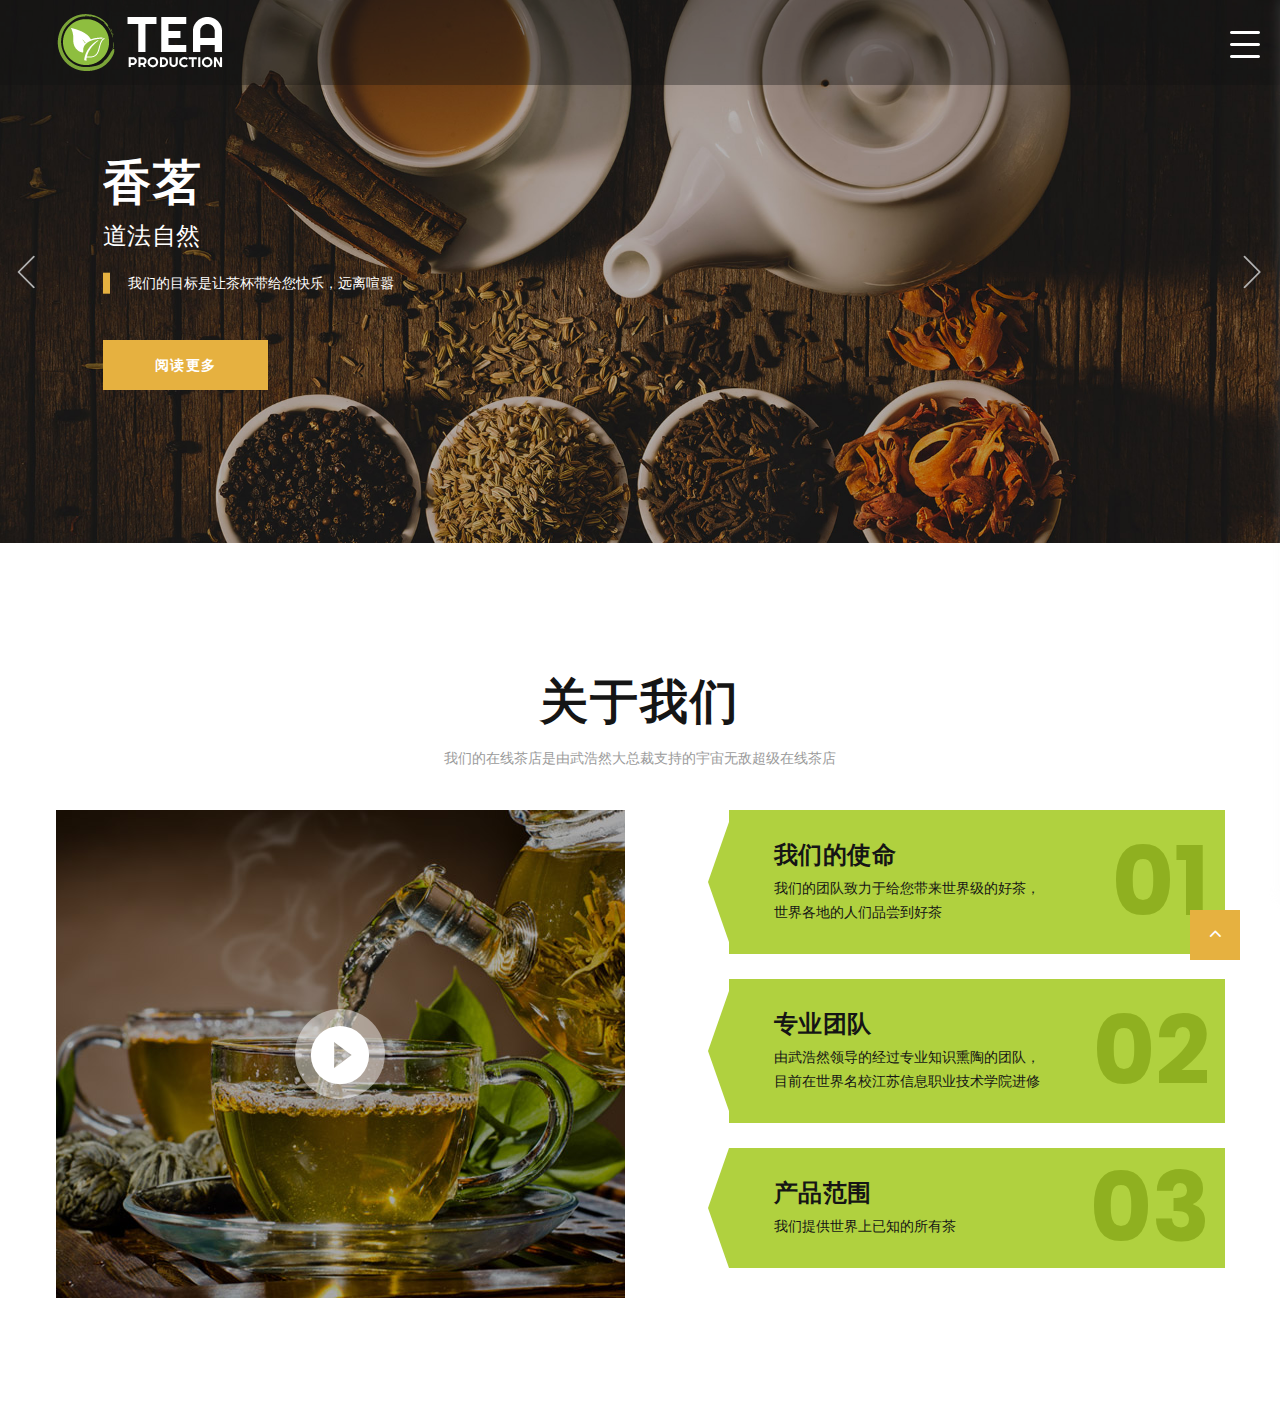
<file: index.html>
<!DOCTYPE html>
<html class="wide wow-animation" lang="en">
  <head>
    <title>Home</title>
    <meta charset="utf-8">
    <meta name="viewport" content="width=device-width, height=device-height, initial-scale=1.0">
    <meta http-equiv="X-UA-Compatible" content="IE=edge">
    <link rel="icon" href="images/favicon.ico" type="image/x-icon">
    <link rel="stylesheet" type="text/css" href="https://fonts.googleapis.com/css?family=Lato:400,700%7CPoppins:300,400,500,600,700">
    <link rel="stylesheet" href="css/bootstrap.css">
    <link rel="stylesheet" href="css/fonts.css">
    <link rel="stylesheet" href="css/style.css">
    <style>.ie-panel{display: none;background: #212121;padding: 10px 0;box-shadow: 3px 3px 5px 0 rgba(0,0,0,.3);clear: both;text-align:center;position: relative;z-index: 1;} html.ie-10 .ie-panel, html.lt-ie-10 .ie-panel {display: block;}</style>
  </head>
  <body>
    <div class="ie-panel"><a href="http://windows.microsoft.com/en-US/internet-explorer/"><img src="images/ie8-panel/warning_bar_0000_us.jpg" height="42" width="820" alt="You are using an outdated browser. For a faster, safer browsing experience, upgrade for free today."></a></div>
    <div class="preloader">
      <div class="preloader-body">
        <div class="cssload-container">
          <div class="cssload-speeding-wheel"></div>
        </div>
        <p>Loading...</p>
      </div>
    </div>
    <div class="page">
     <!-- Header Sidebar-->
      <header class="section page-header page-header-sidebar">
        <!-- RD Navbar-->
        <div class="rd-navbar-wrap">
          <nav class="rd-navbar" data-layout="rd-navbar-fixed" data-sm-layout="rd-navbar-fixed" data-md-layout="rd-navbar-fixed" data-md-device-layout="rd-navbar-fixed" data-lg-layout="rd-navbar-fixed" data-lg-device-layout="rd-navbar-fixed" data-xl-layout="rd-navbar-sidebar" data-xl-device-layout="rd-navbar-sidebar" data-xxl-layout="rd-navbar-sidebar" data-xxl-device-layout="rd-navbar-sidebar" data-md-stick-up-offset="80px" data-lg-stick-up-offset="46px" data-md-stick-up="true" data-lg-stick-up="true">
            <div class="rd-navbar-main-outer">
              <div class="rd-navbar-main">
                <!-- RD Navbar Panel-->
                <div class="rd-navbar-panel">
                  <!-- RD Navbar Toggle-->
                 <button class="rd-navbar-toggles" data-rd-navbar-toggle=".rd-navbar-nav-wrap"><span></span></button>
                  <!-- RD Navbar Brand -->
                  <div class="rd-navbar-brand"><a class="brand" href="index.html"><img src="images/logo-inverse-166x57.png" alt="" width="166" height="57"/></a></div>
                </div>
                <div class="rd-navbar-main-element">
                  <div class="rd-navbar-nav-wrap">
                    <!-- RD Navbar Nav-->
                    <ul class="rd-navbar-nav">
                      <li class="rd-nav-item active"><a class="rd-nav-link" href="index.html">主页</a>
                      </li>
                      <li class="rd-nav-item"><a class="rd-nav-link" href="about-tea.html">关于茶</a>
                      </li>
                      <li class="rd-nav-item"><a class="rd-nav-link" href="about-us.html">关于我们</a>
                      </li>
                      <li class="rd-nav-item"><a class="rd-nav-link" href="products.html">产品</a>
                      </li>
                      
                        <!-- RD Navbar Dropdown-->
                        <ul class="rd-menu rd-navbar-dropdown">
                          <li class="rd-dropdown-item"><a class="rd-dropdown-link" href="media-post.html">Media Post</a></li>
                        </ul>
                      </li>
                      <li class="rd-nav-item"><a class="rd-nav-link" href="contact-us.html">联系我们</a>
                      </li>
                    </ul>
                  </div>
                </div>
              </div>
            </div>
          </nav>
        </div>
      </header>
      <!-- Swiper Slider-->
      <section class="section swiper-container swiper-slider swiper-modern" data-loop="true" data-autoplay="5500" data-simulate-touch="false" data-slide-effect="fade">
        <div class="swiper-wrapper text-left">
          <div class="swiper-slide swiper-slide-1 context-dark" data-slide-bg="images/swiper-default-01.jpg">
            <div class="swiper-slide-caption section-lg">
              <div class="container">
                <div class="col-lg-7 col-xl-6 pl-xl-5 pl-xxl-0">
                  <h2 style="overflow: hidden;"><span style="display: block" data-caption-animate="fadeGel" data-caption-delay="150">香茗 </span></h2>
                  <h4 data-caption-animate="fadeGel" data-caption-delay="300">道法自然</h4>
                  <p class="text-decorate" data-caption-animate="fadeGel" data-caption-delay="500">我们的目标是让茶杯带给您快乐，远离喧嚣  </p><a class="button button-primary-light" href="about-us.html" data-caption-animate="fadeInUp" data-caption-delay="650">阅读更多</a>
                </div>
              </div>
            </div>
          </div>
          <div class="swiper-slide swiper-slide-2 context-dark" data-slide-bg="images/swiper-default-02.jpg">
            <div class="swiper-slide-caption section-lg">
              <div class="container text-center">
                <h2 style="overflow: hidden;"><span style="display: block" data-caption-animate="fadeGel" data-caption-delay="100">享受</span></h2>
                <h1 style="overflow: hidden;"><span style="display: block" data-caption-animate="fadeGel" data-caption-delay="200">最好的</span></h1>
                <h2 style="overflow: hidden;"><span style="display: block" data-caption-animate="fadeGel" data-caption-delay="300">茶</span></h2><a class="button button-primary-light" href="about-us.html" data-caption-animate="fadeGel" data-caption-delay="300">阅读更多</a>
              </div>
            </div>
          </div>
          <div class="swiper-slide swiper-slide-1 context-dark" data-slide-bg="images/swiper-default-03.jpg">
            <div class="swiper-slide-caption section-lg">
              <div class="container">
                <div class="col-lg-7 pl-xl-5 pl-xxl-0">
                  <h2 style="overflow: hidden;"><span style="display: block" data-caption-animate="fadeGel" data-caption-delay="150">茶最真实的味道</span></h2>
                  <h4 data-caption-animate="fadeGel" data-caption-delay="300">喝一杯茶，小憩一会。</h4>
                  <p class="text-decorate" data-caption-animate="fadeGel" data-caption-delay="500">我们的茶店是精神放松之所，欢迎您的随时到来 </p><a class="button button-primary-light" href="about-us.html" data-caption-animate="fadeInUp" data-caption-delay="650">阅读更多</a>
                </div>
              </div>
            </div>
          </div>
        </div>
        <!-- Swiper Pagination-->
        <div class="swiper-pagination"></div>
        <!-- Swiper Navigation-->
        <div class="swiper-button-prev"></div>
        <div class="swiper-button-next"></div>
      </section>
 
      <!-- 关于我们-->
      <section class="section bg-default section-lg section-lg-max text-center">
        <div class="container">
          <h2>关于我们</h2>
          <div class="box-paragraph">
            <p>我们的在线茶店是由武浩然大总裁支持的宇宙无敌超级在线茶店</p>
          </div>
          <div class="row row-30">
            <div class="col-lg-6">
                    <div class="video" data-lightgallery="group"><img src="images/about-01-569x488.jpg" alt="" width="569" height="488"/><a class="video-link" data-lightgallery="item" href="https://youtu.be/nNdwLsUsQkQ"><span class="icon mdi mdi-play-circle"></span></a>
                    </div>
            </div>
            <div class="col-lg-6">
                    <ul class="index-list-modern">
                      <li>
                        <div class="index-list-modern-block" data-triangle=".index-list-modern-triangle" data-triangle-direction="left" data-triangle-length="35">
                          <div class="index-list-modern-triangle"></div>
                          <div class="list-index-counter"></div>
                          <h4>我们的使命</h4>
                          <p>我们的团队致力于给您带来世界级的好茶，世界各地的人们品尝到好茶</p>
                        </div>
                      </li>
                      <li>
                        <div class="index-list-modern-block" data-triangle=".index-list-modern-triangle" data-triangle-direction="left" data-triangle-length="35">
                          <div class="index-list-modern-triangle"></div>
                          <div class="list-index-counter"></div>
                          <h4>专业团队</h4>
                          <p>由武浩然领导的经过专业知识熏陶的团队，目前在世界名校江苏信息职业技术学院进修</p>
                        </div>
                      </li>
                      <li>
                        <div class="index-list-modern-block" data-triangle=".index-list-modern-triangle" data-triangle-direction="left" data-triangle-length="35">
                          <div class="index-list-modern-triangle"></div>
                          <div class="list-index-counter"></div>
                          <h4>产品范围</h4>
                          <p>我们提供世界上已知的所有茶</p>
                        </div>
                      </li>
                    </ul>
            </div>
          </div>
        </div>
      </section>
 
     <!-- <footer class="footer-full-width context-dark bg-gray-700">
        <div class="container">
          <div class="row row-20">
            <div class="col-lg-8 col-xl-8">
              <ul class="list-inline">
                <li><a class="active" href="index.html">Home</a></li>
                <li><a href="about-tea.html">About Tea</a></li>
                <li><a href="about-us.html">关于我们</a></li>
                <li><a href="products.html">Products  </a></li>
                <li><a href="#">Media</a></li>
                <li><a href="contact-us.html">Contact us</a></li>
              </ul>
            </div>
            <div class="col-lg-4">
              <p class="rights"><span>Tea Production</span> <span>&copy;&nbsp;</span><span class="copyright-year"></span><span>.&nbsp;</span><a href="privacy-policy.html">Privacy Policy</a><span>.</span><span> <a target="_blank" href="https://www.mobanwang.com/" title="网站模板">网站模板</a></span>
              </p>
            </div>
          </div>
        </div>
      </footer>-->
    </div>
    <div class="snackbars" id="form-output-global"></div>
    <script src="js/core.min.js"> </script>
    <script src="js/script.js"></script> 
  </body>
</html>
</file>
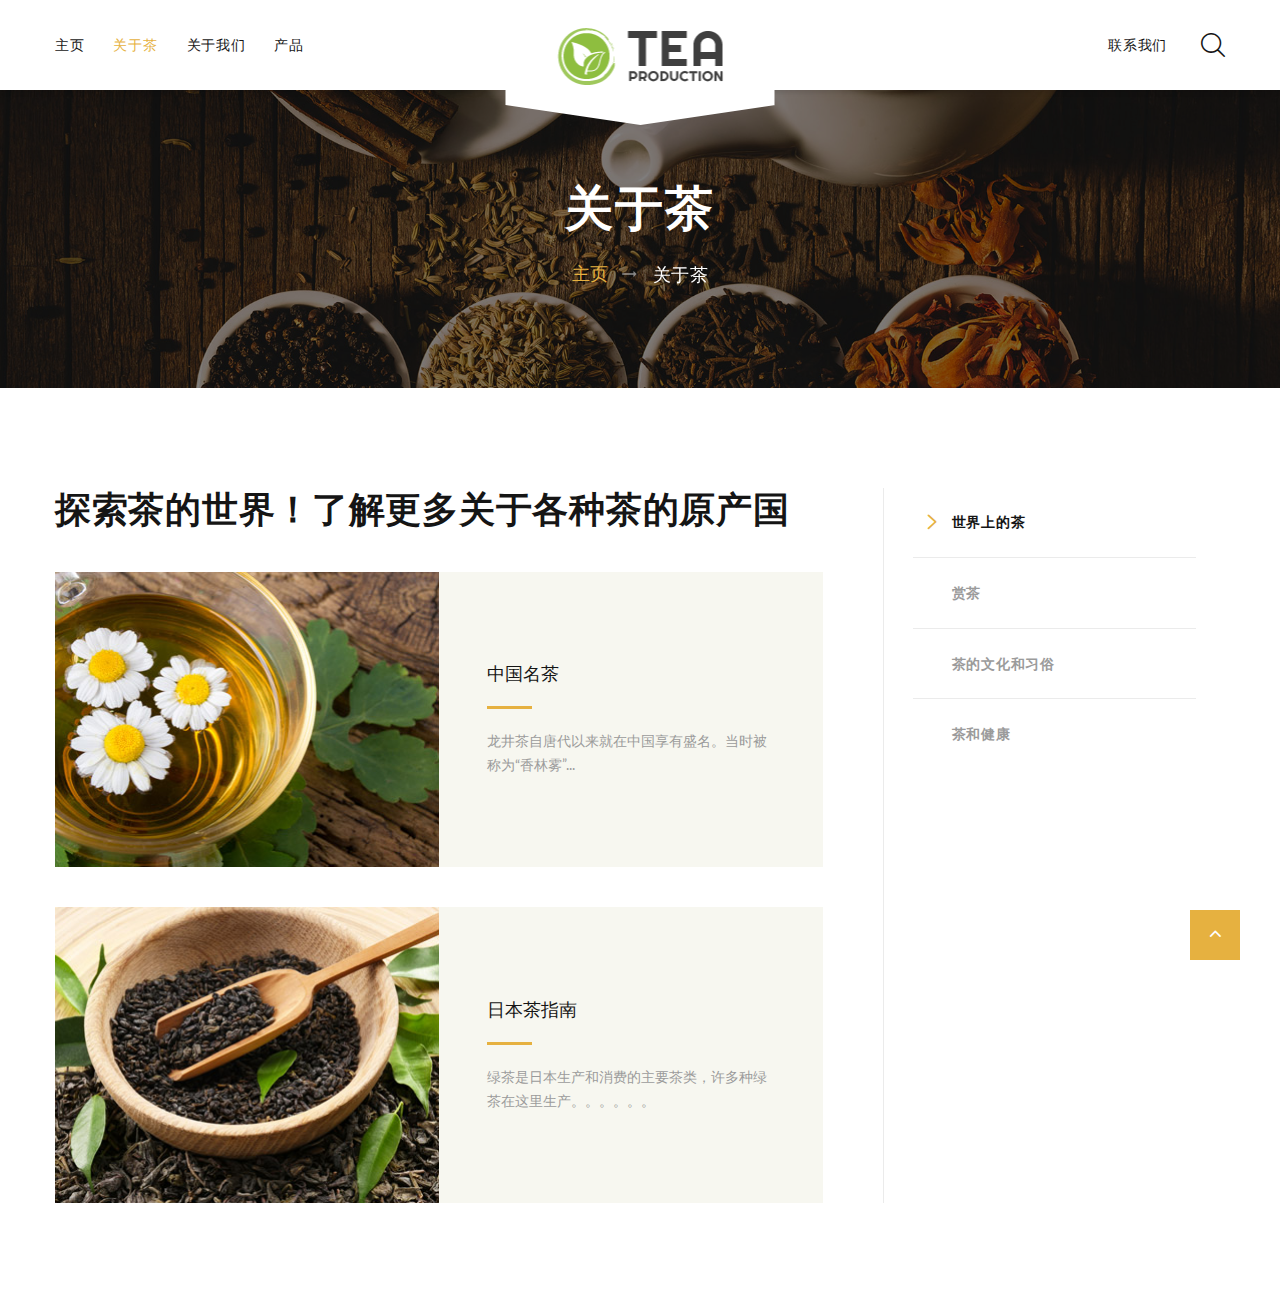
<file: about-tea.html>
<!DOCTYPE html>
<html class="wide wow-animation" lang="en">
  <head>
    <title>关于茶</title>
    <meta charset="utf-8">
    <meta name="viewport" content="width=device-width, height=device-height, initial-scale=1.0">
    <meta http-equiv="X-UA-Compatible" content="IE=edge">
    <link rel="icon" href="images/favicon.ico" type="image/x-icon">
    <link rel="stylesheet" type="text/css" href="https://fonts.googleapis.com/css?family=Lato:400,700%7CPoppins:300,400,500,600,700">
    <link rel="stylesheet" href="css/bootstrap.css">
    <link rel="stylesheet" href="css/fonts.css">
    <link rel="stylesheet" href="css/style.css">
    <style>.ie-panel{display: none;background: #212121;padding: 10px 0;box-shadow: 3px 3px 5px 0 rgba(0,0,0,.3);clear: both;text-align:center;position: relative;z-index: 1;} html.ie-10 .ie-panel, html.lt-ie-10 .ie-panel {display: block;}</style>
  </head>
  <body>
    <div class="ie-panel"><a href="http://windows.microsoft.com/en-US/internet-explorer/"><img src="images/ie8-panel/warning_bar_0000_us.jpg" height="42" width="820" alt="You are using an outdated browser. For a faster, safer browsing experience, upgrade for free today."></a></div>
    <div class="preloader">
      <div class="preloader-body">
        <div class="cssload-container">
          <div class="cssload-speeding-wheel"></div>
        </div>
        <p>Loading...</p>
      </div>
    </div>
    <div class="page">
      <!-- Header Default-->
      <header class="section page-header">
        <!-- RD Navbar-->
        <div class="rd-navbar-wrap">
          <nav class="rd-navbar rd-navbar-classic" data-layout="rd-navbar-fixed" data-sm-layout="rd-navbar-fixed" data-md-layout="rd-navbar-fixed" data-md-device-layout="rd-navbar-fixed" data-lg-layout="rd-navbar-fixed" data-lg-device-layout="rd-navbar-fixed" data-xl-layout="rd-navbar-static" data-xl-device-layout="rd-navbar-static" data-lg-stick-up-offset="46px" data-xl-stick-up-offset="46px" data-xxl-stick-up-offset="46px" data-lg-stick-up="true" data-xl-stick-up="true" data-xxl-stick-up="true">
            <div class="rd-navbar-main-outer">
              <div class="rd-navbar-main">
                <!-- RD Navbar Panel-->
                <div class="rd-navbar-panel">
                  <!-- RD Navbar Toggle-->
                  <button class="rd-navbar-toggle" data-rd-navbar-toggle=".rd-navbar-nav-wrap"><span></span></button>
                  <!-- RD Navbar Brand-->
                  <div class="rd-navbar-brand">
                    <!--+logo--><a class="brand brand-logo" href="index.html"><img src="images/logo-default-166x57.png" alt="" width="166" height="57"/></a><a class="brand brand-logo-stuck" href="index.html"><img src="images/logo-default-166x57.png" alt="" width="166" height="57"/></a>
                    <div class="rd-navbar-brand-triangle"></div>
                  </div>
                </div>
                <div class="rd-navbar-main-element">
                  <div class="rd-navbar-nav-wrap">
                    <!-- RD Navbar Nav-->
                    <ul class="rd-navbar-nav rd-navbar-nav-left">
                      <li class="rd-nav-item"><a class="rd-nav-link" href="index.html">主页</a>
                      </li>
                      <li class="rd-nav-item active"><a class="rd-nav-link" href="about-tea.html">关于茶</a>
                      </li>
                      <li class="rd-nav-item"><a class="rd-nav-link" href="about-us.html">关于我们</a>
                      </li>
                      <li class="rd-nav-item"><a class="rd-nav-link" href="products.html">产品</a>
                      </li>
                    </ul>
                    <ul class="rd-navbar-nav rd-navbar-nav-right">
                      
                     
                       
                        <!-- RD Navbar Dropdown-->
                        <ul class="rd-menu rd-navbar-dropdown">
                          <li class="rd-dropdown-item"><a class="rd-dropdown-link" href="media-post.html">Media Post</a></li>
                        </ul>
                      </li>
                      <li class="rd-nav-item"><a class="rd-nav-link" href="contact-us.html">联系我们</a>
                      </li>
                    </ul>
                  </div>
                  <!-- RD Navbar Search-->
                  <div class="rd-navbar-search">
                    <button class="rd-navbar-search-toggle rd-navbar-search-toggle-default rd-navbar-fixed-element-1" data-rd-navbar-toggle=".rd-navbar-search"><span></span></button>
                    <form class="rd-search" action="search-results.html" data-search-live="rd-search-results-live" method="GET">
                      <div class="form-wrap">
                        <label class="form-label" for="rd-navbar-search-form-input">搜索...</label>
                        <input class="rd-navbar-search-form-input form-input" id="rd-navbar-search-form-input" type="text" name="s" autocomplete="off">
                        <div class="rd-search-results-live" id="rd-search-results-live"></div>
                        <div class="rd-search-form-close fl-budicons-free-cross84"></div>
                        <button class="rd-search-form-submit fl-bigmug-line-search74" type="submit"></button>
                      </div>
                    </form>
                  </div>
                </div>
              </div>
            </div>
          </nav>
        </div>
      </header>
      <!-- Breadcrumbs-->
      <section class="breadcrumbs-custom bg-image context-dark" style="background-image: url(images/bg-image-02-1920x674.jpg);">
        <div class="container">
          <h2 class="breadcrumbs-custom-title">关于茶</h2>
          <ul class="breadcrumbs-custom-path">
            <li><a href="index.html">主页</a></li>
            <li class="active">关于茶</li>
          </ul>
        </div>
      </section>
      <!-- Why Us-->
      <section class="section section-lg bg-default">
        <div class="container">
          <!-- Bootstrap tabs-->
          <div class="tabs-custom tabs-about tabs-corporate" id="tabs-2">
            <!-- Nav tabs-->
            <ul class="nav nav-tabs">
              <li class="nav-item" role="presentation"><a class="nav-link active" href="#tabs-3-1" data-toggle="tab" data-breadcrumbs-bg="images/bg-image-02-1920x674.jpg">世界上的茶</a></li>
              <li class="nav-item" role="presentation"><a class="nav-link" href="#tabs-3-2" data-toggle="tab" data-breadcrumbs-bg="images/bg-image-05-1920x687.jpg">赏茶 </a></li>
              <li class="nav-item" role="presentation"><a class="nav-link" href="#tabs-3-3" data-toggle="tab" data-breadcrumbs-bg="images/bg-image-03-1920x789.jpg">茶的文化和习俗 </a></li>
              <li class="nav-item" role="presentation"><a class="nav-link" href="#tabs-3-4" data-toggle="tab" data-breadcrumbs-bg="images/bg-image-04-1920x615.jpg">茶和健康 </a></li>
            </ul>
            <!-- Tab panes-->
            <div class="tab-content">
              <div class="tab-pane fade show active" id="tabs-3-1">
                <h3>探索茶的世界！了解更多关于各种茶的原产国</h3>
                <div class="technologies-wrap">
               
                 
                  <div class="technologies">
                    <div class="technologies-image"><img src="images/technologies-03-768x591.jpg" alt="" width="768" height="591"/>
                    </div>
                    <div class="technologies-body">
                      <h5>中国名茶</h5>
                      <div class="divider"></div>
                      <p>龙井茶自唐代以来就在中国享有盛名。当时被称为“香林雾”...</p>
                    </div>
                  </div>
                     <div class="technologies">
                    <div class="technologies-image"><img src="images/technologies-01-768x591.jpg" alt="" width="768" height="591"/>
                    </div>
                    <div class="technologies-body">
                      <h5>日本茶指南</h5>
                      <div class="divider"></div>
                      <p>绿茶是日本生产和消费的主要茶类，许多种绿茶在这里生产。。。。。。</p>
                    </div>
                  </div>
                </div>
              </div>
              <div class="tab-pane fade" id="tabs-3-2">
                <h3>赏茶 </h3>
                <div class="risk-wrap">
                  <h5 class="risk-title">了解不同的茶事如何冲泡和饮用的</h5>
                  <div class="row row-30">
                    <div class="col-md-6">
                      <div class="risk">
                        <h5>基础茶的冲泡与储存</h5>
                        <p>用松散的茶叶冲泡一杯茶是最简单而直接的。泡茶没有对错之分，你可以随意尝试，让你的味觉成为指导。</p>
                      </div>
                    </div>
                    <div class="col-md-6">
                      <div class="risk">
                        <h5>绿茶冲泡技巧</h5>
                        <p>一杯绿茶有益健康，具体参考江苏信息职业技术学院参考指南。</p>
                      </div>
                    </div>
                    <div class="col-md-6">
                      <div class="risk">
                        <h5>冰茶冲泡技巧</h5>
                        <p>制作冰茶往往从热茶开始。</p>
                      </div>
                    </div>
                    <div class="col-md-6">
                      <div class="risk">
                        <h5>茶的重要性</h5>
                        <p> 茶十分的重要</p>
                    </div>
                  </div>
                </div>
              </div>
              <div class="tab-pane fade" id="tabs-3-3">
               
              </div>
              <div class="tab-pane fade" id="tabs-3-4">
                <h3>Tea & Health </h3>
                <div class="safety-wrap">
                  <div class="safety">
                    <h5 class="safety-title">Tea is the #1 source of antioxidants and elements that are useful for your health. Learn more about various health advantages tea can offer you.</h5>
                    <div class="row row-50">
                      <div class="col-md-6">
                        <div class="thumb-classic"><img src="images/about-tea-1-370x295.jpg" alt="" width="370" height="295"/>
                          <div class="thumb-classic-caption">
                            <h5>Health Benefits of Tea</h5>
                            <div class="divider"></div>
                            <p>In ancient China, tea was considered an elixir and initially consumed for its perceived medicinal properties. Today, more and more scientific evidence contributes to the belief that tea, indeed, is a healthy beverage. The following provides a summary of the health benefits ass.</p>
                          </div>
                        </div>
                      </div>
                      <div class="col-md-6">
                        <div class="thumb-classic"><img src="images/about-tea-2-370x295.jpg" alt="" width="370" height="295"/>
                          <div class="thumb-classic-caption">
                            <h5>Caffeine & Tea</h5>
                            <div class="divider"></div>
                            <p>What is caffeine and what effects does it have on the body? Chemically, caffeine is a member of the xanthine family. Caffeine is odorless, has a bitter taste and is highly soluble in hot water. Caffeine occurs naturally in coffee, tea, cocoa, kola nuts and a variety of other...</p>
                          </div>
                        </div>
                      </div>
                    </div>
                  </div>
                </div>
              </div>
            </div>
          </div>
        </div>
      </section>
      <!-- Footer Classic-->
     
    </div>
    <div class="snackbars" id="form-output-global"></div>
    <script src="js/core.min.js"> </script>
    <script src="js/script.js"></script>
  </body>
</html>
</file>
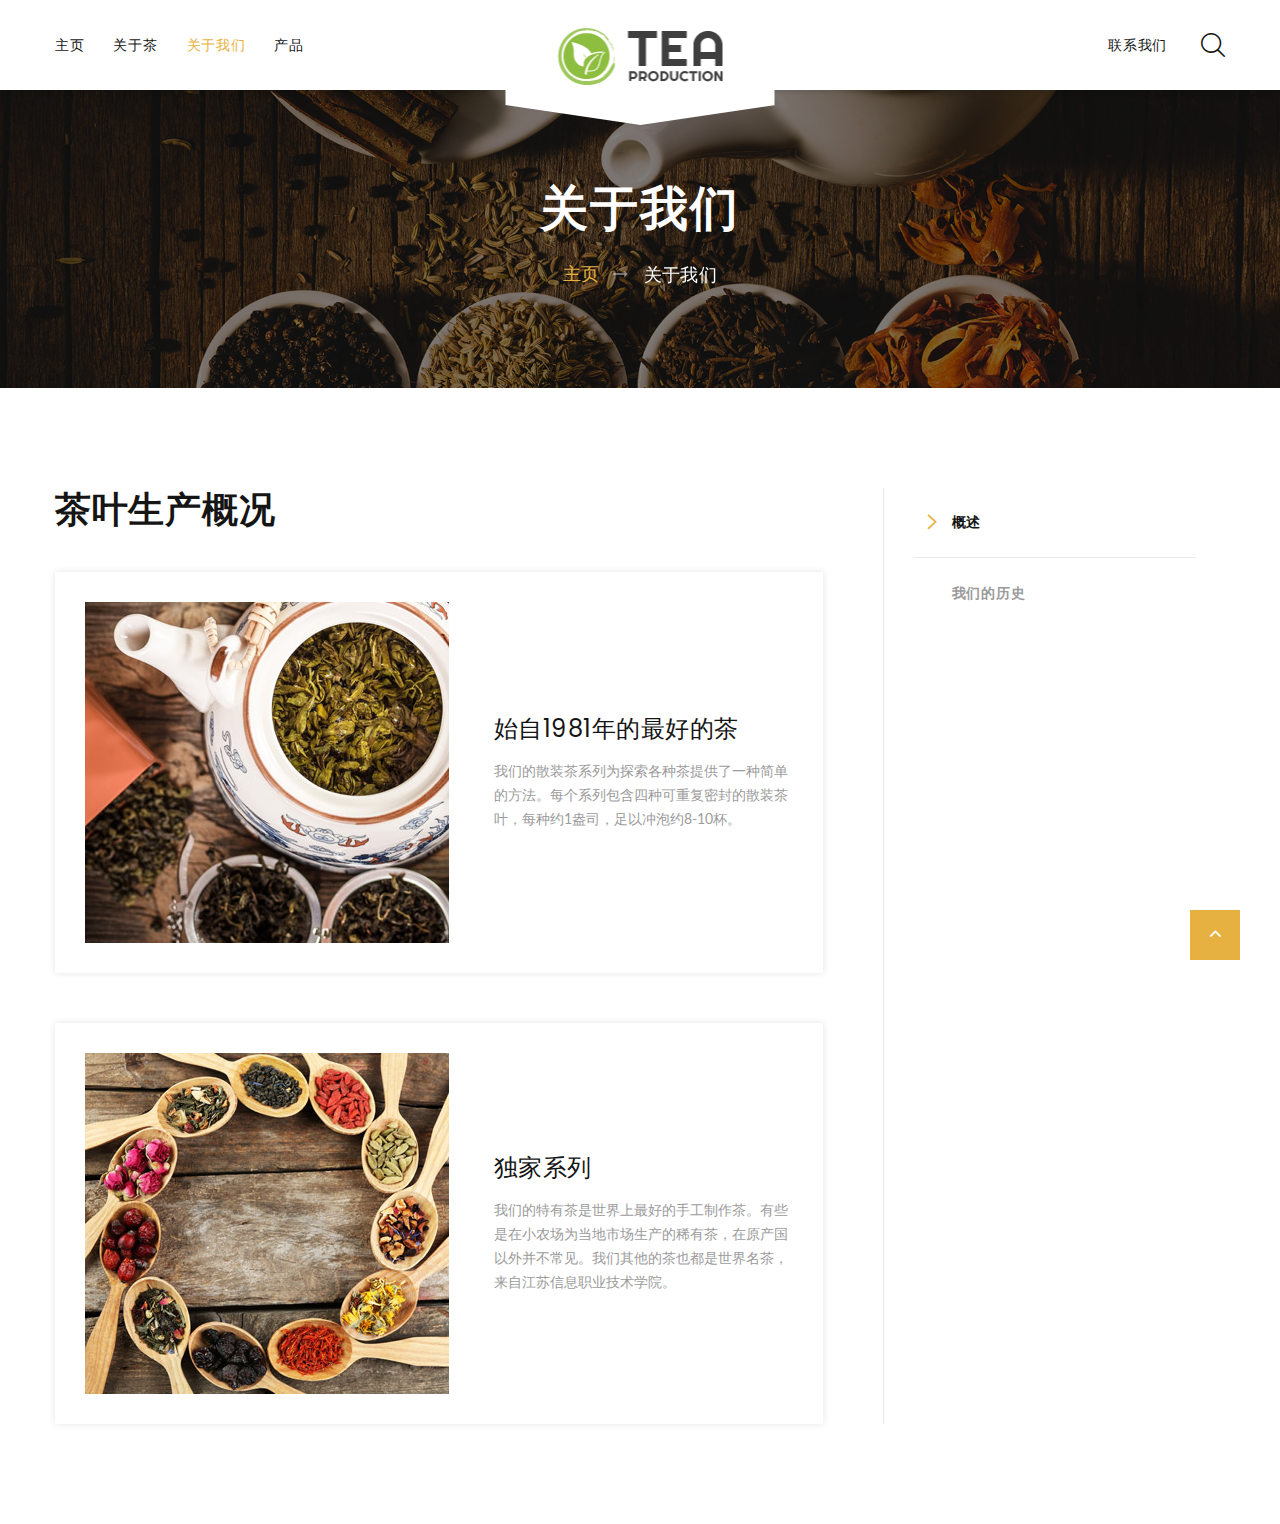
<file: about-us.html>
<!DOCTYPE html>
<html class="wide wow-animation" lang="en">
  <head>
    <title>关于我们</title>
    <meta charset="utf-8">
    <meta name="viewport" content="width=device-width, height=device-height, initial-scale=1.0">
    <meta http-equiv="X-UA-Compatible" content="IE=edge">
    <link rel="icon" href="images/favicon.ico" type="image/x-icon">
    <link rel="stylesheet" type="text/css" href="https://fonts.googleapis.com/css?family=Lato:400,700%7CPoppins:300,400,500,600,700">
    <link rel="stylesheet" href="css/bootstrap.css">
    <link rel="stylesheet" href="css/fonts.css">
    <link rel="stylesheet" href="css/style.css">
    <style>.ie-panel{display: none;background: #212121;padding: 10px 0;box-shadow: 3px 3px 5px 0 rgba(0,0,0,.3);clear: both;text-align:center;position: relative;z-index: 1;} html.ie-10 .ie-panel, html.lt-ie-10 .ie-panel {display: block;}</style>
  </head>
  <body>
    <div class="ie-panel"><a href="http://windows.microsoft.com/en-US/internet-explorer/"><img src="images/ie8-panel/warning_bar_0000_us.jpg" height="42" width="820" alt="You are using an outdated browser. For a faster, safer browsing experience, upgrade for free today."></a></div>
    <div class="preloader">
      <div class="preloader-body">
        <div class="cssload-container">
          <div class="cssload-speeding-wheel"></div>
        </div>
        <p>Loading...</p>
      </div>
    </div>
    <div class="page">
      <!-- Header Default-->
      <header class="section page-header">
        <!-- RD Navbar-->
        <div class="rd-navbar-wrap">
          <nav class="rd-navbar rd-navbar-classic" data-layout="rd-navbar-fixed" data-sm-layout="rd-navbar-fixed" data-md-layout="rd-navbar-fixed" data-md-device-layout="rd-navbar-fixed" data-lg-layout="rd-navbar-fixed" data-lg-device-layout="rd-navbar-fixed" data-xl-layout="rd-navbar-static" data-xl-device-layout="rd-navbar-static" data-lg-stick-up-offset="46px" data-xl-stick-up-offset="46px" data-xxl-stick-up-offset="46px" data-lg-stick-up="true" data-xl-stick-up="true" data-xxl-stick-up="true">
            <div class="rd-navbar-main-outer">
              <div class="rd-navbar-main">
                <!-- RD Navbar Panel-->
                <div class="rd-navbar-panel">
                  <!-- RD Navbar Toggle-->
                  <button class="rd-navbar-toggle" data-rd-navbar-toggle=".rd-navbar-nav-wrap"><span></span></button>
                  <!-- RD Navbar Brand-->
                  <div class="rd-navbar-brand">
                    <!--+logo--><a class="brand brand-logo" href="index.html"><img src="images/logo-default-166x57.png" alt="" width="166" height="57"/></a><a class="brand brand-logo-stuck" href="index.html"><img src="images/logo-default-166x57.png" alt="" width="166" height="57"/></a>
                    <div class="rd-navbar-brand-triangle"></div>
                  </div>
                </div>
                <div class="rd-navbar-main-element">
                  <div class="rd-navbar-nav-wrap">
                    <!-- RD Navbar Nav-->
                    <ul class="rd-navbar-nav rd-navbar-nav-left">
                      <li class="rd-nav-item"><a class="rd-nav-link" href="index.html">主页</a>
                      </li>
                      <li class="rd-nav-item"><a class="rd-nav-link" href="about-tea.html">关于茶</a>
                      </li>
                      <li class="rd-nav-item active"><a class="rd-nav-link" href="about-us.html">关于我们</a>
                      </li>
                      <li class="rd-nav-item"><a class="rd-nav-link" href="products.html">产品</a>
                      </li>
                    </ul>
                    <ul class="rd-navbar-nav rd-navbar-nav-right">
                      <!-- <li class="rd-nav-item"><a class="rd-nav-link" href="#">Pages</a> -->
                        <!-- RD Navbar Megamenu-->
                        <ul class="rd-menu rd-navbar-megamenu">
                          <li class="rd-megamenu-item">
                            <h6 class="rd-megamenu-title">Elements</h6>
                            <ul class="rd-megamenu-list">
                              <li class="rd-megamenu-list-item"><a class="rd-megamenu-list-link" href="buttons.html">Buttons</a></li>
                              <li class="rd-megamenu-list-item"><a class="rd-megamenu-list-link" href="forms.html">Forms</a></li>
                              <li class="rd-megamenu-list-item"><a class="rd-megamenu-list-link" href="progress-bars.html">Progress bars</a></li>
                              <li class="rd-megamenu-list-item"><a class="rd-megamenu-list-link" href="tables.html">Tables</a></li>
                              <li class="rd-megamenu-list-item"><a class="rd-megamenu-list-link" href="tabs-and-accordions.html">Tabs and accordions</a></li>
                              <li class="rd-megamenu-list-item"><a class="rd-megamenu-list-link" href="typography.html">Typography</a></li>
                            </ul>
                          </li>
                          <li class="rd-megamenu-item">
                            <h6 class="rd-megamenu-title">Pages 1</h6>
                            <ul class="rd-megamenu-list">
                              <li class="rd-megamenu-list-item"><a class="rd-megamenu-list-link" href="careers.html">Careers</a></li>
                              <li class="rd-megamenu-list-item"><a class="rd-megamenu-list-link" href="grid-system.html">Grid system</a></li>
                              <li class="rd-megamenu-list-item"><a class="rd-megamenu-list-link" href="privacy-policy.html">Privacy policy</a></li>
                              <li class="rd-megamenu-list-item"><a class="rd-megamenu-list-link" href="faqs.html">FAQs</a></li>
                            </ul>
                          </li>
                          <li class="rd-megamenu-item">
                            <h6 class="rd-megamenu-title">Pages 2</h6>
                            <ul class="rd-megamenu-list">
                              <li class="rd-megamenu-list-item"><a class="rd-megamenu-list-link" href="404.html">404</a></li>
                              <li class="rd-megamenu-list-item"><a class="rd-megamenu-list-link" href="503.html">503</a></li>
                              <li class="rd-megamenu-list-item"><a class="rd-megamenu-list-link" href="coming-soon.html">Coming Soon</a></li>
                              <li class="rd-megamenu-list-item"><a class="rd-megamenu-list-link" href="maintenance.html">Maintenance</a></li>
                              <li class="rd-megamenu-list-item"><a class="rd-megamenu-list-link" href="search-results.html">Search results</a></li>
                            </ul>
                          </li>
                        </ul>
                      </li>
                      <!-- <li class="rd-nav-item"><a class="rd-nav-link" href="#">Shop</a> -->
                        <!-- RD Navbar Dropdown-->
                        <ul class="rd-menu rd-navbar-dropdown">
                          <li class="rd-dropdown-item"><a class="rd-dropdown-link" href="ecwid-shop.html">Ecwid Shop</a></li>
                          <li class="rd-dropdown-item"><a class="rd-dropdown-link" href="product-catalog.html">Product Catalog</a></li>
                          <li class="rd-dropdown-item"><a class="rd-dropdown-link" href="single-product.html">Single Product</a></li>
                          <li class="rd-dropdown-item"><a class="rd-dropdown-link" href="checkout.html">Checkout</a></li>
                          <li class="rd-dropdown-item"><a class="rd-dropdown-link" href="shopping-cart.html">Shopping Cart</a></li>
                        </ul>
                      </li>
                      <!-- <li class="rd-nav-item"><a class="rd-nav-link" href="media.html">Media</a> -->
                        <!-- RD Navbar Dropdown-->
                        <ul class="rd-menu rd-navbar-dropdown">
                          <li class="rd-dropdown-item"><a class="rd-dropdown-link" href="media-post.html">Media Post</a></li>
                        </ul>
                      </li>
                      <li class="rd-nav-item"><a class="rd-nav-link" href="contact-us.html">联系我们</a>
                      </li>
                    </ul>
                  </div>
                  <!-- RD Navbar Search-->
                  <div class="rd-navbar-search">
                    <button class="rd-navbar-search-toggle rd-navbar-search-toggle-default rd-navbar-fixed-element-1" data-rd-navbar-toggle=".rd-navbar-search"><span></span></button>
                    <form class="rd-search" action="search-results.html" data-search-live="rd-search-results-live" method="GET">
                      <div class="form-wrap">
                        <label class="form-label" for="rd-navbar-search-form-input">Search...</label>
                        <input class="rd-navbar-search-form-input form-input" id="rd-navbar-search-form-input" type="text" name="s" autocomplete="off">
                        <div class="rd-search-results-live" id="rd-search-results-live"></div>
                        <div class="rd-search-form-close fl-budicons-free-cross84"></div>
                        <button class="rd-search-form-submit fl-bigmug-line-search74" type="submit"></button>
                      </div>
                    </form>
                  </div>
                </div>
              </div>
            </div>
          </nav>
        </div>
      </header>
      <!-- Breadcrumbs-->
      <section class="breadcrumbs-custom bg-image context-dark" style="background-image: url(images/bg-image-02-1920x674.jpg);">
        <div class="container">
          <h2 class="breadcrumbs-custom-title">关于我们</h2>
          <ul class="breadcrumbs-custom-path">
            <li><a href="index.html">主页</a></li>
            <li class="active">关于我们</li>
          </ul>
        </div>
      </section>
      <!-- 关于我们-->
      <section class="section section-lg bg-default">
        <div class="container">
          <!-- Bootstrap tabs-->
          <div class="tabs-custom tabs-about tabs-corporate" id="tabs-2">
            <!-- Nav tabs-->
            <ul class="nav nav-tabs">
              <li class="nav-item" role="presentation"><a class="nav-link active" href="#tabs-2-4" data-toggle="tab" data-breadcrumbs-bg="images/bg-image-02-1920x674.jpg">概述</a></li>
              <li class="nav-item" role="presentation"><a class="nav-link" href="#tabs-2-1" data-toggle="tab" data-breadcrumbs-bg="images/bg-image-05-1920x687.jpg">我们的历史</a></li>
              <!-- <li class="nav-item" role="presentation"><a class="nav-link" href="#tabs-2-2" data-toggle="tab" data-breadcrumbs-bg="images/bg-image-03-1920x789.jpg">Testimonials</a></li>
              <li class="nav-item" role="presentation"><a class="nav-link" href="#tabs-2-3" data-toggle="tab" data-breadcrumbs-bg="images/bg-image-04-1920x615.jpg">Our Team</a></li> -->
            </ul>
            <!-- Tab panes-->
            <div class="tab-content">
              <div class="tab-pane fade" id="tabs-2-1">
                <h3>我们的历史</h3>
                <div class="history-wrap">
                  <div class="history">
                    <div class="history-time"><span>1981</span></div>
                    <div class="history-item">
                      <div class="history-item-image"><img src="images/history-01-599x536.jpg" alt="" width="599" height="536"/>
                      </div>
                      <div class="history-item-body">
                        <div class="history-item-body-content">
                          <h5><a href="#">茶叶生产工厂</a></h5>
                          <p>始于1981年江苏信息职业技术学院 </p>
                        </div>
                      </div>
                    </div>
                  </div>
                  <div class="history">
                    <div class="history-time"><span>2010</span></div>
                    <div class="history-item">
                      <div class="history-item-image"><img src="images/history-02-599x536.jpg" alt="" width="599" height="536"/>
                      </div>
                      <div class="history-item-body">
                        <div class="history-item-body-content">
                          <h5><a href="#">提供更多的独家茶</a></h5>
                          <p>品类日益丰富</p>
                        </div>
                      </div>
                    </div>
                  </div>
                  <div class="history">
                    <div class="history-time"><span>2024</span></div>
                    <div class="history-item">
                      <div class="history-item-image"><img src="images/history-03-599x536.jpg" alt="" width="599" height="536"/>
                      </div>
                      <div class="history-item-body">
                        <div class="history-item-body-content">
                          <h5><a href="#">全球范围内的认可</a></h5>
                          <p>从江苏信息职业技术学院至世界</p>
                        </div>
                      </div>
                    </div>
                  </div>
                </div>
              </div>
              <div class="tab-pane fade text-center text-md-left" id="tabs-2-2">
                <h3>Testimonials</h3>
                <div class="testimonial-wrap">
                  <div class="row row-50 justify-content-center">
                    <div class="col-sm-10 col-md-6">
                            <div class="testimonial">
                              <div class="testimonial-image"><img src="images/testimonial-01-136x149.jpg" alt="" width="136" height="149"/>
                              </div>
                              <p>Your organization has performed professionally. Your commitment to quality and the efforts in ensuring the ultimate success of this project were wonderful.</p>
                              <ul class="list-inline-divided">
                                <li><span class="testimonial-name">John Smith</span></li>
                                <li><span class="testimonial-office">Web Designer</span></li>
                              </ul>
                            </div>
                    </div>
                    <div class="col-sm-10 col-md-6">
                            <div class="testimonial">
                              <div class="testimonial-image"><img src="images/testimonial-02-136x149.jpg" alt="" width="136" height="149"/>
                              </div>
                              <p>It is very enjoyable to work with Top Project. They are consistently courteous and friendly, respond and solve problems quickly, and are very knowledgeable.</p>
                              <ul class="list-inline-divided">
                                <li><span class="testimonial-name">William Lambert</span></li>
                                <li><span class="testimonial-office">Entrepreneur</span></li>
                              </ul>
                            </div>
                    </div>
                    <div class="col-sm-10 col-md-6">
                            <div class="testimonial">
                              <div class="testimonial-image"><img src="images/testimonial-03-136x149.jpg" alt="" width="136" height="149"/>
                              </div>
                              <p>Throughout the post-construction phase of our new office, Top Project has been a visible force in getting “punch list” items completed and done right the first time.</p>
                              <ul class="list-inline-divided">
                                <li><span class="testimonial-name">Jane Wilson</span></li>
                                <li><span class="testimonial-office">Office Manager</span></li>
                              </ul>
                            </div>
                    </div>
                    <div class="col-sm-10 col-md-6">
                            <div class="testimonial">
                              <div class="testimonial-image"><img src="images/testimonial-04-136x149.jpg" alt="" width="136" height="149"/>
                              </div>
                              <p>Our store is truly a compliment to your organization. We have been tremendously impressed with your professionalism, workmanship and timeliness.</p>
                              <ul class="list-inline-divided">
                                <li><span class="testimonial-name">Sam Peterson</span></li>
                                <li><span class="testimonial-office">Journalist</span></li>
                              </ul>
                            </div>
                    </div>
                  </div>
                </div>
              </div>
              <div class="tab-pane fade" id="tabs-2-3">
                <h3>Our Team</h3>
                <div class="team-wrap">
                  <div class="row row-30">
                    <div class="col-sm-10 col-md-6">
                            <div class="team">
                              <div class="team-inner">
                                <div class="team-image"><img src="images/team-01-124x134.jpg" alt="" width="124" height="134"/>
                                </div>
                                <div class="team-content">
                                  <h5>Eric Smith</h5>
                                  <div class="team-office"><span>Founder, Managing Director</span></div>
                                  <div class="team-divider"></div><a href="mailto:#">info@demolink.org</a>
                                </div>
                              </div>
                            </div>
                    </div>
                    <div class="col-sm-10 col-md-6">
                            <div class="team">
                              <div class="team-inner">
                                <div class="team-image"><img src="images/team-02-124x134.jpg" alt="" width="124" height="134"/>
                                </div>
                                <div class="team-content">
                                  <h5>Ray Mitchell</h5>
                                  <div class="team-office"><span>Customer Service Manager</span></div>
                                  <div class="team-divider"></div><a href="mailto:#">info@demolink.org</a>
                                </div>
                              </div>
                            </div>
                    </div>
                    <div class="col-sm-10 col-md-6">
                            <div class="team">
                              <div class="team-inner">
                                <div class="team-image"><img src="images/team-03-124x134.jpg" alt="" width="124" height="134"/>
                                </div>
                                <div class="team-content">
                                  <h5>John Doe</h5>
                                  <div class="team-office"><span>Production Manager</span></div>
                                  <div class="team-divider"></div><a href="mailto:#">info@demolink.org</a>
                                </div>
                              </div>
                            </div>
                    </div>
                    <div class="col-sm-10 col-md-6">
                            <div class="team">
                              <div class="team-inner">
                                <div class="team-image"><img src="images/team-04-124x134.jpg" alt="" width="124" height="134"/>
                                </div>
                                <div class="team-content">
                                  <h5>Rachel Wood</h5>
                                  <div class="team-office"><span>Wholesale Manager</span></div>
                                  <div class="team-divider"></div><a href="mailto:#">info@demolink.org</a>
                                </div>
                              </div>
                            </div>
                    </div>
                  </div>
                </div>
              </div>
              <div class="tab-pane fade show active" id="tabs-2-4">
                <h3>茶叶生产概况</h3>
                <div class="community-wrap">
                  <div class="community">
                    <div class="community-inner">
                      <div class="community-image"><img src="images/community-01-364x341.jpg" alt="" width="364" height="341"/>
                      </div>
                      <div class="community-content">
                        <h4><a href="#">始自1981年的最好的茶</a></h4>
                        <p>我们的散装茶系列为探索各种茶提供了一种简单的方法。每个系列包含四种可重复密封的散装茶叶，每种约1盎司，足以冲泡约8-10杯。</p>
                      </div>
                    </div>
                  </div>
                  <div class="community">
                    <div class="community-inner">
                      <div class="community-image"><img src="images/community-02-364x341.jpg" alt="" width="364" height="341"/>
                      </div>
                      <div class="community-content">
                        <h4><a href="#">独家系列</a></h4>
                        <p>我们的特有茶是世界上最好的手工制作茶。有些是在小农场为当地市场生产的稀有茶，在原产国以外并不常见。我们其他的茶也都是世界名茶，来自江苏信息职业技术学院。</p>
                      </div>
                    </div>
                  </div>
                </div>
              </div>
            </div>
          </div>
        </div>
      </section>
      <!-- Footer Classic-->
     
    </div>
    <div class="snackbars" id="form-output-global"></div>
    <script src="js/core.min.js"> </script>
    <script src="js/script.js"></script>
  </body>
</html>
</file>
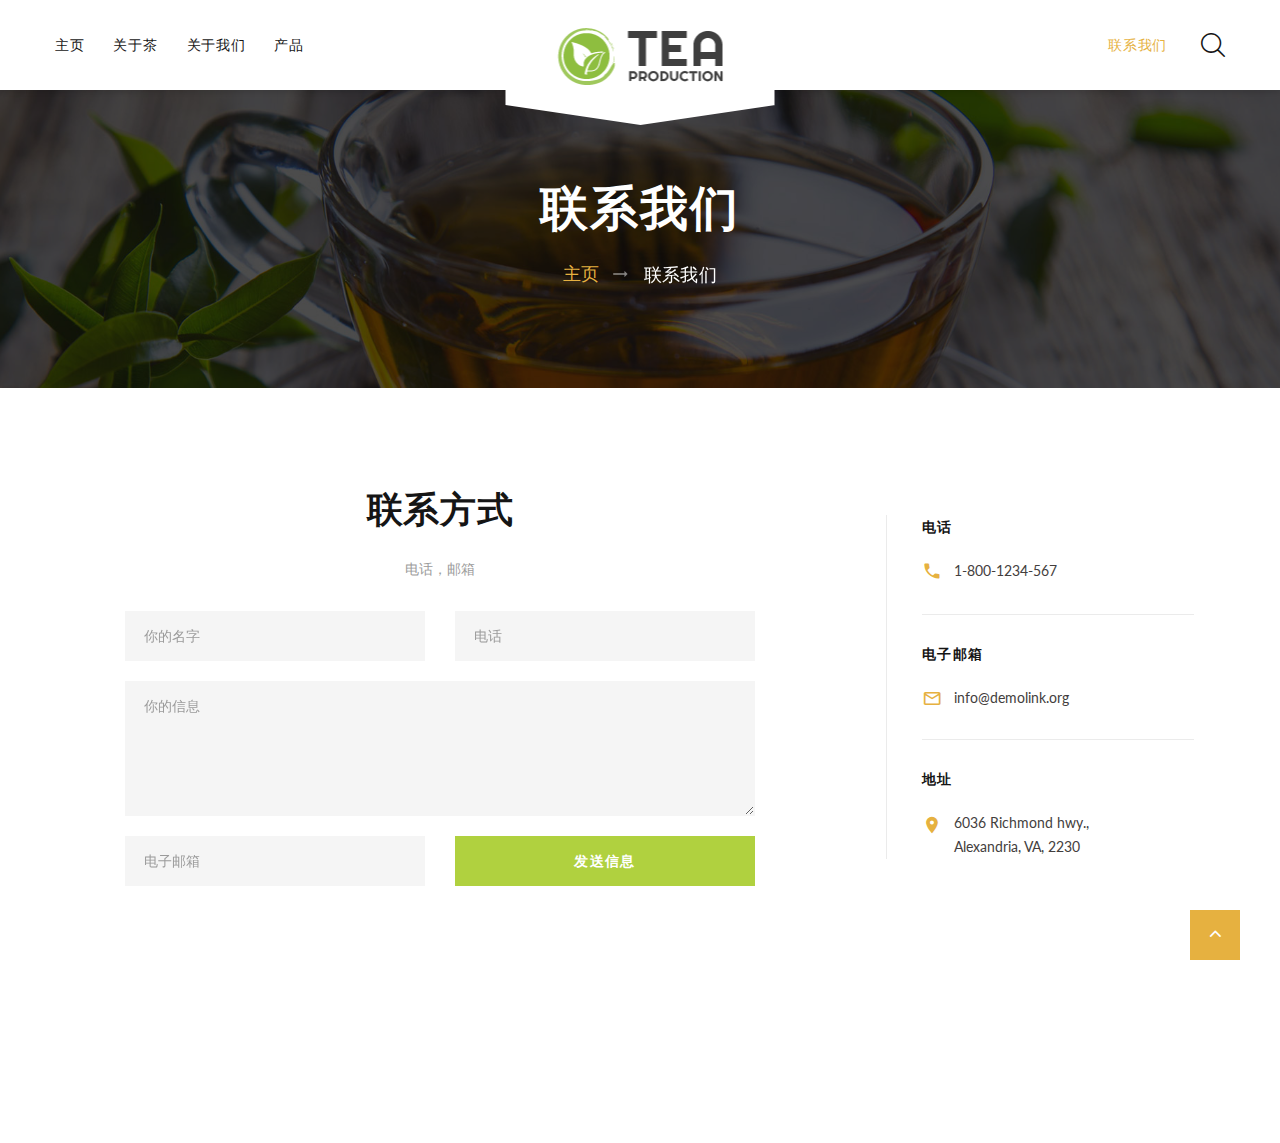
<file: contact-us.html>
<!DOCTYPE html>
<html class="wide wow-animation" lang="en">
  <head>
    <title>联系我们</title>
    <meta charset="utf-8">
    <meta name="viewport" content="width=device-width, height=device-height, initial-scale=1.0">
    <meta http-equiv="X-UA-Compatible" content="IE=edge">
    <link rel="icon" href="images/favicon.ico" type="image/x-icon">
    <link rel="stylesheet" type="text/css" href="https://fonts.googleapis.com/css?family=Lato:400,700%7CPoppins:300,400,500,600,700">
    <link rel="stylesheet" href="css/bootstrap.css">
    <link rel="stylesheet" href="css/fonts.css">
    <link rel="stylesheet" href="css/style.css">
    <style>.ie-panel{display: none;background: #212121;padding: 10px 0;box-shadow: 3px 3px 5px 0 rgba(0,0,0,.3);clear: both;text-align:center;position: relative;z-index: 1;} html.ie-10 .ie-panel, html.lt-ie-10 .ie-panel {display: block;}</style>
  </head>
  <body>
    <div class="ie-panel"><a href="http://windows.microsoft.com/en-US/internet-explorer/"><img src="images/ie8-panel/warning_bar_0000_us.jpg" height="42" width="820" alt="You are using an outdated browser. For a faster, safer browsing experience, upgrade for free today."></a></div>
    <div class="preloader">
      <div class="preloader-body">
        <div class="cssload-container">
          <div class="cssload-speeding-wheel"></div>
        </div>
        <p>Loading...</p>
      </div>
    </div>
    <div class="page">
      <!-- Page Header-->
      <header class="section page-header">
        <!-- RD Navbar-->
        <div class="rd-navbar-wrap">
          <nav class="rd-navbar rd-navbar-classic" data-layout="rd-navbar-fixed" data-sm-layout="rd-navbar-fixed" data-md-layout="rd-navbar-fixed" data-md-device-layout="rd-navbar-fixed" data-lg-layout="rd-navbar-fixed" data-lg-device-layout="rd-navbar-fixed" data-xl-layout="rd-navbar-static" data-xl-device-layout="rd-navbar-static" data-lg-stick-up-offset="46px" data-xl-stick-up-offset="46px" data-xxl-stick-up-offset="46px" data-lg-stick-up="true" data-xl-stick-up="true" data-xxl-stick-up="true">
            <div class="rd-navbar-main-outer">
              <div class="rd-navbar-main">
                <!-- RD Navbar Panel-->
                <div class="rd-navbar-panel">
                  <!-- RD Navbar Toggle-->
                  <button class="rd-navbar-toggle" data-rd-navbar-toggle=".rd-navbar-nav-wrap"><span></span></button>
                  <!-- RD Navbar Brand-->
                  <div class="rd-navbar-brand">
                    <!--+logo--><a class="brand brand-logo" href="index.html"><img src="images/logo-default-166x57.png" alt="" width="166" height="57"/></a><a class="brand brand-logo-stuck" href="index.html"><img src="images/logo-default-166x57.png" alt="" width="166" height="57"/></a>
                    <div class="rd-navbar-brand-triangle"></div>
                  </div>
                </div>
                <div class="rd-navbar-main-element">
                  <div class="rd-navbar-nav-wrap">
                    <!-- RD Navbar Nav-->
                    <ul class="rd-navbar-nav rd-navbar-nav-left">
                      <li class="rd-nav-item"><a class="rd-nav-link" href="index.html">主页</a>
                      </li>
                      <li class="rd-nav-item"><a class="rd-nav-link" href="about-tea.html">关于茶</a>
                      </li>
                      <li class="rd-nav-item"><a class="rd-nav-link" href="about-us.html">关于我们</a>
                      </li>
                      <li class="rd-nav-item"><a class="rd-nav-link" href="products.html">产品</a>
                      </li>
                    </ul>
                    <ul class="rd-navbar-nav rd-navbar-nav-right">
                     
                        <!-- RD Navbar Dropdown-->
                        <ul class="rd-menu rd-navbar-dropdown">
                          <li class="rd-dropdown-item"><a class="rd-dropdown-link" href="media-post.html">Media Post</a></li>
                        </ul>
                      </li>
                      <li class="rd-nav-item active"><a class="rd-nav-link" href="contact-us.html">联系我们</a>
                      </li>
                    </ul>
                  </div>
                  <!-- RD Navbar Search-->
                  <div class="rd-navbar-search">
                    <button class="rd-navbar-search-toggle rd-navbar-search-toggle-default rd-navbar-fixed-element-1" data-rd-navbar-toggle=".rd-navbar-search"><span></span></button>
                    <form class="rd-search" action="search-results.html" data-search-live="rd-search-results-live" method="GET">
                      <div class="form-wrap">
                        <label class="form-label" for="rd-navbar-search-form-input">搜索...</label>
                        <input class="rd-navbar-search-form-input form-input" id="rd-navbar-search-form-input" type="text" name="s" autocomplete="off">
                        <div class="rd-search-results-live" id="rd-search-results-live"></div>
                        <div class="rd-search-form-close fl-budicons-free-cross84"></div>
                        <button class="rd-search-form-submit fl-bigmug-line-search74" type="submit"></button>
                      </div>
                    </form>
                  </div>
                </div>
              </div>
            </div>
          </nav>
        </div>
      </header>
      <section class="breadcrumbs-custom bg-image context-dark" style="background-image: url(images/bg-image-14-1920x578.jpg);">
        <div class="container">
          <h2 class="breadcrumbs-custom-title">联系我们</h2>
          <ul class="breadcrumbs-custom-path">
            <li><a href="index.html">主页</a></li>
            <li class="active">联系我们</li>
          </ul>
        </div>
      </section>
      <!-- Mailform-->
      <section class="section section-lg bg-default">
        <div class="container">
          <div class="row align-items-md-center row-30">
            <div class="col-lg-8">
              <div class="block-md text-center">
                <h3>联系方式</h3>
                <p>电话，邮箱</p>
                <form class="rd-form rd-mailform" data-form-output="form-output-global" data-form-type="contact" method="post" action="bat/rd-mailform.php">
                  <div class="row row-20">
                    <div class="col-md-6">
                      <div class="form-wrap">
                        <input class="form-input" id="contact-name" type="text" name="name" data-constraints="@Required">
                        <label class="form-label" for="contact-name">你的名字</label>
                      </div>
                    </div>
                    <div class="col-md-6">
                      <div class="form-wrap">
                        <input class="form-input" id="contact-phone" type="text" name="phone" data-constraints="@Numeric">
                        <label class="form-label" for="contact-phone">电话</label>
                      </div>
                    </div>
                    <div class="col-12">
                      <div class="form-wrap">
                        <label class="form-label" for="contact-message">你的信息</label>
                        <textarea class="form-input" id="contact-message" name="message" data-constraints="@Required"></textarea>
                      </div>
                    </div>
                    <div class="col-md-6">
                      <div class="form-wrap">
                        <input class="form-input" id="contact-email" type="email" name="email" data-constraints="@Email @Required">
                        <label class="form-label" for="contact-email">电子邮箱</label>
                      </div>
                    </div>
                    <div class="col-md-6">
                      <button class="button button-block button-secondary-light" type="submit">发送信息</button>
                    </div>
                  </div>
                </form>
              </div>
            </div>
            <div class="col-lg-4">
              <div class="contact-box-wrap">
                <div class="contact-box">
                 
                  <div class="contact-box-item">
                    <p class="contact-box-title">电话</p>
                    <div class="link-inline"><span class="icon icon-xl icon-primary-light material-icons-local_phone"></span><a href="tel:#">1-800-1234-567</a></div>
                  </div>
                  <div class="contact-box-item">
                    <p class="contact-box-title">电子邮箱</p>
                    <div class="link-inline"><span class="icon icon-xl icon-primary-light mdi-email-outline"></span><a href="mailto:#">info@demolink.org</a></div>
                  </div>
                  <div class="contact-box-item">
                    <p class="contact-box-title">地址</p>
                    <div class="link-inline link-inline-top"><span class="icon icon-xl icon-primary-light material-icons-location_on"></span><a href="#">6036 Richmond hwy.,<br>Alexandria, VA, 2230</a></div>
                  </div>
                </div>
              </div>
            </div>
          </div>
        </div>
      </section>
      <!--Google Map-->
      <section class="section">
        <div class="google-map-container"><iframe src="https://www.amap.com/" width="100%" height="100%" frameborder="0" style="border:0" sandbox=""></iframe></div>
      </section>
      <!-- Page Footer-->
    
    </div>
    <div class="snackbars" id="form-output-global"></div>
    <script src="js/core.min.js"> </script>
    <script src="js/script.js"></script>
  </body>
</html>
</file>
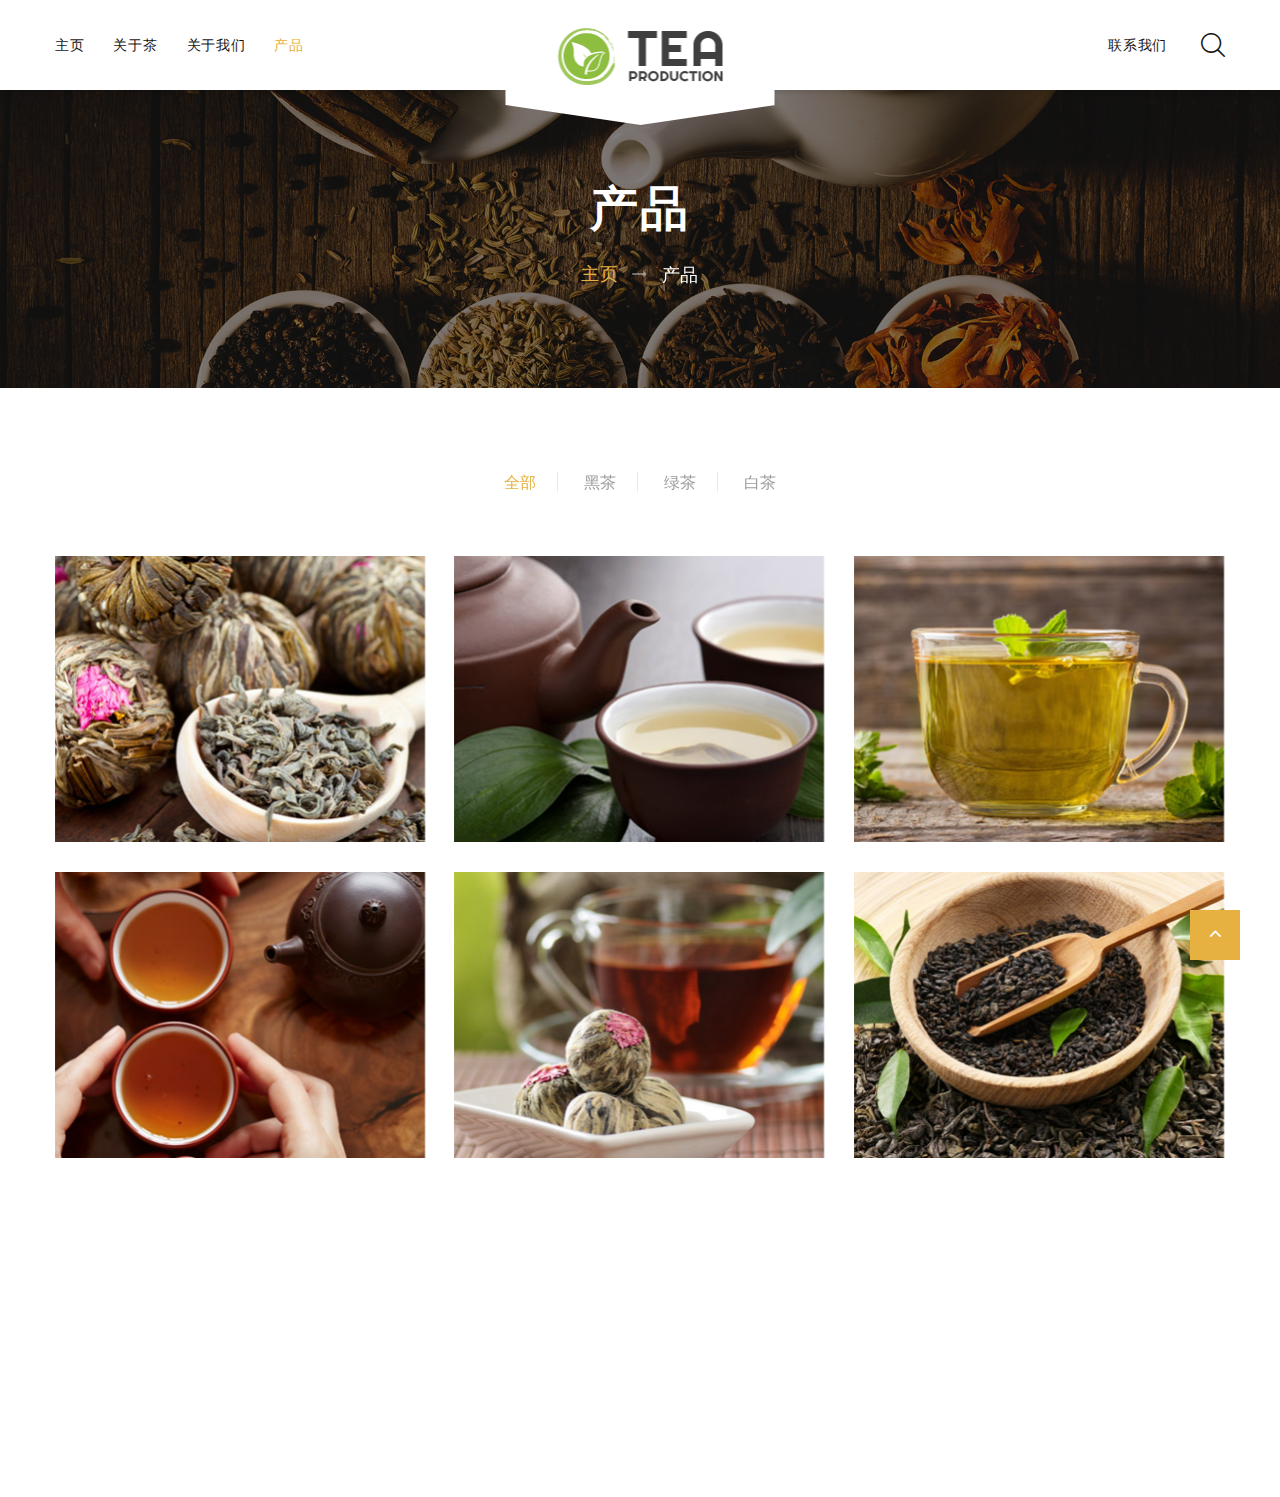
<file: products.html>
<!DOCTYPE html>
<html class="wide wow-animation" lang="en">
  <head>
    <title>产品</title>
    <meta charset="utf-8">
    <meta name="viewport" content="width=device-width, height=device-height, initial-scale=1.0">
    <meta http-equiv="X-UA-Compatible" content="IE=edge">
    <link rel="icon" href="images/favicon.ico" type="image/x-icon">
    <link rel="stylesheet" type="text/css" href="https://fonts.googleapis.com/css?family=Lato:400,700%7CPoppins:300,400,500,600,700">
    <link rel="stylesheet" href="css/bootstrap.css">
    <link rel="stylesheet" href="css/fonts.css">
    <link rel="stylesheet" href="css/style.css">
    <style>.ie-panel{display: none;background: #212121;padding: 10px 0;box-shadow: 3px 3px 5px 0 rgba(0,0,0,.3);clear: both;text-align:center;position: relative;z-index: 1;} html.ie-10 .ie-panel, html.lt-ie-10 .ie-panel {display: block;}</style>
  </head>
  <body>
    <div class="ie-panel"><a href="http://windows.microsoft.com/en-US/internet-explorer/"><img src="images/ie8-panel/warning_bar_0000_us.jpg" height="42" width="820" alt="You are using an outdated browser. For a faster, safer browsing experience, upgrade for free today."></a></div>
    <div class="preloader">
      <div class="preloader-body">
        <div class="cssload-container">
          <div class="cssload-speeding-wheel"></div>
        </div>
        <p>Loading...</p>
      </div>
    </div>
    <div class="page">
      <!-- Header Default-->
      <header class="section page-header">
        <!-- RD Navbar-->
        <div class="rd-navbar-wrap">
          <nav class="rd-navbar rd-navbar-classic" data-layout="rd-navbar-fixed" data-sm-layout="rd-navbar-fixed" data-md-layout="rd-navbar-fixed" data-md-device-layout="rd-navbar-fixed" data-lg-layout="rd-navbar-fixed" data-lg-device-layout="rd-navbar-fixed" data-xl-layout="rd-navbar-static" data-xl-device-layout="rd-navbar-static" data-lg-stick-up-offset="46px" data-xl-stick-up-offset="46px" data-xxl-stick-up-offset="46px" data-lg-stick-up="true" data-xl-stick-up="true" data-xxl-stick-up="true">
            <div class="rd-navbar-main-outer">
              <div class="rd-navbar-main">
                <!-- RD Navbar Panel-->
                <div class="rd-navbar-panel">
                  <!-- RD Navbar Toggle-->
                  <button class="rd-navbar-toggle" data-rd-navbar-toggle=".rd-navbar-nav-wrap"><span></span></button>
                  <!-- RD Navbar Brand-->
                  <div class="rd-navbar-brand">
                    <!--+logo--><a class="brand brand-logo" href="index.html"><img src="images/logo-default-166x57.png" alt="" width="166" height="57"/></a><a class="brand brand-logo-stuck" href="index.html"><img src="images/logo-default-166x57.png" alt="" width="166" height="57"/></a>
                    <div class="rd-navbar-brand-triangle"></div>
                  </div>
                </div>
                <div class="rd-navbar-main-element">
                  <div class="rd-navbar-nav-wrap">
                    <!-- RD Navbar Nav-->
                    <ul class="rd-navbar-nav rd-navbar-nav-left">
                      <li class="rd-nav-item"><a class="rd-nav-link" href="index.html">主页</a>
                      </li>
                      <li class="rd-nav-item"><a class="rd-nav-link" href="about-tea.html">关于茶</a>
                      </li>
                      <li class="rd-nav-item"><a class="rd-nav-link" href="about-us.html">关于我们</a>
                      </li>
                      <li class="rd-nav-item active"><a class="rd-nav-link" href="products.html">产品</a>
                      </li>
                    </ul>
                    <ul class="rd-navbar-nav rd-navbar-nav-right">
                     
                       
                      
                      
                        <!-- RD Navbar Dropdown-->
                        <ul class="rd-menu rd-navbar-dropdown">
                          <li class="rd-dropdown-item"><a class="rd-dropdown-link" href="media-post.html">Media Post</a></li>
                        </ul>
                      </li>
                      <li class="rd-nav-item"><a class="rd-nav-link" href="contact-us.html">联系我们</a>
                      </li>
                    </ul>
                  </div>
                  <!-- RD Navbar Search-->
                  <div class="rd-navbar-search">
                    <button class="rd-navbar-search-toggle rd-navbar-search-toggle-default rd-navbar-fixed-element-1" data-rd-navbar-toggle=".rd-navbar-search"><span></span></button>
                    <form class="rd-search" action="search-results.html" data-search-live="rd-search-results-live" method="GET">
                      <div class="form-wrap">
                        <label class="form-label" for="rd-navbar-search-form-input">Search...</label>
                        <input class="rd-navbar-search-form-input form-input" id="rd-navbar-search-form-input" type="text" name="s" autocomplete="off">
                        <div class="rd-search-results-live" id="rd-search-results-live"></div>
                        <div class="rd-search-form-close fl-budicons-free-cross84"></div>
                        <button class="rd-search-form-submit fl-bigmug-line-search74" type="submit"></button>
                      </div>
                    </form>
                  </div>
                </div>
              </div>
            </div>
          </nav>
        </div>
      </header>
      <!-- Breadcrumbs-->
      <section class="breadcrumbs-custom bg-image context-dark" style="background-image: url(images/bg-image-02-1920x674.jpg);">
        <div class="container">
          <h2 class="breadcrumbs-custom-title">产品</h2>
          <ul class="breadcrumbs-custom-path">
            <li><a href="index.html">主页</a></li>
            <li class="active">产品</li>
          </ul>
        </div>
      </section>
      <!-- Our Projects-->
      <section class="section section-md bg-default text-center">
        <div class="container">
          <div class="isotope-wrap">
            <div class="row row-30">
              <!-- Isotope Filters-->
              <div class="col-lg-12">
                <div class="isotope-filters isotope-filters-horizontal isotope-filters-classic">
                  <button class="isotope-filters-toggle button button-secondary-light" data-custom-toggle="#isotope-filters" data-custom-toggle-disable-on-blur="true">Filter<span class="caret"></span></button>
                  <ul class="isotope-filters-list inline-list" id="isotope-filters">
                    <li><a class="active" data-isotope-filter="*" data-isotope-group="gallery" href="#">全部</a></li>
                    <li><a data-isotope-filter="construction" data-isotope-group="gallery" href="#">黑茶    </a></li>
                    <li><a data-isotope-filter="remodeling" data-isotope-group="gallery" href="#">绿茶 </a></li>
                    <li><a data-isotope-filter="interior-design" data-isotope-group="gallery" href="#">白茶</a></li>
                  </ul>
                </div>
              </div>
              <!-- Isotope Content-->
              <div class="col-lg-12">
                <div class="isotope row row-30" data-isotope-layout="fitRows" data-isotope-group="gallery">
                  <div class="col-sm-6 col-lg-4 isotope-item" data-filter="construction"><a class="project-data" href="product-catalog.html"><img src="images/project-01-742x574.jpg" alt="" width="742" height="574"/>
                           
                  </div>
                  <div class="col-sm-6 col-lg-4 isotope-item" data-filter="construction"><a class="project-data" ><img src="images/project-02-742x574.jpg" alt="" width="742" height="574"/>
                          
                  </div>
                  <div class="col-sm-6 col-lg-4 isotope-item" data-filter="remodeling"><a class="project-data" ><img src="images/project-03-742x574.jpg" alt="" width="742" height="574"/>
                           
                  </div>
                  <div class="col-sm-6 col-lg-4 isotope-item" data-filter="remodeling"><a class="project-data" ><img src="images/project-04-742x574.jpg" alt="" width="742" height="574"/>
                           
                  </div>
                  <div class="col-sm-6 col-lg-4 isotope-item" data-filter="interior-design"><a class="project-data" ><img src="images/project-05-742x574.jpg" alt="" width="742" height="574"/>
                            
                  </div>
                  <div class="col-sm-6 col-lg-4 isotope-item" data-filter="interior-design"><a class="project-data" ><img src="images/project-06-742x574.jpg" alt="" width="742" height="574"/>
                           
                  </div>
                </div> 
              </div>
            </div>
          </div>
        </div>
      </section>
      <!-- Footer Classic-->
  
    </div>
    <div class="snackbars" id="form-output-global"></div>
    <script src="js/core.min.js"> </script>
    <script src="js/script.js"></script>
  </body>
</html>
</file>
<file: css/style.css>
@charset "UTF-8";/**
 * [Table of contents]
 *//*
* Contexts
*/.context-dark, .bg-gray-600, .bg-gray-700, .bg-primary,.context-dark h1,.bg-gray-600 h1,.bg-gray-700 h1,.bg-primary h1, .context-dark h2, .bg-gray-600 h2, .bg-gray-700 h2, .bg-primary h2, .context-dark h3, .bg-gray-600 h3, .bg-gray-700 h3, .bg-primary h3, .context-dark h4, .bg-gray-600 h4, .bg-gray-700 h4, .bg-primary h4, .context-dark h5, .bg-gray-600 h5, .bg-gray-700 h5, .bg-primary h5, .context-dark h6, .bg-gray-600 h6, .bg-gray-700 h6, .bg-primary h6, .context-dark [class^='heading-'], .bg-gray-600 [class^='heading-'], .bg-gray-700 [class^='heading-'], .bg-primary [class^='heading-'] {	color: #ffffff;}a:focus,button:focus {	outline: none !important;}button::-moz-focus-inner {	border: 0;}*:focus {	outline: none;}blockquote {	padding: 0;	margin: 0;}input,button,select,textarea {	outline: none;}label {	margin-bottom: 0;}p {	margin: 0;}ul,ol {	list-style: none;	padding: 0;	margin: 0;}ul li,ol li {	display: block;}dl {	margin: 0;}dt,dd {	line-height: inherit;}dt {	font-weight: inherit;}dd {	margin-bottom: 0;}cite {	font-style: normal;}form {	margin-bottom: 0;}blockquote {	padding-left: 0;	border-left: 0;}address {	margin-top: 0;	margin-bottom: 0;}figure {	margin-bottom: 0;}html p a:hover {	text-decoration: none;}/*
* Typography
*/body {	font-family: "Lato", -apple-system, BlinkMacSystemFont, "Segoe UI", Roboto, "Helvetica Neue", Arial, sans-serif;	font-size: 14px;	line-height: 1.71429;	font-weight: 400;	color: #9b9b9b;	background-color: #ffffff;	-webkit-text-size-adjust: none;	-webkit-font-smoothing: subpixel-antialiased;}h1, h2, h3, h4, h5, h6, [class^='heading-'] {	margin-top: 0;	margin-bottom: 0;	font-weight: 700;	color: #151515;}h1 a, h2 a, h3 a, h4 a, h5 a, h6 a, [class^='heading-'] a {	color: inherit;}h1 a:hover, h2 a:hover, h3 a:hover, h4 a:hover, h5 a:hover, h6 a:hover, [class^='heading-'] a:hover {	color: #e6b140;}h1,.heading-1 {	font-size: 34px;	line-height: 1.3;	letter-spacing: 0.065em;	text-transform: uppercase;}@media (min-width: 1200px) {	h1,	.heading-1 {		font-size: 98px;		line-height: 1.2;	}}h2,.heading-2 {	font-size: 30px;	line-height: 1.2;	letter-spacing: 0.04em;	text-transform: uppercase;}@media (min-width: 1200px) {	h2,	.heading-2 {		font-size: 48px;		line-height: 1.2;	}}h3,.heading-3 {	font-size: 24px;	line-height: 1.5;	letter-spacing: 0.02em;}@media (min-width: 1200px) {	h3,	.heading-3 {		font-size: 36px;		line-height: 1.2;	}}h3 .small,.heading-3 .small {	font-size: 0.833em;	font-weight: 700;}h4,.heading-4 {	font-size: 19px;	line-height: 1.5;	letter-spacing: 0.02em;}@media (min-width: 1200px) {	h4,	.heading-4 {		font-size: 24px;		line-height: 1.25;	}}h5,.heading-5 {	font-size: 18px;	line-height: 1.33333;	letter-spacing: 0.02em;	text-transform: uppercase;}h6,.heading-6 {	font-family: "Lato", -apple-system, BlinkMacSystemFont, "Segoe UI", Roboto, "Helvetica Neue", Arial, sans-serif;	font-size: 16px;	line-height: 1.2;	letter-spacing: 0.05em;}small,.small {	display: block;	font-size: 12px;	line-height: 1.5;}mark,.mark {	padding: 3px 5px;	color: #ffffff;	background: #e6b140;}.big {	font-size: 18px;	line-height: 1.55556;}.lead {	font-size: 24px;	line-height: 34px;	font-weight: 300;}code {	padding: 10px 5px;	border-radius: 0.2rem;	font-size: 90%;	color: #111111;	background: #f7f7f0;}p [data-toggle='tooltip'] {	padding-left: .25em;	padding-right: .25em;	color: #e6b140;}p [style*='max-width'] {	display: inline-block;}::selection {	background: #e6b140;	color: #ffffff;}::-moz-selection {	background: #e6b140;	color: #ffffff;}/*
 * Heading Decorating
*/.heading-decoration {	position: relative;	overflow: hidden;	text-transform: uppercase;}.heading-decoration span {	position: relative;	max-width: 480px;	display: inline-block;	padding: 0 15px;}.heading-decoration span:before, .heading-decoration span:after {	content: '';	position: absolute;	top: 50%;	width: 100vw;	height: 2px;	background-color: #e5e7e9;	transform: translateY(-50%);}.heading-decoration span:before {	right: 100%;}.heading-decoration span:after {	left: 100%;}.heading-decoration-modern span:before {	right: calc(100% - 15px);}.heading-decoration-modern span:after {	left: calc(100% - 15px);}.context-dark .heading-decoration span:before, .context-dark .heading-decoration span:after {	background-color: rgba(255, 255, 255, 0.35);}@media (min-width: 440px) {	.heading-decoration-modern span:before {		right: calc(100% - 30px);	}	.heading-decoration-modern span:after {		left: calc(100% - 30px);	}}@media (min-width: 576px) {	.heading-decoration span {		padding: 0 30px;	}}/*
* Brand
*/.brand {	display: inline-block;}.brand .brand-logo-light {	display: none;}.brand .brand-logo-dark {	display: block;}/*
* Links
*/a {	transition: all 0.3s ease-in-out;}a, a:focus, a:active, a:hover {	text-decoration: none;}a, a:focus, a:active {	color: #e6b140;}a.active, a:hover {	color: #151515;}a[href*='tel'], a[href*='mailto'] {	white-space: nowrap;}.link-hover {	color: #151515;}.link-press {	color: #151515;}* + .privacy-link {	margin-top: 25px;}.brands img {	transition: .3s ease-out all;}.brands:hover img {	opacity: .6;}.link-phone {	font-size: 18px;}.link-inline {	display: inline-flex;	align-items: center;}.link-inline > .icon {	position: relative;	top: 1px;	margin-right: 12px;}.link-inline-top {	align-items: flex-start;}.link-inline-top > .icon {	position: relative;	top: 4px;}/*
* Blocks
*/.block-center, .block-xxs, .block-xs, .block-sm, .block-md, .block-lg {	margin-left: auto;	margin-right: auto;}.block-xxs {	max-width: 465px;}.block-xs {	max-width: 514px;}.block-sm {	max-width: 560px;}.block-md {	max-width: 630px;}.block-md-big {	max-width: 669px;}.block-lg {	max-width: 768px;}.block-center {	padding: 10px;}.block-center:hover .block-center-header {	background-color: #e6b140;}.block-center-title {	background-color: #ffffff;}@media (max-width: 1599.98px) {	.block-center {		padding: 20px;	}	.block-center:hover .block-center-header {		background-color: #ffffff;	}	.block-center-header {		background-color: #e6b140;	}}/*
 * Block Subscribe
*/.block-subscribe {	max-width: 350px;}.block-brand-modern {	display: flex;	align-items: flex-end;	flex-wrap: wrap;	transform: translate3d(0, -18px, 0);	margin-bottom: -18px;	margin-left: -15px;	margin-right: -15px;}.block-brand-modern > * {	margin-top: 18px;	padding-left: 15px;	padding-right: 15px;}.block-brand-modern-item {	display: inline-block;}@media (min-width: 992px) {	.block-brand-modern {		flex-wrap: nowrap;	}}@media (min-width: 1200px) {	.block-brand-modern {		transform: translate3d(0, -15px, 0);		margin-bottom: -15px;		margin-left: -23px;		margin-right: -23px;	}	.block-brand-modern > * {		margin-top: 15px;		padding-left: 23px;		padding-right: 23px;	}	.block-brand-modern-item + .block-brand-modern-item {		position: relative;	}	.block-brand-modern-item + .block-brand-modern-item:before {		content: '';		position: absolute;		left: 0;		top: 50%;		height: 49px;		border-left: 1px solid #e5e7e9;		transform: translateY(-50%);	}}/*
 * Our History
*/* + .history-wrap {	margin-top: 30px;}.history-time {	margin-bottom: 10px;	font-size: 18px;	letter-spacing: .05em;	color: #3f3f3f;}.history-item-body {	padding: 30px 20px;	background-color: #f7f7f0;}.history-item img {	width: 100%;	height: 100%;	object-fit: cover;	object-position: center center;}.history h5 {	font-weight: 500;	text-transform: none;}.history a, .history a:focus, .history a:active {	color: #e6b140;}.history a.active, .history a:hover {	color: #151515;}.history * + p {	margin-top: 10px;}* + .history {	margin-top: 30px;}@media (max-width: 575.98px) {	.history-item img {		max-height: 259px;	}}@media (min-width: 576px) {	.history-item {		display: flex;	}	.history-item-image {		min-width: 190px;	}	.history-item-body {		display: flex;		align-items: center;	}}@media (min-width: 992px) {	.history {		padding-left: 90px;		position: relative;	}	.history-wrap {		position: relative;	}	.history-wrap:before {		content: '';		position: absolute;		left: 45px;		top: 0;		height: 100%;		border-left: 1px solid #e8e8e8;		transform: translateX(-50%);	}	.history-time {		position: absolute;		left: 45px;		top: 0px;		height: 37px;		line-height: 37px;		transform: translateX(-50%);		background-color: #ffffff;	}	.history-item {		position: relative;	}	.history-item:before {		content: '';		position: absolute;		top: 50%;		right: 100%;		width: 22.5px;		margin-right: 10px;		border-top: 1px solid #e8e8e8;		transform: translateY(-50%);	}	.history-item-image {		min-width: 210px;	}	.history-item-body {		padding: 30px;	}}@media (min-width: 1200px) {	.history {		padding-left: 100px;	}	* + .history-wrap {		margin-top: 40px;	}	.history-item:before {		width: 30px;		margin-right: 14px;	}	.history-item-image {		min-width: 299px;	}	.history-item-body {		padding: 45px 40px;	}	.history h5 + * {		margin-top: 20px;	}}/*
 * Testimonials
*/.testimonial {	margin-left: auto;	margin-right: auto;	padding-left: 5px;	padding-right: 5px;	text-align: center;}* + .testimonial-wrap {	margin-top: 30px;}.testimonial-image {	position: relative;	z-index: 1;	display: inline-block;	padding-top: 17px;	padding-left: 17px;}.testimonial-image:before {	content: '';	z-index: -1;	position: absolute;	top: 0;	bottom: 17px;	left: 0;	right: 17px;	border: 5px solid #e6b140;}.testimonial-image + * {	margin-top: 15px;}.testimonial-name {	font-size: 16px;	font-weight: 700;	letter-spacing: .05em;	color: #151515;}.testimonial-office {	font-size: 12px;	letter-spacing: .05em;	color: #e6b140;}.testimonial * + .list-inline-divided {	margin-top: 15px;}@media (min-width: 1200px) {	* + .testimonial-wrap {		margin-top: 40px;	}	.testimonial p {		padding-left: 30px;		padding-right: 30px;	}	.testimonial * + .list-inline-divided {		margin-top: 25px;	}}/*
 * Team
*/.team {	max-width: 369px;	padding: 25px 12px;	box-shadow: 0 0 7px 0 rgba(0, 0, 0, 0.11);}* + .team-wrap {	margin-top: 30px;}.team-inner {	display: flex;	align-items: center;	justify-content: flex-start;}.team-image {	margin-right: 10px;}.team-content {	flex-grow: 1;}.team-divider {	line-height: 0;}.team-divider:before {	content: '';	display: inline-block;	width: 31px;	border-top: 4px solid #e6b140;}* + .team-divider {	margin-top: 7px;}.team-divider + * {	margin-top: 7px;}.team h5 {	font-weight: 500;	text-transform: none;}.team h5 + * {	margin-top: 3px;}.team a {	display: inline-block;}.team a, .team a:focus, .team a:active {	color: #151515;}.team a.active, .team a:hover {	color: #e6b140;}@media (min-width: 360px) {	.team-image {		margin-right: 27px;	}}@media (min-width: 576px) {	.team {		padding: 30px 18px;	}	.team h5 + * {		margin-top: 5px;	}	* + .team-divider {		margin-top: 10px;	}	.team-divider + * {		margin-top: 10px;	}}@media (min-width: 1200px) {	.team {		padding: 30px;	}	* + .team-wrap {		margin-top: 40px;	}}/*
 * Community
*/.community {	padding: 25px 15px;	text-align: center;	box-shadow: 0 0 7px 0 rgba(0, 0, 0, 0.11);}* + .community-wrap {	margin-top: 30px;}.community-inner {	max-width: 390px;	margin-right: auto;	margin-left: auto;}* + .community-content {	margin-top: 15px;}.community h4 {	font-weight: 400;}.community + .community {	margin-top: 30px;}.community * + p {	margin-top: 4px;}@media (min-width: 576px) {	.community {		text-align: left;	}	.community-inner {		display: flex;		align-items: center;		max-width: none;		margin-right: auto;		margin-left: auto;	}	* + .community-content {		margin-top: 0;	}	.community-image {		min-width: 180px;		margin-right: 30px;	}	.community img {		width: 100%;		height: 100%;		object-fit: cover;	}}@media (min-width: 768px) {	.community {		padding: 30px;	}	.community-image {		min-width: 280px;	}	.community h4 + * {		margin-top: 15px;	}}@media (min-width: 992px) {	.community-image {		min-width: 250px;	}}@media (min-width: 1200px) {	* + .community-wrap {		margin-top: 40px;	}	.community-image {		min-width: 364px;		margin-right: 45px;	}	.community + .community {		margin-top: 50px;	}}/*
 * Construction Box
*/.construction-block {	max-width: 460px;	margin-left: auto;	margin-right: auto;}.construction-block h4 {	line-height: 1.583;	font-weight: 400;}@media (min-width: 1200px) {	.construction-block {		margin-left: auto;		margin-right: 35px;	}	.construction-block * + p {		margin-top: 30px;	}}/*
 * Careers box
*/.careers-block {	max-width: 470px;	margin-left: auto;	margin-right: auto;	text-align: left;	color: #151515;}.careers-block h3 {	font-weight: 500;	letter-spacing: 0;}.careers-block-list > li {	position: relative;	padding-left: 30px;}.careers-block-list > li:before {	position: absolute;	top: 0;	left: 0;	content: '\e005';	font-family: "fl-flat-icons-set-2";	font-size: 13px;	color: #e6b140;}.careers-block-list > li + li {	margin-top: 10px;}* + .careers-block-list {	margin-top: 10px;}.careers-block-list + .button {	margin-top: 20px;}@media (min-width: 992px) {	.careers-block {		margin-left: auto;		margin-right: 30px;	}}@media (min-width: 1200px) {	.careers-block h3 + * {		margin-top: 20px;	}	* + .careers-block-list {		margin-top: 30px;	}	.careers-block-list + .button {		margin-top: 40px;	}}/*
 * Technologies Block
*/.technologies {	background-color: #f7f7f0;}* + .technologies-wrap {	margin-top: 30px;}.technologies h5 {	font-weight: 500;	letter-spacing: 0;	text-transform: none;}.technologies .divider:after {	width: 45px;	height: 3px;	background-color: #e6b140;}.technologies-body {	padding: 20px 15px;}.technologies + .technologies {	margin-top: 20px;}@media (min-width: 576px) {	.technologies {		display: flex;		align-items: center;	}	.technologies-reverse {		flex-direction: row-reverse;	}	.technologies-image img {		width: 100%;		height: 100%;		object-fit: cover;	}	.technologies-body {		padding: 30px 20px;	}	.technologies > * {		flex-basis: 50%;	}}@media (min-width: 768px) {	.technologies-body {		padding-right: 40px;	}	.technologies * + .divider {		margin-top: 20px;	}	.technologies .divider + * {		margin-top: 20px;	}}@media (min-width: 1200px) {	* + .technologies-wrap {		margin-top: 40px;	}	.technologies-body {		padding: 30px 50px 30px 48px;	}	.technologies + .technologies {		margin-top: 40px;	}}/*
 * Safety Block
*/.safety {	color: #151515;}* + .safety-wrap {	margin-top: 15px;}.safety-title {	position: relative;	font-weight: 400;	text-transform: none;	letter-spacing: 0;	padding-left: 35px;	line-height: 1.6;}.safety-title:before {	content: '';	position: absolute;	left: 2px;	top: 12px;	width: 22px;	border-top: 3px solid #e6b140;}.safety * + img {	margin-top: 15px;}@media (min-width: 1200px) {	* + .safety-wrap {		margin-top: 25px;	}	.safety-title {		padding-left: 65px;	}	.safety-title:before {		left: 2px;		top: 12px;		width: 48px;	}	.safety * + img {		margin-top: 30px;	}	.safety img + p {		margin-top: 35px;	}	.safety p + p {		margin-top: 25px;	}}/*
 * Award Block
*/.award {	display: flex;	justify-content: center;	align-items: center;	text-align: center;	padding: 30px;	border: 4px solid #f7f7f0;}* + .award-wrap {	margin-top: 15px;}.award h5 {	font-weight: 400;	letter-spacing: 0;	text-transform: none;}.award img + *,.award * + h5 {	margin-top: 16px;}.award-inner {	max-width: 220px;}.award-time {	color: #e6b140;}* + .award-time {	margin-top: 15px;}@media (min-width: 1200px) {	.award {		padding: 49px 30px;	}	* + .award-wrap {		margin-top: 40px;	}}/*
 * Risk Block
*/.risk {	padding: 30px;	text-align: left;	background-color: #f7f7f0;}* + .risk-wrap {	margin-top: 15px;}.risk h5 {	color: #e6b140;	font-weight: 500;	text-transform: none;	letter-spacing: 0;}.risk h5 + * {	margin-top: 15px;}.risk-title {	position: relative;	font-weight: 400;	text-transform: none;	letter-spacing: 0;	padding-left: 35px;	line-height: 1.6;}.risk-title:before {	content: '';	position: absolute;	left: 2px;	top: 12px;	width: 22px;	border-top: 3px solid #e6b140;}@media (min-width: 1200px) {	.risk {		padding: 55px 40px;	}	* + .risk-wrap {		margin-top: 25px;	}	.risk-title {		padding-left: 65px;	}	.risk-title:before {		left: 2px;		top: 12px;		width: 48px;	}}/*
 * Error 404 Block
*/.error-404 h3 {	font-weight: 500;	letter-spacing: 0;}.error-404 h5 {	letter-spacing: 0;	font-weight: 400;	text-transform: none;	color: #9b9b9b;}.error-404 h3 + h5 {	margin-top: 15px;}.error-404-buttons {	transform: translate3d(0, -8px, 0);	margin-bottom: -8px;	margin-left: -13px;	margin-right: -13px;}.error-404-buttons > * {	margin-top: 8px;	padding-left: 13px;	padding-right: 13px;}.error-404-buttons > li {	display: inline-block;}* + .error-404-buttons {	margin-top: 20px;}@media (min-width: 576px) {	.error-404-buttons {		transform: translate3d(0, -8px, 0);		margin-bottom: -8px;		margin-left: -18px;		margin-right: -18px;	}	.error-404-buttons > * {		margin-top: 8px;		padding-left: 18px;		padding-right: 18px;	}	.error-404-buttons > li {		position: relative;		vertical-align: middle;	}	.error-404-buttons > li:after {		display: block;		content: 'or';		position: absolute;		top: 50%;		transform: translate(-50%, -50%);		left: 100%;	}	.error-404-buttons > li:last-child:after {		display: none;	}}@media (min-width: 1200px) {	.error-404 h3 + h5 {		margin-top: 25px;	}	* + .error-404-buttons {		margin-top: 50px;	}}/*
 * Contact Box
*/.contact-box-title {	font-weight: 700;	letter-spacing: 0.1em;	text-transform: uppercase;	color: #151515;}.contact-box-title + * {	margin-top: 20px;}.contact-box .list-inline {	transform: translate3d(0, -13px, 0);	margin-bottom: -13px;	margin-left: -7px;	margin-right: -7px;}.contact-box .list-inline > * {	margin-top: 13px;	padding-left: 7px;	padding-right: 7px;}.contact-box .link-inline a, .contact-box .link-inline a:focus, .contact-box .link-inline a:active {	color: #433e3d;}.contact-box .link-inline a.active, .contact-box .link-inline a:hover {	color: #e6b140;}@media (max-width: 991.98px) {	.contact-box {		display: flex;		flex-wrap: wrap;		text-align: center;		justify-content: center;		transform: translate3d(0, -30px, 0);		margin-bottom: -30px;		margin-left: -11px;		margin-right: -11px;	}	.contact-box-wrap {		max-width: 630px;		margin-left: auto;		margin-right: auto;	}	.contact-box > * {		margin-top: 30px;		padding-left: 11px;		padding-right: 11px;	}	.contact-box-title + * {		margin-top: 10px;	}}@media (min-width: 992px) {	.contact-box {		max-width: 308px;		margin-left: auto;		margin-right: auto;		padding-left: 25px;		border-left: 1px solid #ebebeb;	}	.contact-box-title + * {		margin-top: 20px;	}	.contact-box-item {		padding-top: 27px;		padding-bottom: 27px;	}	.contact-box-item:first-child {		padding-top: 0;	}	.contact-box-item:last-child {		padding-bottom: 0;	}	.contact-box-item + .contact-box-item {		border-top: 1px solid #ebebeb;	}}@media (min-width: 1200px) {	.contact-box {		padding-left: 35px;	}}/*
 * Maintenance Block
*/.maintenance-block h4 {	font-family: "Lato", -apple-system, BlinkMacSystemFont, "Segoe UI", Roboto, "Helvetica Neue", Arial, sans-serif;	font-weight: 400;	color: #9b9b9b;	letter-spacing: 0;}.maintenance-block h4 + h3 {	margin-top: 15px;}.maintenance-block p + .rd-form {	margin-top: 15px;}/*
 * Demo Layout
*/.demo-layout {	position: relative;	overflow: hidden;	display: block;	box-shadow: 0px 0px 7px 0 rgba(0, 0, 0, 0.15);}.demo-layout img {	width: 100%;	height: 100%;	object-fit: cover;}.demo-layout:before {	position: absolute;	top: 0;	bottom: 0;	left: 0;	right: 0;	content: '';	background-color: rgba(0, 0, 0, 0);	transition: .3s ease-out all;}.demo-layout .heading-4 {	position: absolute;	top: 50%;	left: 50%;	font-family: "Poppins", -apple-system, BlinkMacSystemFont, "Segoe UI", Roboto, "Helvetica Neue", Arial, sans-serif;	font-weight: 700;	opacity: 0;	color: #ffffff;	transform: translate(-50%, -50%);	transition: .3s ease-out all;}.demo-layout:hover:before {	background-color: rgba(0, 0, 0, 0.28);}.demo-layout:hover .heading-4 {	opacity: 1;}/*
 * Banner
*/.banner {	position: relative;	padding: 25px;	text-align: center;}.banner-image {	position: absolute;	top: 0;	bottom: 0;	left: 0;	right: 0;}.banner-image img {	width: 100%;	height: 100%;	object-fit: cover;	opacity: .34;}.banner-image:before {	content: '';	position: absolute;	top: 0;	bottom: 0;	left: 0;	right: 0;	background: #212122;	pointer-events: none;}.banner-inner {	z-index: 10;	position: relative;	display: flex;	justify-content: center;	align-items: center;	padding: 25px 15px;	border: 6px solid rgba(255, 255, 255, 0.21);	color: #ffffff;	pointer-events: none;}.banner-content {	max-width: 375px;	width: 100%;	pointer-events: auto;}.banner-content-sm p {	max-width: 270px;	margin-left: auto;	margin-right: auto;}.banner-title {	position: relative;	padding: 35px 0;	color: #b0d13f;}.banner-title:before, .banner-title:after {	content: '';	position: absolute;	height: 25px;	width: 3px;	left: 50%;	transform: translateX(-50%);	background-color: #b0d13f;}.banner-title:before {	top: 0;}.banner-title:after {	bottom: 0;}.banner-title h3 {	font-weight: 500;	letter-spacing: 0;	color: #b0d13f;}@media (min-width: 768px) {	.banner-inner {		min-height: 200px;	}	[class*='ie-'] .banner-inner {		height: 200px;	}	.banner-title {		padding: 45px 0;	}	.banner-title:before, .banner-title:after {		height: 31px;		width: 4px;	}}@media (min-width: 1200px) {	.banner-inner {		min-height: 350px;	}	[class*='ie-'] .banner-inner {		height: 350px;	}}.payment-block {	padding: 40px 20px;	text-align: left;	background: #f7f7f0;}.payment-block .form-wrap + .form-wrap {	margin-top: 40px;}.payment-block .radio-inline {	padding-left: 35px;	font-size: 18px;	font-weight: 700;	font-family: "Poppins", -apple-system, BlinkMacSystemFont, "Segoe UI", Roboto, "Helvetica Neue", Arial, sans-serif;	color: #151515;}.payment-block .radio-inline .radio-custom-dummy {	border: 2px solid #e0e0e0;	top: 5px;}.payment-block * + .radio-text {	margin-top: 15px;}.payment-block .radio-text {	padding-left: 35px;}.payment-block .radio-text p {	color: #151515;}.product-info-title {	font-weight: 500;}.product-info-rating {	margin-top: 25px;	color: #151515;}.product-info-rating .icon {	font-size: 20px;	color: #f8c939;}.product-info-text {	margin-top: 25px;	color: #151515;}.product-info-count {	margin-top: 25px;}.product-info-count .stepper-arrow {	color: #9b9b9b;}.product-info-count .form-input {	color: #151515;}.product-info .product-price {	margin-top: 25px;	font-weight: 500;}.product-carousel .slick-list {	padding: 10px 0;}.product-img {	display: flex;	justify-content: center;	align-items: center;	padding: 30px 20px;	max-width: 430px;	height: 100%;	margin-left: auto;	margin-right: auto;	box-shadow: 0 0 7px rgba(0, 0, 0, 0.11);}@media (min-width: 768px) {	.product-img {		margin-left: auto;		padding: 55px 25px;	}}@media (min-width: 992px) and (max-width: 1199.98px) {	.product-img {		margin-left: 5px;	}}.product-img-small {	display: flex;	justify-content: center;	align-items: center;	height: 100%;	max-width: 127px;	max-height: 127px;	padding: 8px 12px;	border: 2px solid #ebebeb;	opacity: .8;	transition: all .3s;}@media (min-width: 768px) {	.product-img-small {		min-height: 127px;		max-height: inherit;		margin-bottom: 15px;	}}.slick-current .product-img-small, .product-img-small:hover {	opacity: 1;	border-color: #e6b140;}/*
* Boxes
*/.box-minimal {	text-align: center;}.box-minimal .box-minimal-icon {	font-size: 50px;	line-height: 50px;	color: #e6b140;}.box-minimal-divider {	width: 36px;	height: 4px;	margin-left: auto;	margin-right: auto;	background: #e6b140;}.box-minimal-text {	width: 100%;	max-width: 320px;	margin-left: auto;	margin-right: auto;}* + .box-minimal {	margin-top: 30px;}* + .box-minimal-title {	margin-top: 10px;}* + .box-minimal-divider {	margin-top: 20px;}* + .box-minimal-text {	margin-top: 15px;}.context-dark .box-minimal p, .bg-gray-600 .box-minimal p, .bg-gray-700 .box-minimal p, .bg-primary .box-minimal p {	color: #9b9b9b;}.box-services-simple {	position: relative;	max-width: 335px;	margin: 37px auto 0;	text-align: center;}.box-services-simple-inner {	padding: 50px 18px 30px;	border: 6px solid #e5e7e9;}.box-services-simple-title {	text-transform: uppercase;}.box-services-simple-icon {	position: absolute;	top: -37px;	left: 50%;	width: 168px;	height: 92px;	background-color: #ffffff;	transform: translateX(-50%);}@media (min-width: 576px) {	.box-services-simple-inner {		padding: 65px 25px 50px;	}}@media (min-width: 1200px) {	.box-services-simple-inner {		padding: 50px 40px 50px;	}}.box-about {	max-width: 465px;	text-align: center;}@media (min-width: 576px) {	.box-about {		padding: 0 55px;	}}@media (max-width: 991.98px) {	.box-about {		margin-left: auto;		margin-right: auto;	}}.box-features {	position: relative;	max-width: 336px;	width: 100%;	margin-left: auto;	margin-right: auto;	padding: 20px 15px 20px;	text-align: center;	background-color: #433e3d;}.box-features:after {	content: '';	position: absolute;	top: 100%;	left: 0;	right: 0;	width: 0;	height: 0;	border-style: solid;	border-width: 28px 168px 0 168px;	border-color: #433e3d transparent transparent transparent;}.box-features .box-features-image + * {	margin-top: 20px;}.box-features * + .divider {	margin-top: 17px;}.box-features .divider + * {	margin-top: 12px;}@media (min-width: 1200px) {	.box-features {		padding: 16px 35px 63px;		margin-bottom: -100px;	}	.box-features * + .divider {		margin-top: 28px;	}	.box-features .divider + * {		margin-top: 15px;	}}@media (min-width: 1200px) {	.box-features-section {		margin-bottom: 100px;	}}.box-features-image {	min-height: 82px;	display: flex;	justify-content: center;	align-items: flex-end;}.box-features-title {	text-transform: uppercase;}.box-features-text {	color: #9b9b9b;}/*
 * Download Block
*/.download-block {	position: relative;	z-index: 1;}.download-block:after {	content: '';	position: absolute;	z-index: -1;	top: 80px;	bottom: 85px;	left: -40px;	right: -40px;	background-color: #f7f7f0;}.download-block-image {	text-align: center;}.download-block-title {	min-width: 300px;	margin-top: -10px;	margin-bottom: 30px;	text-align: center;	text-transform: uppercase;	color: #dfdcd2;}@media (min-width: 576px) {	.download-block:after {		left: 0;		right: 0;	}}@media (min-width: 992px) {	.download-block-image {		position: relative;		top: 30px;		left: 17px;		text-align: left;	}	.download-block-title {		margin-left: -48px;		margin-top: 0;		margin-bottom: 0;	}}/*
 * Download Block Classic
*/.download-block-classic {	max-width: 610px;	margin-left: auto;	margin-right: auto;	padding: 30px 21px;	text-align: center;	border: 6px solid #f7f7f0;}.download-block-classic-image {	margin-bottom: -15px;	text-align: center;}.download-block-classic-text {	max-width: 369px;	margin-left: auto;	margin-right: auto;}.download-block-classic * + .divider {	margin-top: 15px;}.download-block-classic * + .button {	margin-top: 18px;}.download-block-classic .divider + * {	margin-top: 15px;}@media (min-width: 992px) {	.download-block-classic {		padding: 105px 21px;	}	.download-block-classic-image {		margin-bottom: -75px;	}}@media (min-width: 1200px) {	.download-block-classic {		padding: 100px 21px 120px;		border-width: 10px;	}	.download-block-classic-image {		margin-bottom: -86px;		margin-left: 0;	}	.download-block-classic .divider:after {		content: '';		width: 65px;		height: 6px;	}	.download-block-classic * + .divider {		margin-top: 22px;	}	.download-block-classic * + .button {		margin-top: 46px;	}	.download-block-classic .divider + * {		margin-top: 42px;	}}/*
 * Box services Hexagon
*/.box-services-hexagon {	max-width: 270px;	text-align: center;	margin-left: auto;	margin-right: auto;}.hexagon-wrapper {	position: relative;	display: inline-block;	width: 70px;}.hexagon-wrapper img {	position: absolute;	top: 50%;	left: 50%;	transform: translate(-50%, -50%);}.hexagon {	position: relative;	width: 70px;	height: 40.41px;	background-color: #e6b140;	margin: 20.21px 0;	transition: .25s ease-out all;}.hexagon:before, .hexagon:after {	content: "";	position: absolute;	left: 50%;	transform: translateX(-50%);	width: 0;	border-left: 35px solid transparent;	border-right: 35px solid transparent;}.hexagon:before {	bottom: 100%;	border-bottom: 20.21px solid #e6b140;}.hexagon:after {	top: 100%;	width: 0;	border-top: 20.21px solid #e6b140;}.box-services-hexagon:hover .hexagon {	transform: rotate(-90deg);}* + .box-services-hexagon-title {	margin-top: 6px;}/*
 * About info
*/.about-info {	max-width: 360px;}@media (min-width: 1200px) {	.about-info h2 + p {		margin-top: 30px;	}}/*
 * Box Services Full Width
*/.section-box-services-full-width [class*='col-']:nth-child(even) .box-services-full-width {	background-color: #433e3d;}.box-services-full-width {	position: relative;	z-index: 1;	padding: 35px 30px 70px 30px;	text-align: center;	overflow: hidden;	background-color: #575251;	color: #9b9b9b;}.box-services-full-width .box-services-full-width-image {	min-height: 57px;}.box-services-full-width * + h4 {	margin-top: 12px;}.box-services-full-width * + p {	margin-top: 10px;}.box-services-full-width-inner {	max-width: 300px;	margin-left: auto;	margin-right: auto;}[class*='ie-'] .box-services-full-width-inner {	margin-left: 0;	margin-right: 0;}.box-services-full-width-button {	position: absolute;	left: 0;	right: 0;	display: flex;	align-items: center;	justify-content: center;	height: 40px;	font-size: 16px;	font-weight: 700;	text-transform: uppercase;	bottom: 0;}.box-services-full-width-button, .box-services-full-width-button:focus, .box-services-full-width-button:active {	color: #ffffff;	background-color: #b0d13f;}.box-services-full-width-button:hover {	color: #ffffff;	background-color: #e6b140;}@media (min-width: 576px) {	.box-services-full-width {		display: flex;		height: 100%;		justify-content: center;		align-items: center;	}}@media (min-width: 768px) {	.box-services-full-width {		padding: 35px 30px 80px 30px;	}	.box-services-full-width-button {		height: 50px;	}}@media (min-width: 992px) {	.box-services-full-width {		padding: 30px 20px 75px 20px;	}	.box-services-full-width-button {		height: 50px;	}}@media (min-width: 1200px) {	.box-services-full-width {		padding: 70px 20px 70px 20px;	}	.box-services-full-width-inner {		transition: .3s ease-out all;	}	.box-services-full-width-button {		top: 100%;		bottom: auto;		font-size: 18px;		font-weight: 700;		height: 65px;	}	.box-services-full-width:hover .box-services-full-width-inner {		transform: translateY(-32.5px);	}	.box-services-full-width:hover .box-services-full-width-button {		top: calc(100% - 65px);	}}@media (min-width: 1600px) {	.box-services-full-width {		padding: 85px 40px 80px 40px;	}	.box-services-full-width * + h4 {		margin-top: 20px;	}	.box-services-full-width * + p {		margin-top: 15px;	}	.box-services-full-width-button {		height: 77px;	}	.box-services-full-width:hover .box-services-full-width-inner {		transform: translateY(-38.5px);	}	.box-services-full-width:hover .box-services-full-width-button {		top: calc(100% - 77px);	}}/*
 * Paragraph boxing
*/.box-paragraph {	max-width: 515px;	padding-left: 5px;	padding-right: 5px;}.text-center .box-paragraph {	margin-left: auto;	margin-right: auto;}* + .box-paragraph {	margin-top: 15px;}/*
 *  Box features hexagon
*/.box-features-hexagon {	max-width: 230px;	margin-left: auto;	margin-right: auto;}.box-features-hexagon-icon {	position: relative;	display: inline-block;	width: 80px;	height: 89px;}.box-features-hexagon h5 {	font-weight: 400;	text-transform: none;	letter-spacing: 0;}.box-features-hexagon * + h5 {	margin-top: 15px;}.box-features-hexagon .icon {	position: absolute;	top: 50%;	left: 50%;	transform: translate(-50%, -50%);	font-size: 33px;	color: #b0d13f;}.box-features-hexagon .icon.mercury-icon-mobile {	font-size: 48px;}.box-features-hexagon svg {	transform: rotate(0deg);	transition: .3s ease-out all;}.box-features-hexagon svg path {	stroke: #ffffff;	stroke-width: 2px;	fill: none;	opacity: .35;	fill-rule: evenodd;}.box-features-hexagon:hover svg {	transform: rotate(-90deg);}@media (min-width: 1200px) {	.box-features-hexagon * + h5 {		margin-top: 22px;	}}/*
 * Demo Portfolio Box
*/.demo-portfolio-box {	position: relative;	display: block;	max-width: 537px;	margin-left: auto;	margin-right: auto;	box-shadow: 0px 0px 7px 0 rgba(0, 0, 0, 0.15);}.demo-portfolio-box img {	width: 100%;	height: 100%;	object-fit: cover;}.demo-portfolio-box:before {	content: '';	position: absolute;	top: 0;	bottom: 0;	left: 0;	right: 0;	background: rgba(0, 0, 0, 0);	pointer-events: none;	transition: .3s ease-out all;}/*
 * Box get template
*/.box-get-template * + p {	margin-top: 8px;}.box-get-template * + .button {	margin-top: 20px;}@media (min-width: 1200px) {	.box-get-template * + p {		margin-top: 15px;	}	.box-get-template * + .button {		margin-top: 35px;	}}/*
* Product item
*/.product-item {	max-width: 270px;	margin-left: auto;	margin-right: auto;	padding: 35px 15px;	transition: ease-in-out .3s;}.product-item:hover {	background: #ffffff;}.product-item-image {	height: 200px;	display: flex;	align-items: center;	justify-content: center;}* + .product-item-caption {	margin-top: 35px;}.product-title {	text-transform: uppercase;	font-weight: 400;	color: #b2b2b2;}.product-price span {	display: inline-block;	padding: 0 5px;}.product-price .old-price {	font-size: 16px;	font-weight: 400;	color: #433e3d;	font-family: "Lato", -apple-system, BlinkMacSystemFont, "Segoe UI", Roboto, "Helvetica Neue", Arial, sans-serif;}.product-item-caption * + .button {	margin-top: 30px;}/*
 * Blog components
*//*
 * News standard
*/.news-standard {	max-width: 555px;	text-align: left;}.news-standard .icon {	margin-right: 5px;}.news-standard a, .news-standard a:focus, .news-standard a:active {	color: #151515;}.news-standard a.active, .news-standard a:hover {	color: #e6b140;}.news-standard-body {	padding: 30px 18px;	background-color: #ffffff;}.news-standard-image a {	position: relative;	display: block;}.news-standard-image a, .news-standard-image a:focus, .news-standard-image a:active {	color: #151515;}.news-standard-image a.active, .news-standard-image a:hover {	color: #e6b140;}.news-standard-image a:before {	content: '';	position: absolute;	top: 0;	bottom: 0;	left: 0;	right: 0;	pointer-events: none;	background-image: linear-gradient(to right top, #fb8957, #ff9e54, #ffb354, #ffc958, #ffdf61);	opacity: 0;	transition: .3s ease-out opacity;}.news-standard-image a:after {	content: '\f42b';	position: absolute;	top: 50%;	left: 50%;	transform: translate(-100%, -50%);	font-family: "Material Design Icons";	font-size: 40px;	color: #ffffff;	opacity: 0;	transition: .4s ease-out all;}.news-standard-image a:hover:before {	opacity: .6;}.news-standard-image a:hover:after {	transform: translate(-50%, -50%);	opacity: 1;}@media (min-width: 576px) {	.news-standard-body {		padding: 20px 18px;	}}@media (max-width: 991.98px) {	.news-standard {		margin-left: auto;		margin-right: auto;	}}@media (min-width: 1200px) {	.news-standard-body {		padding: 40px 28px;	}}/*
 * News Full Width
*/.news-full-width {	display: flex;	flex-direction: column;	text-align: left;	background-color: #f7f7f0;	border-color: #f7f7f0;	transition: ease-in-out .3s;	will-change: auto;}.news-full-width:hover {	box-shadow: 0 0 16px rgba(0, 0, 0, 0.22);}.news-full-width-image a {	position: relative;	overflow: hidden;	display: block;	height: 100%;}.news-full-width-image a:before {	content: '';	position: absolute;	top: 0;	bottom: 0;	left: 0;	right: 0;	pointer-events: none;	background-image: linear-gradient(to right top, #fb8957, #ff9e54, #ffb354, #ffc958, #ffdf61);	opacity: 0;	transition: .3s ease-out opacity;}.news-full-width-image a:after {	content: '\f42b';	position: absolute;	top: 50%;	left: 50%;	transform: translate(-100%, -50%);	font-family: "Material Design Icons";	font-size: 40px;	color: #ffffff;	opacity: 0;	transition: .4s ease-out all;}.news-full-width-image a:hover:before {	opacity: .6;}.news-full-width-image a:hover:after {	transform: translate(-50%, -50%);	opacity: 1;}.news-full-width-image img {	width: 100%;	height: 100%;	object-fit: cover;}.news-full-width-body {	padding: 30px 25px;	border-color: inherit;}.news-full-width .list-inline-divided .icon {	margin-right: 10px;}.news-full-width .list-inline-divided a, .news-full-width .list-inline-divided a:focus, .news-full-width .list-inline-divided a:active {	color: #151515;}.news-full-width .list-inline-divided a.active, .news-full-width .list-inline-divided a:hover {	color: #e6b140;}.bg-gray-100 .news-full-width {	background-color: #ffffff;	border-color: #ffffff;}@media (max-width: 767.98px) {	.news-full-width-image img {		height: 40vh;	}}@media (min-width: 768px) {	.news-full-width {		flex-direction: row;		height: 100%;	}	.news-full-width-image, .news-full-width-body {		max-width: 50%;		flex-basis: 50%;	}	.news-full-width-body {		position: relative;		align-self: center;	}	.news-full-width-body:before {		content: '';		position: absolute;		top: 50%;		right: 100%;		transform: translateY(-50%);		width: 0;		height: 0;		border-style: solid;		border-width: 19.5px 13px 19.5px 0;		border-color: transparent transparent transparent transparent;		border-right-color: inherit;	}}@media (min-width: 1200px) {	.news-full-width-body {		padding: 25px 15px;	}}@media (min-width: 1200px) and (max-width: 1599px) {	.news-full-width h4 {		font-size: 20px;	}}@media (min-width: 1600px) {	.news-full-width-body {		padding: 30px 25px;	}}/*
 * News recent
*/.news-recent {	max-width: 555px;	text-align: left;}.news-recent .icon {	margin-right: 5px;}.news-recent-image a {	position: relative;	display: block;}.news-recent-image a:before {	content: '';	position: absolute;	top: 0;	bottom: 0;	left: 0;	right: 0;	pointer-events: none;	background-image: linear-gradient(to right top, #fb8957, #ff9e54, #ffb354, #ffc958, #ffdf61);	opacity: 0;	transition: .3s ease-out opacity;}.news-recent-image a:after {	content: '\f42b';	position: absolute;	top: 50%;	left: 50%;	transform: translate(-100%, -50%);	font-family: "Material Design Icons";	font-size: 40px;	color: #ffffff;	opacity: 0;	transition: .4s ease-out all;}.news-recent-image a:hover:before {	opacity: .6;}.news-recent-image a:hover:after {	transform: translate(-50%, -50%);	opacity: 1;}.news-recent a, .news-recent a:focus, .news-recent a:active {	color: #151515;}.news-recent a.active, .news-recent a:hover {	color: #e6b140;}.news-recent-title {	font-weight: 500;	letter-spacing: 0.025em;	text-transform: none;}.news-recent-body {	padding: 30px 20px;	background-color: #f7f7f0;}.bg-gray-100 .news-recent-body {	background-color: #ffffff;}@media (max-width: 991.98px) {	.news-recent {		margin-left: auto;		margin-right: auto;	}}/*
* Element groups
*/html .group {	margin-bottom: -20px;	margin-left: -15px;}html .group:empty {	margin-bottom: 0;	margin-left: 0;}html .group > * {	display: inline-block;	margin-top: 0;	margin-bottom: 20px;	margin-left: 15px;}html .group-sm {	margin-bottom: -10px;	margin-left: -10px;}html .group-sm:empty {	margin-bottom: 0;	margin-left: 0;}html .group-sm > * {	display: inline-block;	margin-top: 0;	margin-bottom: 10px;	margin-left: 10px;}html .group-xl {	margin-bottom: -20px;	margin-left: -30px;}html .group-xl:empty {	margin-bottom: 0;	margin-left: 0;}html .group-xl > * {	display: inline-block;	margin-top: 0;	margin-bottom: 20px;	margin-left: 30px;}@media (min-width: 992px) {	html .group-xl {		margin-bottom: -20px;		margin-left: -45px;	}	html .group-xl > * {		margin-bottom: 20px;		margin-left: 45px;	}}html .group-middle {	display: inline-flex;	flex-wrap: wrap;	align-items: center;	justify-content: center;}html .group-custom {	display: flex;	align-items: center;	justify-content: center;	flex-wrap: wrap;}html .group-custom > * {	flex: 0 1 100%;	padding-left: 20px;	padding-right: 20px;}@media (min-width: 576px) {	html .group-custom {		flex-wrap: nowrap;	}	html .group-custom > * {		flex: 1 1 auto;	}}* + .group-sm {	margin-top: 30px;}* + .group-xl {	margin-top: 25px;}@media (min-width: 1200px) {	* + .group-xl {		margin-top: 45px;	}}/*
* Responsive units
*/.unit {	display: flex;	flex: 0 1 100%;	margin-bottom: -30px;	margin-left: -20px;}.unit > * {	margin-bottom: 30px;	margin-left: 20px;}.unit:empty {	margin-bottom: 0;	margin-left: 0;}.unit-body {	flex: 0 1 auto;}.unit-left,.unit-right {	flex: 0 0 auto;	max-width: 100%;}.unit-spacing-xs {	margin-bottom: -15px;	margin-left: -7px;}.unit-spacing-xs > * {	margin-bottom: 15px;	margin-left: 7px;}/*
* Lists
*//*
* Vertical list
*/.list > li + li {	margin-top: 10px;}.list-xs > li + li {	margin-top: 5px;}.list-sm > li + li {	margin-top: 10px;}.list-md > li + li {	margin-top: 18px;}.list-lg > li + li {	margin-top: 25px;}.list-xl > li + li {	margin-top: 30px;}@media (min-width: 768px) {	.list-xl > li + li {		margin-top: 75px;	}}@media (min-width: 1200px) {	.list-xl > li + li {		margin-top: 90px;	}}/*
* List inline
*/.list-inline > li {	display: inline-block;	vertical-align: middle;}.list-inline-middle > li {	vertical-align: middle;}html .list-inline-xs {	transform: translate3d(0, -8px, 0);	margin-bottom: -8px;	margin-left: -4px;	margin-right: -4px;}html .list-inline-xs > * {	margin-top: 8px;	padding-left: 4px;	padding-right: 4px;}html .list-inline-md {	transform: translate3d(0, -8px, 0);	margin-bottom: -8px;	margin-left: -10px;	margin-right: -10px;}html .list-inline-md > * {	margin-top: 8px;	padding-left: 10px;	padding-right: 10px;}@media (min-width: 992px) {	html .list-inline-md {		margin-left: -15px;		margin-right: -15px;	}	html .list-inline-md > * {		padding-left: 15px;		padding-right: 15px;	}}* + .list-inline-xs {	margin-top: 13px;}@media (min-width: 992px) {	* + .list-inline-xs {		margin-top: 22px;	}}.list-inline-divided {	transform: translate3d(0, -5px, 0);	margin-bottom: -5px;	margin-left: -8px;	margin-right: -8px;}.list-inline-divided > span,.list-inline-divided > li {	display: inline-block;}.list-inline-divided > * {	margin-top: 5px;	padding-left: 8px;	padding-right: 8px;}@media (min-width: 576px) {	.list-inline-divided {		transform: translate3d(0, -5px, 0);		margin-bottom: -5px;		margin-left: -15px;		margin-right: -15px;	}	.list-inline-divided > * {		margin-top: 5px;		padding-left: 15px;		padding-right: 15px;	}	.list-inline-divided > span,	.list-inline-divided > li {		position: relative;	}	.list-inline-divided > span:before,	.list-inline-divided > li:before {		content: '';		position: absolute;		right: 0;		top: 50%;		transform: translateY(-50%);		height: 18px;		border-left: 1px solid #e5e7e9;	}	.list-inline-divided > span:last-child:before,	.list-inline-divided > li:last-child:before {		content: '';		display: none;	}}* + .list-inline-divided {	margin-top: 12px;}.row-list-bordered {	text-align: center;}@media (min-width: 768px) {	.row-list-bordered > [class*='col-'] {		position: relative;	}	.row-list-bordered > [class*='col-']:after {		content: '';		position: absolute;		top: 50%;		left: 0;		height: 83px;		transform: translateY(-50%);		border-left: 1px solid #e5e7e9;	}	.row-list-bordered > [class*='col-']:nth-child(1):after, .row-list-bordered > [class*='col-']:nth-child(5):after, .row-list-bordered > [class*='col-']:nth-child(9):after {		display: none;	}	.parallax-dark .row-list-bordered > [class*='col-']:after {		border-color: rgba(229, 231, 233, 0.21);	}}.row-list-bordered-3-elements {	text-align: center;}@media (min-width: 992px) {	.row-list-bordered-3-elements > [class*='col-'] {		position: relative;	}	.row-list-bordered-3-elements > [class*='col-']:after {		content: '';		position: absolute;		top: 50%;		left: 0;		height: 100%;		transform: translateY(-50%);		border-left: 1px solid #e5e7e9;	}	.row-list-bordered-3-elements > [class*='col-']:nth-child(1):after, .row-list-bordered-3-elements > [class*='col-']:nth-child(4):after, .row-list-bordered-3-elements > [class*='col-']:nth-child(7):after {		display: none;	}}/*
* List terms
*/.list-terms {	max-width: 223px;}.list-terms dl {	display: flex;	align-items: center;	justify-content: space-between;}.list-terms dl:nth-child(1) dt,.list-terms dl:nth-child(1) dd {	padding-top: 0;}.list-terms dl:nth-last-child(1) dt,.list-terms dl:nth-last-child(1) dd {	padding-bottom: 0;}.list-terms dt,.list-terms dd {	padding: 10px 5px;}.list-terms dl + dl {	border-top: 1px solid #151515;}* + .list-terms {	margin-top: 25px;}.context-dark .list-terms dl + dl {	border-color: rgba(255, 255, 255, 0.3);}.list-link {	display: flex;	flex-wrap: wrap;	max-width: 270px;}.list-link > li {	position: relative;	margin-bottom: 11px;	padding-left: 15px;	flex-basis: 47%;	width: 47%;}.list-link > li:before {	content: '\f105';	position: absolute;	left: 0;	top: 50%;	transform: translateY(-50%);	font-family: "FontAwesome";}.context-dark .list-link > li:before {	color: #b0d13f;}.context-dark .list-link a, .context-dark .list-link a:focus, .context-dark .list-link a:active {	color: #ffffff;}.context-dark .list-link a.active, .context-dark .list-link a:hover {	color: #b0d13f;}.list-contacts .icon {	min-width: 14px;	margin-right: 15px;}.list-contacts > li {	margin-bottom: 5px;	display: flex;	align-items: flex-start;}.list-contacts > li.centered {	align-items: center;}.list-contacts > li + li {	margin-top: 8px;}/*
* Index list
*/.index-list {	counter-reset: li;}.index-list > li .list-index-counter:before {	content: counter(li, decimal-leading-zero);	counter-increment: li;}/*
 * Index List Modern
*/.index-list-modern {	counter-reset: li;}.index-list-modern > li .list-index-counter:before {	content: counter(li, decimal-leading-zero);	counter-increment: li;}.index-list-modern > li + li {	margin-top: 25px;}.index-list-modern-block {	position: relative;	max-width: 380px;	margin-left: auto;	margin-right: auto;	padding: 20px;	text-align: center;	color: #151515;	background-color: #b0d13f;}.index-list-modern-block .list-index-counter {	line-height: 1.1;	font-family: "Poppins", -apple-system, BlinkMacSystemFont, "Segoe UI", Roboto, "Helvetica Neue", Arial, sans-serif;	font-size: 3.857em;	font-weight: 700;	color: #8fb020;}.index-list-modern-block * + p {	margin-top: 6px;}@media (min-width: 576px) {	.index-list-modern-block {		max-width: 450px;		padding: 20px 130px 20px 20px;		text-align: left;	}	.index-list-modern-block .list-index-counter {		position: absolute;		top: 50%;		transform: translateY(-50%);		right: 15px;		font-size: 4.857em;	}}@media (min-width: 992px) {	.index-list-modern-block {		max-width: 390px;		margin-right: 0;		padding: 20px 105px 20px 20px;		border-color: #b0d13f;	}	.index-list-modern-triangle {		position: absolute;		right: 100%;		top: 50%;		transform: translateY(-50%);		display: inline-block;		width: 0;		height: 0;		border-style: solid;		border-top-color: transparent;		border-right-color: transparent;		border-bottom-color: transparent;		border-right-color: transparent;	}}@media (min-width: 1200px) {	.index-list-modern-block {		max-width: 496px;		margin-left: auto;		padding: 15px 185px 30px 45px;	}	.index-list-modern-block .list-index-counter {		font-size: 6.857em;	}}/*
* Marked list
*/.list-marked {	padding-left: 25px;	text-align: left;}.list-marked > li {	text-indent: -25px;	padding-left: 25px;}.list-marked > li::before {	position: relative;	display: inline-block;	left: 25px;	top: -1px;	min-width: 25px;	content: '\f105';	font: 400 14px/24px "FontAwesome";	color: #b2b2b2;}.list-marked > li + li {	margin-top: 8px;}* + .list-marked {	margin-top: 15px;}p + .list-marked {	margin-top: 10px;}/*
* Ordered List
*/.list-ordered {	counter-reset: li;	padding-left: 25px;	text-align: left;}.list-ordered > li {	position: relative;	padding-left: 25px;}.list-ordered > li:before {	content: counter(li, decimal) ".";	counter-increment: li;	position: absolute;	top: 0;	left: 0;	display: inline-block;	width: 15px;	color: #b2b2b2;}.list-ordered > li + li {	margin-top: 10px;}* + .list-ordered {	margin-top: 15px;}.list-square {	font-weight: 700;}.list-square > li {	position: relative;	padding-left: 25px;}.list-square > li:before {	content: '';	position: absolute;	left: 0;	top: 53%;	width: 12px;	height: 12px;	background-color: #e6b140;	transform: translateY(-50%);}.list-square > li + li {	margin-top: 8px;}.list-square a, .list-square a:focus, .list-square a:active {	color: #151515;}.list-square a.active, .list-square a:hover {	color: #e6b140;}* + .list-square {	margin-top: 14px;}.list-square + .button {	margin-top: 15px;}@media (min-width: 768px) {	* + .list-square {		margin-top: 20px;	}	.list-square + .button {		margin-top: 25px;	}}@media (min-width: 1200px) {	.list-square {		font-size: 16px;	}	.list-square > li + li {		margin-top: 13px;	}	* + .list-square {		margin-top: 30px;	}	.list-square + .button {		margin-top: 47px;	}}.list-address {	transform: translate3d(0, -15px, 0);	margin-bottom: -15px;	margin-left: -15px;	margin-right: -15px;}.list-address > * {	margin-top: 15px;	padding-left: 15px;	padding-right: 15px;}.list-address > li {	display: inline-block;}.list-address a, .list-address a:focus, .list-address a:active {	color: #151515;}.list-address a.active, .list-address a:hover {	color: #e6b140;}.list-address dt + dd {	margin-top: 7px;}@media (min-width: 576px) {	.list-address {		display: flex;		justify-content: space-between;	}}/*
 * List Tags
*/.list-tags {	display: flex;	flex-wrap: wrap;	text-align: left;	transform: translate3d(0, -10px, 0);	margin-bottom: -10px;	margin-left: -3px;	margin-right: -3px;}.list-tags > * {	margin-top: 10px;	padding-left: 3px;	padding-right: 3px;}.list-tags a {	display: block;	text-align: center;	padding: 8px 10px;	font-size: 12px;	font-weight: 700;	letter-spacing: 0.05em;	text-transform: uppercase;	border: 2px solid;}.list-tags a, .list-tags a:focus, .list-tags a:active {	color: #9b9b9b;	background-color: #ffffff;	border-color: #ebebeb;}.list-tags a:hover {	color: #ffffff;	border-color: #e6b140;	background-color: #e6b140;}* + .list-tags {	margin-top: 30px;}/*
 * List Typography
*/.list-typography h1 + p {	margin-top: 5px;}.list-typography h2 + p {	margin-top: 15px;}.list-typography h3 + p {	margin-top: 15px;}/*
* Images
*/img {	display: inline-block;	max-width: 100%;	height: auto;}.img-responsive {	width: 100%;}.img-layout-1 {	text-align: center;}@media (min-width: 1200px) {	.img-layout-1 {		margin-right: -30px;	}}/*
* Icons
*/.icon {	display: inline-block;	font-size: 16px;	line-height: 1;}.icon::before {	position: relative;	display: inline-block;	font-weight: 400;	font-style: normal;	speak: none;	text-transform: none;}.icon-primary {	color: #e6b140;}.icon-primary-light {	color: #e6b140;}.icon-secondary {	color: #b0d13f;}.icon-gray-500 {	color: #9b9b9b;}a.icon-gray-500, a.icon-gray-500:focus, a.icon-gray-500:active {	color: #9b9b9b;}a.icon-gray-500:hover {	color: #e6b140;}.icon-circle {	border-radius: 50%;}.icon-xs {	font-size: 14px;}.icon-lg {	font-size: 18px;}.icon-xl {	font-size: 20px;}.icon-big-lg {	font-size: 26px;}.icon-big-xl {	font-size: 30px;}.icon-square {	display: inline-flex;	align-items: center;	justify-content: center;	width: 40px;	height: 36px;	font-size: 17px;	text-align: center;	border: 2px solid #b0d13f;}.icon-square.fa-twitter {	font-size: 18px;}.icon-square.fa-google-plus {	font-size: 14px;}.footer-classic.context-dark a.icon-square, .footer-classic.context-dark a.icon-square:focus, .footer-classic.context-dark a.icon-square:active,.context-dark a.icon-square,.context-dark a.icon-square:focus,.context-dark a.icon-square:active,a.icon-square,a.icon-square:focus,a.icon-square:active {	color: #ffffff;	background-color: transparent;}.footer-classic.context-dark a.icon-square:hover,.context-dark a.icon-square:hover,a.icon-square:hover {	color: #575251;	background-color: #b0d13f;}.icon-square-classic {	display: inline-flex;	align-items: center;	justify-content: center;	width: 38px;	height: 36px;	font-size: 17px;	color: #e6b140;	background-color: #ffffff;	border: 1px solid #e5e7e9;}.icon-square-classic.fa-twitter {	font-size: 18px;}.icon-square-classic.fa-google-plus {	font-size: 14px;}a.icon-square-classic, a.icon-square-classic:focus, a.icon-square-classic:active {	color: #e6b140;	background-color: #ffffff;	border-color: #e5e7e9;}a.icon-square-classic:hover {	color: #ffffff;	background-color: #e6b140;	border-color: #e6b140;}/*
 * Icon Square Big
*/.icon-square-big {	display: inline-flex;	align-items: center;	justify-content: center;	width: 51px;	height: 45px;	font-size: 22.5px;	color: #e6b140;	background-color: #ffffff;	border: 1px solid #ebebeb;}.icon-square-big.fa-twitter {	font-size: 24px;}.icon-square-big.fa-google-plus {	font-size: 19px;}a.icon-square-big, a.icon-square-big:focus, a.icon-square-big:active {	color: #e6b140;	background-color: #ffffff;	border-color: #e5e7e9;}a.icon-square-big:hover {	color: #ffffff;	background-color: #e6b140;	border-color: #e6b140;}/*
 * Icon
*//*
* Tables custom
*/.table-custom {	width: 100%;	min-width: 526px;	max-width: 100%;	text-align: left;	background: #ffffff;	border-collapse: collapse;}.table-custom th,.table-custom td {	color: #000000;	background: #ffffff;	white-space: nowrap;}.table-custom th {	padding: 35px 24px;	font-size: 14px;	font-weight: 700;	letter-spacing: .05em;	text-transform: uppercase;	background: #f7f7f0;}@media (max-width: 991.98px) {	.table-custom th {		padding-top: 20px;		padding-bottom: 20px;	}}.table-custom td {	padding: 17px 24px;}.table-custom tbody tr:first-child td {	border-top: 0;}.table-custom tr td {	border-bottom: 1px solid #d9d9d9;}.table-custom tfoot td {	font-weight: 700;}.table-custom-secondary th {	color: #b0d13f;	background-color: #433e3d;}* + .table-custom-responsive {	margin-top: 30px;}@media (min-width: 768px) {	* + .table-custom-responsive {		margin-top: 40px;	}}.table-custom.table-custom-primary thead th {	color: #ffffff;	background: #e6b140;	border: 0;}.table-custom.table-custom-primary tbody tr:hover td {	background: #f7f7f0;}.table-custom.table-custom-bordered tr td:first-child {	border-left: 0;}.table-custom.table-custom-bordered tr td:last-child {	border-right: 0;}.table-custom.table-custom-bordered td {	border: 1px solid #d9d9d9;}.table-custom.table-custom-bordered tbody > tr:first-of-type > td {	border-top: 0;}.table-custom.table-custom-bordered.product-table {	min-width: inherit;}.table-custom.table-custom-bordered.product-table td {	width: 50%;}.table-custom.table-custom-bordered.product-table td:first-child {	color: #9b9b9b;}.table-custom.table-custom-bordered.product-table tbody > tr:first-of-type > td {	border-top: 1px solid #d9d9d9;}.table-custom.table-custom-striped {	border-bottom: 1px solid #d9d9d9;}.table-custom.table-custom-striped tbody tr:nth-of-type(odd) td {	background: transparent;}.table-custom.table-custom-striped tbody tr:nth-of-type(even) td {	background: #f7f7f0;}.table-custom.table-custom-striped tbody td {	border: 0;}.table-custom.table-custom-striped tfoot td:not(:first-child) {	border-left: 0;}@media (max-width: 991.98px) {	.table-custom-responsive {		display: block;		width: 100%;		overflow-x: auto;		-ms-overflow-style: -ms-autohiding-scrollbar;	}	.table-custom-responsive.table-bordered {		border: 0;	}}/*
 * Table Careers
*/.table-careers {	min-width: 690px;}.table-careers thead th {	padding-top: 28px;	padding-bottom: 28px;	font-family: "Poppins", -apple-system, BlinkMacSystemFont, "Segoe UI", Roboto, "Helvetica Neue", Arial, sans-serif;	font-size: 18px;	font-weight: 500;	text-transform: none;	letter-spacing: 0;	background-color: transparent;	border-top: 6px solid #ebebeb;}.table-careers tbody tr:first-child td,.table-careers tbody tr td {	border-top: 1px solid #ebebeb;	border-bottom: none;}.table-careers tbody tr td {	color: #9b9b9b;}.table-careers tbody tr td:first-child {	color: #e6b140;}.table-careers tbody tr:last-child td {	border-bottom: 1px solid #ebebeb;}@media (min-width: 1200px) {	.table-careers thead tr th,	.table-careers tbody tr td {		width: 25%;	}	.table-careers thead tr th:first-child,	.table-careers tbody tr td:first-child {		width: 23%;	}}* + .table-careers-wrap {	margin-top: 25px;}.checkout-table td, .checkout-table th {	width: 50%;}.shopping-table th {	color: #ffffff;}.shopping-table td button {	border: none;	background: transparent;	margin-right: 10px;	cursor: pointer;}.shopping-table td a {	color: #151515;}.shopping-table td a:hover {	color: #e6b140;}.shopping-table .icon {	color: #b7b7b7;}.shopping-table .icon:hover {	color: #b0d13f;}.shopping-table .stepper {	margin-bottom: 0;}.shopping-table .stepper-arrow {	color: #9b9b9b;}.shopping-table .stepper input {	border: none;}.shopping-table-total .table-custom {	min-width: inherit;}.shopping-table-total th {	color: #151515;	background: #f7f7f0;}/*
* Dividers
*/hr {	margin-top: 0;	margin-bottom: 0;	border-top: 1px solid #f5f5f5;}.divider {	font-size: 0;	line-height: 0;}.divider::after {	content: '';	display: inline-block;	width: 72px;	height: 4px;	background-color: #e6b140;}.divider-small:after {	width: 45px;	height: 2px;}.divider-secondary:after {	background-color: #b0d13f;}* + .divider {	margin-top: 15px;}.divider + * {	margin-top: 15px;}@media (min-width: 1200px) {	* + .divider {		margin-top: 30px;	}	.divider + * {		margin-top: 30px;	}	* + .divider-small {		margin-top: 20px;	}	.divider-small + * {		margin-top: 25px;	}}/*
 * Heading divider
*/.heading-divider {	position: relative;	padding-left: 40px;}.heading-divider:before {	content: '';	position: absolute;	left: 0;	top: 13px;	width: 30px;	border-top: 3px solid #e6b140;}@media (min-width: 1200px) {	.heading-divider {		padding-left: 65px;	}	.heading-divider:before {		top: 16px;		width: 46px;		border-width: 4px;	}}/*
 * Divider Vertical
*/.divider-vertical {	display: block;}.divider-vertical:before {	display: inline-block;	content: '';	width: 3px;	height: 35px;	background-color: #e6b140;}.divider-vertical-secondary-light:before {	background-color: #b0d13f;}* + .divider-vertical {	margin-top: 10px;}.divider-vertical + * {	margin-top: 8px;}@media (min-width: 1200px) {	.divider-vertical:before {		width: 4px;		height: 45px;	}	* + .divider-vertical {		margin-top: 15px;	}	.divider-vertical + * {		margin-top: 12px;	}}/*
* Buttons
*/.button {	position: relative;	overflow: hidden;	display: inline-block;	padding: 15px 28px;	font-size: 14px;	line-height: 1.25;	border: 2px solid;	font-family: "Lato", -apple-system, BlinkMacSystemFont, "Segoe UI", Roboto, "Helvetica Neue", Arial, sans-serif;	font-weight: 700;	letter-spacing: 0.09em;	text-transform: uppercase;	white-space: nowrap;	text-overflow: ellipsis;	text-align: center;	cursor: pointer;	vertical-align: middle;	user-select: none;	transition: 250ms all ease-in-out;}.button-block {	display: block;	width: 100%;}@media (min-width: 1200px) {	.button {		padding: 14px 50px;		font-size: 14px;		line-height: 1.25;	}	.button-less {		padding-left: 30px;		padding-right: 30px;	}	.button-lesser {		padding-left: 20px;		padding-right: 20px;	}}.button-default, .button-default:focus {	color: #ebebeb;	background-color: #433e3d;	border-color: #433e3d;}.button-default:hover, .button-default:active {	color: #ffffff;	background-color: #e6b140;	border-color: #e6b140;}.button-default.button-ujarak::before {	background: #e6b140;}.button-gray-100, .button-gray-100:focus {	color: #151515;	background-color: #f7f7f0;	border-color: #f7f7f0;}.button-gray-100:hover, .button-gray-100:active {	color: #151515;	background-color: #eeeedf;	border-color: #eeeedf;}.button-gray-100.button-ujarak::before {	background: #eeeedf;}.button-gray-600, .button-gray-600:focus {	color: #ffffff;	background-color: #575251;	border-color: #575251;}.button-gray-600:hover, .button-gray-600:active {	color: #ffffff;	background-color: #e6b140;	border-color: #e6b140;}.button-gray-600.button-ujarak::before {	background: #e6b140;}.button-gray-700, .button-gray-700:focus {	color: #ffffff;	background-color: #433e3d;	border-color: #433e3d;}.button-gray-700:hover, .button-gray-700:active {	color: #ffffff;	background-color: #e6b140;	border-color: #e6b140;}.button-gray-700.button-ujarak::before {	background: #e6b140;}.button-primary, .button-primary:focus {	color: #ffffff;	background-color: #e6b140;	border-color: #e6b140;}.button-primary:hover, .button-primary:active {	color: #ffffff;	background-color: #b0d13f;	border-color: #b0d13f;}.button-primary.button-ujarak::before {	background: #b0d13f;}.button-primary-light, .button-primary-light:focus {	color: #ffffff;	background-color: #e6b140;	border-color: #e6b140;}.button-primary-light:hover, .button-primary-light:active {	color: #ffffff;	background-color: #b0d13f;	border-color: #b0d13f;}.button-primary-light.button-ujarak::before {	background: #b0d13f;}.button-secondary, .button-secondary:focus {	color: #ffffff;	background-color: #b0d13f;	border-color: #b0d13f;}.button-secondary:hover, .button-secondary:active {	color: #ffffff;	background-color: #e6b140;	border-color: #e6b140;}.button-secondary.button-ujarak::before {	background: #e6b140;}.button-secondary-light, .button-secondary-light:focus {	color: #ffffff;	background-color: #b0d13f;	border-color: #b0d13f;}.button-secondary-light:hover, .button-secondary-light:active {	color: #ffffff;	background-color: #e6b140;	border-color: #e6b140;}.button-secondary-light.button-ujarak::before {	background: #e6b140;}.button-default-outline {	border-width: 3px;}.button-default-outline, .button-default-outline:focus {	color: #151515;	background-color: transparent;	border-color: rgba(0, 0, 0, 0.2);}.button-default-outline:hover, .button-default-outline:active {	color: #ffffff;	background-color: #e6b140;	border-color: #e6b140;}.button-default-outline.button-ujarak::before {	background: #e6b140;}.button-ghost {	padding: 12px 30px;	color: #151515;	border: none;	background-color: #ffffff;}.button-ghost:hover {	color: #ffffff;	background: #e6b140;}@media (min-width: 1200px) {	.button-ghost {		padding: 15px 52px;	}}.button-facebook, .button-facebook:focus {	color: #ffffff;	background-color: #547abb;	border-color: #547abb;}.button-facebook:hover, .button-facebook:active {	color: #ffffff;	background-color: #466db0;	border-color: #466db0;}.button-facebook.button-ujarak::before {	background: #466db0;}.button-twitter, .button-twitter:focus {	color: #ffffff;	background-color: #44c0f3;	border-color: #44c0f3;}.button-twitter:hover, .button-twitter:active {	color: #ffffff;	background-color: #2cb8f1;	border-color: #2cb8f1;}.button-twitter.button-ujarak::before {	background: #2cb8f1;}.button-google, .button-google:focus {	color: #ffffff;	background-color: #e75854;	border-color: #e75854;}.button-google:hover, .button-google:active {	color: #ffffff;	background-color: #e4423e;	border-color: #e4423e;}.button-google.button-ujarak::before {	background: #e4423e;}.button-shadow {	box-shadow: 0 9px 21px 0 rgba(67, 62, 61, 0.35);}.button-shadow:hover {	box-shadow: 0 9px 10px 0 rgba(67, 62, 61, 0.15);}.button-shadow:focus, .button-shadow:active {	box-shadow: none;}.button-ujarak {	position: relative;	z-index: 0;	transition: background .4s, border-color .4s, color .4s;}.button-ujarak::before {	content: '';	position: absolute;	top: 0;	left: 0;	width: 100%;	height: 100%;	background: #e6b140;	z-index: -1;	opacity: 0;	transform: scale3d(0.7, 1, 1);	transition: transform 0.42s, opacity 0.42s;	border-radius: inherit;}.button-ujarak, .button-ujarak::before {	transition-timing-function: cubic-bezier(0.2, 1, 0.3, 1);}.button-ujarak:hover {	transition: background .4s .4s, border-color .4s 0s, color .2s 0s;}.button-ujarak:hover::before {	opacity: 1;	transform: translate3d(0, 0, 0) scale3d(1, 1, 1);}.button-xs {	padding: 8px 17px;}.button-sm {	padding: 8px 32px;	font-size: 12px;	line-height: 1.5;}.button-lg {	padding: 15px 67px;	font-size: 16px;	line-height: 1.5;}.button-xl {	padding: 16px 50px;	font-size: 18px;	line-height: 28px;}@media (min-width: 992px) {	.button-xl {		padding: 20px 80px;	}}.button-circle {	border-radius: 30px;}.button-round-1 {	border-radius: 5px;}.button-round-2 {	border-radius: 10px;}.button.button-is-icon {	padding: 5px 19px;	font-size: 24px;}.button.button-icon {	display: flex;	justify-content: center;	align-items: center;	vertical-align: middle;}.button.button-icon .icon {	position: relative;	display: inline-block;	vertical-align: middle;	color: inherit;	font-size: 1.55em;	line-height: 1em;}.button.button-icon-left .icon {	padding-right: 11px;}.button.button-icon-right {	flex-direction: row-reverse;}.button.button-icon-right .icon {	padding-left: 11px;}.button.button-icon.button-link .icon {	top: 5px;	font-size: 1em;}.button.button-icon.button-xs .icon {	top: .05em;	font-size: 1.2em;	padding-right: 8px;}.button.button-icon.button-xs .button-icon-right {	padding-left: 8px;}.btn-primary {	border-radius: 3px;	font-family: "Lato", -apple-system, BlinkMacSystemFont, "Segoe UI", Roboto, "Helvetica Neue", Arial, sans-serif;	font-weight: 700;	letter-spacing: .05em;	text-transform: uppercase;	transition: .33s;}.btn-primary, .btn-primary:active, .btn-primary:focus {	color: #ffffff;	background: #e6b140;	border-color: #e6b140;}.btn-primary:hover {	color: #ffffff;	background: #000000;	border-color: #000000;}.button-group {	transform: translate3d(0, -15px, 0);	margin-bottom: -15px;	margin-left: -8px;	margin-right: -8px;}.button-group > li {	display: inline-block;}.button-group > * {	margin-top: 15px;	padding-left: 8px;	padding-right: 8px;}* + .button {	margin-top: 15px;}* + .button-group {	margin-top: 15px;}@media (min-width: 1200px) {	* + .button {		margin-top: 30px;	}	* + .button-group {		margin-top: 30px;	}}/*
* Form styles
*/.rd-form {	position: relative;	text-align: left;}.rd-form .button {	padding-top: 10px;	padding-bottom: 10px;	min-height: 50px;}.rd-form-centered {	text-align: center;}* + .rd-form {	margin-top: 20px;}input:-webkit-autofill ~ label,input:-webkit-autofill ~ .form-validation {	color: #000000 !important;}.form-wrap {	position: relative;}.form-wrap.has-error .form-input {	border-color: #f5543f;}.form-wrap.has-focus .form-input {	border-color: #e6b140;}.form-wrap-recaptcha {	max-width: 304px;}.form-wrap + * {	margin-top: 20px;}.form-input {	display: block;	width: 100%;	min-height: 50px;	padding: 12px 19px;	font-size: 14px;	font-weight: 400;	line-height: 24px;	color: #9b9b9b;	background-color: #f5f5f5;	background-image: none;	border-radius: 0;	-webkit-appearance: none;	transition: .3s ease-in-out;	border: 1px solid #f5f5f5;}.form-input:focus {	outline: 0;}textarea.form-input {	height: 135px;	min-height: 50px;	max-height: 230px;	resize: vertical;}.form-label,.form-label-outside {	margin-bottom: 0;	color: #9b9b9b;	font-weight: 400;}.form-label {	position: absolute;	top: 25px;	left: 0;	right: 0;	padding-left: 19px;	padding-right: 19px;	font-size: 14px;	font-weight: 400;	line-height: 24px;	pointer-events: none;	text-align: left;	z-index: 9;	transition: .25s;	will-change: transform;	transform: translateY(-50%);}.form-label.focus {	opacity: 0;}.form-label.auto-fill {	color: #9b9b9b;}.form-label-outside {	width: 100%;	margin-bottom: 4px;	text-transform: uppercase;}@media (min-width: 768px) {	.form-label-outside {		position: static;	}	.form-label-outside, .form-label-outside.focus, .form-label-outside.auto-fill {		transform: none;	}}[data-x-mode='true'] .form-label {	pointer-events: auto;}.form-validation {	position: absolute;	right: 8px;	top: 0;	z-index: 11;	margin-top: 2px;	font-size: 9px;	font-weight: 400;	line-height: 12px;	letter-spacing: 0;	color: #f5543f;	transition: .3s;}.form-validation-left .form-validation {	top: 100%;	right: auto;	left: 0;}#form-output-global {	position: fixed;	bottom: 30px;	left: 15px;	z-index: 2000;	visibility: hidden;	transform: translate3d(-500px, 0, 0);	transition: .3s all ease;}#form-output-global.active {	visibility: visible;	transform: translate3d(0, 0, 0);}@media (min-width: 576px) {	#form-output-global {		left: 30px;	}}.form-output {	position: absolute;	top: 100%;	left: 0;	font-size: 10px;	font-weight: 400;	line-height: 1.2;	margin-top: 2px;	transition: .3s;	opacity: 0;	visibility: hidden;}.form-output.active {	opacity: 1;	visibility: visible;}.form-output.error {	color: #f5543f;}.form-output.success {	color: #98bf44;}.row-form {	margin-left: -10px;	margin-right: -10px;}.row-form > [class*='col-'] {	padding-left: 10px;	padding-right: 10px;}.radio .radio-custom,.radio-inline .radio-custom,.checkbox .checkbox-custom,.checkbox-inline .checkbox-custom {	opacity: 0;	color: #151515;}.radio .radio-custom, .radio .radio-custom-dummy,.radio-inline .radio-custom,.radio-inline .radio-custom-dummy,.checkbox .checkbox-custom,.checkbox .checkbox-custom-dummy,.checkbox-inline .checkbox-custom,.checkbox-inline .checkbox-custom-dummy {	position: absolute;	left: 0;	width: 14px;	height: 14px;	outline: none;	cursor: pointer;}.radio .radio-custom-dummy,.radio-inline .radio-custom-dummy,.checkbox .checkbox-custom-dummy,.checkbox-inline .checkbox-custom-dummy {	pointer-events: none;	background: #ffffff;}.radio .radio-custom-dummy::after,.radio-inline .radio-custom-dummy::after,.checkbox .checkbox-custom-dummy::after,.checkbox-inline .checkbox-custom-dummy::after {	position: absolute;	opacity: 0;	transition: .22s;}.radio .radio-custom:focus,.radio-inline .radio-custom:focus,.checkbox .checkbox-custom:focus,.checkbox-inline .checkbox-custom:focus {	outline: none;}.radio,.radio-inline,.checkbox,.checkbox-inline {	cursor: pointer;}.radio input,.radio-inline input,.checkbox input,.checkbox-inline input {	position: absolute;	width: 1px;	height: 1px;	padding: 0;	overflow: hidden;	clip: rect(0, 0, 0, 0);	white-space: nowrap;	border: 0;}.radio-custom:checked + .radio-custom-dummy:after,.checkbox-custom:checked + .checkbox-custom-dummy:after {	opacity: 1;}.radio,.radio-inline {	padding-left: 28px;}.radio .radio-custom-dummy,.radio-inline .radio-custom-dummy {	top: 2px;	left: 0;	width: 20px;	height: 20px;	border-radius: 50%;	margin: 0;	border: 1px solid #ebebeb;}.radio .radio-custom-dummy::after,.radio-inline .radio-custom-dummy::after {	content: '\f00c';	font-family: "FontAwesome";	position: absolute;	top: 50%;	left: 50%;	transform: translate(-50%, -50%);	font-size: 10px;	line-height: 18px;	color: #b0d13f;}.checkbox,.checkbox-inline {	padding-left: 33px;	color: #151515;}.checkbox .checkbox-custom-dummy,.checkbox-inline .checkbox-custom-dummy {	top: 2px;	left: 0;	width: 20px;	height: 20px;	border-radius: 50%;	margin: 0;	border: 1px solid #ebebeb;}.checkbox .checkbox-custom-dummy::after,.checkbox-inline .checkbox-custom-dummy::after {	content: '\f00c';	font-family: "FontAwesome";	position: absolute;	top: 50%;	left: 50%;	transform: translate(-50%, -50%);	font-size: 10px;	line-height: 18px;	color: #b0d13f;}.toggle-custom {	padding-left: 60px;	-webkit-appearance: none;}.toggle-custom:checked ~ .checkbox-custom-dummy::after {	background: #e6b140;	transform: translate(20px, -50%);}.toggle-custom ~ .checkbox-custom-dummy {	position: relative;	display: inline-block;	margin-top: -1px;	width: 44px;	height: 20px;	background: #f5f5f5;	cursor: pointer;}.toggle-custom ~ .checkbox-custom-dummy::after {	content: '';	position: absolute;	display: inline-block;	width: 16px;	height: 16px;	left: 0;	top: 50%;	background: #b2b2b2;	transform: translate(4px, -50%);	opacity: 1;	transition: .22s;}.rd-form-inline {	display: flex;	flex-wrap: wrap;	align-items: stretch;	text-align: center;	justify-content: center;	transform: translate3d(0, -10px, 0);	margin-bottom: -10px;	margin-left: -4px;	margin-right: -4px;}.rd-form-inline > * {	margin-top: 10px;	padding-left: 4px;	padding-right: 4px;}.rd-form-inline .form-wrap {	flex-grow: 1;	min-width: 185px;}.rd-form-inline .form-wrap-select {	text-align: left;}.rd-form-inline .form-button {	flex-shrink: 0;	max-width: calc(100% - 10px);	min-height: 50px;}.rd-form-inline .form-button .button {	min-height: inherit;}@media (min-width: 576px) {	.rd-form-inline .button {		display: block;	}}.rd-form-inline.rd-form-inline-centered {	justify-content: center;}.rd-form-inline.single-line {	transform: translate3d(0, 0px, 0);	margin-bottom: 0px;	margin-left: 0px;	margin-right: 0px;}.rd-form-inline.single-line > * {	margin-top: 0px;	padding-left: 0px;	padding-right: 0px;}.rd-form-inline.single-line .button-is-icon {	padding-top: 5px;	padding-bottom: 5px;}.form-sm .form-input,.form-sm .button {	padding-top: 9px;	padding-bottom: 9px;	min-height: 40px;}.form-sm .form-validation {	top: -16px;}.form-sm .form-label {	top: 20px;}.form-sm * + .button {	margin-top: 10px;}.form-lg .form-input,.form-lg .form-label,.form-lg .select2-container .select2-choice {	font-size: 16px;}.form-lg .form-input,.form-lg .select2-container .select2-choice {	font-size: 16px;	padding-top: 17px;	padding-bottom: 17px;}.form-lg .form-input,.form-lg .select2-container .select2-choice {	min-height: 58px;}.form-lg .form-button {	min-height: 60px;}.form-lg .form-label {	top: 30px;}.form-download {	max-width: 421px;	margin-left: auto;	margin-right: auto;	text-align: center;	padding: 40px 20px;	background-color: #ffffff;	box-shadow: 0px -1px 13px 0px rgba(0, 0, 0, 0.19);}.form-download form {	max-width: 288px;	margin-left: auto;	margin-right: auto;}.form-download .form-input {	background-color: transparent;	border-color: #f5f5f5;}.form-download .form-wrap + .form-wrap {	margin-top: 23px;}.form-download .button-secondary:hover {	color: #ffffff;	border-color: #433e3d;	background-color: #433e3d;}.form-download * + .rd-form {	margin-top: 25px;}@media (min-width: 576px) {	.form-download {		padding: 66px 45px;	}}.bg-gray-100 .form-input {	background-color: #ffffff;}/*
* Posts
*//*
 * Post Single
*/.post-single {	background-color: #f7f7f0;}.post-single .quote-primary-mark {	fill: #f3ac41;}.post-single .quote-primary-body {	border-color: #e5e7e9;}.post-single .quote-primary-body::before, .post-single .quote-primary-body::after {	border-color: #e5e7e9;}.post-single .quote-primary-text h4.q {	line-height: 1.5;	font-weight: 300;	letter-spacing: 0;	color: #00030a;}.post-single-body {	padding: 25px 15px;}.post-single-meta {	transform: translate3d(0, -8px, 0);	margin-bottom: -8px;	margin-left: -4px;	margin-right: -4px;	color: #151515;}.post-single-meta > * {	margin-top: 8px;	padding-left: 4px;	padding-right: 4px;}.post-single-meta .list-inline {	transform: translate3d(0, -15px, 0);	margin-bottom: -15px;	margin-left: -8px;	margin-right: -8px;}.post-single-meta .list-inline > li {	vertical-align: middle;}.post-single-meta .list-inline > * {	margin-top: 15px;	padding-left: 8px;	padding-right: 8px;}.post-single-meta .list-inline-xs {	transform: translate3d(0, -15px, 0);	margin-bottom: -15px;	margin-left: -8px;	margin-right: -8px;}.post-single-meta .list-inline-xs > li {	vertical-align: middle;	display: inline-block;}.post-single-meta .list-inline-xs > * {	margin-top: 15px;	padding-left: 8px;	padding-right: 8px;}.post-single-meta a, .post-single-meta a:focus, .post-single-meta a:active {	color: #151515;}.post-single-meta a.active, .post-single-meta a:hover {	color: #e6b140;}.post-single-meta .icon + a {	margin-left: 5px;}* + .post-single-meta {	margin-top: 20px;}.bg-gray-100 .post-single {	background-color: #ffffff;}@media (min-width: 576px) {	.post-single .quote-primary-text {		padding-left: 30px;	}	.post-single-meta {		display: flex;		justify-content: space-between;	}}@media (min-width: 768px) {	.post-single .quote-primary-body {		padding: 28px 16px 28px 3px;	}	.post-single .quote-primary-body:before, .post-single .quote-primary-body:after {		height: 12px;	}	.post-single .quote-primary-body::before {		left: 0;		width: 100px;	}	.post-single .quote-primary-body::after {		width: calc(100% - 105px - 12px);		transform: skew(-58deg);	}	.post-single .quote-primary-text h4.q {		position: relative;		top: -7px;	}}@media (min-width: 1200px) {	.post-single-body {		padding: 42px 42px 55px 32px;	}	.post-single-meta .list-inline {		transform: translate3d(0, -24px, 0);		margin-bottom: -24px;		margin-left: -12px;		margin-right: -12px;	}	.post-single-meta .list-inline > * {		margin-top: 24px;		padding-left: 12px;		padding-right: 12px;	}	* + .post-single-meta {		margin-top: 30px;	}	.post-single p + p {		margin-top: 24px;	}}/*
 * Post Related
*/.post-related {	text-align: center;}* + .post-related {	margin-top: 40px;}@media (min-width: 1200px) {	* + .post-related {		margin-top: 65px;	}}/*
 * Post Comments
*/.post-comments {	text-align: center;}* + .post-comments {	margin-top: 40px;}@media (min-width: 1200px) {	* + .post-comments {		margin-top: 65px;	}}.comment {	padding-top: 35px;	padding-bottom: 35px;	text-align: center;}.comment-wrap {	padding: 25px 15px;	background-color: #f7f7f0;}.bg-gray-100 .comment-wrap {	background-color: #ffffff;}.comment + .comment {	border-top: 1px solid #e1e1e1;}.comment .comment {	margin-top: 25px;	padding-top: 0;	padding-bottom: 0;}.comment .list-inline {	transform: translate3d(0, -10px, 0);	margin-bottom: -10px;	margin-left: -13px;	margin-right: -13px;}.comment .list-inline > * {	margin-top: 10px;	padding-left: 13px;	padding-right: 13px;}.comment .list-inline .icon {	margin-right: 10px;	font-size: 16px;	color: #9fa3a7;}.comment .list-inline a, .comment .list-inline a:focus, .comment .list-inline a:active {	color: #151515;}.comment .list-inline a.active, .comment .list-inline a:hover {	color: #e6b140;}.comment * + .list-inline {	margin-top: 10px;}.comment * + .rd-form {	margin-top: 25px;}.comment .form-wrap + .button {	margin-top: 30px;}.comment .form-input,.comment .form-label {	padding-top: 22px;	padding-left: 31px;	letter-spacing: 0.05em;	color: #9b9b9b;}.comment .form-label {	top: 0;	transform: translateY(0);}.comment .form-input {	background-color: transparent;	border-color: #ebebeb;}.comment-image {	position: relative;	z-index: 1;	overflow: hidden;}.comment-image img {	border-radius: 50%;}.comment-name {	font-weight: 700;	letter-spacing: 0.05em;	text-transform: uppercase;	color: #242424;}.comment-time {	color: #151515;}.comment-time a, .comment-time a:focus, .comment-time a:active {	color: #151515;}.comment-time a.active, .comment-time a:hover {	color: #e6b140;}.comment-body {	margin-top: 10px;}@media (min-width: 576px) {	.comment {		display: flex;		text-align: left;		padding-top: 35px;		padding-bottom: 35px;		padding-right: 10px;	}	.comment + .comment {		border-top: none;	}	.comment + .comment .comment-body {		position: relative;	}	.comment + .comment .comment-body:before {		content: '';		position: absolute;		top: -35px;		left: 30px;		right: 0;		border-top: 1px solid #e1e1e1;	}	.comment .comment {		padding-left: 30px;	}	.comment .comment .comment-body {		padding-left: 25px;	}	.comment .comment * + p {		margin-top: 10px;	}	.comment .comment * + .list-inline {		margin-top: 15px;	}	.comment-image {		flex-shrink: 0;	}	.comment-body {		flex: 1;		width: 100%;		margin-top: 0;		padding-left: 30px;	}	.comment-body-header {		display: flex;		align-items: center;		justify-content: space-between;	}	.comment * + p {		margin-top: 15px;	}	.comment * + .list-inline {		margin-top: 15px;	}}@media (min-width: 1200px) {	.comment {		padding-top: 40px;		padding-bottom: 40px;	}	.comment-wrap {		padding: 25px 25px;	}	.comment + .comment .comment-body:before {		top: -40px;	}	.comment-image {		position: relative;		top: 3px;	}	.comment * + .list-inline {		margin-top: 25px;	}}/*
 * Post Single Sidebar
*/.post-single-sidebar .rd-search {	position: relative;}.post-single-sidebar .rd-search .form-input,.post-single-sidebar .rd-search .form-label {	padding-left: 20px;	font-size: 16px;	letter-spacing: 0.05em;}.post-single-sidebar .rd-search .form-input {	height: 71px;	padding-right: 60px;	background-color: transparent;	border: none;}.post-single-sidebar .rd-search .form-label {	top: 50%;	transform: translateY(-50%);}.post-single-sidebar .rd-search button {	position: absolute;	right: 20px;	top: 50%;	font-size: 24px;	cursor: pointer;	border: none;	box-shadow: none;	background-color: transparent;	transform: translateY(-50%);	transition: .3s ease-out all;}.post-single-sidebar .rd-search button, .post-single-sidebar .rd-search button:focus, .post-single-sidebar .rd-search button:active {	color: #151515;}.post-single-sidebar .rd-search button.active, .post-single-sidebar .rd-search button:hover {	color: #e6b140;}.ios .post-single-sidebar .rd-search button {	right: 0;}.post-single-sidebar-item {	padding: 30px 22px;	background-color: #f7f7f0;}.bg-gray-100 .post-single-sidebar-item {	background-color: #ffffff;}.post-single-sidebar-item-no-padding {	padding: 0;}.post-single-sidebar-item + .post-single-sidebar-item {	margin-top: 30px;}@media (min-width: 992px) {	.post-single-sidebar-item {		padding: 30px 10px;	}	.post-single-sidebar-item-no-padding {		padding: 0;	}}@media (min-width: 1200px) {	.post-single-sidebar {		padding-left: 40px;	}	.post-single-sidebar-item {		padding: 50px 22px;	}	.post-single-sidebar-item-no-padding {		padding: 0;	}	.post-single-sidebar-item + .post-single-sidebar-item {		margin-top: 60px;	}}/*
 * Post minimal
*/.post-minimal {	display: flex;	align-items: center;	text-align: left;}* + .post-minimal-wrap {	margin-top: 30px;}.post-minimal-image {	flex-shrink: 0;}.post-minimal-body {	padding-left: 15px;	flex-grow: 1;}.post-minimal-body span {	display: block;}.post-minimal-title {	color: #000000;	transition: .3s ease-out all;}* + .post-minimal-title {	margin-top: 5px;}.post-minimal-time {	font-size: 12px;	letter-spacing: 0.01em;	color: #9b9b9b;	transition: .3s ease-out all;}* + .post-minimal-time {	margin-top: 5px;}.post-minimal + .post-minimal {	margin-top: 35px;}.post-minimal:hover .post-minimal-title {	color: #e6b140;}.post-minimal:hover .post-minimal-time {	color: #9b9b9b;}@media (min-width: 1200px) {	.post-minimal-body {		padding-left: 20px;	}}/*
 * Post Single Newsletter
*/.post-single-newsletter {	text-align: center;}.post-single-newsletter .form-label {	top: 50%;	bottom: 0;	left: 0;	right: 0;	text-align: center;	transform: translateY(-50%);}.post-single-newsletter .form-input {	background-color: transparent;	border-width: 2px;	border-color: #ebebeb;	text-align: center;}.post-single-newsletter p {	letter-spacing: 0.02em;}.post-single-newsletter * + p {	margin-top: 10px;}.post-single-newsletter * + .form-button {	margin-top: 14px;}.product-comment-wrap {	padding: 0;	background: #ffffff;}.product-comment-wrap > .comment {	padding-top: 0;}/*
 * Projects Info
*/.project-info {	padding: 15px 30px;	border: 4px solid #e5e7e9;}.project-info-title {	font-size: 16px;	font-weight: 700;	text-transform: uppercase;}.project-info-value {	font-family: "Poppins", -apple-system, BlinkMacSystemFont, "Segoe UI", Roboto, "Helvetica Neue", Arial, sans-serif;	font-size: 60px;	line-height: 1;	font-weight: 700;	color: #b0d13f;}.project-info-value-metrics {	position: relative;	padding-right: .4em;	font-size: .6em;	text-transform: uppercase;}.project-info-value-metrics span {	position: absolute;	right: 0;	top: .5em;	font-size: .5em;	text-transform: none;}.project-info-item {	padding: 35px 0 30px;}.project-info-item + .project-info-item {	border-top: 1px solid #e5e7e9;}* + .project-info {	margin-top: 40px;}@media (min-width: 1200px) {	.project-info-wrap {		padding-top: 95px;	}}/*
 * Project
*/.project-data {	position: relative;	z-index: 1;	display: block;}.project-data:before {	content: '';	z-index: 1;	position: absolute;	top: 0;	bottom: 0;	left: 0;	right: 0;	background-color: rgba(87, 82, 81, 0.39);	transition: .3s ease-out opacity;	pointer-events: none;}.project-data-content {	position: absolute;	z-index: 2;	top: 15px;	bottom: 15px;	left: 15px;	right: 15px;	display: flex;	flex-direction: column;	justify-content: center;	align-items: center;	padding: 30px 15px;	color: #ffffff;	background-color: rgba(17, 17, 17, 0.33);	border: 2px solid #ffffff;}.project-data-title {	color: #ffffff;}.project-data-text {	width: 100%;}* + .project-data-text {	margin-top: 12px;}@media (min-width: 1200px) {	.project-data-content {		padding: 15px;	}	.desktop .project-data:before {		opacity: 0;	}	.desktop .project-data:hover:before {		opacity: 1;	}	.desktop .project-data:hover .project-data-content {		opacity: 1;	}	.desktop .project-data-content {		opacity: 0;		transition: .3s ease-out opacity;	}}@media (min-width: 1600px) {	.project-data-content {		top: 20px;		bottom: 20px;		left: 20px;		right: 20px;		padding: 30px 40px;	}}/*
 * Project Single Block
*/.project-single-block-list {	max-width: 403px;}.project-single-block-list .icon {	margin-right: 8px;	font-size: 20px;	color: #e6b140;}.project-single-block-list dl {	padding-top: 15px;	padding-bottom: 15px;	border-bottom: 1px solid #ebebeb;}.project-single-block-list dt, .project-single-block-list dd {	display: inline-flex;	align-items: center;	font-family: "Poppins", -apple-system, BlinkMacSystemFont, "Segoe UI", Roboto, "Helvetica Neue", Arial, sans-serif;	font-size: 18px;}.project-single-block-list dt {	margin-right: 12px;	color: #151515;}.project-single-block-list dt:after {	content: ':';}* + .project-single-block-list {	margin-top: 5px;}@media (min-width: 1200px) {	.project-single-block-list dl {		padding-top: 30px;		padding-bottom: 30px;	}}/*
* Quotes
*/.quote-primary-mark {	position: relative;	top: 6px;	display: block;	width: 37px;	height: 27px;	fill: #e6b140;	flex-shrink: 0;}.quote-primary-body {	position: relative;	padding: 25px 0;	border-top: 1px solid #b7b7b7;}.quote-primary-body::before, .quote-primary-body::after {	content: '';	position: absolute;	bottom: 0;	height: 13px;	border-style: solid;	border-color: #b7b7b7;}.quote-primary-body::before {	left: 0;	width: 78px;	border-width: 1px 1px 0 0;}.quote-primary-body::after {	right: 0;	width: calc(100% - 78px - 12px);	border-width: 1px 0 0 1px;	transform-origin: 0 0;	transform: skew(-45deg);}.quote-primary-text {	padding-top: 20px;}.quote-primary-cite {	font-weight: 700;}.quote-primary-footer {	padding-left: 5px;}* + .quote-primary {	margin-top: 30px;}* + .quote-primary-footer {	margin-top: 8px;}@media (min-width: 576px) {	.quote-primary-body {		display: flex;		padding: 32px 20px 40px 30px;	}	.quote-primary-text {		padding-top: 0;		padding-left: 20px;	}	.quote-primary-footer {		padding-left: 30px;	}}@media (min-width: 768px) {	.quote-primary-body {		padding-right: 40px;	}}/*
* Thumbnails
*/.figure-light figcaption {	padding-top: 10px;	color: #b2b2b2;}.thumb-classic {	max-width: 370px;	margin-left: auto;	margin-right: auto;}.thumb-classic-caption {	padding: 45px 50px 45px 45px;	background: #f7f7f0;	color: #9b9b9b;}.thumb-classic-caption h5 {	text-transform: capitalize;	font-weight: 500;}.thumb-classic-caption .divider:after {	width: 45px;}.thumb-classic-caption * + .divider, .thumb-classic-caption .divider + * {	margin-top: 22px;}/*
* Breadcrumbs
*/.breadcrumbs-custom {	position: relative;	padding: 35px 0 40px;	text-align: center;	background-color: #ebebeb;	background-position: 50% 50%;	background-repeat: no-repeat;	-webkit-background-size: cover;	background-size: cover;	opacity: 1;	transition: .45s ease-out all;}.breadcrumbs-custom > * {	position: relative;}.breadcrumbs-custom:before {	position: absolute;	content: '';	top: 0;	left: 0;	bottom: 0;	right: 0;	background: rgba(0, 0, 0, 0.5);}.breadcrumbs-custom-path {	margin-left: -15px;	margin-right: -15px;}.breadcrumbs-custom-path > * {	padding-left: 15px;	padding-right: 15px;}.breadcrumbs-custom-path a {	display: inline;	vertical-align: middle;}.breadcrumbs-custom-path a, .breadcrumbs-custom-path a:active, .breadcrumbs-custom-path a:focus {	color: #e6b140;}.breadcrumbs-custom-path li {	position: relative;	display: inline-block;	vertical-align: middle;	font-size: 14px;	letter-spacing: 0.02em;	line-height: 1.7;}.breadcrumbs-custom-path li::after {	content: "";	font-family: "Material Icons";	position: absolute;	top: 55%;	right: -10px;	display: inline-block;	font-size: 18px;	font-style: normal;	color: rgba(255, 255, 255, 0.5);	transform: translate3d(0, -50%, 0);}.breadcrumbs-custom-path li:last-child:after {	display: none;}.breadcrumbs-custom-path a:hover,.breadcrumbs-custom-path li.active {	color: #ffffff;}.breadcrumbs-custom-path li.active {	top: 2px;}* + .breadcrumbs-custom-path {	margin-top: 14px;}@media (max-width: 991.98px) {	.breadcrumbs-custom-title {		font-size: 26px;	}}@media (min-width: 576px) {	.breadcrumbs-custom {		margin-left: -30px;		margin-right: -30px;	}	.breadcrumbs-custom > * {		padding-left: 30px;		padding-right: 30px;	}	* + .breadcrumbs-custom-path {		margin-top: 18px;	}}@media (min-width: 768px) {	.breadcrumbs-custom {		padding: 70px 0 80px;	}	.breadcrumbs-custom-path {		margin-left: -20px;		margin-right: -20px;	}	.breadcrumbs-custom-path > * {		padding-left: 20px;		padding-right: 20px;	}	.breadcrumbs-custom-path li {		font-size: 18px;	}}@media (min-width: 1200px) {	.breadcrumbs-custom {		padding: 90px 0 100px;	}	.page-header-sidebar + .breadcrumbs-custom {		padding: 200px 0 215px;	}}@media (min-width: 1600px) {	.breadcrumbs-custom {		padding: 100px 0 115px;	}}/*
* Pagination custom
*/.pagination {	font-size: 0;	line-height: 0;	margin-bottom: -10px;	margin-left: -10px;}.pagination:empty {	margin-bottom: 0;	margin-left: 0;}.pagination > * {	display: inline-block;	margin-top: 0;	margin-bottom: 10px;	margin-left: 10px;}.page-item {	display: inline-block;	vertical-align: middle;	text-align: center;	font-weight: 700;}.page-link {	display: inline-block;	min-width: 48px;	padding: 10px 10px;	border: 2px solid #b7b7b7;	font-size: 14px;	line-height: 1.71429;	background-color: #ffffff;	color: #9b9b9b;	transition: all 0.3s ease-in-out;}.page-link:hover, .page-link:focus, .page-link:active {	color: #ffffff;	background-color: #e6b140;	border-color: #e6b140;}.page-item.active > .page-link, .page-item.active > .page-link:hover, .page-item.active > .page-link:focus, .page-item.active > .page-link:active {	color: #ffffff;	background-color: #e6b140;	border-color: #e6b140;}.page-item.disabled > .page-link, .page-item.disabled > .page-link:hover, .page-item.disabled > .page-link:focus, .page-item.disabled > .page-link:active {	color: #b2b2b2;	background-color: #b7b7b7;	border-color: #b7b7b7;}.page-item-control .icon::before {	font-family: "FontAwesome";	font-size: 11px;	line-height: 24px;}.page-item-control:first-child .icon::before {	content: '\f053';	margin-left: -1px;}.page-item-control:last-child .icon::before {	content: '\f054';	margin-right: -1px;}/*
 * Pagination media
*/.pagination-media {	text-align: center;	transform: translate3d(0, -15px, 0);	margin-bottom: -15px;	margin-left: -3px;	margin-right: -3px;}* + .pagination-media-wrap {	margin-top: 45px;}.pagination-media > * {	margin-top: 15px;	padding-left: 3px;	padding-right: 3px;}.pagination-media > li {	display: inline-block;}.pagination-media a,.pagination-media span {	display: flex;	justify-content: center;	align-items: center;	width: 31px;	height: 31px;}.pagination-media a, .pagination-media a:focus, .pagination-media a:active, .pagination-media a.pagination-media-disabled, .pagination-media a.pagination-media-disabled:hover,.pagination-media span,.pagination-media span:focus,.pagination-media span:active,.pagination-media span.pagination-media-disabled,.pagination-media span.pagination-media-disabled:hover {	color: #aaaaaa;	background-color: transparent;}.pagination-media a.pagination-media-active, .pagination-media a:hover,.pagination-media span.pagination-media-active,.pagination-media span:hover {	color: #ffffff;	background-color: #575251;}.pagination-media a.pagination-media-disabled,.pagination-media span.pagination-media-disabled {	cursor: auto;}.pagination-media a.pagination-media-active,.pagination-media span.pagination-media-active {	cursor: no-drop;}@media (min-width: 1200px) {	* + .pagination-media-wrap {		margin-top: 50px;	}}/*
* Snackbars
*/.snackbars {	padding: 9px 16px;	margin-left: auto;	margin-right: auto;	color: #ffffff;	text-align: left;	background-color: #151515;	border-radius: 0;	box-shadow: 0 1px 4px 0 rgba(0, 0, 0, 0.15);	font-size: 14px;}.snackbars a, .snackbars a:focus, .snackbars a:active {	color: #ffffff;}.snackbars a.active, .snackbars a:hover {	color: #e6b140;}.snackbars .icon-xxs {	font-size: 18px;}.snackbars p span:last-child {	padding-left: 14px;}.snackbars-left {	display: inline-block;	margin-bottom: 0;}.snackbars-right {	display: inline-block;	float: right;	text-transform: uppercase;}.snackbars-right:hover {	text-decoration: underline;}@media (min-width: 576px) {	.snackbars {		max-width: 540px;		padding: 12px 15px;		font-size: 15px;	}}/*
* Footers
*//*
 * Footer Classic
*/.footer-classic h4 {	text-transform: uppercase;}.footer-classic p {	padding-right: 10px;}.footer-classic h4 + * {	margin-top: 10px;}.footer-classic.context-dark a, .footer-classic.context-dark a:focus, .footer-classic.context-dark a:active {	color: #ffffff;}.footer-classic.context-dark a.active, .footer-classic.context-dark a:hover {	color: #b0d13f;}@media (min-width: 992px) {	.footer-classic h4 + * {		margin-top: 21px;	}}.footer-classic-item {	max-width: 240px;}@media (max-width: 575.98px) {	.footer-classic-item {		margin-left: auto;		margin-right: auto;	}}.footer-classic-bottom {	padding: 18px 0;	background-color: rgba(0, 0, 0, 0.5);}/*
 * Footer Modern
*/.footer-modern {	padding: 12px 0;	background-color: #433e3d;}.footer-modern p.rights a, .footer-modern p.rights a:focus, .footer-modern p.rights a:active {	color: #9b9b9b;}.footer-modern p.rights a.active, .footer-modern p.rights a:hover {	color: #e6b140;}/*
 * Footer Full width
*/.pre-footer-full-width {	color: #151515;}.pre-footer-full-width h4 {	text-transform: uppercase;}.pre-footer-full-width h4 + * {	margin-top: 8px;}.pre-footer-full-width .list > li + li {	margin-top: 5px;}.pre-footer-full-width .list a, .pre-footer-full-width .list a:focus, .pre-footer-full-width .list a:active {	color: #151515;}.pre-footer-full-width .list a.active, .pre-footer-full-width .list a:hover {	color: #e6b140;}.pre-footer-full-width .form-input {	background-color: transparent;	border: 1px solid #ebebeb;}.pre-footer-full-width * + .rd-form {	margin-top: 10px;}.pre-footer-full-width * + .list-inline {	margin-top: 10px;}@media (min-width: 1200px) {	.pre-footer-full-width h4 + * {		margin-top: 21px;	}	.pre-footer-full-width .link-tel {		font-size: 16px;	}}.footer-full-width {	padding: 20px 0;}.footer-full-width .list-inline {	transform: translate3d(0, -6px, 0);	margin-bottom: -6px;	margin-left: -5px;	margin-right: -5px;	text-align: center;	text-transform: uppercase;}.footer-full-width .list-inline > * {	margin-top: 6px;	padding-left: 5px;	padding-right: 5px;}.footer-full-width a, .footer-full-width a:focus, .footer-full-width a:active {	color: #9b9b9b;}.footer-full-width a.active, .footer-full-width a:hover {	color: #b0d13f;}@media (min-width: 768px) {	.footer-full-width .list-inline {		transform: translate3d(0, -6px, 0);		margin-bottom: -6px;		margin-left: -15px;		margin-right: -15px;	}	.footer-full-width .list-inline > * {		margin-top: 6px;		padding-left: 15px;		padding-right: 15px;	}}@media (min-width: 1200px) {	.footer-full-width .list-inline {		text-align: left;		letter-spacing: 0.05em;		transform: translate3d(0, -6px, 0);		margin-bottom: -6px;		margin-left: -28px;		margin-right: -28px;	}	.footer-full-width .list-inline > * {		margin-top: 6px;		padding-left: 28px;		padding-right: 28px;	}	.footer-full-width p.rights {		text-align: right;	}}/*
* Page layout
*/.page {	position: relative;	overflow: hidden;	min-height: 100vh;	opacity: 0;}.page.fadeIn {	animation-timing-function: ease-out;}.page.fadeOut {	animation-timing-function: ease-in;}[data-x-mode] .page {	opacity: 1;}html.boxed body {	background: #f7f7f0 url(../images/bg-pattern-boxed.png) repeat fixed;}@media (min-width: 1630px) {	html.boxed .page {		max-width: 1600px;		margin-left: auto;		margin-right: auto;		box-shadow: 0 0 23px 0 rgba(1, 1, 1, 0.1);	}	html.boxed .rd-navbar-static {		max-width: 1600px;		margin-left: auto;		margin-right: auto;	}	html.boxed .rd-navbar-static.rd-navbar--is-stuck {		max-width: 1600px;		width: 100%;		left: calc(50% - 1600px);		right: calc(50% - 1600px);	}}/*
* Text styling
*/.text-italic {	font-style: italic;}.text-normal {	font-style: normal;}.text-underline {	text-decoration: underline;}.text-strike {	text-decoration: line-through;}.font-weight-thin {	font-weight: 100;}.font-weight-light {	font-weight: 300;}.font-weight-regular {	font-weight: 400;}.font-weight-medium {	font-weight: 500;}.font-weight-sbold {	font-weight: 600;}.font-weight-bold {	font-weight: 700;}.font-weight-ubold {	font-weight: 900;}.text-spacing-0 {	letter-spacing: 0;}.text-primary {	color: #e6b140 !important;}.text-decorate {	position: relative;	padding-left: 25px;}.text-decorate:before {	content: '';	position: absolute;	z-index: 1;	top: 50%;	left: 0;	height: 86%;	transform: translateY(-50%);	border-left: 7px solid #e6b140;}.swiper-slider .text-decorate {	max-width: 360px;}/*
* Offsets
*/* + p {	margin-top: 15px;}h1 + h4 {	margin-top: 10px;}h2 + p,.heading-2 + p {	margin-top: 12px;}h2 + h4 {	margin-top: 10px;}h3 + p {	margin-top: 15px;}@media (min-width: 1200px) {	h3 + p {		margin-top: 25px;	}}p + h2,p + .heading-2 {	margin-top: 15px;}p + p {	margin-top: 12px;}img + p {	margin-top: 15px;}h3 + img {	margin-top: 42px;}* + .row {	margin-top: 40px;}* + .big {	margin-top: 20px;}* + .text-block {	margin-top: 30px;}* + .offset-top-1 {	margin-top: 3px;}* + .offset-top-2 {	margin-top: 30px;}@media (min-width: 1200px) {	* + .offset-top-2 {		margin-top: 90px;	}}.row + h3,.row + .heading-3 {	margin-top: 80px;}.container + .container {	margin-top: 35px;}.row + .row {	margin-top: 35px;}@media (min-width: 1200px) {	* + .rd-form {		margin-top: 30px;	}	.container + .container {		margin-top: 60px;	}	.row + .row {		margin-top: 60px;	}}.row-0 {	margin-bottom: 0px;}.row-0:empty {	margin-bottom: 0;}.row-0 > * {	margin-bottom: 0px;}.row-15 {	margin-bottom: -15px;}.row-15:empty {	margin-bottom: 0;}.row-15 > * {	margin-bottom: 15px;}.row-20 {	margin-bottom: -20px;}.row-20:empty {	margin-bottom: 0;}.row-20 > * {	margin-bottom: 20px;}.row-30 {	margin-bottom: -30px;}.row-30:empty {	margin-bottom: 0;}.row-30 > * {	margin-bottom: 30px;}.row-40 {	margin-bottom: -40px;}.row-40:empty {	margin-bottom: 0;}.row-40 > * {	margin-bottom: 40px;}.row-50 {	margin-bottom: -50px;}.row-50:empty {	margin-bottom: 0;}.row-50 > * {	margin-bottom: 50px;}@media (min-width: 992px) {	.row-lg-30 {		margin-bottom: -30px;	}	.row-lg-30:empty {		margin-bottom: 0;	}	.row-lg-30 > * {		margin-bottom: 30px;	}	.row-lg-50 {		margin-bottom: -50px;	}	.row-lg-50:empty {		margin-bottom: 0;	}	.row-lg-50 > * {		margin-bottom: 50px;	}	.row-lg-60 {		margin-bottom: -60px;	}	.row-lg-60:empty {		margin-bottom: 0;	}	.row-lg-60 > * {		margin-bottom: 60px;	}}@media (min-width: 1200px) {	.row-xl-90 {		margin-bottom: -90px;	}	.row-xl-90:empty {		margin-bottom: 0;	}	.row-xl-90 > * {		margin-bottom: 90px;	}}/*
* Sections
*/.section-xxs {	padding: 30px 0 38px;}.section-xs,.section-sm,.section-md,.section-lg,.section-xl {	padding: 60px 0;}.section-collapse + .section-collapse {	padding-top: 0;}.section-collapse:last-child {	padding-bottom: 0;}html [class*='section-'].section-bottom-0 {	padding-bottom: 0;}@media (max-width: 991.98px) {	section.section-sm:first-of-type,	section.section-md:first-of-type,	section.section-lg:first-of-type,	section.section-xl:first-of-type,	section.section-xxl:first-of-type {		padding-top: 40px;	}}@media (min-width: 768px) {	.section-xs {		padding: 60px 0;	}	.section-sm {		padding: 60px 0;	}	.section-md {		padding: 70px 0;	}	.section-lg,	.section-xl {		padding: 75px 0;	}}@media (min-width: 992px) {	.section-sm,	.section-md {		padding: 70px 0;	}	.section-lg,	.section-xl {		padding: 80px 0;	}}@media (min-width: 1200px) {	.section-md {		padding: 80px 0;	}	.section-lg {		padding: 100px 0;	}	.section-lg.section-lg-max {		padding: 130px 0;	}	.section-xl {		padding: 150px 0;	}}.section-single {	display: flex;	text-align: center;	-webkit-background-size: cover;	background-size: cover;}.section-single p {	margin-left: auto;	margin-right: auto;}.section-single * + .rights {	margin-top: 35px;}.section-single * + .countdown-wrap {	margin-top: 20px;}.section-single .countdown-wrap + * {	margin-top: 35px;}@media (min-width: 992px) {	.section-single * + .rights {		margin-top: 60px;	}	.section-single .countdown-wrap + * {		margin-top: 5px;	}}.section-single .rd-mailform-wrap {	max-width: 670px;	margin-left: auto;	margin-right: auto;	text-align: center;}.section-single * + .rd-mailform-wrap {	margin-top: 25px;}.section-single-header {	padding: calc(1em + 3vh) 0 calc(1em + 2vh);}.section-single-main {	padding: calc(1em + 4vh) 0;}.section-single-footer {	padding: calc(1em + 2vh) 0 calc(1em + 3vh);}.section-single-inner {	display: flex;	flex-direction: column;	align-items: center;	justify-content: space-between;	width: 100%;	min-height: 100vh;}.section-single-inner > * {	width: 100%;}@supports (display: grid) {	.section-single-inner {		display: grid;		justify-items: center;		align-content: space-between;		grid-template-columns: 1fr;	}}.section-full {	padding-top: 17.70833%;	padding-bottom: 17.70833%;	color: #151515;}.section-full h4 {	font-weight: 500;	text-transform: uppercase;}.section-full p {	position: relative;	padding-left: 25px;}.section-full p:before {	content: '';	position: absolute;	z-index: 1;	top: 50%;	left: 0;	height: 86%;	transform: translateY(-50%);	border-left: 7px solid #e6b140;}.section-full * + h4 {	margin-top: 8px;}.section-full * + p {	margin-top: 15px;}.section-full * + .button {	margin-top: 25px;}@media (max-width: 1199.98px) {	.section-full {		position: relative;		z-index: 1;	}	.section-full:before {		content: '';		z-index: -1;		position: absolute;		top: 0;		bottom: 0;		left: 0;		right: 0;		background: rgba(248, 249, 239, 0.75);		pointer-events: none;	}}.section-full-item {	max-width: 400px;}@media (min-width: 1200px) {	* + h4 {		margin-top: 15px;	}	* + p {		margin-top: 20px;	}	* + .button {		margin-top: 45px;	}}/*
 * Section Full Default
*/.section-full-default {	display: flex;	justify-content: center;	align-items: center;	min-height: 80.63vh;	padding-top: 60px;	padding-bottom: 60px;	text-align: center;}.section-full-default h2 {	max-width: 435px;	margin-left: auto;	margin-right: auto;}.section-full-default h4 {	max-width: 190px;	margin-left: auto;	margin-right: auto;	font-weight: 400;	letter-spacing: 0.02em;	text-transform: uppercase;}.ie-11 .section-full-default {	height: 80.63vh;}@media (min-width: 1200px) and (min-height: 857px) {	.section-full-default {		padding-bottom: 185px;	}}/*
* Grid modules
*/.grid-demo {	letter-spacing: 0;	text-align: center;}.grid-demo p:not(.big) {	white-space: nowrap;	overflow: hidden;	text-overflow: ellipsis;}.grid-demo * + p {	margin-top: 5px;}.grid-demo * + .row {	margin-top: 40px;}.grid-demo .row + .row {	margin-top: 0;}@media (min-width: 1200px) {	.grid-demo {		text-align: left;	}	.grid-demo p {		white-space: normal;		overflow: visible;		text-overflow: unset;	}	.grid-demo * + p {		margin-top: 25px;	}}.grid-demo-bordered .row {	border: 0 solid #f5f5f5;	border-top-width: 1px;}.grid-demo-bordered .row:last-child {	border-bottom-width: 1px;}.grid-demo-bordered [class*='col'] {	padding: 5px 15px;}.grid-demo-bordered [class*='col']:before {	content: '';	position: absolute;	top: 0;	bottom: 0;	left: -1px;	border-left: 1px solid #f5f5f5;}@media (min-width: 768px) {	.grid-demo-bordered [class*='col'] {		padding: 30px;	}}@media (min-width: 1200px) {	.grid-demo-bordered [class*='col'] {		padding: 50px 50px 45px;	}}.grid-demo-underlined .row {	border-bottom: 1px solid #f5f5f5;}.grid-demo-underlined [class*='col'] {	padding: 5px 15px;}@media (min-width: 768px) {	.grid-demo-underlined [class*='col'] {		padding-top: 25px;		padding-bottom: 25px;	}}@media (min-width: 1200px) {	.grid-demo-underlined [class*='col'] {		padding-top: 45px;		padding-bottom: 45px;	}}@media (min-width: 1600px) {	.container-wide {		max-width: 1800px;	}}/*
* Backgrounds
*/.context-dark .brand .brand-logo-dark, .bg-gray-600 .brand .brand-logo-dark, .bg-gray-700 .brand .brand-logo-dark, .bg-primary .brand .brand-logo-dark {	display: none;}.context-dark .brand .brand-logo-light, .bg-gray-600 .brand .brand-logo-light, .bg-gray-700 .brand .brand-logo-light, .bg-primary .brand .brand-logo-light {	display: block;}/*
* Light Backgrounds
*/.bg-default {	background-color: #ffffff;}.bg-default:not([style*="background-"]) + .bg-default:not([style*="background-"]) {	padding-top: 0;}.bg-gray-100 {	background-color: #f7f7f0;}.bg-gray-100:not([style*="background-"]) + .bg-gray-100:not([style*="background-"]) {	padding-top: 0;}/*
* Dark Backgrounds
*/.bg-gray-600 {	background-color: #575251;}.bg-gray-600:not([style*="background-"]) + .bg-gray-600:not([style*="background-"]) {	padding-top: 0;}.bg-gray-700 {	background-color: #433e3d;}.bg-gray-700:not([style*="background-"]) + .bg-gray-700:not([style*="background-"]) {	padding-top: 0;}/*
* Accent Backgrounds
*/.bg-primary + .bg-primary {	padding-top: 0;}/*
* Background Image
*/[class^='bg-'] {	background-size: cover;	background-position: center center;}@media (min-width: 992px) {	html:not(.tablet):not(.mobile) .bg-fixed {		background-attachment: fixed;	}}@media (max-width: 767.98px) {	.bg-triangle {		padding-top: 40px;		padding-bottom: 60px;	}	.bg-triangle .section-lg {		padding-top: 0;		padding-bottom: 0;	}}@media (min-width: 768px) {	.bg-triangle {		position: relative;	}	.bg-triangle:before {		content: '';		position: absolute;		left: 0;		top: 0;		bottom: 0;		width: calc(50% - 768px / 2 + 768px / 12 * 4.75);		background-color: #e6b140;	}	.bg-triangle.bg-gray-100:before {		background-color: #e4e5ec;	}	.bg-triangle-item {		position: absolute;		left: calc(50% - 768px / 2 + 768px / 12 * 4.75);		top: 0;		bottom: 0;		display: inline-block;		width: 0;		height: 0;		border-style: solid;		border-color: transparent transparent transparent #e6b140;	}	.bg-gray-100 .bg-triangle-item {		border-color: transparent transparent transparent #e4e5ec;	}}@media (min-width: 992px) {	.bg-triangle:before {		width: calc(50% - 992px / 2 + 992px / 12 * 4);	}	.bg-triangle-item {		left: calc(50% - 992px / 2 + 992px / 12 * 4);	}}@media (min-width: 1200px) {	.bg-triangle:before {		width: calc(50% - 1200px / 2 + 345px);	}	.bg-triangle-item {		left: calc(50% - 1200px / 2 + 345px);	}}.dark-layout {	background: rgba(0, 0, 0, 0.45);}.footer-classic .dark-layout {	background: rgba(0, 0, 0, 0.65);}/*
* Utilities custom
*/.height-fill {	position: relative;	display: flex;	flex-direction: column;	align-items: stretch;}.height-fill > * {	flex-grow: 1;	flex-shrink: 0;}.page-header {	position: relative;	z-index: 1100;}.object-inline {	white-space: nowrap;}.object-inline > * {	display: inline-block;	min-width: 20px;	vertical-align: top;	white-space: normal;}.object-inline > * + * {	margin-left: 5px;}.oh {	position: relative;	overflow: hidden;}.text-decoration-lines {	position: relative;	overflow: hidden;	width: 100%;}.text-decoration-lines-content {	position: relative;	display: inline-block;	min-width: 170px;	font-size: 13px;	text-transform: uppercase;}.text-decoration-lines-content::before, .text-decoration-lines-content::after {	content: '';	position: absolute;	height: 1px;	background: #b7b7b7;	top: 50%;	width: 100vw;}.text-decoration-lines-content::before {	left: 0;	transform: translate3d(-100%, 0, 0);}.text-decoration-lines-content::after {	right: 0;	transform: translate3d(100%, 0, 0);}* + .text-decoration-lines {	margin-top: 30px;}p.rights {	font-size: 14px;	color: #9b9b9b;	text-align: center;}p.rights a {	text-decoration: underline;}p.rights a, p.rights a:focus, p.rights a:active {	color: #9b9b9b;}p.rights a.active, p.rights a:hover {	color: #b0d13f;}.footer-classic-bottom p.rights a {	text-decoration: underline;}.footer-classic-bottom p.rights a, .footer-classic-bottom p.rights a:focus, .footer-classic-bottom p.rights a:active {	color: #9b9b9b;}.footer-classic-bottom p.rights a.active, .footer-classic-bottom p.rights a:hover {	color: #b0d13f;}[style*='z-index: 1000;'] {	z-index: 1101 !important;}.text-block > * {	margin-left: .125em;	margin-right: .125em;}/*
*
* Animate.css
*/.animated {	-webkit-animation-duration: 1s;	animation-duration: 1s;	-webkit-animation-fill-mode: both;	animation-fill-mode: both;	opacity: 1;}.animated.infinite {	-webkit-animation-iteration-count: infinite;	animation-iteration-count: infinite;}.animated.hinge {	-webkit-animation-duration: 2s;	animation-duration: 2s;}html:not(.lt-ie10) .not-animated {	opacity: 0;}.mobile .not-animated,.ipad .not-animated,.ios .not-animated {	opacity: 1 !important;}@-webkit-keyframes fadeIn {	0% {		opacity: 0;	}	100% {		opacity: 1;	}}@keyframes fadeIn {	0% {		opacity: 0;	}	100% {		opacity: 1;	}}.fadeIn {	-webkit-animation-name: fadeIn;	animation-name: fadeIn;}@-webkit-keyframes fadeInUp {	0% {		opacity: 0;		-webkit-transform: translate3d(0, 100%, 0);		transform: translate3d(0, 100%, 0);	}	100% {		opacity: 1;		-webkit-transform: none;		transform: none;	}}@keyframes fadeInUp {	0% {		opacity: 0;		-webkit-transform: translate3d(0, 100%, 0);		transform: translate3d(0, 100%, 0);	}	100% {		opacity: 1;		-webkit-transform: none;		transform: none;	}}.fadeInUp {	-webkit-animation-name: fadeInUp;	animation-name: fadeInUp;}@-webkit-keyframes fadeInDown {	0% {		opacity: 0;		-webkit-transform: translate3d(0, -100%, 0);		transform: translate3d(0, -100%, 0);	}	100% {		opacity: 1;		-webkit-transform: none;		transform: none;	}}@keyframes fadeInDown {	0% {		opacity: 0;		-webkit-transform: translate3d(0, -100%, 0);		transform: translate3d(0, -100%, 0);	}	100% {		opacity: 1;		-webkit-transform: none;		transform: none;	}}.fadeInDown {	-webkit-animation-name: fadeInDown;	animation-name: fadeInDown;}@-webkit-keyframes fadeInLeft {	0% {		opacity: 0;		-webkit-transform: translate3d(-100%, 0, 0);		transform: translate3d(-100%, 0, 0);	}	100% {		opacity: 1;		-webkit-transform: none;		transform: none;	}}@keyframes fadeInLeft {	0% {		opacity: 0;		-webkit-transform: translate3d(-100%, 0, 0);		transform: translate3d(-100%, 0, 0);	}	100% {		opacity: 1;		-webkit-transform: none;		transform: none;	}}.fadeInLeft {	-webkit-animation-name: fadeInLeft;	animation-name: fadeInLeft;}@-webkit-keyframes fadeInRight {	0% {		opacity: 0;		-webkit-transform: translate3d(100%, 0, 0);		transform: translate3d(100%, 0, 0);	}	100% {		opacity: 1;		-webkit-transform: none;		transform: none;	}}@keyframes fadeInRight {	0% {		opacity: 0;		-webkit-transform: translate3d(100%, 0, 0);		transform: translate3d(100%, 0, 0);	}	100% {		opacity: 1;		-webkit-transform: none;		transform: none;	}}.fadeInRight {	-webkit-animation-name: fadeInRight;	animation-name: fadeInRight;}@-webkit-keyframes fadeOut {	0% {		opacity: 1;	}	100% {		opacity: 0;	}}@keyframes fadeOut {	0% {		opacity: 1;	}	100% {		opacity: 0;	}}.fadeOut {	-webkit-animation-name: fadeOut;	animation-name: fadeOut;}@-webkit-keyframes fadeGel {	0% {		opacity: 0;		-webkit-transform: translate3d(0, -30px, 0);		transform: translate3d(0, -30px, 0);	}	100% {		-webkit-transform: none;		transform: none;		opacity: 1;	}}@keyframes fadeGel {	0% {		opacity: 0;		-webkit-transform: translate3d(0, -30px, 0);		transform: translate3d(0, -30px, 0);	}	100% {		-webkit-transform: none;		transform: none;		opacity: 1;	}}.fadeGel {	-webkit-animation-name: fadeGel;	animation-name: fadeGel;}@-webkit-keyframes slideInDown {	0% {		-webkit-transform: translate3d(0, -100%, 0);		transform: translate3d(0, -100%, 0);		visibility: visible;	}	100% {		-webkit-transform: translate3d(0, 0, 0);		transform: translate3d(0, 0, 0);	}}@keyframes slideInDown {	0% {		-webkit-transform: translate3d(0, -100%, 0);		transform: translate3d(0, -100%, 0);		visibility: visible;	}	100% {		-webkit-transform: translate3d(0, 0, 0);		transform: translate3d(0, 0, 0);	}}.slideInDown {	-webkit-animation-name: slideInDown;	animation-name: slideInDown;}@-webkit-keyframes slideInLeft {	0% {		-webkit-transform: translate3d(-100%, 0, 0);		transform: translate3d(-100%, 0, 0);		visibility: visible;	}	100% {		-webkit-transform: translate3d(0, 0, 0);		transform: translate3d(0, 0, 0);	}}@keyframes slideInLeft {	0% {		-webkit-transform: translate3d(-100%, 0, 0);		transform: translate3d(-100%, 0, 0);		visibility: visible;	}	100% {		-webkit-transform: translate3d(0, 0, 0);		transform: translate3d(0, 0, 0);	}}.slideInLeft {	-webkit-animation-name: slideInLeft;	animation-name: slideInLeft;}@-webkit-keyframes slideInRight {	0% {		-webkit-transform: translate3d(100%, 0, 0);		transform: translate3d(100%, 0, 0);		visibility: visible;	}	100% {		-webkit-transform: translate3d(0, 0, 0);		transform: translate3d(0, 0, 0);	}}@keyframes slideInRight {	0% {		-webkit-transform: translate3d(100%, 0, 0);		transform: translate3d(100%, 0, 0);		visibility: visible;	}	100% {		-webkit-transform: translate3d(0, 0, 0);		transform: translate3d(0, 0, 0);	}}.slideInRight {	-webkit-animation-name: slideInRight;	animation-name: slideInRight;}@-webkit-keyframes slideOutDown {	0% {		-webkit-transform: translate3d(0, 0, 0);		transform: translate3d(0, 0, 0);	}	100% {		visibility: hidden;		-webkit-transform: translate3d(0, 100%, 0);		transform: translate3d(0, 100%, 0);	}}@keyframes slideOutDown {	0% {		-webkit-transform: translate3d(0, 0, 0);		transform: translate3d(0, 0, 0);	}	100% {		visibility: hidden;		-webkit-transform: translate3d(0, 100%, 0);		transform: translate3d(0, 100%, 0);	}}.slideOutDown {	-webkit-animation-name: slideOutDown;	animation-name: slideOutDown;}/*
*
* Preloader
*/.preloader {	position: fixed;	left: 0;	top: 0;	bottom: 0;	right: 0;	z-index: 10000;	display: flex;	justify-content: center;	align-items: center;	padding: 20px;	background: #ffffff;	transition: .3s all ease;}.preloader.loaded {	opacity: 0;	visibility: hidden;}.preloader-body {	text-align: center;}.preloader-body p {	position: relative;	right: -8px;}.cssload-container {	width: 100%;	height: 36px;	text-align: center;}.cssload-speeding-wheel {	width: 36px;	height: 36px;	margin: 0 auto;	border: 3px solid #e6b140;	border-radius: 50%;	border-left-color: transparent;	border-bottom-color: transparent;	animation: cssload-spin .88s infinite linear;}@-webkit-keyframes cssload-spin {	100% {		transform: rotate(360deg);	}}@keyframes cssload-spin {	100% {		transform: rotate(360deg);	}}/*
*
* ToTop
*/.ui-to-top {	position: fixed;	right: 15px;	bottom: 15px;	z-index: 100;	width: 50px;	height: 50px;	font-size: 20px;	line-height: 46px;	overflow: hidden;	text-align: center;	text-decoration: none;	transition: .45s all ease-in-out;	transform: translate3d(0, 100px, 0);}.ui-to-top, .ui-to-top:focus, .ui-to-top:active, .ui-to-top.active {	color: #ffffff;	background: #e6b140;}.ui-to-top:hover {	color: #ffffff;	background: #111111;	text-decoration: none;}.ui-to-top:focus {	color: #ffffff;}.ui-to-top.active {	transform: translate3d(0, 0, 0);}html.mobile .ui-to-top,html.tablet .ui-to-top {	display: none !important;}@media (min-width: 576px) {	.ui-to-top {		right: 40px;		bottom: 40px;	}}/*
*
* RD Navbar
*/@keyframes rd-navbar-slide-down {	0% {		transform: translateY(-100%);	}	100% {		transform: translateY(0);	}}@keyframes rd-navbar-slide-up {	0% {		transform: translateY(0);	}	100% {		transform: translateY(-100%);	}}.rd-navbar-wrap, .rd-navbar,.rd-menu,.rd-navbar-nav,.rd-navbar-panel, .rd-navbar-static .rd-menu, .rd-navbar-fixed .rd-navbar-nav-wrap, .rd-navbar-fixed .rd-navbar-submenu {	transition: 0.35s all cubic-bezier(0.65, 0.05, 0.36, 1);}.rd-navbar--no-transition, .rd-navbar--no-transition * {	transition: none !important;}.rd-navbar,.rd-navbar.rd-navbar--is-clone {	display: none;}.rd-navbar.rd-navbar-fixed + .rd-navbar.rd-navbar--is-clone,.rd-navbar.rd-navbar-sidebar + .rd-navbar.rd-navbar--is-clone {	display: none;}.rd-navbar {	display: none;	background: #ffffff;}.rd-navbar-toggle {	display: inline-block;	position: relative;	width: 48px;	height: 48px;	line-height: 48px;	cursor: pointer;	color: #ebebeb;	background-color: transparent;	border: none;	display: none;}.rd-navbar-toggle span {	position: relative;	display: block;	margin: auto;	transition: .3s all ease;}.rd-navbar-toggle span:after, .rd-navbar-toggle span:before {	content: "";	position: absolute;	left: 0;	top: -8px;	transition: .3s all ease;}.rd-navbar-toggle span:after {	top: 8px;}.rd-navbar-toggle span:after, .rd-navbar-toggle span:before, .rd-navbar-toggle span {	width: 24px;	height: 4px;	background-color: #ebebeb;	backface-visibility: hidden;	border-radius: 0;}.rd-navbar-toggle span {	transform: rotate(180deg);}.rd-navbar-toggle span:before, .rd-navbar-toggle span:after {	transform-origin: 1.71429px center;}.rd-navbar-toggle.active span {	transform: rotate(360deg);}.rd-navbar-toggle.active span:before, .rd-navbar-toggle.active span:after {	top: 0;	width: 15px;}.rd-navbar-toggle.active span:before {	-webkit-transform: rotate3d(0, 0, 1, -40deg);	transform: rotate3d(0, 0, 1, -40deg);}.rd-navbar-toggle.active span:after {	-webkit-transform: rotate3d(0, 0, 1, 40deg);	transform: rotate3d(0, 0, 1, 40deg);}.rd-navbar-collapse-toggle {	display: inline-block;	position: relative;	width: 48px;	height: 48px;	line-height: 48px;	cursor: pointer;	color: #151515;	display: none;}.rd-navbar-collapse-toggle span {	top: 50%;	margin-top: -3px;}.rd-navbar-collapse-toggle span, .rd-navbar-collapse-toggle span:before, .rd-navbar-collapse-toggle span:after {	position: absolute;	width: 6px;	height: 6px;	line-height: 6px;	text-align: center;	background: #151515;	left: 50%;	margin-left: -3px;	border-radius: 50%;	transition: .3s all ease;}.rd-navbar-collapse-toggle span:before, .rd-navbar-collapse-toggle span:after {	content: '';}.rd-navbar-collapse-toggle span:before {	bottom: 100%;	margin-bottom: 3px;}.rd-navbar-collapse-toggle span:after {	top: 100%;	margin-top: 3px;}.rd-navbar-collapse-toggle.active span {	transform: scale(0.7);}.rd-navbar-collapse-toggle.active span:before {	transform: translateY(18px);}.rd-navbar-collapse-toggle.active span:after {	transform: translateY(-18px);}.rd-navbar-brand a {	display: block;}.rd-navbar-search {	position: relative;	display: inline-flex;}.rd-navbar-search .form-input {	padding-right: 50px;}.rd-navbar-search .rd-search-form-submit {	position: absolute;	top: 0;	bottom: 0;	right: 0;	width: 50px;	padding: 0;	margin: 0;	border: none;	cursor: pointer;	background-color: transparent;	color: #ebebeb;	transition: .33s;}.rd-navbar-search .rd-search-form-submit:hover {	color: #e6b140;}.rd-navbar-search-toggle {	background: none;	border: none;	display: inline-block;	padding: 0;	outline: none;	outline-offset: 0;	cursor: pointer;	-webkit-appearance: none;}.rd-navbar-search-toggle::-moz-focus-inner {	border: none;	padding: 0;}.rd-navbar-dropdown {	display: none;}/*
* @subsection  RD Navbar Static
*/.rd-navbar-static {	display: block;}.rd-navbar-static .rd-nav-item {	display: inline-block;}.rd-navbar-static .rd-nav-item.focus .rd-nav-link, .rd-navbar-static .rd-nav-item.opened .rd-nav-link {	color: #e6b140;	background: transparent;}.rd-navbar-static .rd-nav-item.focus > .rd-navbar-submenu-toggle, .rd-navbar-static .rd-nav-item.opened > .rd-navbar-submenu-toggle {	color: #e6b140;}.rd-navbar-static .rd-nav-item.active .rd-nav-link {	color: #e6b140;	background: transparent;}.rd-navbar-static .rd-nav-item.active > .rd-navbar-submenu-toggle {	color: #e6b140;}.rd-navbar-static .rd-nav-item.focus > .rd-navbar-submenu-toggle::before,.rd-navbar-static .rd-nav-item.opened > .rd-navbar-submenu-toggle::before,.rd-navbar-static .rd-nav-item .rd-nav-link:hover + .rd-navbar-submenu-toggle::before {	transform: rotate(180deg);}.rd-navbar-static .rd-nav-item > .rd-navbar-submenu-toggle {	margin-left: 4px;	font-family: "Material Design Icons";	font-size: 16px;	cursor: pointer;}.rd-navbar-static .rd-nav-item > .rd-navbar-submenu-toggle::before {	position: relative;	display: inline-block;	transition: .22s;	content: '\f236';}.rd-navbar-static .rd-nav-item > .rd-navbar-submenu-toggle:hover {	color: #e6b140;}.rd-navbar-static .rd-nav-item > .rd-navbar-submenu {	margin-top: 20px;}.rd-navbar-static .rd-nav-item {	margin-right: 25px;}.rd-navbar-static .rd-nav-item:last-child {	margin-right: 0;}.rd-navbar-static .rd-nav-link {	position: relative;	display: inline-block;	color: #151515;	font-size: 16px;	line-height: 1.2;	transition: .25s;}.rd-navbar-static .rd-nav-link:hover {	color: #e6b140;}.rd-navbar-static .rd-menu {	z-index: 15;	position: absolute;	display: block;	margin-top: 22px;	visibility: hidden;	opacity: 0;	text-align: left;	border: 1px solid #b7b7b7;	transform: translate3d(0, 30px, 0);	box-shadow: -3px 0px 50px -2px rgba(0, 0, 0, 0.09);}.rd-navbar-static .rd-navbar-dropdown {	position: absolute;	left: 0;	width: 248px;	padding: 15px;	background: #ffffff;	z-index: 5;}.rd-navbar-static .rd-navbar-dropdown .rd-navbar-dropdown {	top: -1px;	left: 100%;	z-index: 2;	margin-top: -15px;	margin-left: 15px;	transform: translate3d(30px, 0, 0);}.rd-navbar-static .rd-navbar-dropdown .rd-navbar-dropdown.rd-navbar-open-left {	left: auto;	right: 100%;	margin-left: 0;	margin-right: 15px;	transform: translate3d(-30px, 0, 0);}.rd-navbar-static .rd-dropdown-item.focus .rd-dropdown-link, .rd-navbar-static .rd-dropdown-item.opened .rd-dropdown-link {	color: #e6b140;}.rd-navbar-static .rd-dropdown-link {	color: #9b9b9b;}.rd-navbar-static .rd-dropdown-link:hover {	color: #e6b140;}.rd-navbar-static .rd-navbar-dropdown li > a,.rd-navbar-static .rd-megamenu-list li > a {	position: relative;	left: -3px;	display: flex;	padding: 1px 14px 1px 0;	text-align: left;}.rd-navbar-static .rd-navbar-dropdown li > a, .rd-navbar-static .rd-navbar-dropdown li > a:focus, .rd-navbar-static .rd-navbar-dropdown li > a:active,.rd-navbar-static .rd-megamenu-list li > a,.rd-navbar-static .rd-megamenu-list li > a:focus,.rd-navbar-static .rd-megamenu-list li > a:active {	color: #9b9b9b;}.rd-navbar-static .rd-navbar-dropdown li > a.active, .rd-navbar-static .rd-navbar-dropdown li > a:hover,.rd-navbar-static .rd-megamenu-list li > a.active,.rd-navbar-static .rd-megamenu-list li > a:hover {	color: #e6b140;}.rd-navbar-static .rd-navbar-dropdown li > a, .rd-navbar-static .rd-navbar-dropdown li > a::before,.rd-navbar-static .rd-megamenu-list li > a,.rd-navbar-static .rd-megamenu-list li > a::before {	transition: .15s ease-in-out;}.rd-navbar-static .rd-navbar-dropdown li > a::before,.rd-navbar-static .rd-megamenu-list li > a::before {	position: relative;	top: 0px;	left: -6px;	display: inline-block;	content: '\f105';	font-family: "FontAwesome";	font-size: inherit;	line-height: inherit;	color: #e6b140;	opacity: 0;	visibility: hidden;}.rd-navbar-static .rd-navbar-dropdown li.focus > a,.rd-navbar-static .rd-navbar-dropdown li.opened > a,.rd-navbar-static .rd-navbar-dropdown li > a:hover,.rd-navbar-static .rd-megamenu-list li.focus > a,.rd-navbar-static .rd-megamenu-list li.opened > a,.rd-navbar-static .rd-megamenu-list li > a:hover {	left: 0;	padding-left: 14px;}.rd-navbar-static .rd-navbar-dropdown li.focus > a::before,.rd-navbar-static .rd-navbar-dropdown li.opened > a::before,.rd-navbar-static .rd-navbar-dropdown li > a:hover::before,.rd-navbar-static .rd-megamenu-list li.focus > a::before,.rd-navbar-static .rd-megamenu-list li.opened > a::before,.rd-navbar-static .rd-megamenu-list li > a:hover::before {	left: -7px;	opacity: 1;	visibility: visible;}.rd-navbar-static .rd-navbar-megamenu {	display: flex;	left: 0;	width: 100%;	max-width: 1200px;	padding: 30px 40px;	background: #ffffff;}.rd-navbar-static .rd-megamenu-item {	flex-basis: 50%;	flex-grow: 1;}.rd-navbar-static .rd-megamenu-item + .rd-megamenu-item {	padding-left: 20px;}.rd-navbar-static .rd-megamenu-title {	padding-bottom: 10px;	border-bottom: 1px solid #b7b7b7;}.rd-navbar-static .rd-megamenu-list-item + .rd-megamenu-list-item {	margin-top: 5px;}.rd-navbar-static .rd-megamenu-list-link {	color: #000000;	background: transparent;}.rd-navbar-static .rd-megamenu-list-link:hover {	color: #e6b140;	background: transparent;}.rd-navbar-static * + .rd-megamenu-list {	margin-top: 10px;}.rd-navbar-static .rd-navbar-submenu.focus > .rd-menu, .rd-navbar-static .rd-navbar-submenu.opened > .rd-menu {	opacity: 1;	visibility: visible;	transform: translate3d(0, 0, 0);}.rd-navbar-static .rd-navbar-search.active .rd-search {	visibility: visible;	opacity: 1;}.rd-navbar-static .rd-search {	position: absolute;	top: 100%;	right: 0;	width: 270px;	opacity: 0;	visibility: hidden;	transition: .3s;	margin-top: 20px;	z-index: 2;}.rd-navbar-static * + .rd-navbar-search {	margin-left: 25px;}.rd-navbar-static .rd-navbar-search-toggle {	display: inline-flex;	color: #151515;}.rd-navbar-static .rd-navbar-search-toggle span {	display: inline-block;	position: relative;	width: 24px;	height: 24px;	font-size: 24px;	line-height: 24px;	text-align: center;	cursor: pointer;	background: none;	border: none;	outline: none;	padding: 0;}.rd-navbar-static .rd-navbar-search-toggle span, .rd-navbar-static .rd-navbar-search-toggle span::before, .rd-navbar-static .rd-navbar-search-toggle span::after {	transition: .3s all ease-in-out;}.rd-navbar-static .rd-navbar-search-toggle span::before, .rd-navbar-static .rd-navbar-search-toggle span::after {	position: absolute;	top: 0;	left: 0;	right: 0;	bottom: 0;}.rd-navbar-static .rd-navbar-search-toggle span::before {	content: "";	transform: rotate(0deg) scale(1);	opacity: 1;	visibility: visible;	font-family: "fl-bigmug-line";}.rd-navbar-static .rd-navbar-search-toggle span::after {	content: "";	transform: rotate(-90deg) scale(0.4);	opacity: 0;	visibility: hidden;	font-family: "Material Design Icons";}.rd-navbar-static .rd-navbar-search-toggle.active span::before {	opacity: 0;	visibility: hidden;	transform: rotate(90deg) scale(0.4);}.rd-navbar-static .rd-navbar-search-toggle.active span::after {	transform: rotate(0deg) scale(1);	opacity: 1;	visibility: visible;}.rd-navbar-static .rd-navbar-search-toggle span {	transition: 0s ease-out all;}.rd-navbar-static .rd-navbar-search-toggle:hover span {	color: #e6b140;}.rd-navbar-static.rd-navbar--is-clone {	display: block;	transform: translate3d(0, -100%, 0);}.rd-navbar-static.rd-navbar--is-clone.rd-navbar--is-stuck {	transform: translate3d(0, 0, 0);}.rd-navbar-static.rd-navbar--is-stuck, .rd-navbar-static.rd-navbar--is-clone {	position: fixed;	left: 0;	top: 0;	right: 0;	z-index: 1080;	background: #ffffff;}.rd-navbar-static .rd-navbar--has-dropdown {	position: relative;}/*
*
* RD Navbar Fixed
*/.rd-navbar-fixed {	display: block;}.rd-navbar-fixed .rd-navbar-toggle {	display: inline-block;}.rd-navbar-fixed .rd-navbar-brand {	position: relative;	margin-left: 6px;	overflow: hidden;	white-space: nowrap;	text-overflow: ellipsis;	text-align: left;	font-size: 22px;	line-height: 0;}.rd-navbar-fixed .rd-navbar-brand img {	max-width: 160px;	max-height: 58px;	width: auto;	height: auto;}.rd-navbar-fixed .rd-navbar-panel {	position: fixed;	left: 0;	top: 0;	right: 0;	z-index: 1080;	display: flex;	align-items: center;	height: 56px;	padding: 4px;}.rd-navbar-fixed .rd-navbar-nav-wrap {	position: fixed;	left: 0;	top: -56px;	bottom: -56px;	z-index: 1079;	width: 270px;	padding: 112px 0 81px;	overflow-y: auto;	overflow-x: hidden;	-webkit-overflow-scrolling: touch;	font-size: 14px;	line-height: 34px;	transform: translateX(-110%);}.rd-navbar-fixed .rd-navbar-nav-wrap::-webkit-scrollbar {	width: 4px;}.rd-navbar-fixed .rd-navbar-nav-wrap::-webkit-scrollbar-thumb {	background: #f2d69a;	border: none;	border-radius: 0;	opacity: .2;}.rd-navbar-fixed .rd-navbar-nav-wrap::-webkit-scrollbar-track {	background: #e6b140;	border: none;	border-radius: 0;}.rd-navbar-fixed .rd-navbar-nav-wrap.active {	transform: translateX(0);}.rd-navbar-fixed .rd-navbar-nav {	display: block;	height: auto;	text-align: left;	margin: 15px 0 0;}.rd-navbar-fixed .rd-navbar-nav + .rd-navbar-nav {	margin-top: 4px;	margin-bottom: 15px;}.rd-navbar-fixed .rd-nav-item {	text-align: left;}.rd-navbar-fixed .rd-nav-item + .rd-nav-item {	margin-top: 4px;}.rd-navbar-fixed .rd-nav-link {	display: block;	padding: 9px 56px 9px 18px;}.rd-navbar-fixed li.opened > .rd-navbar-dropdown {	padding: 4px 0 0;}.rd-navbar-fixed li.opened > .rd-navbar-megamenu {	padding-top: 15px;	padding-bottom: 15px;}.rd-navbar-fixed li.opened > .rd-menu {	opacity: 1;	height: auto;}.rd-navbar-fixed li.opened > .rd-navbar-submenu-toggle::after {	transform: rotate(180deg);}.rd-navbar-fixed .rd-menu {	display: none;	transition: opacity 0.3s, height 0.4s ease;	opacity: 0;	height: 0;	overflow: hidden;}.rd-navbar-fixed .rd-navbar-submenu {	position: relative;}.rd-navbar-fixed .rd-navbar-submenu .rd-navbar-dropdown .rd-navbar-submenu-toggle:after {	height: 34px;	line-height: 34px;}.rd-navbar-fixed .rd-navbar-submenu .rd-navbar-dropdown > li > a {	padding-left: 30px;}.rd-navbar-fixed .rd-navbar-submenu .rd-navbar-dropdown li li > a,.rd-navbar-fixed .rd-navbar-submenu .rd-navbar-megamenu ul li li > a {	padding-left: 46px;}.rd-navbar-fixed .rd-navbar-submenu.opened > .rd-navbar-dropdown,.rd-navbar-fixed .rd-navbar-submenu.opened > .rd-navbar-megamenu {	display: block;}.rd-navbar-fixed .rd-megamenu-list > li > a,.rd-navbar-fixed .rd-navbar-dropdown > li > a {	display: block;	padding: 9px 56px 9px 16px;	font-size: 12px;	line-height: 1.5;}.rd-navbar-fixed .rd-megamenu-list > li + li,.rd-navbar-fixed .rd-navbar-dropdown > li + li {	margin-top: 3px;}.rd-navbar-fixed .rd-megamenu-list > li > a {	padding-left: 30px;}.rd-navbar-fixed .rd-navbar-megamenu .rd-megamenu-title {	position: relative;	display: block;	padding: 0 18px 7px;	font-size: 16px;	line-height: 1.5;}.rd-navbar-fixed .rd-navbar-megamenu .rd-megamenu-title::after {	content: '';	position: absolute;	left: 20px;	right: 20px;	bottom: 0;	border-bottom: 1px solid;}.rd-navbar-fixed .rd-navbar-megamenu * + .rd-megamenu-list {	margin-top: 11px;}.rd-navbar-fixed .rd-navbar-megamenu * + .rd-megamenu-title {	margin-top: 20px;}.rd-navbar-fixed .rd-navbar-megamenu > li + li {	margin-top: 20px;}.rd-navbar-fixed .rd-navbar-submenu-toggle {	cursor: pointer;}.rd-navbar-fixed .rd-navbar-submenu-toggle::after {	content: '\f107';	position: absolute;	top: 0;	right: 0;	width: 56px;	height: 52px;	font: 400 14px "FontAwesome";	line-height: 52px;	text-align: center;	transition: 0.4s all ease;	z-index: 2;	cursor: pointer;}.rd-navbar-fixed .rd-navbar-collapse-toggle {	display: block;	top: 4px;	z-index: 1081;}.rd-navbar-fixed .rd-navbar-collapse {	position: fixed;	right: 0;	top: 56px;	z-index: 1079;	transform: translate3d(0, -10px, 0);	padding: 15px;	width: auto;	border-radius: 0;	text-align: left;	font-size: 14px;	opacity: 0;	visibility: hidden;	transition: .3s;}.rd-navbar-fixed .rd-navbar-collapse.active {	transform: translate3d(0, 0, 0);	opacity: 1;	visibility: visible;}.rd-navbar-fixed .rd-navbar-collapse .list-inline > li {	display: block;}.rd-navbar-fixed .rd-navbar-collapse .list-inline > li + li {	margin-top: 10px;}.rd-navbar-fixed .rd-navbar-main-element {	position: absolute;	float: left;}.rd-navbar-fixed .rd-navbar-search .rd-search {	position: fixed;	right: 0;	left: 0;	top: 56px;	z-index: 1079;	width: 100%;	opacity: 0;	visibility: hidden;	transition: .3s;	transform: translate3d(0, -10px, 0);}.rd-navbar-fixed .rd-navbar-search .rd-search-results-live {	display: none;}.rd-navbar-fixed .rd-navbar-search .form-input {	padding-right: 50px;}.rd-navbar-fixed .rd-navbar-search .rd-search-form-submit {	position: absolute;	top: 0;	bottom: 0;	right: 0;	width: 50px;	padding: 0;	margin: 0;	border: none;	background-color: transparent;}.rd-navbar-fixed .rd-navbar-search.active .rd-search {	opacity: 1;	visibility: visible;	transform: none;}.rd-navbar-fixed .rd-navbar-search-toggle {	display: inline-flex;}.rd-navbar-fixed .rd-navbar-search-toggle span {	display: inline-block;	position: relative;	width: 48px;	height: 48px;	font-size: 26px;	line-height: 48px;	text-align: center;	cursor: pointer;	background: none;	border: none;	outline: none;	padding: 0;}.rd-navbar-fixed .rd-navbar-search-toggle span, .rd-navbar-fixed .rd-navbar-search-toggle span::before, .rd-navbar-fixed .rd-navbar-search-toggle span::after {	transition: .3s all ease-in-out;}.rd-navbar-fixed .rd-navbar-search-toggle span::before, .rd-navbar-fixed .rd-navbar-search-toggle span::after {	position: absolute;	top: 0;	left: 0;	right: 0;	bottom: 0;}.rd-navbar-fixed .rd-navbar-search-toggle span::before {	content: "";	transform: rotate(0deg) scale(1);	opacity: 1;	visibility: visible;	font-family: "Material Design Icons";}.rd-navbar-fixed .rd-navbar-search-toggle span::after {	content: "";	transform: rotate(-90deg) scale(0.4);	opacity: 0;	visibility: hidden;	font-family: "Material Design Icons";}.rd-navbar-fixed .rd-navbar-search-toggle.active span::before {	opacity: 0;	visibility: hidden;	transform: rotate(90deg) scale(0.4);}.rd-navbar-fixed .rd-navbar-search-toggle.active span::after {	transform: rotate(0deg) scale(1);	opacity: 1;	visibility: visible;}.rd-navbar-fixed [class*='rd-navbar-fixed-element'] {	position: fixed;	top: 4px;	z-index: 1082;}.rd-navbar-fixed .rd-navbar-fixed-element-1 {	right: 0;}.rd-navbar-fixed .rd-navbar-fixed-element-2 {	right: 46px;}.rd-navbar-fixed .ec-cart-widget {	top: 5px;	right: 89px;	padding-right: 10px;	position: fixed;	z-index: 1082;}.rd-navbar-fixed.rd-navbar--is-clone {	display: none;}.rd-navbar-fixed .rd-navbar-fixed--visible {	display: block;}.rd-navbar-fixed .rd-navbar-fixed--hidden {	display: none;}.rd-navbar-fixed .rd-navbar-panel {	color: #9b9b9b;	box-shadow: 0px 0px 7px 0 rgba(0, 0, 0, 0.15);	background: #ffffff;}.rd-navbar-fixed .rd-navbar-nav-wrap {	color: #ffffff;	background: #ffffff;	box-shadow: 0px 0px 7px 0 rgba(0, 0, 0, 0.15);}.rd-navbar-fixed .rd-nav-item:hover .rd-nav-link, .rd-navbar-fixed .rd-nav-item.focus .rd-nav-link, .rd-navbar-fixed .rd-nav-item.active .rd-nav-link, .rd-navbar-fixed .rd-nav-item.opened .rd-nav-link {	color: #ffffff;	background: #e6b140;}.rd-navbar-fixed .rd-nav-item:hover > .rd-navbar-submenu-toggle, .rd-navbar-fixed .rd-nav-item.focus > .rd-navbar-submenu-toggle, .rd-navbar-fixed .rd-nav-item.active > .rd-navbar-submenu-toggle, .rd-navbar-fixed .rd-nav-item.opened > .rd-navbar-submenu-toggle {	color: #ffffff;}.rd-navbar-fixed .rd-nav-link {	color: #9b9b9b;}.rd-navbar-fixed .rd-megamenu-list > li > a,.rd-navbar-fixed .rd-navbar-dropdown > li > a {	color: #9b9b9b;}.rd-navbar-fixed .rd-megamenu-list > li:hover > a,.rd-navbar-fixed .rd-megamenu-list > li.focus > a,.rd-navbar-fixed .rd-megamenu-list > li.active > a,.rd-navbar-fixed .rd-megamenu-list > li.opened > a,.rd-navbar-fixed .rd-navbar-dropdown > li:hover > a,.rd-navbar-fixed .rd-navbar-dropdown > li.focus > a,.rd-navbar-fixed .rd-navbar-dropdown > li.active > a,.rd-navbar-fixed .rd-navbar-dropdown > li.opened > a {	color: #ffffff;	background: #e6b140;}.rd-navbar-fixed .rd-navbar-megamenu .rd-megamenu-title {	color: #ebebeb;}.rd-navbar-fixed .rd-navbar-megamenu .rd-megamenu-title::after {	border-bottom: 1px solid #b7b7b7;}.rd-navbar-fixed .rd-navbar-megamenu .rd-megamenu-title a, .rd-navbar-fixed .rd-navbar-megamenu .rd-megamenu-title a:focus, .rd-navbar-fixed .rd-navbar-megamenu .rd-megamenu-title a:active {	color: #ffffff;}.rd-navbar-fixed .rd-navbar-megamenu .rd-megamenu-title a.active, .rd-navbar-fixed .rd-navbar-megamenu .rd-megamenu-title a:hover {	color: #e6b140;}.rd-navbar-fixed .rd-navbar-submenu-toggle {	color: #9b9b9b;}.rd-navbar-fixed .rd-navbar-search .rd-search-form-submit {	color: #ebebeb;}.rd-navbar-fixed .rd-navbar-search .rd-search-form-submit:hover {	color: #e6b140;}.rd-navbar-fixed .rd-navbar-search-toggle {	color: #151515;}.rd-navbar-fixed .rd-navbar-search-toggle:hover {	color: #e6b140;}.rd-navbar-fixed .rd-navbar-collapse {	background-color: #ffffff;	box-shadow: 0 0 22px -4px rgba(0, 0, 0, 0.17);}html.rd-navbar-fixed-linked .page {	padding-top: 56px;}.page-header-sidebar .rd-navbar-fixed .rd-navbar-nav-wrap {	background: #575251;}.page-header-sidebar .rd-navbar-fixed .rd-navbar-panel {	background: #575251;	box-shadow: 0px 0px 7px 0 rgba(0, 0, 0, 0.15);}.page-header-sidebar .rd-navbar-fixed .rd-navbar-brand {	line-height: 0;}.page-header-sidebar .rd-navbar-fixed .rd-navbar-brand img {	max-width: 110px;	max-height: 58px;	width: auto;	height: auto;}.page-header-sidebar .rd-navbar-fixed .rd-navbar-toggles {	position: relative;	cursor: pointer;	background: transparent;	box-shadow: none;	border: none;	color: #ffffff;}.page-header-sidebar .rd-navbar-fixed .rd-navbar-toggles:before, .page-header-sidebar .rd-navbar-fixed .rd-navbar-toggles:after {	font-size: 25px;	transition: .3s ease-out opacity, .3s ease-out transform;}.page-header-sidebar .rd-navbar-fixed .rd-navbar-toggles:before {	content: "\e069";	font-family: 'fl-bigmug-line';	transform: scale(1);}.page-header-sidebar .rd-navbar-fixed .rd-navbar-toggles:after {	position: absolute;	top: 50%;	left: 50%;	transform: translate(-50%, -50%) scale(0);	content: '\e00a';	font-family: "fl-budicons-free";	opacity: 0;}.page-header-sidebar .rd-navbar-fixed .rd-navbar-toggles.active:before {	opacity: 0;	transform: scale(0);}.page-header-sidebar .rd-navbar-fixed .rd-navbar-toggles.active:after {	opacity: 1;	transform: translate(-50%, -50%) scale(1);}/*
*
* RD Navbar Sidebar
*/.rd-navbar-sidebar-linked .page-header-sidebar {	position: fixed;	top: 0;	left: 0;	right: 0;	z-index: 100;}.rd-navbar-sidebar {	display: block !important;	background: rgba(17, 17, 17, 0.35);}.rd-navbar-sidebar .rd-navbar-main-outer {	padding-left: 15px;	padding-right: 15px;}.rd-navbar-sidebar .rd-navbar-main {	position: relative;	display: flex;	align-items: center;	justify-content: space-between;	padding: 14px 60px 14px 0;	max-width: 1200px;	margin-left: auto;	margin-right: auto;	transition: 0.5s cubic-bezier(0.4, 0, 0.2, 1);}.rd-navbar-sidebar .rd-navbar-main-element {	display: flex;	align-items: center;}.rd-navbar-sidebar .rd-navbar-main-element > * + * {	margin-left: 20px;}.rd-navbar-sidebar .rd-navbar-toggles {	z-index: 1102;	position: absolute;	right: 0;	top: 50%;	display: block;	padding: 0;	color: #ffffff;	background-color: transparent;	box-shadow: none;	border: none;	cursor: pointer;	transform: translateY(-50%);}.rd-navbar-sidebar .rd-navbar-toggles:before, .rd-navbar-sidebar .rd-navbar-toggles:after {	transition: .3s ease-out opacity, .3s ease-out transform;}.rd-navbar-sidebar .rd-navbar-toggles:before {	font-size: 27px;	content: "\e069";	font-family: 'fl-bigmug-line';	transform: scale(1);}.rd-navbar-sidebar .rd-navbar-toggles:after {	position: absolute;	top: 50%;	left: 50%;	transform: translate(-50%, -50%) scale(0);	font-size: 30px;	content: '\e00a';	font-family: "fl-budicons-free";	opacity: 0;}.rd-navbar-sidebar .rd-navbar-toggles.active:before {	opacity: 0;	transform: scale(0);}.rd-navbar-sidebar .rd-navbar-toggles.active:after {	opacity: 1;	transform: translate(-50%, -50%) scale(1);}.rd-navbar-sidebar .rd-navbar-panel {	min-width: 200px;	text-align: center;}.rd-navbar-sidebar .rd-navbar-brand img {	width: auto;	height: auto;	max-width: 200px;	max-height: 200px;}.rd-navbar-sidebar .rd-navbar-nav-wrap {	position: fixed;	top: 0;	bottom: 0;	right: 0;	z-index: 1101;	width: 450px;	padding: 86px 0 0 0;	background: #433e3d;	transition: 0.5s cubic-bezier(0.4, 0, 0.2, 1);	transform: translateX(100%);	box-shadow: 0 0 13px 0 rgba(235, 235, 235, 0.16);}.rd-navbar-sidebar .rd-navbar-nav-wrap.active {	transition-delay: .1s;	transform: translateX(0);}.rd-navbar-sidebar .rd-navbar-nav {	height: calc(100vh - 100px);	overflow-x: hidden;	overflow-y: auto;	-webkit-overflow-scrolling: touch;	border-top: 1px solid #545454;}.rd-navbar-sidebar .rd-nav-item {	position: relative;	display: block;	padding: 20px 30px 20px 45px;}.rd-navbar-sidebar .rd-nav-item.opened .rd-navbar-submenu-toggle,.rd-navbar-sidebar .rd-nav-item.opened .rd-nav-link, .rd-navbar-sidebar .rd-nav-item.active .rd-navbar-submenu-toggle,.rd-navbar-sidebar .rd-nav-item.active .rd-nav-link {	color: #b0d13f;}.rd-navbar-sidebar .rd-nav-item .rd-nav-link,.rd-navbar-sidebar .rd-nav-item > .rd-navbar-submenu-toggle {	font-size: 18px;}.rd-navbar-sidebar .rd-nav-item + .rd-nav-item {	border-top: 1px solid #545454;}.rd-navbar-sidebar .rd-nav-item:last-child {	border-bottom: 1px solid #545454;	margin-bottom: 30px;}.rd-navbar-sidebar .rd-nav-link {	max-width: calc(100% - 30px);	word-break: break-all;	font-family: "Poppins", -apple-system, BlinkMacSystemFont, "Segoe UI", Roboto, "Helvetica Neue", Arial, sans-serif;	font-size: 18px;	font-weight: 600;	line-height: 1.4;	text-transform: none;	color: #ffffff;}.rd-navbar-sidebar .rd-nav-link:hover {	color: #b0d13f;}.rd-navbar-sidebar .rd-navbar-submenu .opened > .rd-navbar-submenu-toggle::after {	transform: rotate(180deg);}.rd-navbar-sidebar .rd-navbar-submenu > .rd-navbar-dropdown,.rd-navbar-sidebar .rd-navbar-submenu > .rd-navbar-megamenu {	display: none;	opacity: 0;	visibility: hidden;	will-change: opacity, visibility;	transition: opacity .2s;}.rd-navbar-sidebar .rd-navbar-submenu.opened > .rd-navbar-dropdown,.rd-navbar-sidebar .rd-navbar-submenu.opened > .rd-navbar-megamenu {	display: block;	opacity: 1;	visibility: visible;}.rd-navbar-sidebar .rd-navbar-submenu > .rd-navbar-submenu > .rd-navbar-dropdown,.rd-navbar-sidebar .rd-navbar-submenu > .rd-navbar-submenu > .rd-navbar-megamenu {	transform: translateY(30px);}.rd-navbar-sidebar .rd-navbar-submenu > .rd-navbar-submenu.opened > .rd-navbar-dropdown,.rd-navbar-sidebar .rd-navbar-submenu > .rd-navbar-submenu.opened > .rd-navbar-megamenu {	transform: translateY(0);}.rd-navbar-sidebar .rd-navbar-submenu > .rd-navbar-submenu .rd-navbar-submenu > .rd-navbar-dropdown {	transform: translateX(-20px);}.rd-navbar-sidebar .rd-navbar-submenu > .rd-navbar-submenu .rd-navbar-submenu.opened > .rd-navbar-dropdown {	transform: translateX(0);}.rd-navbar-sidebar .rd-dropdown-item .rd-dropdown-link {	font-size: 16px;}.rd-navbar-sidebar .rd-dropdown-item .rd-dropdown-link, .rd-navbar-sidebar .rd-dropdown-item .rd-dropdown-link:focus, .rd-navbar-sidebar .rd-dropdown-item .rd-dropdown-link:active {	color: #ffffff;}.rd-navbar-sidebar .rd-dropdown-item .rd-dropdown-link.active, .rd-navbar-sidebar .rd-dropdown-item .rd-dropdown-link:hover {	color: #e6b140;}.rd-navbar-sidebar .rd-dropdown-item .rd-dropdown-link:before {	top: 1px;	color: #e6b140;}.rd-navbar-sidebar .rd-megamenu-list .rd-megamenu-list-link {	font-size: 16px;}.rd-navbar-sidebar .rd-megamenu-list .rd-megamenu-list-link, .rd-navbar-sidebar .rd-megamenu-list .rd-megamenu-list-link:focus, .rd-navbar-sidebar .rd-megamenu-list .rd-megamenu-list-link:active {	color: #ffffff;}.rd-navbar-sidebar .rd-megamenu-list .rd-megamenu-list-link.active, .rd-navbar-sidebar .rd-megamenu-list .rd-megamenu-list-link:hover {	color: #e6b140;}.rd-navbar-sidebar .rd-megamenu-list .rd-megamenu-list-link:before {	top: 1px;	color: #e6b140;}.rd-navbar-sidebar .rd-nav-item > .rd-navbar-submenu-toggle,.rd-navbar-sidebar .rd-nav-item .rd-navbar--has-dropdown > .rd-navbar-submenu-toggle {	position: absolute;	top: 0;	right: 0;	padding-top: inherit;	padding-right: inherit;	padding-left: 10px;	margin-bottom: inherit;	display: inline-block;	width: 30px;	margin-left: 5px;	text-align: center;	cursor: pointer;	line-height: 1;	color: #898989;}.rd-navbar-sidebar .rd-nav-item > .rd-navbar-submenu-toggle:hover,.rd-navbar-sidebar .rd-nav-item .rd-navbar--has-dropdown > .rd-navbar-submenu-toggle:hover {	color: #b0d13f;}.rd-navbar-sidebar .rd-nav-item > .rd-navbar-submenu-toggle::after,.rd-navbar-sidebar .rd-nav-item .rd-navbar--has-dropdown > .rd-navbar-submenu-toggle::after {	content: '\f107';	position: relative;	display: inline-block;	font-family: "FontAwesome";	font-size: 24px;	line-height: inherit;	text-align: center;	vertical-align: middle;	transition: 0.4s all ease;	z-index: 2;	will-change: transform;}.rd-navbar-sidebar .rd-nav-item .rd-navbar--has-dropdown > .rd-navbar-submenu-toggle {	font-size: 14px;	color: #ebebeb;	margin-left: 7px;}.rd-navbar-sidebar .rd-menu {	margin-top: 31px;}.rd-navbar-sidebar .rd-navbar-dropdown,.rd-navbar-sidebar .rd-megamenu-list {	font-size: 14px;}.rd-navbar-sidebar .rd-navbar-dropdown li > a,.rd-navbar-sidebar .rd-megamenu-list li > a {	position: relative;	left: -3px;	display: flex;	padding: 1px 14px 1px 0;	text-align: left;}.rd-navbar-sidebar .rd-navbar-dropdown li > a, .rd-navbar-sidebar .rd-navbar-dropdown li > a:focus, .rd-navbar-sidebar .rd-navbar-dropdown li > a:active,.rd-navbar-sidebar .rd-megamenu-list li > a,.rd-navbar-sidebar .rd-megamenu-list li > a:focus,.rd-navbar-sidebar .rd-megamenu-list li > a:active {	color: #9b9b9b;}.rd-navbar-sidebar .rd-navbar-dropdown li > a.active, .rd-navbar-sidebar .rd-navbar-dropdown li > a:hover,.rd-navbar-sidebar .rd-megamenu-list li > a.active,.rd-navbar-sidebar .rd-megamenu-list li > a:hover {	color: #e6b140;}.rd-navbar-sidebar .rd-navbar-dropdown li > a, .rd-navbar-sidebar .rd-navbar-dropdown li > a::before,.rd-navbar-sidebar .rd-megamenu-list li > a,.rd-navbar-sidebar .rd-megamenu-list li > a::before {	transition: .15s ease-in-out;}.rd-navbar-sidebar .rd-navbar-dropdown li > a::before,.rd-navbar-sidebar .rd-megamenu-list li > a::before {	position: relative;	top: 0px;	left: -6px;	display: inline-block;	content: '\f105';	font-family: "FontAwesome";	font-size: inherit;	line-height: inherit;	color: #e6b140;	opacity: 0;	visibility: hidden;}.rd-navbar-sidebar .rd-navbar-dropdown li.focus > a,.rd-navbar-sidebar .rd-navbar-dropdown li.opened > a,.rd-navbar-sidebar .rd-navbar-dropdown li > a:hover,.rd-navbar-sidebar .rd-megamenu-list li.focus > a,.rd-navbar-sidebar .rd-megamenu-list li.opened > a,.rd-navbar-sidebar .rd-megamenu-list li > a:hover {	left: 0;	padding-left: 14px;}.rd-navbar-sidebar .rd-navbar-dropdown li.focus > a::before,.rd-navbar-sidebar .rd-navbar-dropdown li.opened > a::before,.rd-navbar-sidebar .rd-navbar-dropdown li > a:hover::before,.rd-navbar-sidebar .rd-megamenu-list li.focus > a::before,.rd-navbar-sidebar .rd-megamenu-list li.opened > a::before,.rd-navbar-sidebar .rd-megamenu-list li > a:hover::before {	left: -7px;	opacity: 1;	visibility: visible;}.rd-navbar-sidebar .rd-navbar-megamenu {	max-width: 450px;	margin-bottom: -30px;}.rd-navbar-sidebar .rd-navbar-megamenu > * {	margin-bottom: 30px;}.rd-navbar-sidebar .rd-navbar-megamenu > li {	display: inline-block;	vertical-align: top;	width: 45%;}.rd-navbar-sidebar .rd-megamenu-title {	display: none;}.rd-navbar-sidebar .rd-megamenu-list {	margin-top: 0;}.rd-navbar-sidebar .rd-megamenu-list > li + li {	margin-top: 10px;}.rd-navbar-sidebar .rd-navbar-dropdown .rd-navbar--has-dropdown > a {	padding-right: 0;}.rd-navbar-sidebar .rd-navbar-dropdown .rd-navbar--has-dropdown > a::before {	display: none;}.rd-navbar-sidebar .rd-navbar-dropdown .rd-navbar--has-dropdown > a:hover {	padding-left: 0;}.rd-navbar-sidebar .rd-navbar-dropdown .rd-navbar--has-dropdown.focus > a {	padding-left: 0;}.rd-navbar-sidebar .rd-navbar-dropdown .rd-navbar--has-dropdown.opened > .rd-navbar-submenu-toggle {	color: #e6b140;}.rd-navbar-sidebar .rd-navbar-dropdown .rd-navbar--has-dropdown.opened > .rd-navbar-submenu-toggle::after {	top: 1px;}.rd-navbar-sidebar .rd-navbar-dropdown > li + li {	margin-top: 10px;}.rd-navbar-sidebar .rd-nav-item > .rd-navbar-dropdown {	margin-top: 25px;}.rd-navbar-sidebar .rd-nav-item > .rd-navbar-dropdown .rd-navbar-dropdown {	margin-top: 10px;	padding-left: 15px;}.rd-navbar-sidebar .rd-nav-item > .rd-navbar-dropdown .rd-navbar-dropdown > li > a {	font-size: 12px;}@media (min-width: 1200px) {	.rd-navbar-sidebar .rd-navbar-megamenu {		margin-bottom: -30px;	}	.rd-navbar-sidebar .rd-navbar-megamenu > * {		margin-bottom: 30px;	}	.rd-navbar-sidebar .rd-navbar-dropdown > li + li,	.rd-navbar-sidebar .rd-megamenu-list > li + li {		margin-top: 13px;	}}@media (min-width: 1200px) and (max-width: 1799px) {	.rd-navbar-sidebar .rd-navbar-toggles {		position: fixed;		top: 45px;		right: 20px;		transition: .3s ease all;	}	.rd-navbar-sidebar .rd-navbar-toggles.active {		right: 320px;		transition: .8s ease all;	}	.rd-navbar-sidebar .rd-navbar-nav-wrap {		width: 400px;		left: auto;		right: 0;	}}@media (min-width: 1800px) {	.rd-navbar-sidebar .rd-navbar-nav-wrap {		width: auto;		left: calc(50% + 600px - 80px);	}}.rd-navbar-sidebar.rd-navbar--is-clone {	position: fixed;	top: 0;	left: 0;	right: 0;	z-index: 1000;	transform: translateY(-101%);}.rd-navbar-sidebar.rd-navbar--is-clone.rd-navbar--is-stuck {	transform: translateY(0);}.rd-navbar-sidebar.rd-navbar--is-stuck {	position: fixed;	left: 0;	right: 0;	top: 0;	z-index: 1000;	background-color: #433e3d;	box-shadow: 0 2px 10px 1px rgba(0, 0, 0, 0.1);}.rd-navbar-sidebar.rd-navbar--is-stuck .rd-navbar-brand img {	max-width: 120px;}@media (min-width: 1200px) and (max-width: 1799px) {	.rd-navbar-sidebar.rd-navbar--is-stuck .rd-navbar-toggles {		top: 35px;	}}/**
*
* RD Navbar Classic
* =====================================================
*/.rd-navbar-classic.rd-navbar-static {	position: fixed;	left: 0;	right: 0;	z-index: 10;}.rd-navbar-classic.rd-navbar-static .rd-navbar-main-outer {	box-shadow: 0px 3px 4px 0px rgba(0, 0, 0, 0.09);}.rd-navbar-classic.rd-navbar-static .rd-navbar-aside-outer,.rd-navbar-classic.rd-navbar-static .rd-navbar-main-outer {	padding-left: 15px;	padding-right: 15px;}.rd-navbar-classic.rd-navbar-static .rd-navbar-aside,.rd-navbar-classic.rd-navbar-static .rd-navbar-main {	max-width: 1200px;	margin-left: auto;	margin-right: auto;}.rd-navbar-classic.rd-navbar-static .rd-navbar-aside {	padding: 10px 0;}.rd-navbar-classic.rd-navbar-static .rd-navbar-main {	position: relative;	display: flex;	align-items: center;	justify-content: space-between;	padding: 33px 15px;	background-color: #ffffff;	transition: .1s ease-out padding;}.rd-navbar-classic.rd-navbar-static .rd-navbar-brand {	position: relative;	width: 269px;	text-align: center;	background: #ffffff;	padding: 20px;}.rd-navbar-classic.rd-navbar-static .rd-navbar-brand:before {	position: absolute;	content: '';	left: 50%;	top: 100%;	transform: translateX(-50%);	width: 0;	height: 0;	border-left: 135px solid transparent;	border-right: 135px solid transparent;	border-top: 20px solid #ffffff;}.rd-navbar-classic.rd-navbar-static .rd-navbar-brand img {	margin-left: auto;	margin-right: auto;	width: auto;	height: auto;	max-width: 282px;	max-height: 200px;}.rd-navbar-classic.rd-navbar-static .rd-navbar-main-element {	display: flex;	align-items: center;	width: 100%;}.rd-navbar-classic.rd-navbar-static .rd-navbar-nav-wrap {	display: flex;	width: 100%;	justify-content: space-between;}.rd-navbar-classic.rd-navbar-static .rd-navbar-nav-left {	padding-right: 120px;}.rd-navbar-classic.rd-navbar-static .rd-navbar-nav-right {	text-align: right;	padding-left: 120px;	padding-right: 58px;}.rd-navbar-classic.rd-navbar-static .rd-navbar-panel {	position: absolute;	left: 50%;	transform: translateX(-50%);	bottom: -15px;}.rd-navbar-classic.rd-navbar-static .rd-navbar-search {	position: absolute;	right: 15px;	top: 50%;}.rd-navbar-classic.rd-navbar-static .rd-navbar-search .rd-navbar-search-toggle {	transform: translateY(-50%);}.rd-navbar-classic.rd-navbar-static.active .rd-search {	visibility: visible;	opacity: 1;}.rd-navbar-classic.rd-navbar-static .rd-search {	position: fixed;	top: 0;	bottom: 0;	left: 0;	right: 0;	height: 100vh;	width: 100vw;	display: flex;	align-items: flex-start;	justify-content: center;	margin: 0;	background-color: rgba(21, 21, 21, 0.57);	opacity: 0;	visibility: hidden;	transition: .3s;	z-index: 2;}.rd-navbar-classic.rd-navbar-static .rd-search .form-wrap {	position: relative;	margin: 220px 10px;	width: 534px;}.rd-navbar-classic.rd-navbar-static .rd-search .form-label,.rd-navbar-classic.rd-navbar-static .rd-search .form-input {	padding-left: 0;	padding-top: 5px;	padding-bottom: 5px;	font-size: 30px;	font-weight: 700;	color: #ffffff;}.rd-navbar-classic.rd-navbar-static .rd-search .form-input {	padding-right: 75px;	background-color: transparent;	border: none;	border-bottom: 1px solid #ffffff;}html.rd-search-active {	overflow: hidden;}html.rd-navbar-fixed-linked.rd-search-active {	overflow: visible;}.rd-navbar-classic.rd-navbar-static .rd-search-form-close,.rd-navbar-classic.rd-navbar-static .rd-search-form-submit {	top: 50%;	transform: translateY(-50%);	transition: .3s ease-out all;}.rd-navbar-classic.rd-navbar-static .rd-search-form-close, .rd-navbar-classic.rd-navbar-static .rd-search-form-close:focus, .rd-navbar-classic.rd-navbar-static .rd-search-form-close:active,.rd-navbar-classic.rd-navbar-static .rd-search-form-submit,.rd-navbar-classic.rd-navbar-static .rd-search-form-submit:focus,.rd-navbar-classic.rd-navbar-static .rd-search-form-submit:active {	color: #ffffff;}.rd-navbar-classic.rd-navbar-static .rd-search-form-close:hover,.rd-navbar-classic.rd-navbar-static .rd-search-form-submit:hover {	color: #e6b140;}.rd-navbar-classic.rd-navbar-static .rd-search-form-close {	margin-top: 4px;	position: absolute;	bottom: 0;	width: 34px;	font-size: 24px;	right: 0;	text-align: right;	cursor: pointer;	line-height: 0.7;}.rd-navbar-classic.rd-navbar-static .rd-search-form-submit {	position: absolute;	font-size: 25px;	bottom: 0;	right: 25px;	line-height: 0.7;	padding: 0;	border: none;	outline: none;	background-color: transparent;}.rd-navbar-classic.rd-navbar-static .brand-logo {	opacity: 1;	transform: translateY(0);	transition: .15s ease-out all;}.rd-navbar-classic.rd-navbar-static .brand-logo-stuck {	position: absolute;	left: 50%;	top: 35px;	max-width: 87px;	opacity: 0;	transform: translate(-50%, -30px);	transition: .15s ease-out all;}.rd-navbar-classic.rd-navbar-static .rd-navbar-brand .brand-logo-stuck {	max-width: 126px;}.rd-navbar-classic.rd-navbar-static .rd-navbar-brand .brand-logo-stuck img {	max-width: 126px;}.rd-navbar-classic.rd-navbar-static .rd-nav-link {	font-size: 14px;	letter-spacing: 0.05em;	text-transform: uppercase;}.rd-navbar-classic.rd-navbar-static .rd-menu {	z-index: -41;	border: none;}.rd-navbar-classic.rd-navbar-static .rd-navbar-dropdown {	margin-top: 32px;	padding: 0;	overflow: hidden;}.rd-navbar-classic.rd-navbar-static .rd-navbar-megamenu {	margin-top: 4px;	padding-top: 100px;	padding-left: 30px;	padding-right: 30px;	left: 15px;	right: 15px;	width: auto;}.rd-navbar-classic.rd-navbar-static .rd-megamenu-title {	max-width: 213px;	font-family: "Poppins", -apple-system, BlinkMacSystemFont, "Segoe UI", Roboto, "Helvetica Neue", Arial, sans-serif;	font-size: 18px;	font-weight: 700;	letter-spacing: 0.08em;	text-transform: uppercase;	color: #e6b140;	border-bottom: 1px solid #f7f7f0;}.rd-navbar-classic.rd-navbar-static * + .rd-megamenu-list {	margin-top: 22px;}.rd-navbar-classic.rd-navbar-static .rd-megamenu-list-item + .rd-megamenu-list-item {	margin-top: 15px;}.rd-navbar-classic.rd-navbar-static .rd-dropdown-link,.rd-navbar-classic.rd-navbar-static .rd-megamenu-list-link {	font-size: 16px;	letter-spacing: 0.06em;}.rd-navbar-classic.rd-navbar-static .rd-dropdown-link, .rd-navbar-classic.rd-navbar-static .rd-dropdown-link:focus, .rd-navbar-classic.rd-navbar-static .rd-dropdown-link:active,.rd-navbar-classic.rd-navbar-static .rd-megamenu-list-link,.rd-navbar-classic.rd-navbar-static .rd-megamenu-list-link:focus,.rd-navbar-classic.rd-navbar-static .rd-megamenu-list-link:active {	color: #151515;}.rd-navbar-classic.rd-navbar-static .rd-dropdown-link:hover,.rd-navbar-classic.rd-navbar-static .rd-megamenu-list-link:hover {	color: #e6b140;}.rd-navbar-classic.rd-navbar-static .rd-dropdown-link {	padding-left: 20px;	padding-top: 19px;	padding-bottom: 19px;	letter-spacing: 0;	border-top: 1px solid #e5e7e9;}.rd-navbar-classic.rd-navbar-static .rd-dropdown-link:hover {	padding-left: 35px;}.rd-navbar-classic.rd-navbar-static.rd-navbar--is-stuck, .rd-navbar-classic.rd-navbar-static.rd-navbar--is-clone {	position: fixed;	border-bottom-color: #b7b7b7;}.rd-navbar-classic.rd-navbar-static.rd-navbar--is-stuck .rd-navbar-aside-outer, .rd-navbar-classic.rd-navbar-static.rd-navbar--is-clone .rd-navbar-aside-outer {	display: none;}.rd-navbar-classic.rd-navbar-static.rd-navbar--is-stuck .rd-navbar-panel, .rd-navbar-classic.rd-navbar-static.rd-navbar--is-clone .rd-navbar-panel {	bottom: 0;}.rd-navbar-classic.rd-navbar-static.rd-navbar--is-stuck .rd-navbar-brand, .rd-navbar-classic.rd-navbar-static.rd-navbar--is-clone .rd-navbar-brand {	padding: 0;}.rd-navbar-classic.rd-navbar-static.rd-navbar--is-stuck .rd-navbar-brand:before, .rd-navbar-classic.rd-navbar-static.rd-navbar--is-clone .rd-navbar-brand:before {	display: none;}.rd-navbar-classic.rd-navbar-static.rd-navbar--is-stuck .brand-logo, .rd-navbar-classic.rd-navbar-static.rd-navbar--is-clone .brand-logo {	opacity: 0;	transform: translateY(-30px);	pointer-events: none;}.rd-navbar-classic.rd-navbar-static.rd-navbar--is-stuck .rd-navbar-dropdown, .rd-navbar-classic.rd-navbar-static.rd-navbar--is-clone .rd-navbar-dropdown {	margin-top: 17px;}.rd-navbar-classic.rd-navbar-static.rd-navbar--is-stuck .rd-navbar-megamenu, .rd-navbar-classic.rd-navbar-static.rd-navbar--is-clone .rd-navbar-megamenu {	padding-top: 40px;}.rd-navbar-classic.rd-navbar-static.rd-navbar--is-stuck .brand-logo-stuck, .rd-navbar-classic.rd-navbar-static.rd-navbar--is-clone .brand-logo-stuck {	opacity: 1;}.rd-navbar-classic.rd-navbar-static.rd-navbar--is-stuck .rd-navbar-main, .rd-navbar-classic.rd-navbar-static.rd-navbar--is-clone .rd-navbar-main {	padding: 17px 15px;}.rd-navbar-classic.rd-navbar-static.rd-navbar--is-stuck .rd-navbar-nav-item > .rd-navbar-submenu, .rd-navbar-classic.rd-navbar-static.rd-navbar--is-clone .rd-navbar-nav-item > .rd-navbar-submenu {	margin-top: 17px;}.rd-navbar-classic.rd-navbar-fixed .brand-logo {	display: none;}.rd-navbar-classic.rd-navbar-fixed .rd-navbar-search .rd-search {	width: 300px;	left: auto;	right: 0;}.rd-navbar-classic.rd-navbar-fixed .rd-navbar-search .rd-search-form-submit, .rd-navbar-classic.rd-navbar-fixed .rd-navbar-search .rd-search-form-submit:focus, .rd-navbar-classic.rd-navbar-fixed .rd-navbar-search .rd-search-form-submit:active {	color: #151515;}.rd-navbar-classic.rd-navbar-fixed .rd-navbar-search .rd-search-form-submit.active, .rd-navbar-classic.rd-navbar-fixed .rd-navbar-search .rd-search-form-submit:hover {	color: #e6b140;}.rd-navbar-classic.rd-navbar-fixed .rd-navbar-search .rd-search-form-close {	display: none;}.rd-navbar-classic.rd-navbar-fixed .brand-logo {	line-height: 0;}.rd-navbar-classic.rd-navbar-fixed .brand-logo-stuck {	max-width: 110px;}.rd-navbar-classic.rd-navbar-fixed .brand-logo-stuck img {	max-width: 110px;}/*
*
* RD Navbar Fullwidth
*/.rd-navbar-fullwidth {	display: block;}.rd-navbar-fullwidth .rd-navbar-nav > li + li {	margin-left: 20px;}.rd-navbar-fullwidth.rd-navbar--is-stuck .rd-navbar-main, .rd-navbar-fullwidth.rd-navbar--is-clone .rd-navbar-main {	padding: 10px 0;}/**
*
* RD Navbar Modern
* =====================================================
*/.rd-navbar-modern.rd-navbar-static {	position: relative;	z-index: 10;	background-color: transparent;}.rd-navbar-modern.rd-navbar-static .rd-navbar-aside-outer,.rd-navbar-modern.rd-navbar-static .rd-navbar-main-outer {	padding-left: 15px;	padding-right: 15px;}.rd-navbar-modern.rd-navbar-static .rd-navbar-aside,.rd-navbar-modern.rd-navbar-static .rd-navbar-main {	max-width: 1200px;	margin-left: auto;	margin-right: auto;}.rd-navbar-modern.rd-navbar-static .rd-navbar-aside {	display: flex;	justify-content: space-between;	align-items: center;	padding: 20px 15px;}.rd-navbar-modern.rd-navbar-static .rd-navbar-main {	max-width: calc(100vw - 100px);	width: 1134px;	position: relative;	z-index: 1;	display: flex;	height: 80px;	align-items: center;	justify-content: space-between;	padding: 23px 15px 23px 35px;	background-color: #433e3d;	transition: .3s ease-out width;}.rd-navbar-modern.rd-navbar-static .rd-navbar-main:before {	content: '';	position: absolute;	z-index: -1;	top: 0;	bottom: 0;	right: 100%;	width: 0;	height: 0;	border-style: solid;	border-width: 40px 21px 40px 0;	border-color: transparent #433e3d transparent transparent;}.rd-navbar-modern.rd-navbar-static .rd-navbar-main:after {	content: '';	position: absolute;	z-index: -1;	top: 0;	bottom: 0;	left: 100%;	width: 0;	height: 0;	border-style: solid;	border-width: 40px 0 40px 21px;	border-color: transparent transparent transparent #433e3d;}.rd-navbar-modern.rd-navbar-static .rd-navbar-brand img {	margin-left: auto;	margin-right: auto;	width: auto;	height: auto;	max-width: 106px;}.rd-navbar-modern.rd-navbar-static .rd-navbar-main-element {	display: flex;	align-items: center;	width: 100%;}.rd-navbar-modern.rd-navbar-static .rd-navbar-nav-wrap {	display: flex;	width: 100%;	justify-content: space-between;}.rd-navbar-modern.rd-navbar-static .rd-nav-item {	margin-right: 0;}.rd-navbar-modern.rd-navbar-static .rd-nav-item + .rd-nav-item {	margin-left: 30px;}@media (min-width: 1200px) {	.rd-navbar-modern.rd-navbar-static .rd-nav-item + .rd-nav-item {		margin-left: 56px;	}}.rd-navbar-modern.rd-navbar-static .rd-nav-link {	font-size: 14px;	letter-spacing: 0.05em;	text-transform: uppercase;}.rd-navbar-modern.rd-navbar-static .rd-nav-link, .rd-navbar-modern.rd-navbar-static .rd-nav-link:focus, .rd-navbar-modern.rd-navbar-static .rd-nav-link:active {	color: #ffffff;}.opened .rd-navbar-modern.rd-navbar-static .rd-nav-link, .rd-navbar-modern.rd-navbar-static .rd-nav-link.active, .rd-navbar-modern.rd-navbar-static .rd-nav-link:hover {	color: #b0d13f;}.rd-navbar-modern.rd-navbar-static .rd-nav-item.focus .rd-navbar-submenu-toggle,.rd-navbar-modern.rd-navbar-static .rd-nav-item.opened .rd-navbar-submenu-toggle,.rd-navbar-modern.rd-navbar-static .rd-nav-item.active .rd-navbar-submenu-toggle,.rd-navbar-modern.rd-navbar-static .rd-nav-item.focus .rd-nav-link,.rd-navbar-modern.rd-navbar-static .rd-nav-item.opened .rd-nav-link,.rd-navbar-modern.rd-navbar-static .rd-nav-item.active .rd-nav-link {	color: #b0d13f;}.rd-navbar-modern.rd-navbar-static .rd-navbar-search-toggle, .rd-navbar-modern.rd-navbar-static .rd-navbar-search-toggle:focus, .rd-navbar-modern.rd-navbar-static .rd-navbar-search-toggle:active {	color: #ffffff;}.rd-navbar-modern.rd-navbar-static .rd-navbar-search-toggle:hover {	color: #b0d13f;}.rd-navbar-modern.rd-navbar-static .rd-menu {	top: 100%;	margin-top: 26px;}.rd-navbar-modern.rd-navbar-static .rd-navbar-dropdown {	padding: 0;	overflow: hidden;}.rd-navbar-modern.rd-navbar-static .rd-dropdown-link {	padding: 19px 20px;	font-size: 16px;	letter-spacing: 0;	border-top: 1px solid #e5e7e9;}.rd-navbar-modern.rd-navbar-static .rd-dropdown-link, .rd-navbar-modern.rd-navbar-static .rd-dropdown-link:focus, .rd-navbar-modern.rd-navbar-static .rd-dropdown-link:active {	color: #151515;}.rd-navbar-modern.rd-navbar-static .rd-dropdown-link:hover {	padding-left: 35px;	color: #e6b140;}.rd-navbar-modern.rd-navbar-static .rd-navbar-megamenu {	border: none;	margin-top: 1px;	z-index: -41;	padding: 30px;	left: 15px;	right: 15px;	width: auto;}.rd-navbar-modern.rd-navbar-static .rd-megamenu-title {	max-width: 213px;	font-family: "Poppins", -apple-system, BlinkMacSystemFont, "Segoe UI", Roboto, "Helvetica Neue", Arial, sans-serif;	font-size: 18px;	font-weight: 700;	letter-spacing: 0.08em;	text-transform: uppercase;	color: #e6b140;	border-bottom: 1px solid #f7f7f0;}.rd-navbar-modern.rd-navbar-static * + .rd-megamenu-list {	margin-top: 22px;}.rd-navbar-modern.rd-navbar-static .rd-megamenu-list-item + .rd-megamenu-list-item {	margin-top: 15px;}.rd-navbar-modern.rd-navbar-static .rd-megamenu-list-link {	font-size: 16px;	letter-spacing: 0.06em;}.rd-navbar-modern.rd-navbar-static .rd-megamenu-list-link, .rd-navbar-modern.rd-navbar-static .rd-megamenu-list-link:focus, .rd-navbar-modern.rd-navbar-static .rd-megamenu-list-link:active {	color: #151515;}.rd-navbar-modern.rd-navbar-static .rd-megamenu-list-link:hover {	color: #e6b140;}.rd-navbar-modern.rd-navbar-static .link-phone {	font-size: 16px;}.rd-navbar-modern.rd-navbar-static .rd-navbar-collapse {	display: flex;	align-items: center;	margin-left: auto;}.rd-navbar-modern.rd-navbar-static .rd-navbar-collapse * + .list-inline-xs {	margin-top: 0;	margin-left: 45px;}.rd-navbar-modern.rd-navbar-static .ec-cart-widget {	margin-left: 10px;}.rd-navbar-modern.rd-navbar-static .rd-navbar-search {	position: static;}.rd-navbar-modern.rd-navbar-static .rd-search {	position: absolute;	top: 50%;	right: 0;	left: auto;	bottom: auto;	width: 100%;	margin-top: 0;	transform: translateY(-50%);}.rd-navbar-modern.rd-navbar-static .rd-search .form-input,.rd-navbar-modern.rd-navbar-static .rd-search .form-label {	font-size: 16px;	color: #9b9b9b;	padding-left: 27px;}.rd-navbar-modern.rd-navbar-static .rd-search .form-input {	min-height: 40px;	height: 40px;	line-height: 40px;	border-radius: 4px;	background-color: #ffffff;	border: 1px solid #e5e7e9;}.rd-navbar-modern.rd-navbar-static .rd-search .form-label {	top: 50%;	transform: translateY(-50%);}.rd-navbar-modern.rd-navbar-static .rd-search .rd-search-form-submit {	font-size: 24px;}.rd-navbar-modern.rd-navbar-static .rd-search .rd-search-form-submit, .rd-navbar-modern.rd-navbar-static .rd-search .rd-search-form-submit:focus, .rd-navbar-modern.rd-navbar-static .rd-search .rd-search-form-submit:active {	color: #151515;}.rd-navbar-modern.rd-navbar-static .rd-search .rd-search-form-submit:hover {	color: #e6b140;}.rd-navbar-modern.rd-navbar-static .rd-search .rd-search-form-submit:before {	font-family: 'fl-bigmug-line';	content: '\e09c';}.rd-navbar-modern.rd-navbar-static .list-contacts {	transform: translate3d(0, -5px, 0);	margin-bottom: -5px;	margin-left: -8px;	margin-right: -8px;}.rd-navbar-modern.rd-navbar-static .list-contacts > li {	display: inline-flex;}.rd-navbar-modern.rd-navbar-static .list-contacts .icon {	margin-right: 10px;}.rd-navbar-modern.rd-navbar-static .list-contacts a, .rd-navbar-modern.rd-navbar-static .list-contacts a:focus, .rd-navbar-modern.rd-navbar-static .list-contacts a:active {	color: #151515;}.rd-navbar-modern.rd-navbar-static .list-contacts a.active, .rd-navbar-modern.rd-navbar-static .list-contacts a:hover {	color: #e6b140;}.rd-navbar-modern.rd-navbar-static .list-contacts > * {	margin-top: 5px;	padding-left: 8px;	padding-right: 8px;}@media (min-width: 576px) {	.rd-navbar-modern.rd-navbar-static .list-contacts {		transform: translate3d(0, -5px, 0);		margin-bottom: -5px;		margin-left: -15px;		margin-right: -15px;	}	.rd-navbar-modern.rd-navbar-static .list-contacts > * {		margin-top: 5px;		padding-left: 15px;		padding-right: 15px;	}	.rd-navbar-modern.rd-navbar-static .list-contacts > li + li {		position: relative;	}	.rd-navbar-modern.rd-navbar-static .list-contacts > li + li:before {		content: '';		position: absolute;		left: 0;		top: 50%;		transform: translateY(-50%);		height: 18px;		border-left: 1px solid #e5e7e9;	}}@media (min-width: 1200px) {	.rd-navbar-modern.rd-navbar-static .list-contacts {		transform: translate3d(0, -5px, 0);		margin-bottom: -5px;		margin-left: -30px;		margin-right: -30px;	}	.rd-navbar-modern.rd-navbar-static .list-contacts > * {		margin-top: 5px;		padding-left: 30px;		padding-right: 30px;	}}[class*='ie-'] .rd-navbar-modern.rd-navbar-static .list-contacts {	display: flex;	align-items: center;}.rd-navbar-modern.rd-navbar-static.rd-navbar--is-stuck, .rd-navbar-modern.rd-navbar-static.rd-navbar--is-clone {	position: fixed;	border-bottom-color: #b7b7b7;}.rd-navbar-modern.rd-navbar-static.rd-navbar--is-stuck .rd-navbar-aside-outer, .rd-navbar-modern.rd-navbar-static.rd-navbar--is-clone .rd-navbar-aside-outer {	display: none;}.rd-navbar-modern.rd-navbar-static.rd-navbar--is-stuck .rd-navbar-main-outer, .rd-navbar-modern.rd-navbar-static.rd-navbar--is-clone .rd-navbar-main-outer {	background-color: #433e3d;}.rd-navbar-modern.rd-navbar-static.rd-navbar--is-stuck .rd-navbar-main, .rd-navbar-modern.rd-navbar-static.rd-navbar--is-clone .rd-navbar-main {	height: 60px;}.rd-navbar-modern.rd-navbar-static.rd-navbar--is-stuck .rd-navbar-main:before, .rd-navbar-modern.rd-navbar-static.rd-navbar--is-stuck .rd-navbar-main:after, .rd-navbar-modern.rd-navbar-static.rd-navbar--is-clone .rd-navbar-main:before, .rd-navbar-modern.rd-navbar-static.rd-navbar--is-clone .rd-navbar-main:after {	content: '';	display: none;}.rd-navbar-modern.rd-navbar-static.rd-navbar--is-stuck .rd-navbar-dropdown, .rd-navbar-modern.rd-navbar-static.rd-navbar--is-clone .rd-navbar-dropdown {	margin-top: 17px;}.rd-navbar-modern.rd-navbar-static.rd-navbar--is-stuck .rd-navbar-nav-item > .rd-navbar-submenu, .rd-navbar-modern.rd-navbar-static.rd-navbar--is-clone .rd-navbar-nav-item > .rd-navbar-submenu {	margin-top: 17px;}.rd-navbar-modern.rd-navbar-fixed .rd-navbar-panel,.rd-navbar-modern.rd-navbar-fixed .rd-navbar-nav-wrap {	box-shadow: -3px 0px 50px -2px rgba(0, 0, 0, 0.09);}.rd-navbar-modern.rd-navbar-fixed .rd-navbar-brand img {	max-width: 60px;}.rd-navbar-modern.rd-navbar-fixed .brand {	line-height: 0;}.rd-navbar-modern.rd-navbar-fixed .list-contacts a, .rd-navbar-modern.rd-navbar-fixed .list-contacts a:focus, .rd-navbar-modern.rd-navbar-fixed .list-contacts a:active {	color: #151515;}.rd-navbar-modern.rd-navbar-fixed .list-contacts a.active, .rd-navbar-modern.rd-navbar-fixed .list-contacts a:hover {	color: #e6b140;}.rd-navbar-modern.rd-navbar-fixed .list-inline > li {	display: inline-block;}.rd-navbar-static-linked .page-header-modern + *,.rd-navbar-static-linked .page-header-modern + .swiper-modern {	margin-top: -40px;}/*
*
* Swiper
*/.swiper-container {	display: flex;	margin: 0 auto;	position: relative;	overflow: hidden;	height: auto;	width: 100%;	/* Fix of Webkit flickering */	z-index: 1;}.swiper-container-no-flexbox .swiper-slide {	float: left;}.swiper-container-vertical > .swiper-wrapper {	flex-direction: column;}.swiper-wrapper {	position: relative;	z-index: 1;	display: flex;	align-self: stretch;	align-items: stretch;	width: 100%;	height: auto;	min-height: inherit;	transition-property: transform;	box-sizing: content-box;}.swiper-container {	flex-shrink: 0;}.swiper-container-android .swiper-slide,.swiper-wrapper {	transform: translate3d(0, 0, 0);}.swiper-container-multirow > .swiper-wrapper {	flex-wrap: wrap;}.swiper-container-free-mode > .swiper-wrapper {	transition-timing-function: ease-out;	margin: 0 auto;}/* a11y */.swiper-container .swiper-notification {	position: absolute;	left: 0;	top: 0;	pointer-events: none;	opacity: 0;	z-index: -1000;}/* IE10 Windows Phone 8 Fixes */.swiper-wp8-horizontal {	touch-action: pan-y;}.swiper-wp8-vertical {	touch-action: pan-x;}/* Coverflow */.swiper-container-coverflow .swiper-wrapper {	/* Windows 8 IE 10 fix */}.swiper-container-fade.swiper-container-free-mode .swiper-slide {	transition-timing-function: ease-out;}.swiper-container-fade .swiper-slide {	pointer-events: none;}.swiper-container-fade .swiper-slide .swiper-slide {	pointer-events: none;}.swiper-container-fade .swiper-slide-active,.swiper-container-fade .swiper-slide-active .swiper-slide-active {	pointer-events: auto;}.swiper-lazy-preloader {	width: 42px;	height: 42px;	position: absolute;	left: 50%;	top: 50%;	margin-left: -21px;	margin-top: -21px;	z-index: 10;	transform-origin: 50%;	animation: swiper-preloader-spin 1s steps(12, end) infinite;}.swiper-lazy-preloader:after {	display: block;	content: "";	width: 100%;	height: 100%;	background-image: url("data:image/svg+xml;charset=utf-8,%3Csvg%20viewBox%3D'0%200%20120%20120'%20xmlns%3D'http%3A%2F%2Fwww.w3.org%2F2000%2Fsvg'%20xmlns%3Axlink%3D'http%3A%2F%2Fwww.w3.org%2F1999%2Fxlink'%3E%3Cdefs%3E%3Cline%20id%3D'l'%20x1%3D'60'%20x2%3D'60'%20y1%3D'7'%20y2%3D'27'%20stroke%3D'%236c6c6c'%20stroke-width%3D'11'%20stroke-linecap%3D'round'%2F%3E%3C%2Fdefs%3E%3Cg%3E%3Cuse%20xlink%3Ahref%3D'%23l'%20opacity%3D'.27'%2F%3E%3Cuse%20xlink%3Ahref%3D'%23l'%20opacity%3D'.27'%20transform%3D'rotate(30%2060%2C60)'%2F%3E%3Cuse%20xlink%3Ahref%3D'%23l'%20opacity%3D'.27'%20transform%3D'rotate(60%2060%2C60)'%2F%3E%3Cuse%20xlink%3Ahref%3D'%23l'%20opacity%3D'.27'%20transform%3D'rotate(90%2060%2C60)'%2F%3E%3Cuse%20xlink%3Ahref%3D'%23l'%20opacity%3D'.27'%20transform%3D'rotate(120%2060%2C60)'%2F%3E%3Cuse%20xlink%3Ahref%3D'%23l'%20opacity%3D'.27'%20transform%3D'rotate(150%2060%2C60)'%2F%3E%3Cuse%20xlink%3Ahref%3D'%23l'%20opacity%3D'.37'%20transform%3D'rotate(180%2060%2C60)'%2F%3E%3Cuse%20xlink%3Ahref%3D'%23l'%20opacity%3D'.46'%20transform%3D'rotate(210%2060%2C60)'%2F%3E%3Cuse%20xlink%3Ahref%3D'%23l'%20opacity%3D'.56'%20transform%3D'rotate(240%2060%2C60)'%2F%3E%3Cuse%20xlink%3Ahref%3D'%23l'%20opacity%3D'.66'%20transform%3D'rotate(270%2060%2C60)'%2F%3E%3Cuse%20xlink%3Ahref%3D'%23l'%20opacity%3D'.75'%20transform%3D'rotate(300%2060%2C60)'%2F%3E%3Cuse%20xlink%3Ahref%3D'%23l'%20opacity%3D'.85'%20transform%3D'rotate(330%2060%2C60)'%2F%3E%3C%2Fg%3E%3C%2Fsvg%3E");	background-position: 50%;	background-size: 100%;	background-repeat: no-repeat;}.swiper-lazy-preloader-white:after {	background-image: url("data:image/svg+xml;charset=utf-8,%3Csvg%20viewBox%3D'0%200%20120%20120'%20xmlns%3D'http%3A%2F%2Fwww.w3.org%2F2000%2Fsvg'%20xmlns%3Axlink%3D'http%3A%2F%2Fwww.w3.org%2F1999%2Fxlink'%3E%3Cdefs%3E%3Cline%20id%3D'l'%20x1%3D'60'%20x2%3D'60'%20y1%3D'7'%20y2%3D'27'%20stroke%3D'%23fff'%20stroke-width%3D'11'%20stroke-linecap%3D'round'%2F%3E%3C%2Fdefs%3E%3Cg%3E%3Cuse%20xlink%3Ahref%3D'%23l'%20opacity%3D'.27'%2F%3E%3Cuse%20xlink%3Ahref%3D'%23l'%20opacity%3D'.27'%20transform%3D'rotate(30%2060%2C60)'%2F%3E%3Cuse%20xlink%3Ahref%3D'%23l'%20opacity%3D'.27'%20transform%3D'rotate(60%2060%2C60)'%2F%3E%3Cuse%20xlink%3Ahref%3D'%23l'%20opacity%3D'.27'%20transform%3D'rotate(90%2060%2C60)'%2F%3E%3Cuse%20xlink%3Ahref%3D'%23l'%20opacity%3D'.27'%20transform%3D'rotate(120%2060%2C60)'%2F%3E%3Cuse%20xlink%3Ahref%3D'%23l'%20opacity%3D'.27'%20transform%3D'rotate(150%2060%2C60)'%2F%3E%3Cuse%20xlink%3Ahref%3D'%23l'%20opacity%3D'.37'%20transform%3D'rotate(180%2060%2C60)'%2F%3E%3Cuse%20xlink%3Ahref%3D'%23l'%20opacity%3D'.46'%20transform%3D'rotate(210%2060%2C60)'%2F%3E%3Cuse%20xlink%3Ahref%3D'%23l'%20opacity%3D'.56'%20transform%3D'rotate(240%2060%2C60)'%2F%3E%3Cuse%20xlink%3Ahref%3D'%23l'%20opacity%3D'.66'%20transform%3D'rotate(270%2060%2C60)'%2F%3E%3Cuse%20xlink%3Ahref%3D'%23l'%20opacity%3D'.75'%20transform%3D'rotate(300%2060%2C60)'%2F%3E%3Cuse%20xlink%3Ahref%3D'%23l'%20opacity%3D'.85'%20transform%3D'rotate(330%2060%2C60)'%2F%3E%3C%2Fg%3E%3C%2Fsvg%3E");}@keyframes swiper-preloader-spin {	100% {		transform: rotate(360deg);	}}.swiper-slide > .vide__body,.swiper-slide > .parallax_cnt {	height: 100%;}.swiper-button-prev,.swiper-button-next {	position: absolute;	top: 50%;	transform: translateY(-50%);	display: none;	font-size: 34px;	line-height: 1;	color: #b2b2b2;	text-align: center;	cursor: pointer;	transition: .2s ease-in;	will-change: transform;	z-index: 10;}.swiper-button-prev:hover,.swiper-button-next:hover {	color: #e6b140;}@media (min-width: 992px) {	.swiper-button-prev,	.swiper-button-next {		display: block;	}}.swiper-button-prev.swiper-button-disabled,.swiper-button-next.swiper-button-disabled {	opacity: 0.35;	cursor: auto;	pointer-events: none;}.swiper-button-prev {	left: 10px;}.swiper-button-prev:before {	font-family: "Linearicons";	content: "\ec3b";}@media (min-width: 1600px) {	.swiper-button-prev {		left: calc(50vw - 600px - 150px);	}}.swiper-button-next {	right: 10px;}.swiper-button-next:before {	font-family: "Linearicons";	content: "\ec3c";}@media (min-width: 1600px) {	.swiper-button-next {		right: calc(50vw - 600px - 150px);	}}.swiper-slider.swiper-container-rtl .swiper-wrapper {	right: calc(50vw - 600px - 150px);}.swiper-slider.swiper-container-rtl .swiper-button-prev::before {	content: "\f061";}.swiper-slider.swiper-container-rtl .swiper-button-next::before {	content: "\f060";}.swiper-pagination {	position: absolute;	display: block;	text-align: center;	transition: .3s;	transform: translate3d(0, 0, 0);	z-index: 10;}.swiper-pagination.swiper-pagination-hidden {	opacity: 0;}.swiper-pagination .swiper-pagination-bullet {	width: 10px;	height: 10px;	display: inline-block;	border-radius: 100%;	background: rgba(255, 255, 255, 0.6);	transition: .2s;}.swiper-pagination .swiper-pagination-bullet.swiper-pagination-bullet-active, .swiper-pagination .swiper-pagination-bullet:hover {	background: white;}.swiper-pagination.swiper-pagination-clickable .swiper-pagination-bullet {	cursor: pointer;}.swiper-pagination-black .swiper-pagination-bullet {	background: rgba(0, 0, 0, 0.6);}.swiper-pagination-black .swiper-pagination-bullet.swiper-pagination-bullet-active {	background: black;}.swiper-container-vertical > .swiper-pagination {	right: 10px;	top: 50%;	transform: translate3d(0px, -50%, 0);}.swiper-container-vertical > .swiper-pagination .swiper-pagination-bullet {	margin: 5px 0;	display: block;}.swiper-container-horizontal > .swiper-pagination {	bottom: 20px;	left: 0;	width: 100%;}.swiper-container-horizontal > .swiper-pagination .swiper-pagination-bullet {	margin: 0 5px;}.swiper-slide {	position: relative;	display: flex;	align-items: center;	justify-content: center;	flex-shrink: 0;	width: 100%;	height: 100%;	white-space: nowrap;}.swiper-slide-caption {	width: 100%;	white-space: normal;}.swiper-slider-default {	min-height: 39.53125vw;}.swiper-slider-default .swiper-slide-1 h1 {	color: rgba(255, 255, 255, 0.5);}.swiper-slider-default .swiper-slide-1 h4 {	font-weight: 400;	text-transform: uppercase;}.swiper-slider-default .swiper-pagination-bullet {	display: inline-block;	width: 48px;	height: 4px;	border-radius: 0;}.swiper-pagination .swiper-slider-default .swiper-pagination-bullet {	margin: 0 8px;}.swiper-modern {	min-height: 42.44792vw;}.swiper-modern .swiper-slide-1 h1 {	color: rgba(255, 255, 255, 0.5);}.swiper-modern .swiper-slide-1 h4 {	font-weight: 400;	text-transform: uppercase;}.swiper-modern .swiper-pagination-bullet {	display: inline-block;	width: 48px;	height: 4px;	border-radius: 0;}.swiper-pagination .swiper-modern .swiper-pagination-bullet {	margin: 0 8px;}@media (min-width: 992px) {	.swiper-modern .swiper-pagination {		display: none;	}}.google-map-markers {	display: none;}.google-map-container {	width: 100%;}.google-map {	height: 250px;	width: 100%;	height: 250px;	height: 503px;}/*
*
* Search Results
*/.rd-search-results-live {	position: absolute;	left: 0;	right: 0;	top: 100%;	max-height: 600px;	overflow-y: auto;	margin: -3px 0 0;	text-align: left;	z-index: 998;}.rd-search-results-live #search-results {	position: relative;	padding: 16px 0 0;	color: #9b9b9b;	background: #f5f5f5;	opacity: 0;	visibility: hidden;	transform-origin: 50% 0;	transform: scale(1, 0.9);	transition: .3s all ease;}.rd-search-results-live #search-results::before {	content: '';	position: absolute;	top: 0;	right: 0;	bottom: 0;	left: 0;	pointer-events: none;	z-index: -1;	border: 1px solid #b7b7b7;	border-top: 0;}.rd-search-results-live #search-results.active {	opacity: 1;	visibility: visible;	transform: scale(1, 1);}.rd-search-results-live .search-quick-result {	padding-left: 15px;	padding-right: 15px;	font-family: "Poppins", -apple-system, BlinkMacSystemFont, "Segoe UI", Roboto, "Helvetica Neue", Arial, sans-serif;	font-size: 14px;	font-weight: 700;	line-height: 30px;	text-transform: uppercase;	color: #151515;}.rd-search-results-live .search-list {	margin-top: 11px;}.rd-search-results-live .search-list li:only-child {	padding: 0 15px 15px;}.rd-search-results-live .search-link, .rd-search-results-live .search-link:focus, .rd-search-results-live .search-link:active {	color: #433e3d;}.rd-search-results-live .search-link.active, .rd-search-results-live .search-link:hover {	color: #e6b140;}.rd-search-results-live .search-error {	font-size: 14px;	line-height: 1.6;}.rd-search-results-live .search-title {	position: relative;	font-family: "Poppins", -apple-system, BlinkMacSystemFont, "Segoe UI", Roboto, "Helvetica Neue", Arial, sans-serif;	font-size: 14px;	font-weight: 700;	color: #151515;}.rd-search-results-live .search-title a:hover {	color: #e6b140;}.rd-search-results-live .search-list-item-all {	margin-top: 18px;	width: 100%;}.rd-search-results-live .search-submit {	position: relative;	overflow: hidden;	z-index: 0;	display: block;	padding: 8px;	font-family: "Lato", -apple-system, BlinkMacSystemFont, "Segoe UI", Roboto, "Helvetica Neue", Arial, sans-serif;	font-size: 14px;	font-weight: 700;	letter-spacing: 0.09em;	text-transform: uppercase;	text-align: center;	color: #ffffff;	background: #e6b140;}.rd-search-results-live .search-submit:hover {	color: #151515;	background: #b0d13f;}.rd-search-results-live .match {	display: none;}.not-empty ~ .rd-search-results-live {	visibility: visible;	opacity: 1;}.rd-search-results-live p {	font-size: 11px;}.rd-search-results-live p * {	margin: 0;}.rd-search-results-live .search-list-item {	padding: 0 15px;}.rd-search-results-live * + p {	margin-top: 5px;}.rd-search-results-live .search-list-item + .search-list-item {	margin-top: 17px;}.rd-search-results .search-list {	counter-reset: li;	text-align: left;	padding-left: 0;	font-size: 18px;	list-style-type: none;	overflow: hidden;}.rd-search-results .search-list li div {	overflow: hidden;	text-overflow: ellipsis;	max-width: 100%;	white-space: nowrap;}.rd-search-results .search-list li:only-child::before {	display: none;}.rd-search-results .search-list-item {	position: relative;	padding-left: 40px;	font-size: 14px;	color: #9b9b9b;}.rd-search-results .search-list-item::before {	content: counter(li, decimal-leading-zero) ".";	counter-increment: li;	position: absolute;	left: 0;	top: 0;	font-size: 14px;	line-height: inherit;	font-weight: 700;	color: #000000;}.rd-search-results .search-list-item + .search-list-item {	margin-top: 40px;}.rd-search-results .search-title {	font-size: 16px;	color: #000000;}.rd-search-results .search {	color: #ffffff;	padding: 0 .25em;	background: #e6b140;}.rd-search-results .match {	padding: 5px;	font-size: 12px;	line-height: 1.7;	letter-spacing: .1em;	text-transform: uppercase;	color: #000000;}.rd-search-results .match em {	margin: 0;	font-style: normal;}.rd-search-results p * {	margin: 0;}.rd-search-results * + .match {	margin-top: 10px;}@media (min-width: 768px) {	.rd-search-results .search-title {		font-size: 18px;	}	.rd-search-results .search-list-item::before {		top: -3px;		font-size: 16px;	}	.rd-search-results * + p {		margin-top: 12px;	}}@media (min-width: 992px) {	.rd-search-results .search-list-item {		padding-left: 40px;	}}* + .rd-search-results {	margin-top: 40px;}@media (min-width: 768px) {	* + .rd-search-results {		margin-top: 55px;	}}.rd-search-classic {	position: relative;}.rd-search-classic .form-input {	padding-right: 50px;}.rd-search-classic .form-input,.rd-search-classic .form-label {	letter-spacing: 0;}.rd-search-classic .rd-search-submit {	background: none;	border: none;	display: inline-block;	padding: 0;	outline: none;	outline-offset: 0;	cursor: pointer;	-webkit-appearance: none;	position: absolute;	top: 0;	right: 0;	bottom: 0;	width: 50px;	padding-top: 3px;	padding-right: 2px;	margin: 0;	text-align: center;	color: #ebebeb;	font-size: 0;	line-height: 0;}.rd-search-classic .rd-search-submit::-moz-focus-inner {	border: none;	padding: 0;}.rd-search-classic .rd-search-submit:before {	position: relative;	top: -1px;	content: '\e014';	font: 400 20px 'fl-chapps';	line-height: 1;	transition: .33s all ease;}.rd-search-classic .rd-search-submit:hover {	color: #e6b140;}.rd-search.rd-search-inline {	position: relative;}.rd-search.rd-search-inline .form-input {	padding-right: 50px;}.rd-search.rd-search-inline .button-link {	position: absolute;	top: 50%;	transform: translateY(-50%);	width: 50px;	right: 0;	margin: 0;	font-size: 21px;	color: #ebebeb;	transition: .33s;}.rd-search.rd-search-inline .button-link::before {	display: block;	margin: auto;}.rd-search.rd-search-inline .button-link:hover {	color: #e6b140;}.rd-search.rd-search-inline.form-sm .form-input {	padding-right: 40px;}.rd-search.rd-search-inline.form-sm .button-link {	width: 40px;	font-size: 18px;}.rd-search.rd-search-inline.form-lg .form-input {	padding-right: 60px;}.rd-search.rd-search-inline.form-lg .button-link {	width: 60px;}html.rd-search-active {	overflow: hidden;}.rd-search.rd-form-inline {	justify-content: center;	transform: translate3d(0, -20px, 0);	margin-bottom: -20px;}.rd-search.rd-form-inline > * {	margin-top: 20px;}/*
*
* Isotope
*/@keyframes sprite-animation {	from {		background-position: 0 0;	}}[data-isotope-layout] {	z-index: 0;	display: block;	min-height: 160px;	margin-left: -15px;	margin-right: -15px;	transition: .4s all ease;}[data-isotope-layout] .row-narrow {	margin-bottom: -30px;}[data-isotope-layout] .row-narrow > [class*="col-"] {	margin-top: 30px;}[data-isotope-layout] .row-condensed {	margin-bottom: 0;}[data-isotope-layout] .row-condensed > [class*="col-"] {	margin-top: 0;}[data-isotope-layout] [class*="col-"] {	display: block;	will-change: transform;	backface-visibility: hidden;	transition: .1s opacity ease-in;}@media (max-width: 767.98px) {	[data-isotope-layout] [class*="col-"] {		max-width: 100%;	}}.isotope-filters > * {	margin-top: 0;	vertical-align: middle;}.isotope-filters .inline-list {	position: relative;	word-spacing: 0;}.isotope-filters .inline-list li {	display: inline-block;}.isotope-filters .inline-list a {	position: relative;	transition: .3s;	color: #9b9b9b;}.isotope-filters .inline-list .isotope-filters-trigger {	display: none;}.isotope-filters-modern .inline-list {	transform: translate3d(0, -10px, 0);	margin-bottom: -10px;	margin-left: -10px;	margin-right: -10px;}.isotope-filters-modern .inline-list > * {	margin-top: 10px;	padding-left: 10px;	padding-right: 10px;}.isotope-filters-modern .inline-list > li {	font-family: "Poppins", -apple-system, BlinkMacSystemFont, "Segoe UI", Roboto, "Helvetica Neue", Arial, sans-serif;	font-size: 18px;}.isotope-filters-modern .inline-list a {	position: relative;	padding-bottom: 10px;}.isotope-filters-modern .inline-list a::after {	content: '';	position: absolute;	left: 0;	bottom: 0;	width: 0;	height: 2px;	transition: .4s;	background: #e6b140;}.isotope-filters-modern .inline-list a:hover {	color: #e6b140;}.isotope-filters-modern .inline-list a.active::after {	width: 100%;}@media (min-width: 992px) {	.isotope-filters-modern .inline-list {		transform: translate3d(0, -10px, 0);		margin-bottom: -10px;		margin-left: -23px;		margin-right: -23px;	}	.isotope-filters-modern .inline-list > * {		margin-top: 10px;		padding-left: 23px;		padding-right: 23px;	}}.isotope-modern-wrap [class*='col'] {	margin-top: 30px;}@media (max-width: 767.98px) {	.isotope-modern-wrap [class*='col'] {		width: 100%;		max-width: 100%;	}}@media (min-width: 992px) {	html:not(.tablet):not(.mobile) .isotope-modern-wrap [class*='col'] {		margin-top: 0;	}}.isotope-condensed {	margin-left: 0;	margin-right: 0;}.isotope-condensed .row > * {	margin-top: -1px;	margin-bottom: -1px;}* + .isotope {	margin-top: 0;}* + .isotope-condensed {	margin-top: 30px;}@media (max-width: 991.98px) {	.isotope-condensed {		padding: 0 0 30px;		margin-left: 0;		margin-right: 0;	}	.isotope-condensed .row.row-condensed > [class*='col'] {		padding-left: 10px;		padding-right: 10px;	}	.isotope-condensed .row.row-condensed > [class*='col'] + [class*='col'] {		margin-top: 25px;	}}@media (min-width: 768px) {	* + .isotope {		margin-top: 28px;	}	* + .isotope-condensed {		margin-top: 50px;	}}.ios .isotope-filters-classic {	margin-bottom: 20px;}.ipad .isotope-filters-classic {	margin-bottom: 30px;}.isotope-filters-classic a {	font-size: 16px;	text-transform: uppercase;}.isotope-filters-classic a, .isotope-filters-classic a:focus, .isotope-filters-classic a:active {	color: #9b9b9b;}.isotope-filters-classic a.active, .isotope-filters-classic a:hover {	color: #e6b140;}@media (max-width: 767.98px) {	.isotope-filters-classic {		position: relative;	}	.isotope-filters-classic .isotope-filters-list {		display: none;		position: absolute;		z-index: 10;		top: 100%;		left: 50%;		min-width: 200px;		margin-top: 10px;		padding: 20px;		background-color: #ffffff;		box-shadow: 1px 1px 10px 0 rgba(0, 0, 0, 0.2);		transform: translateX(-50%);		border-radius: 5px;		transition: .3s ease-out opacity;	}	.isotope-filters-classic .isotope-filters-list.active {		display: block;	}	.isotope-filters-classic .inline-list > li {		display: block;	}	.isotope-filters-classic .inline-list > li + li {		margin-top: 5px;	}}@media (min-width: 768px) {	.isotope-filters-classic .isotope-filters-toggle {		display: none;	}	.isotope-filters-classic .inline-list {		transform: translate3d(0, -10px, 0);		margin-bottom: -10px;		margin-left: -22px;		margin-right: -22px;	}	.isotope-filters-classic .inline-list > * {		margin-top: 10px;		padding-left: 22px;		padding-right: 22px;	}	.isotope-filters-classic .inline-list > li {		position: relative;	}	.isotope-filters-classic .inline-list > li:after {		content: '';		position: absolute;		right: 0;		top: 50%;		height: 19px;		transform: translateY(-50%);		border-right: 1px solid #e5e7e9;	}	.isotope-filters-classic .inline-list > li:last-child:after {		display: none;	}}* + .isotope-wrap {	margin-top: 15px;}h2 + .isotope-wrap {	margin-top: 20px;}@media (min-width: 1200px) {	h2 + .isotope-wrap {		margin-top: 30px;	}}.tabs-custom {	text-align: left;}.tabs-custom .nav-tabs {	display: block;	font-size: 0;	line-height: 0;	word-spacing: 0;	border: 0;}.tabs-custom .nav-tabs:before, .tabs-custom .nav-tabs:after {	display: none;}.tabs-custom .nav-item {	float: none;	border: 0;	cursor: pointer;	transition: .33s all ease;}.tabs-custom .nav-link {	margin: 0;	border-radius: 0;	border: 0;}.tabs-custom .nav-link.active {	cursor: default;	border: 0;}.tab-content > .tab-pane {	visibility: hidden;	height: 0;	overflow: hidden;}.tab-content > .active {	visibility: visible;	height: auto;	overflow: visible;}* + .tabs-horizontal.tabs-corporate {	margin-top: 25px;}* + .tabs-vertical.tabs-corporate {	margin-top: 40px;}@media (min-width: 768px) {	* + .tabs-vertical.tabs-corporate {		margin-top: 60px;	}}@media (min-width: 1200px) {	* + .tabs-vertical.tabs-corporate {		margin-top: 80px;	}}.tabs-line .nav-tabs {	position: relative;}.tabs-line .nav-link {	text-transform: uppercase;	font-size: 13px;	font-weight: 500;	line-height: 1.4;	text-align: center;	vertical-align: middle;}.tabs-line * + .tab-content {	margin-top: 20px;}@media (max-width: 991.98px) {	.tabs-line .nav-tabs {		max-width: 100%;		border: 1px solid #e5e7e9;	}	.tabs-line .nav-item {		margin: -1px;	}	.tabs-line .nav-link {		padding: 7px 10px;		color: #9b9b9b;		background: transparent;		border-bottom: 1px solid #e5e7e9;	}	.tabs-line .nav-link:first-child {		border-top: 1px solid #e5e7e9;	}	.tabs-line .nav-link:hover,	.tabs-line .nav-link.active {		color: #ffffff;		background: #e6b140;		border-color: #e6b140;	}}.tabs-corporate .nav-tabs {	position: relative;	border: 1px solid #e5e7e9;}.tabs-corporate .nav-item {	margin: -1px;}.tabs-corporate .nav-link {	padding: 10px 10px;	text-transform: uppercase;	font-size: 12px;	font-weight: 700;	line-height: 1.4;	color: #9b9b9b;	background: transparent;	border-bottom: 1px solid #e5e7e9;	text-align: center;	vertical-align: middle;}.tabs-corporate .nav-link:hover,.tabs-corporate .nav-link.active {	color: #ffffff;	background: #e6b140;	border-color: #e6b140;}.tabs-corporate .tab-content {	padding: 30px 0 0;}@media (min-width: 768px) {	.tabs-horizontal.tabs-corporate .nav-tabs {		position: relative;		width: 100%;		display: block;		transform: translate3d(0, -10px, 0);		margin-bottom: -10px;		margin-left: -5px;		margin-right: -5px;		text-align: center;		border: 0;		will-change: transform;	}	.tabs-horizontal.tabs-corporate .nav-tabs > * {		margin-top: 10px;		padding-left: 5px;		padding-right: 5px;	}	.tabs-horizontal.tabs-corporate .nav-item {		display: inline-block;		will-change: transform;	}	.tabs-horizontal.tabs-corporate .nav-link {		display: block;		position: relative;		z-index: 1;		min-width: 130px;		letter-spacing: .1em;		padding: 13px 20px;		border: 2px solid #e5e7e9;	}	.tabs-horizontal.tabs-corporate .nav-link, .tabs-horizontal.tabs-corporate .nav-link::before {		transition-timing-function: cubic-bezier(0.2, 1, 0.3, 1);	}	.tabs-horizontal.tabs-corporate .nav-link::before {		content: '';		position: absolute;		top: -1px;		left: -1px;		width: calc(100% + 2px);		height: calc(100% + 2px);		z-index: -1;		opacity: 0;		transform: scale3d(0.7, 1, 1);		transition: transform 0.4s, opacity 0.4s;		transition-timing-function: cubic-bezier(0.2, 1, 0.3, 1);		background: #e6b140;	}	.tabs-horizontal.tabs-corporate .nav-link.active,	.tabs-horizontal.tabs-corporate .nav-link:hover {		color: #ffffff;		border-color: #e6b140;		background-color: transparent;	}	.tabs-horizontal.tabs-corporate .nav-link.active::before,	.tabs-horizontal.tabs-corporate .nav-link:hover::before {		opacity: 1;		transform: translate3d(0, 0, 0) scale3d(1, 1, 1);	}	.tabs-horizontal.tabs-line .nav-tabs {		border: 0;		border-bottom: 4px solid #b7b7b7;	}	.tabs-horizontal.tabs-line .nav-item {		display: inline-block;	}	.tabs-horizontal.tabs-line .nav-item:not(:last-child) {		margin-right: 52px;	}	.tabs-horizontal.tabs-line .nav-link {		position: relative;		padding: 0 0 15px 0;		background-color: transparent;		color: #9b9b9b;		border: 0;	}	.tabs-horizontal.tabs-line .nav-link::after {		content: '';		position: absolute;		bottom: -4px;		left: 0;		height: 4px;		width: 0;		background: #e6b140;		transition: .22s ease;	}	.tabs-horizontal.tabs-line .nav-link.active,	.tabs-horizontal.tabs-line .nav-link:hover {		color: #ebebeb;	}	.tabs-horizontal.tabs-line .nav-link.active::after {		width: 100%;	}	.tabs-horizontal.tabs-line * + .tab-content {		margin-top: 30px;	}	.tabs-custom.tabs-vertical {		display: flex;		align-items: flex-start;	}	.tabs-custom.tabs-vertical .nav-tabs {		display: flex;		flex-direction: column;		align-items: stretch;		flex-shrink: 0;		max-width: 50%;	}	.tabs-custom.tabs-vertical .nav-item {		border: 0;		width: 100%;		text-align: left;	}	.tabs-custom.tabs-vertical .nav-link.active,	.tabs-custom.tabs-vertical .nav-link:hover {		box-shadow: 0 9px 21px 0 rgba(30, 30, 30, 0.13);	}	.tabs-custom.tabs-vertical .tab-content {		flex-grow: 1;	}	.tabs-custom.tabs-vertical.tabs-corporate .nav-tabs {		width: auto;		min-width: 260px;		border: 0;	}	.tabs-custom.tabs-vertical.tabs-corporate .nav-item {		margin: 0;	}	.tabs-custom.tabs-vertical.tabs-corporate .nav-link {		position: relative;		padding: 17px 30px;		border: 0;		overflow: hidden;		text-align: left;	}	.tabs-custom.tabs-vertical.tabs-corporate .nav-item + .nav-item {		margin-top: 2px;	}	.tabs-custom.tabs-vertical.tabs-corporate .tab-content {		padding: 0 0 0 30px;	}}@media (min-width: 992px) {	.tabs-horizontal.tabs-corporate .tab-content {		padding: 60px 30px 0;	}	.tabs-vertical.tabs-corporate .tab-content {		padding: 0 0 0 45px;	}}.tabs-news .heading-4 {	font-family: "Poppins", -apple-system, BlinkMacSystemFont, "Segoe UI", Roboto, "Helvetica Neue", Arial, sans-serif;	font-weight: 700;	letter-spacing: 0.02em;}.tabs-news .nav-link {	padding: 30px;	font-size: 14px;	line-height: 1.2;	background-color: #f7f7f0;}.tabs-news .list-inline-divided,.tabs-news .nav-tabs-text {	display: block;}.tabs-news .list-inline-divided {	color: #151515;}.tabs-news .list-inline-divided a, .tabs-news .list-inline-divided a:focus, .tabs-news .list-inline-divided a:active {	color: #151515;}.tabs-news .list-inline-divided a.active, .tabs-news .list-inline-divided a:hover {	color: #e6b140;}.tabs-news .list-inline-divided > span + span:before {	border-color: #d4d9e0;}.tabs-news .nav-tabs-text {	display: block;	line-height: 1.71;	color: #9b9b9b;}.tabs-news .icon {	margin-right: 5px;}.tabs-news .nav-tabs {	display: flex;	flex-direction: column;}.tabs-news .nav-item {	flex-grow: 1;	display: flex;}.tabs-news .nav-item + .nav-item .nav-link:after {	content: '';	z-index: 1;	position: absolute;	top: 0;	left: 0;	right: 0;	border-top: 1px solid #d4d9e0;}.tabs-news .nav-link {	position: relative;}.tabs-news .nav-link:before {	content: '';	position: absolute;	z-index: 2;	top: 0;	bottom: 0;	left: 0;	right: 0;	border: 5px solid #b0d13f;	pointer-events: none;	opacity: 0;	transition: .3s ease-out opacity;}.tabs-news .nav-link:hover,.tabs-news .nav-link.active {	background-color: #ffffff;}.tabs-news .nav-link:hover:before,.tabs-news .nav-link.active:before {	opacity: 1;}.tabs-news .nav-link:hover .list-inline-divided > span + span:before,.tabs-news .nav-link.active .list-inline-divided > span + span:before {	border-color: #e5e7e9;}.tabs-news .tab-pane img {	object-fit: cover;	width: 100%;	height: 38vh;}.tabs-news * + .list-inline-divided {	margin-top: 15px;}.tabs-news * + .nav-tabs-text {	margin-top: 15px;}@media (min-width: 992px) {	.tabs-news {		display: flex;	}	.tabs-news .tab-pane img {		width: 100%;		height: 100%;		object-fit: cover;	}	.tabs-news .tab-pane.active {		height: 100%;	}	.tabs-news .nav-tabs,	.tabs-news .tab-content {		flex-basis: 50%;		max-width: 50%;	}	.tabs-news .nav-link {		padding: 40px 80px 40px 52px;	}}/*
 * Tabs About
*/.tabs-about .nav-tabs {	display: block;	border: none;}.tabs-about .nav-item {	display: block;}.tabs-about .nav-item + .nav-item {	border-top: 1px solid #ebebeb;}.tabs-about .nav-link {	position: relative;	padding: 13px 5px 13px 15px;	font-size: 14px;	letter-spacing: .05em;	text-transform: uppercase;	color: #9b9b9b;	text-align: left;	border: none !important;}.tabs-about .nav-link:before {	margin-right: 15px;	content: '\e025';	font-family: "fl-budicons-free";	font-size: 14px;	color: #e6b140;	opacity: 0;	transition: .3s ease-out opacity;}.tabs-about .nav-link, .tabs-about .nav-link:focus, .tabs-about .nav-link:active, .tabs-about .nav-link.active, .tabs-about .nav-link:hover {	background-color: transparent;}.tabs-about .nav-link:hover, .tabs-about .nav-link.active {	color: #151515;}.tabs-about .nav-link:hover:before, .tabs-about .nav-link.active:before {	opacity: 1;}@media (min-width: 992px) {	.tabs-about {		display: flex;		flex-direction: row-reverse;	}	.tabs-about .nav-tabs {		position: relative;		margin-left: 30px;		padding-left: 15px;		min-width: 290px;		border-left: 1px solid #ebebeb;	}	.tabs-about .nav-link {		padding-top: 25px;		padding-bottom: 25px;	}	.tabs-about .tab-content {		padding: 0;		flex-grow: 1;		width: 100%;	}}@media (min-width: 1200px) {	.tabs-about .nav-tabs {		min-width: 342px;		margin-left: 60px;		padding-left: 30px;		padding-right: 30px;	}}/*
 * Tab Corporate Custom
*/.tabs-corporate-custom p + p {	margin-top: 25px;}.card-group-custom {	margin-bottom: 0;}.card-group-custom .card-header + .collapse > .card-body,.card-group-custom .card-header + .collapse > .list-group {	border-top: 0;}.card-group-custom .card + .card {	margin-top: 0;}.card-group-custom .card + a {	display: inline-block;	margin-top: 30px;}.card-group-custom.card-group-corporate {	max-width: 695px;	margin-left: auto;	margin-right: auto;}.card-group-custom.card-group-corporate .card + .card {	margin-top: 30px;}.card-custom {	display: block;	margin: 0;	background: inherit;	border: 0;	border-radius: 0;	box-shadow: none;	text-align: left;}.card-custom a {	display: block;}.card-custom .card-header {	padding: 0;	border-bottom: 0;	border-top-left-radius: 0;	border-top-right-radius: 0;}.card-custom .card-body {	padding: 0;	border: 0;}.card-custom .card-title {	margin-bottom: 0;}* + .card-group-custom {	margin-top: 35px;}@media (min-width: 768px) {	* + .card-group-custom {		margin-top: 50px;	}}.card-corporate {	text-align: left;	box-shadow: -1px 2px 5px 0px rgba(68, 73, 83, 0.12);}.card-corporate .card-title a,.card-corporate .card-body {	background: #ffffff;}.card-corporate .card-title a {	position: relative;	z-index: 1;	padding: 21px 82px 21px 32px;	font-weight: 700;	font-size: 16px;	line-height: 1.25;	letter-spacing: 0;	color: #433e3d;	transition: 1.3s all ease;	border-radius: 6px 6px 0 0;	border-bottom: 1px solid #dedede;}.card-corporate .card-title a .card-arrow:after {	opacity: 0;	visibility: hidden;}.card-corporate .card-title a.collapsed {	border-radius: 6px;	border-bottom-width: 0;}.card-corporate .card-title a.collapsed .card-arrow {	border-radius: 0 6px 6px 0;}.card-corporate .card-title a.collapsed .card-arrow:after {	opacity: 1;	visibility: visible;}.card-corporate .card-arrow {	position: absolute;	top: 0;	bottom: -1px;	right: -1px;	z-index: 2;	width: 70px;	background: #b0d13f;	border-radius: 0 6px 0 0;	transition: .33s all ease;}.card-corporate .card-arrow::before, .card-corporate .card-arrow::after {	content: '';	position: absolute;	top: 50%;	z-index: 4;	transform: translateY(-50%);	background: #ffffff;}.card-corporate .card-arrow::before {	width: 14px;	height: 2px;	right: 28px;}.card-corporate .card-arrow::after {	width: 2px;	height: 14px;	right: 34px;}.card-corporate .collapse {	position: relative;	z-index: 1;	color: #9b9b9b;	border-radius: 0 0 6px 6px;}.card-corporate .card-body {	padding: 25px 44px 25px 32px;}@media (max-width: 991.98px) {	.card-corporate .card-title a,	.card-corporate .card-body {		padding-left: 25px;	}}@media (min-width: 768px) {	.card-corporate .card-title a {		font-size: 18px;	}}/*
*
* Tooltop Custom
*/.tooltip {	font-size: 14px;	line-height: 1.2;}.tooltip.bs-tooltip-top .arrow::before {	border-top-color: #e6b140;}.tooltip.bs-tooltip-bottom .arrow::before {	border-bottom-color: #e6b140;}/*
*
* Counter
*//*
 * Box Counter
*/.box-counter {	position: relative;	text-align: center;	color: #433e3d;}.box-counter-title {	display: inline-block;	font-size: 14px;	font-weight: 700;	letter-spacing: 0.05em;	text-transform: uppercase;}.box-counter-main {	font-family: "Poppins", -apple-system, BlinkMacSystemFont, "Segoe UI", Roboto, "Helvetica Neue", Arial, sans-serif;	font-size: 60px;	line-height: 1.5;	letter-spacing: 0.065em;	font-weight: 700;}.box-counter-main .counter-zero:before {	content: '0';}.box-counter-main .counter-plus {	position: relative;	padding-right: 20px;}.box-counter-main .counter-plus:after {	position: absolute;	top: 50%;	right: 0;	transform: translateY(-50%);	content: '+';	font-size: 0.367em;}@media (min-width: 1200px) {	.box-counter-main .counter-plus {		padding-right: 30px;	}}.box-counter-main > * {	display: inline;	font: inherit;}.box-counter-main .small {	font-size: 28px;}.box-counter-main .small_top {	position: relative;	top: .2em;	vertical-align: top;}.box-counter-divider {	font-size: 0;	line-height: 0;}.box-counter-divider::after {	content: '';	display: inline-block;	width: 80px;	height: 2px;	background: #e6b140;}* + .box-counter-title {	margin-top: 0;}* + .box-counter-main {	margin-top: 20px;}* + .box-counter-divider {	margin-top: 10px;}@media (min-width: 768px) {	.box-counter-wrap {		overflow: hidden;	}	.box-counter-wrap [class*='col-'] {		position: relative;	}	.box-counter-wrap [class*='col-']:before {		content: '';		position: absolute;		left: 0;		top: -280px;		bottom: -280px;		border-left: 1px solid rgba(158, 158, 158, 0.2);	}	.box-counter-wrap [class*='col-']:after {		content: '';		position: absolute;		right: -1px;		top: -280px;		bottom: -280px;		border-left: 1px solid rgba(158, 158, 158, 0.2);	}	.box-counter-wrap-modern {		overflow: hidden;	}	.box-counter-wrap-modern [class*='col-'] + [class*='col-'] .box-counter-main {		position: relative;	}	.box-counter-wrap-modern [class*='col-'] + [class*='col-'] .box-counter-main:before {		content: '';		position: absolute;		left: -22px;		top: 50%;		width: 15px;		height: 15px;		transform: translateY(-50%);		background-color: #fdd482;	}}@media (min-width: 1200px) {	.box-counter-main {		font-size: 98px;		line-height: 1.2;	}	.box-counter-main .small {		font-size: 36px;	}	* + .box-counter-main {		margin-top: 30px;	}	* + .box-counter-divider {		margin-top: 15px;	}	* + .box-counter-title {		margin-top: 18px;	}	* + .box-counter-title {		margin-top: -9px;	}}.context-dark .box-counter,.bg-gray-700 .box-counter,.bg-primary .box-counter {	color: #ffffff;}.context-dark .box-counter-divider::after,.bg-gray-700 .box-counter-divider::after,.bg-primary .box-counter-divider::after {	background: #ffffff;}/*
*
* Progress Bars
*/.progress-linear {	position: relative;	text-align: left;}.progress-linear .progress-header {	display: flex;	align-items: center;	justify-content: space-between;	text-transform: uppercase;	transform: translate3d(0, -10px, 0);	margin-bottom: -10px;	margin-left: -5px;	margin-right: -5px;}.progress-linear .progress-header > * {	margin-top: 10px;	padding-left: 5px;	padding-right: 5px;}.progress-linear .progress-bar-linear-wrap {	height: 10px;	background: #f5f5f5;	border-radius: 5px;}.progress-linear .progress-bar-linear {	width: 0;	height: inherit;	border-radius: 5px;	background: #b0d13f;	transition: 1s all ease-in-out;}.progress-linear .progress-value {	font-weight: 700;	color: #9b9b9b;}.progress-linear .progress-value::after {	content: "%";}* + .progress-bar-linear-wrap {	margin-top: 15px;}.progress-linear + .progress-linear {	margin-top: 15px;}@media (min-width: 992px) {	.progress-linear + .progress-linear {		margin-top: 30px;	}}/*
*
* Circle Progress Bars
*/.progress-bar-circle {	display: inline-block;	position: relative;	text-align: center;	line-height: 1.2;}.progress-bar-circle canvas {	vertical-align: middle;}.progress-bar-circle span {	position: absolute;	top: 50%;	left: 51%;	font-size: 36px;	line-height: 36px;	font-family: "Poppins", -apple-system, BlinkMacSystemFont, "Segoe UI", Roboto, "Helvetica Neue", Arial, sans-serif;	font-weight: 500;	transform: translate(-50%, -50%);	color: #151515;}.progress-bar-circle span::after {	content: "%";}.progress-bar-circle-title {	font-size: 14px;	letter-spacing: .05em;	text-transform: uppercase;	color: #9b9b9b;}* + .progress-bar-circle-title {	margin-top: 12px;}@media (min-width: 1200px) {	.progress-bar-circle span {		font-size: 48px;	}	* + .progress-bar-circle-title {		margin-top: 20px;	}}/*
*
* Time Circles
*/.time_circles {	position: relative;	width: 100%;}.time_circles > div {	position: absolute;	top: 0 !important;	bottom: 0;	display: flex;	align-items: center;	flex-wrap: wrap;	justify-content: center;	margin-top: -10px;	text-align: center;}@media (min-width: 1200px) {	#DateCountdown {		width: 100%;	}}.time_circles > div > h4 {	position: absolute;	left: 0;	top: 66%;	right: 0;	transform: translateY(-50%);	margin: 0;	padding: 0;	text-align: center;	font-family: "Lato", -apple-system, BlinkMacSystemFont, "Segoe UI", Roboto, "Helvetica Neue", Arial, sans-serif;	font-weight: 500;	font-size: 10px !important;	line-height: 1.2 !important;	color: #575251;	text-transform: uppercase;}@media (min-width: 480px) {	.time_circles > div > h4 {		font-size: 13px !important;	}}.time_circles > div > h4 + * {	margin-top: 0;}.time_circles > div > span {	display: block;	text-align: center;	letter-spacing: 0;	font-size: 24px !important;	font-weight: 400;	line-height: 1 !important;	color: #111111;}@media (min-width: 768px) {	.time_circles > div > span {		font-size: 34px !important;	}}@media (min-width: 992px) {	.time_circles > div > span {		font-size: 48px !important;	}}.context-dark .time_circles > div > h4, .bg-gray-600 .time_circles > div > h4, .bg-gray-700 .time_circles > div > h4, .bg-primary .time_circles > div > h4 {	color: #9b9b9b;}.context-dark .time_circles > div > span, .bg-gray-600 .time_circles > div > span, .bg-gray-700 .time_circles > div > span, .bg-primary .time_circles > div > span {	color: #ffffff;}.countdown-wrap {	max-width: 840px;	margin-left: auto;	margin-right: auto;	padding-bottom: 20px;}* + .countdown-wrap {	margin-top: 35px;}.countdown-wrap + .button {	margin-top: 40px;}* + .DateCountdown {	margin-top: 30px;}/*
*
* Owl Carousel
*/.owl-carousel .animated {	animation-duration: 1000ms;	animation-fill-mode: both;}.owl-carousel .owl-animated-in {	z-index: 0;}.owl-carousel .owl-animated-out {	z-index: 1;}.owl-carousel .fadeOut {	animation-name: fadeOut;}@keyframes fadeOut {	0% {		opacity: 1;	}	100% {		opacity: 0;	}}/* 
 * 	Owl Carousel - Auto Height Plugin
 */.owl-height {	transition: height 500ms ease-in-out;}/* 
 *  Core Owl Carousel CSS File
 */.owl-carousel {	display: none;	width: 100%;	-webkit-tap-highlight-color: transparent;	/* position relative and z-index fix webkit rendering fonts issue */	position: relative;	z-index: 1;}.owl-carousel .owl-stage {	position: relative;	-ms-touch-action: pan-Y;}.owl-carousel .owl-stage:after {	content: ".";	display: block;	clear: both;	visibility: hidden;	line-height: 0;	height: 0;}.owl-carousel .owl-stage-outer {	position: relative;	overflow: hidden;	/* fix for flashing background */	-webkit-transform: translate3d(0px, 0px, 0px);}.owl-carousel .owl-controls .owl-nav .owl-prev,.owl-carousel .owl-controls .owl-nav .owl-next,.owl-carousel .owl-controls .owl-dot {	cursor: pointer;	user-select: none;}.owl-carousel.owl-loaded {	display: block;}.owl-carousel.owl-loading {	opacity: 0;	display: block;}.owl-carousel.owl-hidden {	opacity: 0;}.owl-carousel .owl-refresh .owl-item {	display: none;}.owl-carousel .owl-item {	position: relative;	min-height: 1px;	float: left;	-webkit-tap-highlight-color: transparent;	-webkit-touch-callout: none;}.owl-carousel .owl-grab {	cursor: move;	cursor: -webkit-grab;	cursor: grab;}.owl-carousel.owl-rtl {	direction: rtl;}.owl-carousel.owl-rtl .owl-item {	float: right;}/* No Js */.no-js .owl-carousel {	display: block;}/* 
 * 	Owl Carousel - Lazy Load Plugin
 */.owl-carousel .owl-item .owl-lazy {	opacity: 0;	transition: opacity 400ms ease;}/* 
 * 	Owl Carousel - Video Plugin
 */.owl-carousel .owl-video-wrapper {	position: relative;	height: 100%;	background: #000000;}.owl-carousel .owl-video-play-icon {	position: absolute;	height: 80px;	width: 80px;	left: 50%;	top: 50%;	margin-left: -40px;	margin-top: -40px;	font: 400 40px/80px "FontAwesome";	cursor: pointer;	z-index: 1;	transition: scale 100ms ease;}.owl-carousel .owl-video-play-icon:before {	content: '\f144';}.owl-carousel .owl-video-play-icon:hover {	transform: scale(1.3);}.owl-carousel .owl-video-playing .owl-video-tn,.owl-carousel .owl-video-playing .owl-video-play-icon {	display: none;}.owl-carousel .owl-video-tn {	opacity: 0;	height: 100%;	background-position: center center;	background-repeat: no-repeat;	background-size: contain;	transition: opacity 400ms ease;}.owl-carousel .owl-video-frame {	position: relative;	z-index: 1;}/*
 * Owl Navigation
 */.owl-nav {	display: none;}@media (min-width: 992px) {	.owl-nav {		display: block;	}}.owl-nav.disabled {	display: none !important;}.owl-prev,.owl-next {	position: absolute;	top: 50%;	transform: translateY(-50%);	font: 400 46px/50px "FontAwesome";	color: #575251;	cursor: pointer;}.owl-prev:hover,.owl-next:hover {	color: #e6b140;}.owl-prev {	left: 0;}.owl-prev::before {	content: '\f104';}.owl-next {	right: 0;}.owl-next::before {	content: '\f105';}/*
 * Owl Pagination
 */.owl-dots {	text-align: center;	margin-top: 10px;}.owl-dots.disabled {	display: none !important;}.owl-dot {	position: relative;	display: inline-block;	width: 14px;	height: 14px;	border: 2px solid #575251;	border-radius: 50%;	margin-left: 5px;	margin-right: 5px;	text-align: center;	outline: none;	cursor: pointer;	background-color: transparent;	transition: .2s;}.owl-dot:only-child {	display: none;}.owl-dot:hover, .owl-dot:focus {	background-color: #b2b2b2;}.owl-dot.active {	background-color: #b2b2b2;}@media (min-width: 992px) {	.owl-dot {		display: none;	}}.owl-carousel.owl-carousel-light-dots .owl-dot {	border-color: #ffffff;}.owl-carousel.owl-carousel-light-dots .owl-dot:hover, .owl-carousel.owl-carousel-light-dots .owl-dot:focus {	background-color: #ffffff;}.owl-carousel.owl-carousel-light-dots .owl-dot.active {	background-color: #ffffff;}.lg-sub-html, .lg-toolbar {	background-color: rgba(0, 0, 0, 0.45);}@font-face {	font-family: lg;	src: url(../fonts/lg.eot?n1z373);	src: url(../fonts/lg.eot?#iefixn1z373) format("embedded-opentype"), url(../fonts/lg.woff?n1z373) format("woff"), url(../fonts/lg.ttf?n1z373) format("truetype"), url(../fonts/lg.svg?n1z373#lg) format("svg");	font-weight: 400;	font-style: normal;}.lg-icon {	font-family: lg;	speak: none;	font-style: normal;	font-weight: 400;	font-variant: normal;	text-transform: none;	line-height: 1;	-webkit-font-smoothing: antialiased;	-moz-osx-font-smoothing: grayscale;}.lg-actions .lg-next, .lg-actions .lg-prev {	background-color: rgba(0, 0, 0, 0.45);	border-radius: 2px;	color: #999999;	cursor: pointer;	display: block;	font-size: 22px;	margin-top: -10px;	padding: 8px 10px 9px;	position: absolute;	top: 50%;	z-index: 1080;	border: none;	outline: 0;}.lg-actions .lg-next.disabled, .lg-actions .lg-prev.disabled {	pointer-events: none;	opacity: .5;}.lg-actions .lg-next:hover, .lg-actions .lg-prev:hover {	color: #ffffff;}.lg-actions .lg-next {	right: 20px;}.lg-actions .lg-next:before {	content: "\e095";}.lg-actions .lg-prev {	left: 20px;}.lg-actions .lg-prev:after {	content: "\e094";}@-webkit-keyframes lg-right-end {	0%, 100% {		left: 0;	}	50% {		left: -30px;	}}@-moz-keyframes lg-right-end {	0%, 100% {		left: 0;	}	50% {		left: -30px;	}}@-ms-keyframes lg-right-end {	0%, 100% {		left: 0;	}	50% {		left: -30px;	}}@keyframes lg-right-end {	0%, 100% {		left: 0;	}	50% {		left: -30px;	}}@-webkit-keyframes lg-left-end {	0%, 100% {		left: 0;	}	50% {		left: 30px;	}}@-moz-keyframes lg-left-end {	0%, 100% {		left: 0;	}	50% {		left: 30px;	}}@-ms-keyframes lg-left-end {	0%, 100% {		left: 0;	}	50% {		left: 30px;	}}@keyframes lg-left-end {	0%, 100% {		left: 0;	}	50% {		left: 30px;	}}.lg-outer.lg-right-end .lg-object {	-webkit-animation: lg-right-end .3s;	-o-animation: lg-right-end .3s;	animation: lg-right-end .3s;	position: relative;}.lg-outer.lg-left-end .lg-object {	-webkit-animation: lg-left-end .3s;	-o-animation: lg-left-end .3s;	animation: lg-left-end .3s;	position: relative;}.lg-toolbar {	z-index: 1082;	left: 0;	position: absolute;	top: 0;	width: 100%;}.lg-toolbar .lg-icon {	color: #999999;	cursor: pointer;	float: right;	font-size: 24px;	height: 47px;	line-height: 27px;	padding: 10px 0;	text-align: center;	width: 50px;	text-decoration: none !important;	outline: 0;	-webkit-transition: color .2s linear;	-o-transition: color .2s linear;	transition: color .2s linear;}.lg-toolbar .lg-icon:hover {	color: #ffffff;}.lg-toolbar .lg-close:after {	content: "\e070";}.lg-toolbar .lg-download:after {	content: "\e0f2";}.lg-sub-html {	bottom: 0;	color: #eeeeee;	font-size: 16px;	left: 0;	padding: 10px 40px;	position: fixed;	right: 0;	text-align: center;	z-index: 1080;}.lg-sub-html h4 {	margin: 0;	font-size: 13px;	font-weight: 700;}.lg-sub-html p {	font-size: 12px;	margin: 5px 0 0;}#lg-counter {	color: #999999;	display: inline-block;	font-size: 16px;	padding-left: 20px;	padding-top: 12px;	vertical-align: middle;}.lg-next, .lg-prev, .lg-toolbar {	opacity: 1;	-webkit-transition: -webkit-transform 0.35s cubic-bezier(0, 0, 0.25, 1) 0s, opacity 0.35s cubic-bezier(0, 0, 0.25, 1) 0s, color 0.2s linear;	-moz-transition: -moz-transform 0.35s cubic-bezier(0, 0, 0.25, 1) 0s, opacity 0.35s cubic-bezier(0, 0, 0.25, 1) 0s, color 0.2s linear;	-o-transition: -o-transform 0.35s cubic-bezier(0, 0, 0.25, 1) 0s, opacity 0.35s cubic-bezier(0, 0, 0.25, 1) 0s, color 0.2s linear;	transition: transform 0.35s cubic-bezier(0, 0, 0.25, 1) 0s, opacity 0.35s cubic-bezier(0, 0, 0.25, 1) 0s, color 0.2s linear;}.lg-hide-items .lg-prev {	opacity: 0;	-webkit-transform: translate3d(-10px, 0, 0);	transform: translate3d(-10px, 0, 0);}.lg-hide-items .lg-next {	opacity: 0;	-webkit-transform: translate3d(10px, 0, 0);	transform: translate3d(10px, 0, 0);}.lg-hide-items .lg-toolbar {	opacity: 0;	-webkit-transform: translate3d(0, -10px, 0);	transform: translate3d(0, -10px, 0);}body:not(.lg-from-hash) .lg-outer.lg-start-zoom .lg-object {	-webkit-transform: scale3d(0.5, 0.5, 0.5);	transform: scale3d(0.5, 0.5, 0.5);	opacity: 0;	-webkit-transition: -webkit-transform 250ms cubic-bezier(0, 0, 0.25, 1) 0s, opacity 250ms cubic-bezier(0, 0, 0.25, 1) !important;	-moz-transition: -moz-transform 250ms cubic-bezier(0, 0, 0.25, 1) 0s, opacity 250ms cubic-bezier(0, 0, 0.25, 1) !important;	-o-transition: -o-transform 250ms cubic-bezier(0, 0, 0.25, 1) 0s, opacity 250ms cubic-bezier(0, 0, 0.25, 1) !important;	transition: transform 250ms cubic-bezier(0, 0, 0.25, 1) 0s, opacity 250ms cubic-bezier(0, 0, 0.25, 1) !important;	-webkit-transform-origin: 50% 50%;	-moz-transform-origin: 50% 50%;	-ms-transform-origin: 50% 50%;	transform-origin: 50% 50%;}body:not(.lg-from-hash) .lg-outer.lg-start-zoom .lg-item.lg-complete .lg-object {	-webkit-transform: scale3d(1, 1, 1);	transform: scale3d(1, 1, 1);	opacity: 1;}.lg-outer .lg-thumb-outer {	background-color: #0d0a0a;	bottom: 0;	position: absolute;	width: 100%;	z-index: 1080;	max-height: 350px;	-webkit-transform: translate3d(0, 100%, 0);	transform: translate3d(0, 100%, 0);	-webkit-transition: -webkit-transform 0.25s cubic-bezier(0, 0, 0.25, 1) 0s;	-moz-transition: -moz-transform 0.25s cubic-bezier(0, 0, 0.25, 1) 0s;	-o-transition: -o-transform 0.25s cubic-bezier(0, 0, 0.25, 1) 0s;	transition: transform 0.25s cubic-bezier(0, 0, 0.25, 1) 0s;}.lg-outer .lg-thumb-outer.lg-grab .lg-thumb-item {	cursor: -webkit-grab;	cursor: -moz-grab;	cursor: -o-grab;	cursor: -ms-grab;	cursor: grab;}.lg-outer .lg-thumb-outer.lg-grabbing .lg-thumb-item {	cursor: move;	cursor: -webkit-grabbing;	cursor: -moz-grabbing;	cursor: -o-grabbing;	cursor: -ms-grabbing;	cursor: grabbing;}.lg-outer .lg-thumb-outer.lg-dragging .lg-thumb {	-webkit-transition-duration: 0s !important;	transition-duration: 0s !important;}.lg-outer.lg-thumb-open .lg-thumb-outer {	-webkit-transform: translate3d(0, 0, 0);	transform: translate3d(0, 0, 0);}.lg-outer .lg-thumb {	padding: 10px 0;	height: 100%;	margin-bottom: -5px;	margin-left: auto;	margin-right: auto;}.lg-outer .lg-thumb-item {	cursor: pointer;	float: left;	overflow: hidden;	height: 100%;	border: 2px solid #ffffff;	border-radius: 4px;	margin-bottom: 5px;}@media (min-width: 1025px) {	.lg-outer .lg-thumb-item {		-webkit-transition: border-color .25s ease;		-o-transition: border-color .25s ease;		transition: border-color .25s ease;	}}.lg-outer .lg-thumb-item.active, .lg-outer .lg-thumb-item:hover {	border-color: #a90707;}.lg-outer .lg-thumb-item img {	width: 100%;	height: 100%;	object-fit: cover;}.lg-outer.lg-has-thumb .lg-item {	padding-bottom: 120px;}.lg-outer.lg-can-toggle .lg-item {	padding-bottom: 0;}.lg-outer.lg-pull-caption-up .lg-sub-html {	-webkit-transition: bottom .25s ease;	-o-transition: bottom .25s ease;	transition: bottom .25s ease;}.lg-outer.lg-pull-caption-up.lg-thumb-open .lg-sub-html {	bottom: 100px;}.lg-outer .lg-toogle-thumb {	background-color: #0d0a0a;	border-radius: 2px 2px 0 0;	color: #999999;	cursor: pointer;	font-size: 24px;	height: 39px;	line-height: 27px;	padding: 5px 0;	position: absolute;	right: 20px;	text-align: center;	top: -39px;	width: 50px;}.lg-outer .lg-toogle-thumb:hover, .lg-outer.lg-dropdown-active #lg-share {	color: #ffffff;}.lg-outer .lg-toogle-thumb:after {	content: "\e1ff";}.lg-outer .lg-video-cont {	display: inline-block;	vertical-align: middle;	max-width: 1140px;	max-height: 100%;	width: 100%;	padding: 0 5px;}.lg-outer .lg-video {	width: 100%;	height: 0;	padding-bottom: 56.25%;	overflow: hidden;	position: relative;}.lg-outer .lg-video .lg-object {	display: inline-block;	position: absolute;	top: 0;	left: 0;	width: 100% !important;	height: 100% !important;}.lg-outer .lg-video .lg-video-play {	width: 84px;	height: 59px;	position: absolute;	left: 50%;	top: 50%;	margin-left: -42px;	margin-top: -30px;	z-index: 1080;	cursor: pointer;}.lg-outer .lg-has-iframe .lg-video {	-webkit-overflow-scrolling: touch;	overflow: auto;}.lg-outer .lg-has-vimeo .lg-video-play {	background: url(../images/vimeo-play.png) no-repeat;}.lg-outer .lg-has-vimeo:hover .lg-video-play {	background: url(../images/vimeo-play.png) 0 -58px no-repeat;}.lg-outer .lg-has-html5 .lg-video-play {	background: url(../images/video-play.png) no-repeat;	height: 64px;	margin-left: -32px;	margin-top: -32px;	width: 64px;	opacity: .8;}.lg-outer .lg-has-html5:hover .lg-video-play {	opacity: 1;}.lg-outer .lg-has-youtube .lg-video-play {	background: url(../images/youtube-play.png) no-repeat;}.lg-outer .lg-has-youtube:hover .lg-video-play {	background: url(../images/youtube-play.png) 0 -60px no-repeat;}.lg-outer .lg-video-object {	width: 100% !important;	height: 100% !important;	position: absolute;	top: 0;	left: 0;}.lg-outer .lg-has-video .lg-video-object {	visibility: hidden;}.lg-outer .lg-has-video.lg-video-playing .lg-object, .lg-outer .lg-has-video.lg-video-playing .lg-video-play {	display: none;}.lg-outer .lg-has-video.lg-video-playing .lg-video-object {	visibility: visible;}.lg-progress-bar {	background-color: #333333;	height: 5px;	left: 0;	position: absolute;	top: 0;	width: 100%;	z-index: 1083;	opacity: 0;	-webkit-transition: opacity 80ms ease 0s;	-moz-transition: opacity 80ms ease 0s;	-o-transition: opacity 80ms ease 0s;	transition: opacity 80ms ease 0s;}.lg-progress-bar .lg-progress {	background-color: #a90707;	height: 5px;	width: 0;}.lg-progress-bar.lg-start .lg-progress {	width: 100%;}.lg-show-autoplay .lg-progress-bar {	opacity: 1;}.lg-autoplay-button:after {	content: "\e01d";}.lg-show-autoplay .lg-autoplay-button:after {	content: "\e01a";}.lg-outer.lg-css3.lg-zoom-dragging .lg-item.lg-complete.lg-zoomable .lg-image, .lg-outer.lg-css3.lg-zoom-dragging .lg-item.lg-complete.lg-zoomable .lg-img-wrap {	-webkit-transition-duration: 0s;	transition-duration: 0s;}.lg-outer.lg-use-transition-for-zoom .lg-item.lg-complete.lg-zoomable .lg-img-wrap {	-webkit-transition: -webkit-transform 0.3s cubic-bezier(0, 0, 0.25, 1) 0s;	-moz-transition: -moz-transform 0.3s cubic-bezier(0, 0, 0.25, 1) 0s;	-o-transition: -o-transform 0.3s cubic-bezier(0, 0, 0.25, 1) 0s;	transition: transform 0.3s cubic-bezier(0, 0, 0.25, 1) 0s;}.lg-outer.lg-use-left-for-zoom .lg-item.lg-complete.lg-zoomable .lg-img-wrap {	-webkit-transition: left 0.3s cubic-bezier(0, 0, 0.25, 1) 0s, top 0.3s cubic-bezier(0, 0, 0.25, 1) 0s;	-moz-transition: left 0.3s cubic-bezier(0, 0, 0.25, 1) 0s, top 0.3s cubic-bezier(0, 0, 0.25, 1) 0s;	-o-transition: left 0.3s cubic-bezier(0, 0, 0.25, 1) 0s, top 0.3s cubic-bezier(0, 0, 0.25, 1) 0s;	transition: left 0.3s cubic-bezier(0, 0, 0.25, 1) 0s, top 0.3s cubic-bezier(0, 0, 0.25, 1) 0s;}.lg-outer .lg-item.lg-complete.lg-zoomable .lg-img-wrap {	-webkit-transform: translate3d(0, 0, 0);	transform: translate3d(0, 0, 0);	-webkit-backface-visibility: hidden;	-moz-backface-visibility: hidden;	backface-visibility: hidden;}.lg-outer .lg-item.lg-complete.lg-zoomable .lg-image {	-webkit-transform: scale3d(1, 1, 1);	transform: scale3d(1, 1, 1);	-webkit-transition: -webkit-transform 0.3s cubic-bezier(0, 0, 0.25, 1) 0s, opacity 0.15s !important;	-moz-transition: -moz-transform 0.3s cubic-bezier(0, 0, 0.25, 1) 0s, opacity 0.15s !important;	-o-transition: -o-transform 0.3s cubic-bezier(0, 0, 0.25, 1) 0s, opacity 0.15s !important;	transition: transform 0.3s cubic-bezier(0, 0, 0.25, 1) 0s, opacity 0.15s !important;	-webkit-transform-origin: 0 0;	-moz-transform-origin: 0 0;	-ms-transform-origin: 0 0;	transform-origin: 0 0;	-webkit-backface-visibility: hidden;	-moz-backface-visibility: hidden;	backface-visibility: hidden;}#lg-zoom-in:after {	content: "\e311";}#lg-actual-size {	font-size: 20px;}#lg-actual-size:after {	content: "\e033";}#lg-zoom-out {	opacity: .5;	pointer-events: none;}#lg-zoom-out:after {	content: "\e312";}.lg-zoomed #lg-zoom-out {	opacity: 1;	pointer-events: auto;}.lg-outer .lg-pager-outer {	bottom: 60px;	left: 0;	position: absolute;	right: 0;	text-align: center;	z-index: 1080;	height: 10px;}.lg-outer .lg-pager-outer.lg-pager-hover .lg-pager-cont {	overflow: visible;}.lg-outer .lg-pager-cont {	cursor: pointer;	display: inline-block;	overflow: hidden;	position: relative;	vertical-align: top;	margin: 0 5px;}.lg-outer .lg-pager-cont:hover .lg-pager-thumb-cont {	opacity: 1;	-webkit-transform: translate3d(0, 0, 0);	transform: translate3d(0, 0, 0);}.lg-outer .lg-pager-cont.lg-pager-active .lg-pager {	box-shadow: 0 0 0 2px #ffffff inset;}.lg-outer .lg-pager-thumb-cont {	background-color: #ffffff;	color: #ffffff;	bottom: 100%;	height: 83px;	left: 0;	margin-bottom: 20px;	margin-left: -60px;	opacity: 0;	padding: 5px;	position: absolute;	width: 120px;	border-radius: 3px;	-webkit-transition: opacity .15s ease 0s, -webkit-transform .15s ease 0s;	-moz-transition: opacity .15s ease 0s, -moz-transform .15s ease 0s;	-o-transition: opacity .15s ease 0s, -o-transform .15s ease 0s;	transition: opacity .15s ease 0s, transform .15s ease 0s;	-webkit-transform: translate3d(0, 5px, 0);	transform: translate3d(0, 5px, 0);}.lg-outer .lg-pager-thumb-cont img {	width: 100%;	height: 100%;}.lg-outer .lg-pager {	background-color: rgba(255, 255, 255, 0.5);	border-radius: 50%;	box-shadow: 0 0 0 8px rgba(255, 255, 255, 0.7) inset;	display: block;	height: 12px;	-webkit-transition: box-shadow .3s ease 0s;	-o-transition: box-shadow .3s ease 0s;	transition: box-shadow .3s ease 0s;	width: 12px;}.lg-outer .lg-pager:focus, .lg-outer .lg-pager:hover {	box-shadow: 0 0 0 8px #ffffff inset;}.lg-outer .lg-caret {	border-left: 10px solid transparent;	border-right: 10px solid transparent;	border-top: 10px dashed;	bottom: -10px;	display: inline-block;	height: 0;	left: 50%;	margin-left: -5px;	position: absolute;	vertical-align: middle;	width: 0;}.lg-fullscreen:after {	content: "\e20c";}.lg-fullscreen-on .lg-fullscreen:after {	content: "\e20d";}.lg-outer #lg-dropdown-overlay {	background-color: rgba(0, 0, 0, 0.25);	bottom: 0;	cursor: default;	left: 0;	position: fixed;	right: 0;	top: 0;	z-index: 1081;	opacity: 0;	visibility: hidden;	-webkit-transition: visibility 0s linear .18s, opacity .18s linear 0s;	-o-transition: visibility 0s linear .18s, opacity .18s linear 0s;	transition: visibility 0s linear .18s, opacity .18s linear 0s;}.lg-outer.lg-dropdown-active #lg-dropdown-overlay, .lg-outer.lg-dropdown-active .lg-dropdown {	-webkit-transition-delay: 0s;	transition-delay: 0s;	-moz-transform: translate3d(0, 0, 0);	-o-transform: translate3d(0, 0, 0);	-ms-transform: translate3d(0, 0, 0);	-webkit-transform: translate3d(0, 0, 0);	transform: translate3d(0, 0, 0);	opacity: 1;	visibility: visible;}.lg-outer .lg-dropdown {	background-color: #ffffff;	border-radius: 2px;	font-size: 14px;	list-style-type: none;	margin: 0;	padding: 10px 0;	position: absolute;	right: 0;	text-align: left;	top: 50px;	opacity: 0;	visibility: hidden;	-moz-transform: translate3d(0, 5px, 0);	-o-transform: translate3d(0, 5px, 0);	-ms-transform: translate3d(0, 5px, 0);	-webkit-transform: translate3d(0, 5px, 0);	transform: translate3d(0, 5px, 0);	-webkit-transition: -webkit-transform .18s linear 0s, visibility 0s linear .5s, opacity .18s linear 0s;	-moz-transition: -moz-transform .18s linear 0s, visibility 0s linear .5s, opacity .18s linear 0s;	-o-transition: -o-transform .18s linear 0s, visibility 0s linear .5s, opacity .18s linear 0s;	transition: transform .18s linear 0s, visibility 0s linear .5s, opacity .18s linear 0s;}.lg-outer .lg-dropdown:after {	content: "";	display: block;	height: 0;	width: 0;	position: absolute;	border: 8px solid transparent;	border-bottom-color: #ffffff;	right: 16px;	top: -16px;}.lg-outer .lg-dropdown > li:last-child {	margin-bottom: 0;}.lg-outer .lg-dropdown > li:hover .lg-icon, .lg-outer .lg-dropdown > li:hover a {	color: #333333;}.lg-outer .lg-dropdown a {	color: #333333;	display: block;	white-space: pre;	padding: 4px 12px;	font-family: "Open Sans", "Helvetica Neue", Helvetica, Arial, sans-serif;	font-size: 12px;}.lg-outer .lg-dropdown a:hover {	background-color: rgba(0, 0, 0, 0.07);}.lg-outer .lg-dropdown .lg-dropdown-text {	display: inline-block;	line-height: 1;	margin-top: -3px;	vertical-align: middle;}.lg-outer .lg-dropdown .lg-icon {	color: #333333;	display: inline-block;	float: none;	font-size: 20px;	height: auto;	line-height: 1;	margin-right: 8px;	padding: 0;	vertical-align: middle;	width: auto;}.lg-outer, .lg-outer .lg, .lg-outer .lg-inner {	width: 100%;	height: 100%;}.lg-outer #lg-share {	position: relative;}.lg-outer #lg-share:after {	content: "\e80d";}.lg-outer #lg-share-facebook .lg-icon {	color: #3b5998;}.lg-outer #lg-share-facebook .lg-icon:after {	content: "\e901";}.lg-outer #lg-share-twitter .lg-icon {	color: #00aced;}.lg-outer #lg-share-twitter .lg-icon:after {	content: "\e904";}.lg-outer #lg-share-googleplus .lg-icon {	color: #dd4b39;}.lg-outer #lg-share-googleplus .lg-icon:after {	content: "\e902";}.lg-outer #lg-share-pinterest .lg-icon {	color: #cb2027;}.lg-outer #lg-share-pinterest .lg-icon:after {	content: "\e903";}.lg-group:after {	content: "";	display: table;	clear: both;}.lg-outer {	position: fixed;	top: 0;	left: 0;	z-index: 1050;	text-align: left;	opacity: 0;	-webkit-transition: opacity .15s ease 0s;	-o-transition: opacity .15s ease 0s;	transition: opacity .15s ease 0s;}.lg-outer * {	-webkit-box-sizing: border-box;	-moz-box-sizing: border-box;	box-sizing: border-box;}.lg-outer.lg-visible {	opacity: 1;}.lg-outer.lg-css3 .lg-item.lg-current, .lg-outer.lg-css3 .lg-item.lg-next-slide, .lg-outer.lg-css3 .lg-item.lg-prev-slide {	-webkit-transition-duration: inherit !important;	transition-duration: inherit !important;	-webkit-transition-timing-function: inherit !important;	transition-timing-function: inherit !important;}.lg-outer.lg-css3.lg-dragging .lg-item.lg-current, .lg-outer.lg-css3.lg-dragging .lg-item.lg-next-slide, .lg-outer.lg-css3.lg-dragging .lg-item.lg-prev-slide {	-webkit-transition-duration: 0s !important;	transition-duration: 0s !important;	opacity: 1;}.lg-outer.lg-grab img.lg-object {	cursor: -webkit-grab;	cursor: -moz-grab;	cursor: -o-grab;	cursor: -ms-grab;	cursor: grab;}.lg-outer.lg-grabbing img.lg-object {	cursor: move;	cursor: -webkit-grabbing;	cursor: -moz-grabbing;	cursor: -o-grabbing;	cursor: -ms-grabbing;	cursor: grabbing;}.lg-outer .lg {	position: relative;	overflow: hidden;	margin-left: auto;	margin-right: auto;	max-width: 100%;	max-height: 100%;}.lg-outer .lg-inner {	position: absolute;	left: 0;	top: 0;	white-space: nowrap;}.lg-outer .lg-item {	background: url(../images/loading.gif) center center no-repeat;	display: none !important;}.lg-outer.lg-css .lg-current, .lg-outer.lg-css3 .lg-current, .lg-outer.lg-css3 .lg-next-slide, .lg-outer.lg-css3 .lg-prev-slide {	display: inline-block !important;}.lg-outer .lg-img-wrap, .lg-outer .lg-item {	display: inline-block;	text-align: center;	position: absolute;	width: 100%;	height: 100%;}.lg-outer .lg-img-wrap:before, .lg-outer .lg-item:before {	content: "";	display: inline-block;	height: 50%;	width: 1px;	margin-right: -1px;}.lg-outer .lg-img-wrap {	position: absolute;	padding: 0 5px;	left: 0;	right: 0;	top: 0;	bottom: 0;}.lg-outer .lg-item.lg-complete {	background-image: none;}.lg-outer .lg-item.lg-current {	z-index: 1060;}.lg-outer .lg-image {	display: inline-block;	vertical-align: middle;	max-width: 100%;	max-height: 100%;	width: auto !important;	height: auto !important;}.lg-outer.lg-show-after-load .lg-item .lg-object, .lg-outer.lg-show-after-load .lg-item .lg-video-play {	opacity: 0;	-webkit-transition: opacity .15s ease 0s;	-o-transition: opacity .15s ease 0s;	transition: opacity .15s ease 0s;}.lg-outer.lg-show-after-load .lg-item.lg-complete .lg-object, .lg-outer.lg-show-after-load .lg-item.lg-complete .lg-video-play {	opacity: 1;}.lg-outer .lg-empty-html, .lg-outer.lg-hide-download #lg-download {	display: none;}.lg-backdrop {	position: fixed;	top: 0;	left: 0;	right: 0;	bottom: 0;	z-index: 1040;	background-color: #000000;	opacity: 0;	-webkit-transition: opacity .15s ease 0s;	-o-transition: opacity .15s ease 0s;	transition: opacity .15s ease 0s;}.lg-backdrop.in {	opacity: 1;}.lg-css3.lg-no-trans .lg-current, .lg-css3.lg-no-trans .lg-next-slide, .lg-css3.lg-no-trans .lg-prev-slide {	-webkit-transition: none 0s ease 0s !important;	-moz-transition: none 0s ease 0s !important;	-o-transition: none 0s ease 0s !important;	transition: none 0s ease 0s !important;}.lg-css3.lg-use-css3 .lg-item, .lg-css3.lg-use-left .lg-item {	-webkit-backface-visibility: hidden;	-moz-backface-visibility: hidden;	backface-visibility: hidden;}.lg-css3.lg-fade .lg-item {	opacity: 0;}.lg-css3.lg-fade .lg-item.lg-current {	opacity: 1;}.lg-css3.lg-fade .lg-item.lg-current, .lg-css3.lg-fade .lg-item.lg-next-slide, .lg-css3.lg-fade .lg-item.lg-prev-slide {	-webkit-transition: opacity .1s ease 0s;	-moz-transition: opacity .1s ease 0s;	-o-transition: opacity .1s ease 0s;	transition: opacity .1s ease 0s;}.lg-css3.lg-slide.lg-use-css3 .lg-item {	opacity: 0;}.lg-css3.lg-slide.lg-use-css3 .lg-item.lg-prev-slide {	-webkit-transform: translate3d(-100%, 0, 0);	transform: translate3d(-100%, 0, 0);}.lg-css3.lg-slide.lg-use-css3 .lg-item.lg-next-slide {	-webkit-transform: translate3d(100%, 0, 0);	transform: translate3d(100%, 0, 0);}.lg-css3.lg-slide.lg-use-css3 .lg-item.lg-current {	-webkit-transform: translate3d(0, 0, 0);	transform: translate3d(0, 0, 0);	opacity: 1;}.lg-css3.lg-slide.lg-use-css3 .lg-item.lg-current, .lg-css3.lg-slide.lg-use-css3 .lg-item.lg-next-slide, .lg-css3.lg-slide.lg-use-css3 .lg-item.lg-prev-slide {	-webkit-transition: -webkit-transform 1s cubic-bezier(0, 0, 0.25, 1) 0s, opacity 0.1s ease 0s;	-moz-transition: -moz-transform 1s cubic-bezier(0, 0, 0.25, 1) 0s, opacity 0.1s ease 0s;	-o-transition: -o-transform 1s cubic-bezier(0, 0, 0.25, 1) 0s, opacity 0.1s ease 0s;	transition: transform 1s cubic-bezier(0, 0, 0.25, 1) 0s, opacity 0.1s ease 0s;}.lg-css3.lg-slide.lg-use-left .lg-item {	opacity: 0;	position: absolute;	left: 0;}.lg-css3.lg-slide.lg-use-left .lg-item.lg-prev-slide {	left: -100%;}.lg-css3.lg-slide.lg-use-left .lg-item.lg-next-slide {	left: 100%;}.lg-css3.lg-slide.lg-use-left .lg-item.lg-current {	left: 0;	opacity: 1;}.lg-css3.lg-slide.lg-use-left .lg-item.lg-current, .lg-css3.lg-slide.lg-use-left .lg-item.lg-next-slide, .lg-css3.lg-slide.lg-use-left .lg-item.lg-prev-slide {	-webkit-transition: left 1s cubic-bezier(0, 0, 0.25, 1) 0s, opacity 0.1s ease 0s;	-moz-transition: left 1s cubic-bezier(0, 0, 0.25, 1) 0s, opacity 0.1s ease 0s;	-o-transition: left 1s cubic-bezier(0, 0, 0.25, 1) 0s, opacity 0.1s ease 0s;	transition: left 1s cubic-bezier(0, 0, 0.25, 1) 0s, opacity 0.1s ease 0s;}.lg-sub-html, .lg-toolbar {	background-color: rgba(0, 0, 0, 0.45);}@font-face {	font-family: lg;	src: url(../fonts/lg.eot?n1z373);	src: url(../fonts/lg.eot?#iefixn1z373) format("embedded-opentype"), url(../fonts/lg.woff?n1z373) format("woff"), url(../fonts/lg.ttf?n1z373) format("truetype"), url(../fonts/lg.svg?n1z373#lg) format("svg");	font-weight: 400;	font-style: normal;}.lg-icon {	font-family: lg;	speak: none;	font-style: normal;	font-weight: 400;	font-variant: normal;	text-transform: none;	line-height: 1;	-webkit-font-smoothing: antialiased;	-moz-osx-font-smoothing: grayscale;}.lg-actions .lg-next, .lg-actions .lg-prev {	background-color: rgba(0, 0, 0, 0.45);	border-radius: 2px;	color: #999999;	cursor: pointer;	display: block;	font-size: 22px;	margin-top: -10px;	padding: 8px 10px 9px;	position: absolute;	top: 50%;	z-index: 1080;	border: none;	outline: 0;}.lg-actions .lg-next.disabled, .lg-actions .lg-prev.disabled {	pointer-events: none;	opacity: .5;}.lg-actions .lg-next:hover, .lg-actions .lg-prev:hover {	color: #ffffff;}.lg-actions .lg-next {	right: 20px;}.lg-actions .lg-next:before {	content: "\e095";}.lg-actions .lg-prev {	left: 20px;}.lg-actions .lg-prev:after {	content: "\e094";}@-webkit-keyframes lg-right-end {	0%, 100% {		left: 0;	}	50% {		left: -30px;	}}@-moz-keyframes lg-right-end {	0%, 100% {		left: 0;	}	50% {		left: -30px;	}}@-ms-keyframes lg-right-end {	0%, 100% {		left: 0;	}	50% {		left: -30px;	}}@keyframes lg-right-end {	0%, 100% {		left: 0;	}	50% {		left: -30px;	}}@-webkit-keyframes lg-left-end {	0%, 100% {		left: 0;	}	50% {		left: 30px;	}}@-moz-keyframes lg-left-end {	0%, 100% {		left: 0;	}	50% {		left: 30px;	}}@-ms-keyframes lg-left-end {	0%, 100% {		left: 0;	}	50% {		left: 30px;	}}@keyframes lg-left-end {	0%, 100% {		left: 0;	}	50% {		left: 30px;	}}.lg-outer.lg-right-end .lg-object {	-webkit-animation: lg-right-end .3s;	-o-animation: lg-right-end .3s;	animation: lg-right-end .3s;	position: relative;}.lg-outer.lg-left-end .lg-object {	-webkit-animation: lg-left-end .3s;	-o-animation: lg-left-end .3s;	animation: lg-left-end .3s;	position: relative;}.lg-toolbar {	z-index: 1082;	left: 0;	position: absolute;	top: 0;	width: 100%;}.lg-toolbar .lg-icon {	color: #999999;	cursor: pointer;	float: right;	font-size: 24px;	height: 47px;	line-height: 27px;	padding: 10px 0;	text-align: center;	width: 50px;	text-decoration: none !important;	outline: 0;	-webkit-transition: color .2s linear;	-o-transition: color .2s linear;	transition: color .2s linear;}.lg-toolbar .lg-icon:hover {	color: #ffffff;}.lg-toolbar .lg-close:after {	content: "\e070";}.lg-toolbar .lg-download:after {	content: "\e0f2";}.lg-sub-html {	bottom: 0;	color: #eeeeee;	font-size: 16px;	left: 0;	padding: 10px 40px;	position: fixed;	right: 0;	text-align: center;	z-index: 1080;}.lg-sub-html h4 {	margin: 0;	font-size: 13px;	font-weight: 700;}.lg-sub-html p {	font-size: 12px;	margin: 5px 0 0;}#lg-counter {	color: #999999;	display: inline-block;	font-size: 16px;	padding-left: 20px;	padding-top: 12px;	vertical-align: middle;}.lg-next, .lg-prev, .lg-toolbar {	opacity: 1;	-webkit-transition: -webkit-transform 0.35s cubic-bezier(0, 0, 0.25, 1) 0s, opacity 0.35s cubic-bezier(0, 0, 0.25, 1) 0s, color 0.2s linear;	-moz-transition: -moz-transform 0.35s cubic-bezier(0, 0, 0.25, 1) 0s, opacity 0.35s cubic-bezier(0, 0, 0.25, 1) 0s, color 0.2s linear;	-o-transition: -o-transform 0.35s cubic-bezier(0, 0, 0.25, 1) 0s, opacity 0.35s cubic-bezier(0, 0, 0.25, 1) 0s, color 0.2s linear;	transition: transform 0.35s cubic-bezier(0, 0, 0.25, 1) 0s, opacity 0.35s cubic-bezier(0, 0, 0.25, 1) 0s, color 0.2s linear;}.lg-hide-items .lg-prev {	opacity: 0;	-webkit-transform: translate3d(-10px, 0, 0);	transform: translate3d(-10px, 0, 0);}.lg-hide-items .lg-next {	opacity: 0;	-webkit-transform: translate3d(10px, 0, 0);	transform: translate3d(10px, 0, 0);}.lg-hide-items .lg-toolbar {	opacity: 0;	-webkit-transform: translate3d(0, -10px, 0);	transform: translate3d(0, -10px, 0);}body:not(.lg-from-hash) .lg-outer.lg-start-zoom .lg-object {	-webkit-transform: scale3d(0.5, 0.5, 0.5);	transform: scale3d(0.5, 0.5, 0.5);	opacity: 0;	-webkit-transition: -webkit-transform 250ms cubic-bezier(0, 0, 0.25, 1) 0s, opacity 250ms cubic-bezier(0, 0, 0.25, 1) !important;	-moz-transition: -moz-transform 250ms cubic-bezier(0, 0, 0.25, 1) 0s, opacity 250ms cubic-bezier(0, 0, 0.25, 1) !important;	-o-transition: -o-transform 250ms cubic-bezier(0, 0, 0.25, 1) 0s, opacity 250ms cubic-bezier(0, 0, 0.25, 1) !important;	transition: transform 250ms cubic-bezier(0, 0, 0.25, 1) 0s, opacity 250ms cubic-bezier(0, 0, 0.25, 1) !important;	-webkit-transform-origin: 50% 50%;	-moz-transform-origin: 50% 50%;	-ms-transform-origin: 50% 50%;	transform-origin: 50% 50%;}body:not(.lg-from-hash) .lg-outer.lg-start-zoom .lg-item.lg-complete .lg-object {	-webkit-transform: scale3d(1, 1, 1);	transform: scale3d(1, 1, 1);	opacity: 1;}.lg-outer .lg-thumb-outer {	background-color: #0d0a0a;	bottom: 0;	position: absolute;	width: 100%;	z-index: 1080;	max-height: 350px;	-webkit-transform: translate3d(0, 100%, 0);	transform: translate3d(0, 100%, 0);	-webkit-transition: -webkit-transform 0.25s cubic-bezier(0, 0, 0.25, 1) 0s;	-moz-transition: -moz-transform 0.25s cubic-bezier(0, 0, 0.25, 1) 0s;	-o-transition: -o-transform 0.25s cubic-bezier(0, 0, 0.25, 1) 0s;	transition: transform 0.25s cubic-bezier(0, 0, 0.25, 1) 0s;}.lg-outer .lg-thumb-outer.lg-grab .lg-thumb-item {	cursor: -webkit-grab;	cursor: -moz-grab;	cursor: -o-grab;	cursor: -ms-grab;	cursor: grab;}.lg-outer .lg-thumb-outer.lg-grabbing .lg-thumb-item {	cursor: move;	cursor: -webkit-grabbing;	cursor: -moz-grabbing;	cursor: -o-grabbing;	cursor: -ms-grabbing;	cursor: grabbing;}.lg-outer .lg-thumb-outer.lg-dragging .lg-thumb {	-webkit-transition-duration: 0s !important;	transition-duration: 0s !important;}.lg-outer.lg-thumb-open .lg-thumb-outer {	-webkit-transform: translate3d(0, 0, 0);	transform: translate3d(0, 0, 0);}.lg-outer .lg-thumb {	padding: 10px 0;	height: 100%;	margin-bottom: -5px;}.lg-outer .lg-thumb-item {	cursor: pointer;	float: left;	overflow: hidden;	height: 100%;	border: 2px solid #ffffff;	border-radius: 4px;	margin-bottom: 5px;}@media (min-width: 1025px) {	.lg-outer .lg-thumb-item {		-webkit-transition: border-color .25s ease;		-o-transition: border-color .25s ease;		transition: border-color .25s ease;	}}.lg-outer .lg-thumb-item.active, .lg-outer .lg-thumb-item:hover {	border-color: #a90707;}.lg-outer .lg-thumb-item img {	width: 100%;	height: 100%;	object-fit: cover;}.lg-outer.lg-has-thumb .lg-item {	padding-bottom: 120px;}.lg-outer.lg-can-toggle .lg-item {	padding-bottom: 0;}.lg-outer.lg-pull-caption-up .lg-sub-html {	-webkit-transition: bottom .25s ease;	-o-transition: bottom .25s ease;	transition: bottom .25s ease;}.lg-outer.lg-pull-caption-up.lg-thumb-open .lg-sub-html {	bottom: 100px;}.lg-outer .lg-toogle-thumb {	background-color: #0d0a0a;	border-radius: 2px 2px 0 0;	color: #999999;	cursor: pointer;	font-size: 24px;	height: 39px;	line-height: 27px;	padding: 5px 0;	position: absolute;	right: 20px;	text-align: center;	top: -39px;	width: 50px;}.lg-outer .lg-toogle-thumb:hover, .lg-outer.lg-dropdown-active #lg-share {	color: #ffffff;}.lg-outer .lg-toogle-thumb:after {	content: "\e1ff";}.lg-outer .lg-video-cont {	display: inline-block;	vertical-align: middle;	max-width: 1140px;	max-height: 100%;	width: 100%;	padding: 0 5px;}.lg-outer .lg-video {	width: 100%;	height: 0;	padding-bottom: 56.25%;	overflow: hidden;	position: relative;}.lg-outer .lg-video .lg-object {	display: inline-block;	position: absolute;	top: 0;	left: 0;	width: 100% !important;	height: 100% !important;}.lg-outer .lg-video .lg-video-play {	width: 84px;	height: 59px;	position: absolute;	left: 50%;	top: 50%;	margin-left: -42px;	margin-top: -30px;	z-index: 1080;	cursor: pointer;}.lg-outer .lg-has-iframe .lg-video {	-webkit-overflow-scrolling: touch;	overflow: auto;}.lg-outer .lg-has-vimeo .lg-video-play {	background: url(../images/vimeo-play.png) no-repeat;}.lg-outer .lg-has-vimeo:hover .lg-video-play {	background: url(../images/vimeo-play.png) 0 -58px no-repeat;}.lg-outer .lg-has-html5 .lg-video-play {	background: url(../images/video-play.png) no-repeat;	height: 64px;	margin-left: -32px;	margin-top: -32px;	width: 64px;	opacity: .8;}.lg-outer .lg-has-html5:hover .lg-video-play {	opacity: 1;}.lg-outer .lg-has-youtube .lg-video-play {	background: url(../images/youtube-play.png) no-repeat;}.lg-outer .lg-has-youtube:hover .lg-video-play {	background: url(../images/youtube-play.png) 0 -60px no-repeat;}.lg-outer .lg-video-object {	width: 100% !important;	height: 100% !important;	position: absolute;	top: 0;	left: 0;}.lg-outer .lg-has-video .lg-video-object {	visibility: hidden;}.lg-outer .lg-has-video.lg-video-playing .lg-object, .lg-outer .lg-has-video.lg-video-playing .lg-video-play {	display: none;}.lg-outer .lg-has-video.lg-video-playing .lg-video-object {	visibility: visible;}.lg-progress-bar {	background-color: #333333;	height: 5px;	left: 0;	position: absolute;	top: 0;	width: 100%;	z-index: 1083;	opacity: 0;	-webkit-transition: opacity 80ms ease 0s;	-moz-transition: opacity 80ms ease 0s;	-o-transition: opacity 80ms ease 0s;	transition: opacity 80ms ease 0s;}.lg-progress-bar .lg-progress {	background-color: #a90707;	height: 5px;	width: 0;}.lg-progress-bar.lg-start .lg-progress {	width: 100%;}.lg-show-autoplay .lg-progress-bar {	opacity: 1;}.lg-autoplay-button:after {	content: "\e01d";}.lg-show-autoplay .lg-autoplay-button:after {	content: "\e01a";}.lg-outer.lg-css3.lg-zoom-dragging .lg-item.lg-complete.lg-zoomable .lg-image, .lg-outer.lg-css3.lg-zoom-dragging .lg-item.lg-complete.lg-zoomable .lg-img-wrap {	-webkit-transition-duration: 0s;	transition-duration: 0s;}.lg-outer.lg-use-transition-for-zoom .lg-item.lg-complete.lg-zoomable .lg-img-wrap {	-webkit-transition: -webkit-transform 0.3s cubic-bezier(0, 0, 0.25, 1) 0s;	-moz-transition: -moz-transform 0.3s cubic-bezier(0, 0, 0.25, 1) 0s;	-o-transition: -o-transform 0.3s cubic-bezier(0, 0, 0.25, 1) 0s;	transition: transform 0.3s cubic-bezier(0, 0, 0.25, 1) 0s;}.lg-outer.lg-use-left-for-zoom .lg-item.lg-complete.lg-zoomable .lg-img-wrap {	-webkit-transition: left 0.3s cubic-bezier(0, 0, 0.25, 1) 0s, top 0.3s cubic-bezier(0, 0, 0.25, 1) 0s;	-moz-transition: left 0.3s cubic-bezier(0, 0, 0.25, 1) 0s, top 0.3s cubic-bezier(0, 0, 0.25, 1) 0s;	-o-transition: left 0.3s cubic-bezier(0, 0, 0.25, 1) 0s, top 0.3s cubic-bezier(0, 0, 0.25, 1) 0s;	transition: left 0.3s cubic-bezier(0, 0, 0.25, 1) 0s, top 0.3s cubic-bezier(0, 0, 0.25, 1) 0s;}.lg-outer .lg-item.lg-complete.lg-zoomable .lg-img-wrap {	-webkit-transform: translate3d(0, 0, 0);	transform: translate3d(0, 0, 0);	-webkit-backface-visibility: hidden;	-moz-backface-visibility: hidden;	backface-visibility: hidden;}.lg-outer .lg-item.lg-complete.lg-zoomable .lg-image {	-webkit-transform: scale3d(1, 1, 1);	transform: scale3d(1, 1, 1);	-webkit-transition: -webkit-transform 0.3s cubic-bezier(0, 0, 0.25, 1) 0s, opacity 0.15s !important;	-moz-transition: -moz-transform 0.3s cubic-bezier(0, 0, 0.25, 1) 0s, opacity 0.15s !important;	-o-transition: -o-transform 0.3s cubic-bezier(0, 0, 0.25, 1) 0s, opacity 0.15s !important;	transition: transform 0.3s cubic-bezier(0, 0, 0.25, 1) 0s, opacity 0.15s !important;	-webkit-transform-origin: 0 0;	-moz-transform-origin: 0 0;	-ms-transform-origin: 0 0;	transform-origin: 0 0;	-webkit-backface-visibility: hidden;	-moz-backface-visibility: hidden;	backface-visibility: hidden;}#lg-zoom-in:after {	content: "\e311";}#lg-actual-size {	font-size: 20px;}#lg-actual-size:after {	content: "\e033";}#lg-zoom-out {	opacity: .5;	pointer-events: none;}#lg-zoom-out:after {	content: "\e312";}.lg-zoomed #lg-zoom-out {	opacity: 1;	pointer-events: auto;}.lg-outer .lg-pager-outer {	bottom: 60px;	left: 0;	position: absolute;	right: 0;	text-align: center;	z-index: 1080;	height: 10px;}.lg-outer .lg-pager-outer.lg-pager-hover .lg-pager-cont {	overflow: visible;}.lg-outer .lg-pager-cont {	cursor: pointer;	display: inline-block;	overflow: hidden;	position: relative;	vertical-align: top;	margin: 0 5px;}.lg-outer .lg-pager-cont:hover .lg-pager-thumb-cont {	opacity: 1;	-webkit-transform: translate3d(0, 0, 0);	transform: translate3d(0, 0, 0);}.lg-outer .lg-pager-cont.lg-pager-active .lg-pager {	box-shadow: 0 0 0 2px #ffffff inset;}.lg-outer .lg-pager-thumb-cont {	background-color: #ffffff;	color: #ffffff;	bottom: 100%;	height: 83px;	left: 0;	margin-bottom: 20px;	margin-left: -60px;	opacity: 0;	padding: 5px;	position: absolute;	width: 120px;	border-radius: 3px;	-webkit-transition: opacity .15s ease 0s, -webkit-transform .15s ease 0s;	-moz-transition: opacity .15s ease 0s, -moz-transform .15s ease 0s;	-o-transition: opacity .15s ease 0s, -o-transform .15s ease 0s;	transition: opacity .15s ease 0s, transform .15s ease 0s;	-webkit-transform: translate3d(0, 5px, 0);	transform: translate3d(0, 5px, 0);}.lg-outer .lg-pager-thumb-cont img {	width: 100%;	height: 100%;}.lg-outer .lg-pager {	background-color: rgba(255, 255, 255, 0.5);	border-radius: 50%;	box-shadow: 0 0 0 8px rgba(255, 255, 255, 0.7) inset;	display: block;	height: 12px;	-webkit-transition: box-shadow .3s ease 0s;	-o-transition: box-shadow .3s ease 0s;	transition: box-shadow .3s ease 0s;	width: 12px;}.lg-outer .lg-pager:focus, .lg-outer .lg-pager:hover {	box-shadow: 0 0 0 8px #ffffff inset;}.lg-outer .lg-caret {	border-left: 10px solid transparent;	border-right: 10px solid transparent;	border-top: 10px dashed;	bottom: -10px;	display: inline-block;	height: 0;	left: 50%;	margin-left: -5px;	position: absolute;	vertical-align: middle;	width: 0;}.lg-fullscreen:after {	content: "\e20c";}.lg-fullscreen-on .lg-fullscreen:after {	content: "\e20d";}.lg-outer #lg-dropdown-overlay {	background-color: rgba(0, 0, 0, 0.25);	bottom: 0;	cursor: default;	left: 0;	position: fixed;	right: 0;	top: 0;	z-index: 1081;	opacity: 0;	visibility: hidden;	-webkit-transition: visibility 0s linear .18s, opacity .18s linear 0s;	-o-transition: visibility 0s linear .18s, opacity .18s linear 0s;	transition: visibility 0s linear .18s, opacity .18s linear 0s;}.lg-outer.lg-dropdown-active #lg-dropdown-overlay, .lg-outer.lg-dropdown-active .lg-dropdown {	-webkit-transition-delay: 0s;	transition-delay: 0s;	-moz-transform: translate3d(0, 0, 0);	-o-transform: translate3d(0, 0, 0);	-ms-transform: translate3d(0, 0, 0);	-webkit-transform: translate3d(0, 0, 0);	transform: translate3d(0, 0, 0);	opacity: 1;	visibility: visible;}.lg-outer .lg-dropdown {	background-color: #ffffff;	border-radius: 2px;	font-size: 14px;	list-style-type: none;	margin: 0;	padding: 10px 0;	position: absolute;	right: 0;	text-align: left;	top: 50px;	opacity: 0;	visibility: hidden;	-moz-transform: translate3d(0, 5px, 0);	-o-transform: translate3d(0, 5px, 0);	-ms-transform: translate3d(0, 5px, 0);	-webkit-transform: translate3d(0, 5px, 0);	transform: translate3d(0, 5px, 0);	-webkit-transition: -webkit-transform .18s linear 0s, visibility 0s linear .5s, opacity .18s linear 0s;	-moz-transition: -moz-transform .18s linear 0s, visibility 0s linear .5s, opacity .18s linear 0s;	-o-transition: -o-transform .18s linear 0s, visibility 0s linear .5s, opacity .18s linear 0s;	transition: transform .18s linear 0s, visibility 0s linear .5s, opacity .18s linear 0s;}.lg-outer .lg-dropdown:after {	content: "";	display: block;	height: 0;	width: 0;	position: absolute;	border: 8px solid transparent;	border-bottom-color: #ffffff;	right: 16px;	top: -16px;}.lg-outer .lg-dropdown > li:last-child {	margin-bottom: 0;}.lg-outer .lg-dropdown > li:hover .lg-icon, .lg-outer .lg-dropdown > li:hover a {	color: #333333;}.lg-outer .lg-dropdown a {	color: #333333;	display: block;	white-space: pre;	padding: 4px 12px;	font-family: "Open Sans", "Helvetica Neue", Helvetica, Arial, sans-serif;	font-size: 12px;}.lg-outer .lg-dropdown a:hover {	background-color: rgba(0, 0, 0, 0.07);}.lg-outer .lg-dropdown .lg-dropdown-text {	display: inline-block;	line-height: 1;	margin-top: -3px;	vertical-align: middle;}.lg-outer .lg-dropdown .lg-icon {	color: #333333;	display: inline-block;	float: none;	font-size: 20px;	height: auto;	line-height: 1;	margin-right: 8px;	padding: 0;	vertical-align: middle;	width: auto;}.lg-outer, .lg-outer .lg, .lg-outer .lg-inner {	width: 100%;	height: 100%;}.lg-outer #lg-share {	position: relative;}.lg-outer #lg-share:after {	content: "\e80d";}.lg-outer #lg-share-facebook .lg-icon {	color: #3b5998;}.lg-outer #lg-share-facebook .lg-icon:after {	content: "\e901";}.lg-outer #lg-share-twitter .lg-icon {	color: #00aced;}.lg-outer #lg-share-twitter .lg-icon:after {	content: "\e904";}.lg-outer #lg-share-googleplus .lg-icon {	color: #dd4b39;}.lg-outer #lg-share-googleplus .lg-icon:after {	content: "\e902";}.lg-outer #lg-share-pinterest .lg-icon {	color: #cb2027;}.lg-outer #lg-share-pinterest .lg-icon:after {	content: "\e903";}.lg-group:after {	content: "";	display: table;	clear: both;}.lg-outer {	position: fixed;	top: 0;	left: 0;	z-index: 1090;	text-align: left;	opacity: 0;	-webkit-transition: opacity .15s ease 0s;	-o-transition: opacity .15s ease 0s;	transition: opacity .15s ease 0s;}.lg-outer * {	-webkit-box-sizing: border-box;	-moz-box-sizing: border-box;	box-sizing: border-box;}.lg-outer.lg-visible {	opacity: 1;}.lg-outer.lg-css3 .lg-item.lg-current, .lg-outer.lg-css3 .lg-item.lg-next-slide, .lg-outer.lg-css3 .lg-item.lg-prev-slide {	-webkit-transition-duration: inherit !important;	transition-duration: inherit !important;	-webkit-transition-timing-function: inherit !important;	transition-timing-function: inherit !important;}.lg-outer.lg-css3.lg-dragging .lg-item.lg-current, .lg-outer.lg-css3.lg-dragging .lg-item.lg-next-slide, .lg-outer.lg-css3.lg-dragging .lg-item.lg-prev-slide {	-webkit-transition-duration: 0s !important;	transition-duration: 0s !important;	opacity: 1;}.lg-outer.lg-grab img.lg-object {	cursor: -webkit-grab;	cursor: -moz-grab;	cursor: -o-grab;	cursor: -ms-grab;	cursor: grab;}.lg-outer.lg-grabbing img.lg-object {	cursor: move;	cursor: -webkit-grabbing;	cursor: -moz-grabbing;	cursor: -o-grabbing;	cursor: -ms-grabbing;	cursor: grabbing;}.lg-outer .lg {	position: relative;	overflow: hidden;	margin-left: auto;	margin-right: auto;	max-width: 100%;	max-height: 100%;}.lg-outer .lg-inner {	position: absolute;	left: 0;	top: 0;	white-space: nowrap;}.lg-outer .lg-item {	background: url(../images/loading.gif) center center no-repeat;	display: none !important;}.lg-outer.lg-css .lg-current, .lg-outer.lg-css3 .lg-current, .lg-outer.lg-css3 .lg-next-slide, .lg-outer.lg-css3 .lg-prev-slide {	display: inline-block !important;}.lg-outer .lg-img-wrap, .lg-outer .lg-item {	display: inline-block;	text-align: center;	position: absolute;	width: 100%;	height: 100%;}.lg-outer .lg-img-wrap:before, .lg-outer .lg-item:before {	content: "";	display: inline-block;	height: 50%;	width: 1px;	margin-right: -1px;}.lg-outer .lg-img-wrap {	position: absolute;	padding: 0 5px;	left: 0;	right: 0;	top: 0;	bottom: 0;}.lg-outer .lg-item.lg-complete {	background-image: none;}.lg-outer .lg-item.lg-current {	z-index: 1060;}.lg-outer .lg-image {	display: inline-block;	vertical-align: middle;	max-width: 100%;	max-height: 100%;	width: auto !important;	height: auto !important;}.lg-outer.lg-show-after-load .lg-item .lg-object, .lg-outer.lg-show-after-load .lg-item .lg-video-play {	opacity: 0;	-webkit-transition: opacity .15s ease 0s;	-o-transition: opacity .15s ease 0s;	transition: opacity .15s ease 0s;}.lg-outer.lg-show-after-load .lg-item.lg-complete .lg-object, .lg-outer.lg-show-after-load .lg-item.lg-complete .lg-video-play {	opacity: 1;}.lg-outer .lg-empty-html, .lg-outer.lg-hide-download #lg-download {	display: none;}.lg-backdrop {	position: fixed;	top: 0;	left: 0;	right: 0;	bottom: 0;	z-index: 1090;	background-color: #000000;	opacity: 0;	-webkit-transition: opacity .15s ease 0s;	-o-transition: opacity .15s ease 0s;	transition: opacity .15s ease 0s;}.lg-backdrop.in {	opacity: .93;}.lg-css3.lg-no-trans .lg-current, .lg-css3.lg-no-trans .lg-next-slide, .lg-css3.lg-no-trans .lg-prev-slide {	-webkit-transition: none 0s ease 0s !important;	-moz-transition: none 0s ease 0s !important;	-o-transition: none 0s ease 0s !important;	transition: none 0s ease 0s !important;}.lg-css3.lg-use-css3 .lg-item, .lg-css3.lg-use-left .lg-item {	-webkit-backface-visibility: hidden;	-moz-backface-visibility: hidden;	backface-visibility: hidden;}.lg-css3.lg-fade .lg-item {	opacity: 0;}.lg-css3.lg-fade .lg-item.lg-current {	opacity: 1;}.lg-css3.lg-fade .lg-item.lg-current, .lg-css3.lg-fade .lg-item.lg-next-slide, .lg-css3.lg-fade .lg-item.lg-prev-slide {	-webkit-transition: opacity .1s ease 0s;	-moz-transition: opacity .1s ease 0s;	-o-transition: opacity .1s ease 0s;	transition: opacity .1s ease 0s;}.lg-css3.lg-slide.lg-use-css3 .lg-item {	opacity: 0;}.lg-css3.lg-slide.lg-use-css3 .lg-item.lg-prev-slide {	-webkit-transform: translate3d(-100%, 0, 0);	transform: translate3d(-100%, 0, 0);}.lg-css3.lg-slide.lg-use-css3 .lg-item.lg-next-slide {	-webkit-transform: translate3d(100%, 0, 0);	transform: translate3d(100%, 0, 0);}.lg-css3.lg-slide.lg-use-css3 .lg-item.lg-current {	-webkit-transform: translate3d(0, 0, 0);	transform: translate3d(0, 0, 0);	opacity: 1;}.lg-css3.lg-slide.lg-use-css3 .lg-item.lg-current, .lg-css3.lg-slide.lg-use-css3 .lg-item.lg-next-slide, .lg-css3.lg-slide.lg-use-css3 .lg-item.lg-prev-slide {	-webkit-transition: -webkit-transform 1s cubic-bezier(0, 0, 0.25, 1) 0s, opacity 0.1s ease 0s;	-moz-transition: -moz-transform 1s cubic-bezier(0, 0, 0.25, 1) 0s, opacity 0.1s ease 0s;	-o-transition: -o-transform 1s cubic-bezier(0, 0, 0.25, 1) 0s, opacity 0.1s ease 0s;	transition: transform 1s cubic-bezier(0, 0, 0.25, 1) 0s, opacity 0.1s ease 0s;}.lg-css3.lg-slide.lg-use-left .lg-item {	opacity: 0;	position: absolute;	left: 0;}.lg-css3.lg-slide.lg-use-left .lg-item.lg-prev-slide {	left: -100%;}.lg-css3.lg-slide.lg-use-left .lg-item.lg-next-slide {	left: 100%;}.lg-css3.lg-slide.lg-use-left .lg-item.lg-current {	left: 0;	opacity: 1;}.lg-css3.lg-slide.lg-use-left .lg-item.lg-current, .lg-css3.lg-slide.lg-use-left .lg-item.lg-next-slide, .lg-css3.lg-slide.lg-use-left .lg-item.lg-prev-slide {	-webkit-transition: left 1s cubic-bezier(0, 0, 0.25, 1) 0s, opacity 0.1s ease 0s;	-moz-transition: left 1s cubic-bezier(0, 0, 0.25, 1) 0s, opacity 0.1s ease 0s;	-o-transition: left 1s cubic-bezier(0, 0, 0.25, 1) 0s, opacity 0.1s ease 0s;	transition: left 1s cubic-bezier(0, 0, 0.25, 1) 0s, opacity 0.1s ease 0s;}/*
*
* Slick Carousel
*//*rtl:begin:ignore*/.slick-slider {	position: relative;	display: block;	box-sizing: border-box;	-webkit-touch-callout: none;	-webkit-user-select: none;	-moz-user-select: none;	-ms-user-select: none;	user-select: none;	-ms-touch-action: pan-y;	touch-action: pan-y;	-webkit-tap-highlight-color: transparent;}.slick-list {	position: relative;	overflow: hidden;	display: block;	margin: 0;	padding: 0;}.slick-list:focus {	outline: none;}.slick-list.dragging {	cursor: pointer;	cursor: hand;}.slick-slider .slick-track,.slick-slider .slick-list {	transform: translate3d(0, 0, 0);}.slick-track {	position: relative;	left: 0;	top: 0;	display: block;}.slick-track::before, .slick-track::after {	content: "";	display: table;}.slick-track::after {	clear: both;}.slick-loading .slick-track {	visibility: hidden;}.slick-slide {	float: left;	height: 100%;	min-height: 1px;	display: none;}[dir="rtl"] .slick-slide {	float: right;}.slick-slide img {	display: block;}.slick-slide.slick-loading img {	display: none;}.slick-slide.dragging img {	pointer-events: none;}.slick-initialized .slick-slide {	display: block;}.slick-loading .slick-slide {	visibility: hidden;}.slick-vertical .slick-slide {	display: block;	height: auto;	border: 1px solid transparent;}.slick-arrow.slick-hidden {	display: none;}.slick-loading .slick-list {	background: #ffffff url("./../images/ajax-loader.gif") center center no-repeat;}/* Icons *//* Arrows */.slick-prev,.slick-next {	position: absolute;	display: block;	height: 20px;	width: 20px;	line-height: 0;	font-size: 0;	cursor: pointer;	background: rgba(0, 0, 0, 0.6);	color: transparent;	top: 50%;	transform: translate(0, -50%);	padding: 0;	border: none;	outline: none;	z-index: 9;}.slick-prev:hover, .slick-prev:focus,.slick-next:hover,.slick-next:focus {	outline: none;	background: transparent;	color: transparent;}.slick-prev:hover:before, .slick-prev:focus:before,.slick-next:hover:before,.slick-next:focus:before {	opacity: 1;}.slick-prev.slick-disabled:before,.slick-next.slick-disabled:before {	opacity: 0.25;}.slick-prev:before, .slick-next:before {	font-family: "Lato", -apple-system, BlinkMacSystemFont, "Segoe UI", Roboto, "Helvetica Neue", Arial, sans-serif;	font-size: 20px;	line-height: 1;	color: white;	opacity: 0.75;	-webkit-font-smoothing: antialiased;	-moz-osx-font-smoothing: grayscale;}.slick-prev {	left: 0;}[dir="rtl"] .slick-prev {	left: auto;	right: 0;}.slick-prev:before {	content: "←";}[dir="rtl"] .slick-prev:before {	content: "→";}.slick-next {	right: 0;}[dir="rtl"] .slick-next {	left: 0;	right: auto;}.slick-next:before {	content: "→";}[dir="rtl"] .slick-next:before {	content: "←";}/* Dots */.slick-dots {	position: absolute;	bottom: -45px;	list-style: none;	display: block;	text-align: center;	padding: 0;	width: 100%;}.slick-dots li {	position: relative;	display: inline-block;	height: 20px;	width: 20px;	margin: 0 5px;	padding: 0;	cursor: pointer;}.slick-dots li button {	border: 0;	background: transparent;	display: block;	height: 20px;	width: 20px;	outline: none;	line-height: 0;	font-size: 0;	color: transparent;	padding: 5px;	cursor: pointer;}.slick-dots li button:hover, .slick-dots li button:focus {	outline: none;}.slick-dots li button:hover:before, .slick-dots li button:focus:before {	opacity: 1;}.slick-dots li button:before {	position: absolute;	top: 0;	left: 0;	content: "•";	width: 20px;	height: 20px;	font-family: "Lato", -apple-system, BlinkMacSystemFont, "Segoe UI", Roboto, "Helvetica Neue", Arial, sans-serif;	font-size: 6px;	line-height: 20px;	text-align: center;	color: black;	opacity: 0.25;	-webkit-font-smoothing: antialiased;	-moz-osx-font-smoothing: grayscale;}.slick-dots li.slick-active button:before {	color: black;	opacity: 0.75;}@media (min-width: 992px) {	.slick-main-title {		line-height: 1;	}}.slick-slider-main-wrap {	position: relative;}.slick-slider-main {	transition: .1s ease-out opacity;}* + .slick-slider-main-wrap {	margin-top: 35px;}.slick-slider-project-main {	padding: 0 0 55px;	transition: .1s ease-out opacity;}.slick-slider-project-main .slide {	padding-left: 10px;	padding-right: 10px;}.slick-slider-project-main img {	width: 100%;	object-fit: cover;}.slick-slider-project-main .slick-arrow {	width: 48px;	height: 46px;	font-size: 16px;	line-height: 46px;	top: auto;	bottom: 0;	transform: translateY(0);	transition: .3s ease-out all;}.slick-slider-project-main .slick-arrow:before {	font-family: "Linearicons";	font-size: inherit;	line-height: inherit;	color: inherit;	opacity: 1;}.slick-slider-project-main .slick-arrow, .slick-slider-project-main .slick-arrow:focus, .slick-slider-project-main .slick-arrow:active {	color: #b2b2b2;	background-color: rgba(0, 0, 0, 0.05);}.slick-slider-project-main .slick-arrow:hover {	color: #ffffff;	background-color: #b0d13f;}.slick-slider-project-main .slick-prev:before {	content: '\ec3b';}.slick-slider-project-main .slick-next:before {	content: '\ec3c';}@media (max-width: 575.98px) {	.slick-slider-project-main .slick-prev {		left: calc(50% - 30px);		transform: translateX(-50%);	}	.slick-slider-project-main .slick-next {		left: calc(50% + 30px);		transform: translateX(-50%);	}}@media (min-width: 576px) {	.slick-slider-project-main {		padding: 0 45px;	}	.slick-slider-project-main .slick-arrow {		top: 50%;		bottom: auto;		margin: 0;		transform: translateY(-50%);	}}@media (min-width: 1600px) {	.slick-slider-project-main .slide {		padding-left: 15px;		padding-right: 15px;	}}@media (min-width: 1200px) {	* + .slick-slider-main-wrap {		margin-top: 80px;	}}.slick-slider-project-wrap {	position: relative;}* + .slick-slider-project-wrap {	margin-top: 35px;}.slick-slider-project-filter + .slick-slider-project-wrap {	margin-top: 20px;}@media (min-width: 1200px) {	* + .slick-slider-project-wrap {		margin-top: 50px;	}	.slick-slider-project-filter + .slick-slider-project-wrap {		margin-top: 30px;	}}.slick-slider-filter {	transform: translate3d(0, -10px, 0);	margin-bottom: -10px;	margin-left: -8px;	margin-right: -8px;}.slick-slider-filter > * {	margin-top: 10px;	padding-left: 8px;	padding-right: 8px;}.slick-slider-filter > li {	display: inline-block;}.slick-slider-filter a {	font-size: 16px;	text-transform: uppercase;}.slick-slider-filter a, .slick-slider-filter a:focus, .slick-slider-filter a:active {	color: #9b9b9b;}.slick-slider-filter a.active, .slick-slider-filter a:hover {	color: #151515;}@media (min-width: 992px) {	.slick-slider-filter {		text-align: right;	}}@media (min-width: 1200px) {	.slick-slider-filter {		transform: translate3d(0, -10px, 0);		margin-bottom: -10px;		margin-left: -21px;		margin-right: -21px;	}	.slick-slider-filter > * {		margin-top: 10px;		padding-left: 21px;		padding-right: 21px;	}}/*
 * Slick filtering project
*/.slick-slider-project-filter {	text-align: center;	transform: translate3d(0, -5px, 0);	margin-bottom: -5px;	margin-left: -8px;	margin-right: -8px;}.slick-slider-project-filter > * {	margin-top: 5px;	padding-left: 8px;	padding-right: 8px;}.slick-slider-project-filter > li {	display: inline-block;}.slick-slider-project-filter a {	font-size: 16px;	text-transform: uppercase;}.slick-slider-project-filter a, .slick-slider-project-filter a:focus, .slick-slider-project-filter a:active {	color: #9b9b9b;}.slick-slider-project-filter a.active, .slick-slider-project-filter a:hover {	color: #e6b140;}* + .slick-slider-project-filter {	margin-top: 15px;}@media (min-width: 1200px) {	.slick-slider-project-filter {		transform: translate3d(0, -10px, 0);		margin-bottom: -10px;		margin-left: -21px;		margin-right: -21px;	}	.slick-slider-project-filter > * {		margin-top: 10px;		padding-left: 21px;		padding-right: 21px;	}	.slick-slider-project-filter > li + li {		position: relative;	}	.slick-slider-project-filter > li + li:before {		content: '';		position: absolute;		top: 50%;		transform: translateY(-50%);		left: 0;		height: 80%;		border-left: 1px solid #d4d9e0;	}}/*
 * Slick Fraction
*/.slick-fraction {	position: absolute;	top: 50%;	left: 50%;	transform: translate(-50%, -50%);	font-size: 18px;	color: #151515;}.custom-slick-arrows {	position: relative;	margin-top: 15px;	width: 158px;	height: 48px;	margin-left: auto;	margin-right: auto;}.custom-slick-arrows .slick-arrow {	top: 0;	width: 54px;	height: 48px;	line-height: 48px;	color: #9b9b9b;	background: transparent;	border: 3px solid #e5e7e9;	transform: translate(0, 0);	transition: .3s ease-out all;}.custom-slick-arrows .slick-arrow:before {	position: absolute;	top: 50%;	left: 50%;	font-family: "Linearicons";	font-size: 25px;	line-height: 48px;	opacity: 1;	color: inherit;	transform: translate(-50%, -50%);}.custom-slick-arrows .slick-arrow:hover {	color: #151515;	border-color: #b0d13f;}.custom-slick-arrows .slick-prev:before {	content: '\ec3b';}.custom-slick-arrows .slick-next:before {	content: '\ec3c';}@media (min-width: 1200px) {	.custom-slick-arrows {		position: absolute;		top: 0;		left: 0;		margin-top: 0;	}}.slick-slider-projects {	margin-bottom: 30px;}.slick-slider-projects-thumbs {	padding-left: 50px;	padding-right: 50px;}.slick-slider-projects-thumbs .item {	cursor: pointer;}.slick-slider-projects-thumbs .item.slick-current img, .slick-slider-projects-thumbs .item:hover img {	border-color: #b0d13f;}.slick-slider-projects-thumbs img {	display: block;	width: 171px;	height: 126px;	object-fit: cover;	margin-left: auto !important;	margin-right: auto !important;	border: 4px solid #ffffff;	transition: .3s ease-out all;}.slick-slider-projects-thumbs .slick-arrow {	width: 35px;	height: 35px;	font-size: 36px;	opacity: 1;	transition: .3s ease-out all;}.slick-slider-projects-thumbs .slick-arrow:before {	font-family: "Linearicons";	font-size: inherit;	color: inherit;	opacity: 1;}.slick-slider-projects-thumbs .slick-arrow, .slick-slider-projects-thumbs .slick-arrow:focus, .slick-slider-projects-thumbs .slick-arrow:active {	color: #9b9b9b;	background-color: transparent;}.slick-slider-projects-thumbs .slick-arrow:hover {	color: #151515;}.slick-slider-projects-thumbs .slick-prev:before {	content: '\ec3b';}.slick-slider-projects-thumbs .slick-next:before {	content: '\ec3c';}/*
 * Slick Single Project
*/.desktop .slick-slider-single-project {	user-select: auto;}.slick-slider-single-project-arrows {	position: relative;	text-align: center;	margin-bottom: -10px;}.slick-slider-single-project-arrows .slick-arrow {	position: relative;	margin-left: 10px;	margin-right: 10px;	margin-bottom: 10px;	display: inline-flex;	justify-content: center;	align-items: center;	width: 192px;	height: 50px;	line-height: 1.2;	font-family: "Lato", -apple-system, BlinkMacSystemFont, "Segoe UI", Roboto, "Helvetica Neue", Arial, sans-serif;	font-size: 14px;	letter-spacing: 0.05em;	font-weight: 700;	text-transform: uppercase;	border: 2px solid;	transform: translate(0, 0);	transition: .3s ease-out all;}.slick-slider-single-project-arrows .slick-arrow:before {	font-size: inherit;	color: inherit;}.slick-slider-single-project-arrows .slick-arrow.slick-disabled {	cursor: no-drop;}.slick-slider-single-project-arrows .slick-arrow, .slick-slider-single-project-arrows .slick-arrow:focus, .slick-slider-single-project-arrows .slick-arrow:active, .slick-slider-single-project-arrows .slick-arrow.slick-disabled, .slick-slider-single-project-arrows .slick-arrow.slick-disabled:hover {	color: #151515;	background: transparent;	border-color: #ebebeb;	opacity: 1;}.slick-slider-single-project-arrows .slick-arrow:before, .slick-slider-single-project-arrows .slick-arrow:focus:before, .slick-slider-single-project-arrows .slick-arrow:active:before, .slick-slider-single-project-arrows .slick-arrow.slick-disabled:before, .slick-slider-single-project-arrows .slick-arrow.slick-disabled:hover:before {	opacity: 1;}.slick-slider-single-project-arrows .slick-arrow:hover {	color: #ffffff;	border-color: #433e3d;	background-color: #433e3d;}.slick-slider-single-project-arrows .slick-prev:before {	content: 'Previous Project';}.slick-slider-single-project-arrows .slick-next:before {	content: 'Next Project';}* + .slick-slider-single-project-arrows {	margin-top: 30px;}@media (min-width: 1200px) {	* + .slick-slider-single-project-arrows {		margin-top: 70px;	}}.product-carousel .slick-track {	display: flex;	justify-content: space-between;	align-items: stretch;}.product-carousel .slick-slide {	flex-basis: 24%;	float: none;	height: auto;}.product-carousel #child-carousel .slick-slide {	cursor: pointer;}@media (min-width: 768px) {	.product-carousel #child-carousel .slick-track {		flex-direction: column;		display: block;	}	.product-carousel #child-carousel .slick-slide {		flex-basis: 100%;		width: 100%;		max-width: 127px;	}}/*
* Material Parallax
*/.parallax-container {	position: relative;	overflow: hidden;}.material-parallax {	position: absolute;	top: 0;	left: -1px;	right: -1px;	bottom: 0;	z-index: 0;}.parallax-content {	position: relative;	z-index: 1;}.material-parallax img {	display: none;	position: absolute;	left: 50%;	bottom: 0;	min-width: 101%;	min-height: 101%;	max-width: none;	transform: translate3d(-50%, 0, 0);}.parallax-disabled {	background-size: cover;	background-position: center;}html:not(.ie-11):not(.ios) .parallax-disabled {	background-attachment: fixed;}.parallax-dark .button-primary-light:hover,.parallax-dark .button-secondary:hover {	color: #151515;	border-color: #ffffff;	background-color: #ffffff;}@media (max-width: 1199.98px) {	.parallax-dark {		position: relative;		z-index: 0;	}	.parallax-dark:after {		content: '';		position: absolute;		top: 0;		bottom: 0;		left: 0;		right: 0;		background: rgba(0, 0, 0, 0.6);		z-index: -1;	}}/*
 * Video
*/.video {	position: relative;	z-index: 1;}.video-link {	position: absolute;	z-index: 1;	width: 90px;	height: 90px;	line-height: 90px;	font-size: 70px;	text-align: center;	top: 50%;	left: 50%;	border-radius: 50%;	transform: translate(-50%, -50%) scale(1);	transition: .3s ease-out all;}.video-link .icon {	font-size: inherit;}.video-link, .video-link:focus, .video-link:active, .video-link:hover, .video-link.active {	color: #ffffff;	background-color: rgba(255, 255, 255, 0.47);}.video-link:hover {	transform: translate(-50%, -50%) scale(1.1);}/**
 * Select 2
 */.select2-container {	position: relative;	display: inline-block;	width: 100% !important;	margin: 0;	vertical-align: middle;	box-sizing: border-box;}.select2-container .select2-selection--single {	display: block;	height: 50px;	box-sizing: border-box;	cursor: pointer;	user-select: none;}.select2-container .select2-selection--single .select2-selection__rendered {	display: block;	overflow: hidden;	text-overflow: ellipsis;	white-space: nowrap;}.select2-container .select2-selection--single .select2-selection__clear {	position: relative;}.select2-container .select2-selection--multiple {	display: block;	box-sizing: border-box;	cursor: pointer;	user-select: none;}.select2-container .select2-selection--multiple .select2-selection__rendered {	display: flex;	flex-wrap: wrap;	overflow: hidden;	text-overflow: ellipsis;	white-space: nowrap;	line-height: 1;}.select2-container .select2-search--inline {	align-self: center;}.select2-container .select2-search--inline .select2-search__field {	display: block;	padding: 0;	border: none;	font-size: 14px;	min-height: 24px;	box-sizing: border-box;}.select2-container .select2-search--inline .select2-search__field::-webkit-search-cancel-button {	-webkit-appearance: none;}.has-error .select2-container {	outline: 1px dashed red;}.select2-dropdown {	position: absolute;	left: -100000px;	z-index: 1051;	width: 100%;	display: block;	box-sizing: border-box;	background-color: #f5f5f5;	color: #9b9b9b;}.select2-results {	display: block;}.select2-results__options {	list-style: none;	margin: 0;	padding: 0;}.select2-results__option {	padding-left: 19px;	padding-right: 19px;	user-select: none;}.select2-results__option[aria-selected] {	cursor: pointer;}.select2-container--open .select2-dropdown {	left: 0;}.select2-container--open .select2-dropdown--above {	border-bottom: none;	border-bottom-left-radius: 0;	border-bottom-right-radius: 0;}.select2-container--open .select2-dropdown--below {	border-top: 1px solid white;}.select2-search--dropdown {	display: block;	padding: 4px;}.select2-search--dropdown .select2-search__field {	padding: 4px;	width: 100%;	box-sizing: border-box;}.select2-search--dropdown .select2-search__field::-webkit-search-cancel-button {	-webkit-appearance: none;}.select2-search--dropdown.select2-search--hide {	display: none;}.select2-close-mask {	border: 0;	margin: 0;	padding: 0;	display: block;	position: fixed;	left: 0;	top: 0;	min-height: 100%;	min-width: 100%;	height: auto;	width: auto;	opacity: 0;	z-index: 99;	background-color: #fff;	filter: alpha(opacity=0);}.select2-hidden-accessible {	border: 0 !important;	clip: rect(0 0 0 0) !important;	clip-path: inset(50%) !important;	height: 1px !important;	overflow: hidden !important;	padding: 0 !important;	position: absolute !important;	width: 1px !important;	white-space: nowrap !important;}.select2-container--default .select2-selection--single {	background-color: #f5f5f5;}.select2-container--default .select2-selection--single .select2-selection__rendered {	padding-top: 18px;	padding-bottom: 18px;	padding-left: 19px;	font-size: 14px;	line-height: 1;	color: #9b9b9b;	padding-right: 40px;}.select2-container--default .select2-selection--single .select2-selection__clear {	cursor: pointer;	float: right;	font-weight: bold;}.select2-container--default .select2-selection--single .select2-selection__placeholder {	color: #9b9b9b;}.select2-container--default .select2-selection--single .select2-selection__arrow {	position: absolute;	top: 50%;	right: 20px;	transform: translateY(-50%);	width: 20px;	height: 26px;}.select2-container--default .select2-selection--single .select2-selection__arrow b {	width: 20px;	height: 26px;}.select2-container--default .select2-selection--single .select2-selection__arrow b:before {	position: absolute;	content: '\f107';	top: 50%;	left: 50%;	font-size: 16px;	font-family: "FontAwesome";	color: #9b9b9b;	line-height: 26px;	transform: translate(-50%, -50%);}.select2-container--default.select2-container--disabled .select2-selection--single {	cursor: default;	background-color: #f5f5f5;	color: #c1c1c1;}.select2-container--default.select2-container--disabled .select2-selection--single .select2-selection__clear {	display: none;}.select2-container--default.select2-container--open .select2-selection--single .select2-selection__arrow b {	border-color: transparent transparent #9b9b9b transparent;	border-width: 0 4px 5px 4px;}.select2-container--default .select2-selection--multiple {	background-color: #f5f5f5;	cursor: text;}.select2-container--default .select2-selection--multiple .select2-selection__rendered {	width: 100%;	padding: 13px 24px 8px 14px;	list-style: none;	box-sizing: border-box;}.select2-container--default .select2-selection--multiple .select2-selection__rendered li {	list-style: none;	margin-bottom: 5px;	margin-left: 5px;}.select2-container--default .select2-selection--multiple .select2-selection__placeholder {	color: #9b9b9b;}.select2-container--default .select2-selection--multiple .select2-selection__clear {	cursor: pointer;	font-weight: bold;	margin-top: 5px;	margin-right: 10px;}.select2-container--default .select2-selection--multiple .select2-selection__choice {	padding: 5px;	cursor: default;	font-size: 14px;	background-color: #e6b140;	color: #ffffff;}.select2-container--default .select2-selection--multiple .select2-selection__choice__remove {	cursor: pointer;	display: inline-block;	font-weight: bold;	margin-right: 2px;	color: #ffffff;}.select2-container--default .select2-selection--multiple .select2-selection__choice__remove:hover {	color: #f5f5f5;}.select2-container--default.select2-container--focus .select2-selection--multiple {	outline: 0;}.select2-container--default.select2-container--disabled .select2-selection--multiple {	cursor: default;	background-color: #f5f5f5;	color: #c1c1c1;}.select2-container--default.select2-container--disabled .select2-selection__choice__remove {	display: none;}.select2-container--default.select2-container--open.select2-container--above .select2-selection--single, .select2-container--default.select2-container--open.select2-container--above .select2-selection--multiple {	border-top-left-radius: 0;	border-top-right-radius: 0;}.select2-container--default.select2-container--open.select2-container--below .select2-selection--single, .select2-container--default.select2-container--open.select2-container--below .select2-selection--multiple {	border-bottom-left-radius: 0;	border-bottom-right-radius: 0;}.select2-container--default .select2-search--inline .select2-search__field {	background: transparent;	border: none;	outline: 0;	box-shadow: none;	-webkit-appearance: textfield;}.select2-container--default .select2-search--inline .select2-search__field, .select2-container--default .select2-search--inline .select2-search__field::-webkit-input-placeholder {	color: #9b9b9b;}.select2-container--default .select2-results > .select2-results__options {	max-height: 200px;	overflow-y: auto;}.select2-container--default .select2-results__option[role=group] {	padding: 0;}.select2-container--default .select2-results__option[aria-disabled=true] {	background-color: #f5f5f5;	color: #c1c1c1;}.select2-container--default .select2-results__option[aria-selected=true] {	background-color: #e6b140;	color: #ffffff;}.select2-container--default .select2-results__option .select2-results__option {	padding-left: 1em;}.select2-container--default .select2-results__option .select2-results__option .select2-results__group {	padding-left: 0;}.select2-container--default .select2-results__option .select2-results__option .select2-results__option {	margin-left: -1em;	padding-left: 2em;}.select2-container--default .select2-results__option .select2-results__option .select2-results__option .select2-results__option {	margin-left: -2em;	padding-left: 3em;}.select2-container--default .select2-results__option .select2-results__option .select2-results__option .select2-results__option .select2-results__option {	margin-left: -3em;	padding-left: 4em;}.select2-container--default .select2-results__option .select2-results__option .select2-results__option .select2-results__option .select2-results__option .select2-results__option {	margin-left: -4em;	padding-left: 5em;}.select2-container--default .select2-results__option .select2-results__option .select2-results__option .select2-results__option .select2-results__option .select2-results__option .select2-results__option {	margin-left: -5em;	padding-left: 6em;}.select2-container--default .select2-results__group {	cursor: default;	display: block;	padding: 6px;}.stepper {	position: relative;	display: inline-block;	max-width: 70px;	width: 70px;}.stepper input[type="number"] {	width: 100%;	padding-left: 20px;	padding-right: 20px;	text-align: center;	-moz-appearance: textfield;}.stepper input[type=number]::-webkit-inner-spin-button {	-webkit-appearance: none;}.stepper-arrow {	position: absolute;	top: 50%;	margin-top: -10px;	width: 20px;	height: 20px;	line-height: 20px;	font-size: 16px;	font-family: "Material Icons";	cursor: pointer;	color: #433e3d;	transition: .3s all ease;}.stepper-arrow:hover {	color: #e6b140;}.stepper-arrow.up {	right: 0;	text-align: left;}.stepper-arrow.up:before {	content: '\e5cc';}.stepper-arrow.down {	left: 0;	text-align: right;}.stepper-arrow.down:before {	content: '\e5cb';}.stepper.disabled .stepper-arrow {	pointer-events: none;	opacity: .5;}/*
 * Ecwid
*/html#ecwid_html body#ecwid_body .ec-size .ec-store .form-control__button.form-control__button.form-control__button {	transition: .3s ease-out all;}html#ecwid_html body#ecwid_body .ec-size .ec-store .form-control__button.form-control__button.form-control__button, html#ecwid_html body#ecwid_body .ec-size .ec-store .form-control__button.form-control__button.form-control__button:focus, html#ecwid_html body#ecwid_body .ec-size .ec-store .form-control__button.form-control__button.form-control__button:active {	color: #ffffff;	background-color: #b0d13f;	border-color: #b0d13f;}html#ecwid_html body#ecwid_body .ec-size .ec-store .form-control__button.form-control__button.form-control__button:hover {	color: #ffffff;	border-color: #e6b140;	background-color: #e6b140;}html#ecwid_html body#ecwid_body .ec-size .ec-store .grid-product__title-inner.grid-product__title-inner.grid-product__title-inner.grid-product__title-inner.grid-product__title-inner {	font-weight: 500;	letter-spacing: 0;	font-family: "Poppins", -apple-system, BlinkMacSystemFont, "Segoe UI", Roboto, "Helvetica Neue", Arial, sans-serif;	text-transform: uppercase;	color: #151515;	transition: .3s ease-out all;}html#ecwid_html body#ecwid_body .ec-size .ec-store .grid-product__wrap-inner .grid-product__title .grid-product__title-inner.grid-product__title-inner:hover {	color: #e6b140;}html#ecwid_html body#ecwid_body .ec-size .ec-store .grid__products.grid__products--appearance-frame .grid-product__price.grid-product__price {	margin-top: 8px;}html#ecwid_html body#ecwid_body .ec-size .ec-store .grid__products.grid__products--appearance-frame .grid-product__price .grid-product__price-amount.grid-product__price-amount {	font-size: 15px;	line-height: 1;	font-weight: 700;	letter-spacing: 0;	color: #b0d13f;}html#ecwid_html body#ecwid_body .ec-size .ec-store .grid__sort.grid__sort {	font-family: "Poppins", -apple-system, BlinkMacSystemFont, "Segoe UI", Roboto, "Helvetica Neue", Arial, sans-serif;	font-weight: 700;}html#ecwid_html body#ecwid_body .ec-size .ec-store .grid__products--appearance-frame .grid-product__wrap-inner.grid-product__wrap-inner {	background: transparent;	border-color: transparent;	box-shadow: none;}html#ecwid_html body#ecwid_body .ec-size .ec-store .grid__products--appearance-frame .grid-product__wrap-inner.grid-product__wrap-inner:hover {	background: #ffffff;	box-shadow: 0 1px 18px 0 rgba(0, 0, 0, 0.09);}html#ecwid_html body#ecwid_body .ec-size.ec-size--s .ec-store .details-gallery__thumb-img.details-gallery__thumb-img::after {	box-shadow: 0 0 6px 0 rgba(0, 0, 0, 0.21);}html#ecwid_html body#ecwid_body .ec-size.ec-size--m .ec-store .details-gallery__thumbs.details-gallery__thumbs--aspect-ratio-auto .details-gallery__thumb--aspect-ratio-1.details-gallery__thumb--aspect-ratio-1 {	margin-left: 3px;	margin-right: 3px;}@media (max-width: 479px) {	html#ecwid_html body#ecwid_body .rd-navbar-fixed .ec-minicart--responsive.ec-minicart--m .ec-minicart__icon {		width: 36px;		height: 36px;	}}
</file>
